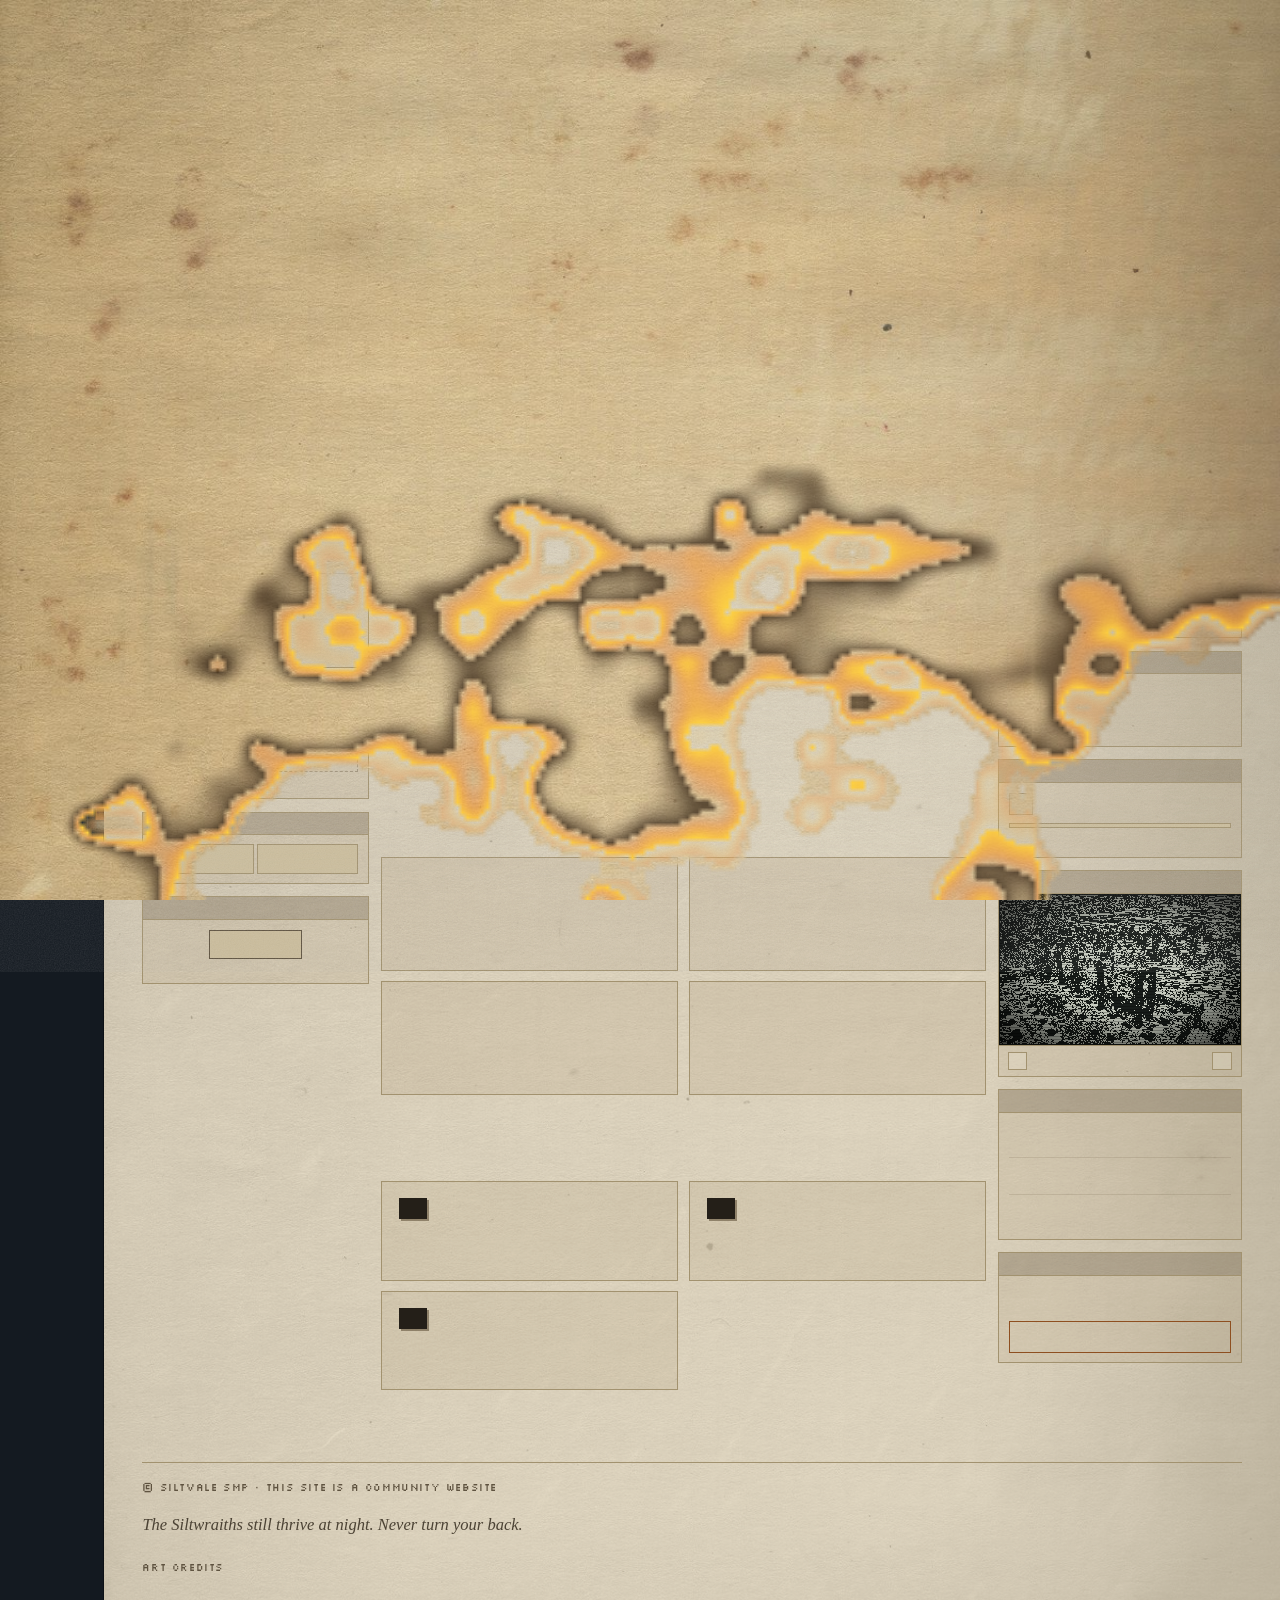
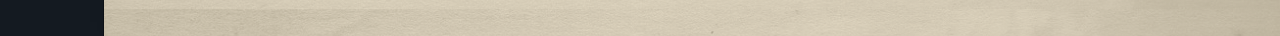
<file: index.html>
<!DOCTYPE html>
<html lang="en">
<head>
<meta charset="utf-8">
<meta name="viewport" content="width=device-width, initial-scale=1.0">
<title>Siltvale SMP | A lore-focused Minecraft SMP</title>
<meta name="description" content="Siltvale is a lore-focused, ARG-inspired Minecraft SMP. A Minecraft SMP built around its community, its stories, and the strange little world that developed…">
<meta name="theme-color" content="#141a21">
<link rel="canonical" href="https://siltvale.github.io/">
<link rel="icon" href="assets/icon.svg" type="image/svg+xml">
<link rel="alternate icon" href="favicon.ico" sizes="32x32">
<link rel="apple-touch-icon" href="assets/icon-180.png">
<meta property="og:site_name" content="Siltvale SMP">
<meta property="og:type" content="website">
<meta property="og:title" content="Siltvale SMP | A lore-focused Minecraft SMP">
<meta property="og:description" content="Siltvale is a lore-focused, ARG-inspired Minecraft SMP. A Minecraft SMP built around its community, its stories, and the strange little world that developed…">
<meta property="og:url" content="https://siltvale.github.io/">
<meta property="og:image" content="https://siltvale.github.io/assets/dither/vale-05.png">
<meta property="og:image:alt" content="Siltvale SMP">
<meta name="twitter:card" content="summary_large_image">
<meta name="twitter:title" content="Siltvale SMP | A lore-focused Minecraft SMP">
<meta name="twitter:description" content="Siltvale is a lore-focused, ARG-inspired Minecraft SMP. A Minecraft SMP built around its community, its stories, and the strange little world that developed…">
<meta name="twitter:image" content="https://siltvale.github.io/assets/dither/vale-05.png">
<link rel="preconnect" href="https://fonts.googleapis.com">
<link rel="preconnect" href="https://fonts.gstatic.com" crossorigin>
<link href="https://fonts.googleapis.com/css2?family=IM+Fell+English:ital@0;1&family=IM+Fell+English+SC&family=Silkscreen:wght@400;700&display=swap" rel="stylesheet">
<link rel="stylesheet" href="assets/site.css?v=86c1cba6">
<script type="application/ld+json">{"@context":"https://schema.org","@type":"WebSite","name":"Siltvale SMP","url":"https://siltvale.github.io/","description":"Siltvale is a lore-focused, ARG-inspired Minecraft SMP. A Minecraft SMP built around its community, its stories, and the strange little world that developed between them."}</script>
</head>
<body>

<nav class="cabinet" aria-label="Files">
  <div class="masthead">
    <span class="peek" aria-hidden="true">
      <i style="--c:#a9b0b5"></i>
      <i style="--c:#d9d3c6"></i>
      <i style="--c:#8e9aa4"></i>
      <i style="--c:#c9ad84"></i>
      <i style="--c:#b8b0a1"></i>
      <i style="--c:#9aa38f"></i>
      <i style="--c:#c7a986"></i>
      <i style="--c:#b0733f"></i>
    </span>
    <div>
      <div class="big">SILTVALE</div>
      <div class="sub">Archive // 01-07</div>
    </div>
    <div class="foot">FILE__01//</div>
  </div>
  <div class="stack">
      <span class="slot" style="--i:0">
        <a class="file" href="./" data-view="home" style="--stock:#a9b0b5">
        <span class="rule"></span>
        <span class="lbl"><span class="c">FILE_01 //</span> Home</span>
        <span class="body">
          <span class="bars"></span>
          <span class="shot"><img src="assets/dither/prev-home.png" alt="" loading="lazy"></span>
          <span class="cap">Main index</span>
          <span class="nm">Home</span>
        </span>
      </a>
      </span>
      <span class="slot" style="--i:1">
        <a class="file" href="smp-info/" data-view="smp-info" style="--stock:#d9d3c6">
        <span class="rule"></span>
        <span class="lbl"><span class="c">FILE_02 //</span> SMP Info</span>
        <span class="body">
          <span class="bars"></span>
          <span class="shot"><img src="assets/dither/prev-info.png" alt="" loading="lazy"></span>
          <span class="cap">Information</span>
          <span class="nm">SMP Info</span>
        </span>
      </a>
      </span>
      <span class="slot" style="--i:2">
        <a class="file" href="history/" data-view="history" style="--stock:#8e9aa4">
        <span class="rule"></span>
        <span class="lbl"><span class="c">FILE_03 //</span> History</span>
        <span class="body">
          <span class="bars"></span>
          <span class="shot"><img src="assets/dither/prev-history.png" alt="" loading="lazy"></span>
          <span class="cap">Archive</span>
          <span class="nm">History</span>
        </span>
      </a>
      </span>
      <span class="slot" style="--i:3">
        <a class="file" href="apply/" data-view="applications" style="--stock:#c9ad84">
        <span class="rule"></span>
        <span class="lbl"><span class="c">FILE_04 //</span> Apply</span>
        <span class="body">
          <span class="bars"></span>
          <span class="shot"><img src="assets/dither/prev-apply.png" alt="" loading="lazy"></span>
          <span class="cap">Applications</span>
          <span class="nm">Apply</span>
        </span>
      </a>
      </span>
      <span class="slot" style="--i:4">
        <a class="file" href="faq/" data-view="faq" style="--stock:#b8b0a1">
        <span class="rule"></span>
        <span class="lbl"><span class="c">FILE_05 //</span> FAQ</span>
        <span class="body">
          <span class="bars"></span>
          <span class="shot"><img src="assets/dither/prev-faq.png" alt="" loading="lazy"></span>
          <span class="cap">Questions</span>
          <span class="nm">FAQ</span>
        </span>
      </a>
      </span>
      <span class="slot" style="--i:5">
        <a class="file" href="acknowledgements/" data-view="acknowledgements" style="--stock:#9aa38f">
        <span class="rule"></span>
        <span class="lbl"><span class="c">FILE_06 //</span> Acknowledge</span>
        <span class="body">
          <span class="bars"></span>
          <span class="shot"><img src="assets/dither/prev-credits.png" alt="" loading="lazy"></span>
          <span class="cap">Credits</span>
          <span class="nm">Acknowledge</span>
        </span>
      </a>
      </span>
      <span class="slot" style="--i:6">
        <a class="file" href="reviews/" data-view="reviews" style="--stock:#c7a986">
        <span class="rule"></span>
        <span class="lbl"><span class="c">FILE_07 //</span> Reviews</span>
        <span class="body">
          <span class="bars"></span>
          <span class="shot"><img src="assets/dither/prev-reviews.png" alt="" loading="lazy"></span>
          <span class="cap">Community</span>
          <span class="nm">Reviews</span>
        </span>
      </a>
      </span>
      <span class="slot" style="--i:7">
        <a class="file" href="https://discord.gg/MQCfkwVxP5" target="_blank" rel="noopener" style="--stock:#b0733f;color:#f4ece0">
        <span class="rule"></span>
        <span class="lbl"><span class="c">LINK_OUT //</span> Discord</span>
        <span class="body">
          <span class="bars"></span>
          <span class="shot"><img src="assets/dither/prev-discord.png" alt="" loading="lazy"></span>
          <span class="cap">Join Discord</span>
          <span class="nm">Discord</span>
        </span>
      </a>
      </span>
  </div>
</nav>

<div class="film" aria-hidden="true"></div>

<div class="sheet">

  <div class="banner" aria-label="SILTVALE">
    <div class="plates" aria-hidden="true">
      <img src="assets/dither/carta-marina-banner-p.png" alt="">
      <img src="assets/dither/codex-banner-p.png" alt="">
      <img src="assets/dither/trumpeters-banner-p.png" alt="">
      <img src="assets/dither/lichenes-banner-p.png" alt="">
      <img src="assets/dither/ship-banner-p.png" alt="">
      <img src="assets/dither/four-horsemen-banner-p.png" alt="">
      <img src="assets/dither/plague-doctor-banner-p.png" alt="">
      <img src="assets/dither/melencolia-banner-p.png" alt="">
    </div>
    <div class="stamp">Siltvale SMP // Official</div>
    <div class="title">
      <h1>SILTVALE</h1>
      <small>Siltvale SMP Official</small>
    </div>
  </div>

  <div class="view" id="v-home">
    <div class="head"><h2>Home</h2><span>File_01 // Main index</span></div>
  <div class="wrap home">
    <div class="desk">

      <aside class="col-l">
        <div class="pan">
          <h4><b><span id="cal-title">Month</span></b>
            <span class="nav"><button type="button" id="cal-prev" aria-label="Previous month">&#8592;</button><button type="button" id="cal-next" aria-label="Next month">&#8594;</button></span>
          </h4>
          <div class="in cal">
            <table id="cal" aria-label="Calendar"><thead><tr><th>S</th><th>M</th><th>T</th><th>W</th><th>T</th><th>F</th><th>S</th></tr></thead><tbody></tbody></table>
            <p class="cal-key"><b></b> OOC Events &middot; Sundays<br><b class="b2"></b> Lore Channel Update &middot; Wednesdays</p>
            <ul class="events" id="cal-events"></ul>
          </div>
        </div>

        <div class="pan">
          <h4><b>Link us</b></h4>
          <div class="in linkus">
            <a class="badge88" href="./"><span>SILTVALE</span><small>archive</small></a>
            <p class="snip">&lt;a href=&quot;siltvalesmp.github.io&quot;&gt;</p>
            <p class="tiny">Feel free to hotlink.</p>
          </div>
        </div>

        <div class="pan">
          <h4><b>Founders</b></h4>
          <div class="in nb">
            <span>SUI</span><span>VI</span>
          </div>
        </div>

        <div class="pan">
          <h4><b>Records</b></h4>
          <div class="in tally">
            <span class="counter" id="hits">0000000</span>
            <p class="tiny">files recovered</p>
          </div>
        </div>
      </aside>

      <div class="col-m">
        <section>
          <p class="record">Welcome to the official website</p>
          <h1 class="page-title">Silt<i>vale</i></h1>
          <p class="lede">A Minecraft SMP built around its community, its stories, and the strange little world that developed between them.</p>
          <div class="status-strip">
            <span>Status <b>Active</b></span>
            <span>Server <b>Online</b></span>
            <span>Access <b>Community</b></span>
          </div>
        </section>

        <section>
          <p class="record">About Siltvale</p>
          <h2 class="section-title">What is Siltvale?</h2>
          <p>Siltvale is a Minecraft survival multiplayer server built around its players and the world they create together.</p>
<p>This website serves as an archive of the server: its history, community, information, and everything that makes Siltvale what it is.</p>
<p>More information about the SMP will be added here once the official details are available.</p>
          <div class="grid">
            <div class="card"><h3>Community</h3><p>A server is nothing without the people who inhabit it.</p></div>
            <div class="card"><h3>Lore</h3><p>Every world has a history. Siltvale is no different.</p></div>
            <div class="card"><h3>World</h3><p>Explore the world, settlements, builds and stories of Siltvale.</p></div>
            <div class="card"><h3>People</h3><p>Meet the players who make Siltvale what it is.</p></div>
          </div>
        </section>

        <section>
          <p class="record">Explore</p>
          <div class="index">
            <a href="smp-info/"><span class="no">02</span><span><strong>SMP Info</strong><span>Server information / features / details</span></span></a>
            <a href="history/"><span class="no">03</span><span><strong>History</strong><span>The history and development of Siltvale</span></span></a>
            <a href="apply/"><span class="no">04</span><span><strong>Apply</strong><span>Find out how to become part of the community</span></span></a>
          </div>
        </section>
      </div>

      <aside class="col-r">
        <div class="pan">
          <h4><b>Art from the vale</b>
            <span class="nav"><button type="button" id="art-prev" aria-label="Previous">&#8592;</button><button type="button" id="art-next" aria-label="Next">&#8594;</button></span>
          </h4>
          <div class="in art">
            <div class="art-frame"><img id="art-img" src="assets/dither/carta-marina-p.png" alt="Artwork from the Siltvale community"></div>
            <p class="art-cap" id="art-cap">Untitled</p>
            <p class="tiny" id="art-by">unattributed</p>
          </div>
        </div>

        <div class="pan">
          <h4><b>Overheard</b></h4>
          <div class="in quote"><p id="quote">&nbsp;</p></div>
        </div>

        <div class="pan">
          <h4><b>Wax cylinder</b></h4>
          <div class="in player">
            <div class="pl-row">
              <button type="button" id="pl-btn" aria-label="Play">&#9654;</button>
              <span class="pl-track" id="pl-track">Siltvale theme</span>
            </div>
            <div class="pl-bar"><i id="pl-fill"></i></div>
            <div class="pl-row tiny"><span id="pl-time">0:00</span><span id="pl-next" class="pl-skip" role="button" tabindex="0">next &#8594;</span></div>
          </div>
        </div>

        <div class="pan">
          <h4><b>Sneak peek</b></h4>
          <div class="in peekbox" style="padding:0">
            <div class="scope" data-scope="peek" data-zoom="2.2">
              <img src="assets/dither/vale-01.png" alt="A view of the Siltvale server">
              <span class="hud tl"><span class="rec">&#9679;</span> REC</span>
              <span class="grab-hint">drag to look</span>
            </div>
            <div class="scope-nav">
              <button type="button" data-step="-1" aria-label="Previous view">&#8592;</button>
              <span data-cap>The machine hall</span>
              <button type="button" data-step="1" aria-label="Next view">&#8594;</button>
            </div>
          </div>
        </div>

        <div class="pan">
          <h4><b>In the vale</b></h4>
          <div class="in doing holds">
            <ul>
              <li>
                <button type="button" class="hold">
                  <span class="hold-top"><b>Wastestead (Season 1)</b><i aria-hidden="true">&#9656;</i></span>
                  <span class="hold-theme"><span>Desperate attempt of survival</span></span>
                </button>
              </li>
              <li>
                <button type="button" class="hold">
                  <span class="hold-top"><b>Driftmoor (Season 2)</b><i aria-hidden="true">&#9656;</i></span>
                  <span class="hold-theme"><span>Failed attempt of preservation</span></span>
                </button>
              </li>
              <li>
                <button type="button" class="hold">
                  <span class="hold-top"><b>Orswyn (Season 3)</b><i aria-hidden="true">&#9656;</i></span>
                  <span class="hold-theme"><span>Rituals and psychological warfare</span></span>
                </button>
              </li>
            </ul>
          </div>
        </div>

        <div class="pan">
          <h4><b>Join</b></h4>
          <div class="in">
            <p class="tiny">Applications and the server IP go through the Discord.</p>
            <a class="pan-btn" href="https://discord.gg/MQCfkwVxP5" target="_blank" rel="noopener">Join the Discord</a>
          </div>
        </div>
      </aside>

    </div>
  </div>

  </div>
  <div class="view" id="v-smp-info">
    <div class="head"><h2>SMP Info</h2><span>File_02 // Information</span></div>
  <div class="wrap">
    <section>
      <p class="record">Siltvale SMP / Document 02 / File 02 / 07</p>
      <h1 class="page-title">Survive <i>the Silt.</i></h1>
      <p class="lede">Siltvale is a lore-focused, ARG-inspired Minecraft server built around environmental storytelling, mystery, and immersive roleplay.</p>

      <figure class="plate side">
        <img src="assets/dither/ramelli-p.png" alt="Dithered title page of a 16th-century book of machines" loading="lazy">
        <figcaption>Diverse and artificial machines, a book passed down between generations</figcaption>
      </figure>

      <p>The world is filled with forgotten settlements, abandoned places, hidden records, and clues left behind by those who came before. Rather than simply telling its story, Siltvale allows players to discover it for themselves.</p>
<p>Explore the world, uncover strange records, solve puzzles and ciphers, and slowly piece together the history of a world that has been lost to time.</p>
<p>Every ruin, journal, and landmark may hold a piece of something larger.</p>
      <div class="clear"></div>

      <div class="grid">
        <div class="card">
          <h3>Server type</h3>
          <ul><li>Lore-focused</li><li>ARG-inspired</li><li>Survival</li></ul>
        </div>
        <div class="card">
          <h3>Core themes</h3>
          <ul><li>Environmental storytelling</li><li>Mystery</li><li>Exploration</li><li>Roleplay</li><li>Community</li></ul>
        </div>
      </div>
    </section>

    <section>
      <p class="record">What we offer</p>
      <div class="offer">
        <div><div><h3>Immersive Roleplay</h3><p>Take part in collaborative storytelling where players help shape the world and its unfolding narrative.</p></div></div>
        <div><div><h3>Environmental Lore</h3><p>Discover stories hidden within the environment, from forgotten settlements and landmarks to records left behind by earlier inhabitants.</p></div></div>
        <div><div><h3>Puzzles &amp; Ciphers</h3><p>Follow clues, decipher strange messages, and solve ARG-inspired puzzles scattered throughout the world.</p></div></div>
        <div><div><h3>A World to Explore</h3><p>Explore a post-apocalyptic world shaped by discovery, player exploration, and the traces of a civilization that came before.</p></div></div>
        <div><div><h3>A Welcoming Community</h3><p>Siltvale is built around its players, creating a community-driven experience where people can explore, create, and tell stories together.</p></div></div>
      </div>

      <div class="goal">
        <p class="record">The goal of Siltvale</p>
        <h3>To create a world players will remember, and a place they'll always want to return to.</h3>
      </div>
    </section>
  </div>

  </div>
  <div class="view" id="v-history">
    <div class="head"><h2>History</h2><span>File_03 // Archive</span></div>
  <div class="wrap">
    <section>
      <p class="record">Siltvale archive / Record 003</p>
      <h1 class="page-title">The History <i>of Siltvale.</i></h1>
      <p class="lede">A record of the world before the Plague, the fall of Siltvale, and the generations that eventually returned to reclaim it.</p>

      <div class="frame">
        <div class="scope" data-scope="record" data-zoom="1.9">
          <img src="assets/dither/vale-05.png" alt="Recovered footage of the vale: an overgrown structure beneath a great tree, fog across the ground">
          <span class="pillar l" aria-hidden="true"></span>
          <span class="pillar r" aria-hidden="true"></span>
          <span class="hud tl"><span class="rec">&#9679;</span> REC <span id="tc">00:00:00</span></span>
          <span class="hud br" data-cap>Siltvale, mainland</span>
          <span class="grab-hint">drag to look around</span>
        </div>
        <div class="scope-nav">
          <button type="button" data-step="-1" aria-label="Previous view">&#8592; prev</button>
          <span>Recovered footage, the vale as the returning parties found it</span>
          <button type="button" data-step="1" aria-label="Next view">next &#8594;</button>
        </div>
      </div>

      <div class="legend">
        <a href="history/#age-2"><small>01 / Legend</small><strong>The Silt Plague</strong><span>The disaster that consumed the old world.</span></a>
        <a href="history/#age-3"><small>02 / Residue</small><strong>The Siltwraiths</strong><span>The dead, changed into something beyond death.</span></a>
        <a href="history/#age-5"><small>03 / Return</small><strong>The Reclaiming</strong><span>Descendants return to the homeland generations later.</span></a>
      </div>

      <p class="record">Historical record</p>
      <div class="ages">

        <div class="age" id="age-1">
          <div class="num">Age I <b>Before the Silt</b></div>
          <h3>The Age of Discovery</h3>
          <figure class="plate side">
            <img src="assets/dither/design-for-a-flying-machine2-p.png" alt="Fragmented record / The dream of flying / One of the many prototypes" loading="lazy">
            <figcaption>Fragmented record / The dream of flying / One of the many prototypes</figcaption>
          </figure>
          <p>A millennium ago, during what descendants would eventually call the Renaissance period, the old world lived in their own ways. Lands stood as decentralized regions, each at the peak of their own brilliance.</p>
          <p>On the brink of an age defined by knowledge and self-sufficiency. The independance shaped the lives of countless people. New discoveries were being made, and technology was beginning to move the world toward a future built upon machinery.</p>
          <div class="clear"></div>
        </div>

        <div class="age" id="age-2">
          <div class="num">Age II <b></b></div>
          <h3>The Silt Plague</h3>
          <figure class="plate side">
            <img src="assets/dither/black-death-gettyimages-515359722-p.png" alt="The Silt Plauge, illustrated as described by history" loading="lazy">
            <figcaption>The Silt Plauge, illustrated as described by history</figcaption>
          </figure>
          <p>The momentum was cut short as the Silt Plague spread and brought tides of diseases.</p>
          <p>It is said that they never developed a cure. Along with that, the cause of the disease and how it spread remained unknown. This pushed people to flee to other settlements, then to farther distant parts of the island, contributing to the spread of the plague.</p>
          <p>There were known populations that were saved (for a while), those that were isolated, or those that were trapped for unknown reasons. Our history truly is fragmented.</p>
          <div class="clear"></div>
        </div>

        <div class="age" id="age-3">
          <div class="num">Age III <b>The Plague</b></div>
          <h3>The Silt</h3>
          <figure class="plate side">
            <img src="assets/dither/lichenes-p.png" alt="Dithered plate of pale lichens and mosses" loading="lazy">
            <figcaption>Natural record, pale Silt</figcaption>
          </figure>
          <p>Gray and faintly fine beneath the sun, the Silt moved across continents and swallowed the homes of different races.</p>
          <p>Biomes withered, settlements disappeared, and the vibrance of the world slowly faded beneath the spreading Silt.</p>
          <div class="aside">
            <small>Natural record / Silt</small>
            <strong>Pale Moss</strong>
            <p>Pale moss became one of the remnants associated with the Silt. Life continued to grow within the ruins of the old world, intertwining with abandoned structures and forgotten machinery.</p>
          </div>
          <div class="clear"></div>
        </div>

        <div class="age wraith" id="age-4">
          <div class="num">Age IV <b>The Creaking</b></div>
          <h3>The Siltwraiths</h3>
          <figure class="plate side">
            <img src="assets/dither/trumpeters-p.png" alt="Dithered woodcut of skeletons sounding trumpets" loading="lazy">
            <figcaption>Entity record, the Creaking</figcaption>
          </figure>
          <p>The Silt did not merely consume lives. Over decades, it acquired enough consciousness, enough residue from those it had claimed, to become something new.</p>
          <p>From the drifting haze emerged creatures unlike anything the world had previously known.</p>
          <blockquote>Never turn your back.<cite>An old warning passed between survivors</cite></blockquote>
          <blockquote>Don't look away.<cite>The Creaking</cite></blockquote>
          <div class="aside wraith">
            <small>Entity record</small>
            <strong>The Creaking</strong>
            <p>Siltwraiths became the beginning of the apocalypse. They emerged from the haze as the world was already being consumed, turning the remains of the dead against the living.</p>
          </div>
          <div class="clear"></div>
        </div>

        <div class="age" id="age-5">
          <div class="num">Age V <b>The Fall</b></div>
          <h3>The End of Siltvale</h3>
          <p>The Silt Plague and the apocalypse of the Siltwraiths eventually consumed Siltvale.</p>
          <p>The survivors had little choice. They fled the choking Silt and scattered across distant islands.</p>
          <p>Those scattered populations began forging a thalassocracy, bound together by the ocean and by a shared history that could not be forgotten.</p>
          <blockquote>The homeland was lost, but its history travelled with those who survived.</blockquote>
        </div>

        <div class="age" id="age-6">
          <div class="num">Age VI <b>Generations later</b></div>
          <h3>The Reclaiming</h3>
          <figure class="plate side">
            <img src="assets/dither/ship-p.png" alt="Dithered wash drawing of a ship caught among ice" loading="lazy">
            <figcaption>The crossing, a vessel of the scattering</figcaption>
          </figure>
          <p>Generations passed. The descendants of those populations who survived eventually turned their attention back toward the mainland.</p>
          <blockquote>The Plague has ended and the Siltwraiths have become nocturnal. The mainland, our homeland, is to be reclaimed.</blockquote>
          <p>Word spread across the islands. The homeland that had been abandoned was no longer unreachable.</p>
          <p>The descendants would return to Siltvale and attempt to reclaim what had been lost.</p>
          <div class="clear"></div>
        </div>

        <div class="age wraith" id="age-7">
          <div class="num">Age VII <b>The Return</b></div>
          <h3>What Remains</h3>
          <p>The Siltwraiths still thrive at night. Their existence raises questions that remain unanswered.</p>
          <div class="questions">
            <div><small class="qn">Question / 001</small><strong>Residue</strong><p>Are the Siltwraiths simply residue left behind by death, or is there something more within them?</p></div>
            <div><small class="qn">Question / 002</small><strong>Behavior</strong><p>Do they possess patterns, behaviors, communication, or even emotions?</p></div>
          </div>
          <p style="margin-top:1.2rem">Whatever the answer may be, the Siltwraiths remain a reminder of the lives lost during the Plague.</p>
        </div>

        <div class="age" id="age-8">
          <div class="num">Age VIII <b>The New World</b></div>
          <h3>A Shattered World</h3>
          <figure class="plate side">
            <img src="assets/dither/codex-p.png" alt="Dithered page of machine studies" loading="lazy">
            <figcaption>Machine studies, knowledge from before the Plague</figcaption>
          </figure>
          <p>The reclaiming of Siltvale is not simply a battle against monsters. It is a struggle to survive within a world that no longer resembles the one remembered by history.</p>
          <p>Machinery lies abandoned and overgrown, remnants of knowledge from an age that existed before the Plague.</p>
          <p>Descendants rediscover these machines and technologies through knowledge passed down between generations.</p>
          <p>Nature has grown over the remains of civilization. Ruins, machinery, moss, and forgotten technology now exist together.</p>
          <div class="clear"></div>
        </div>

      </div>

      <div class="fate">
        <div class="glyph">&#8761; &#8330; &#10030; . &#8761; &#8330; &#729; &#8901;&#729; &#8761; &#2410; &#734;</div>
        <h3>What awaits your fate?</h3>
        <p>Islands foreign to one another, yet bound by the same history, set sail toward the land they once all called home.</p>
        <p class="q">Will you trust another foreign soul?</p>
        <p class="q">Will you meet a friend?</p>
        <p class="q">Or an enemy?</p>
      </div>
    </section>
  </div>

  </div>
  <div class="view" id="v-applications">
    <div class="head"><h2>Apply</h2><span>File_04 // Applications</span></div>
  <div class="wrap">
    <section>
      <p class="record">Siltvale archive / Record 004</p>
      <h1 class="page-title">Applications.</h1>
      <p class="lede">Help build the world of Siltvale and become part of the community behind it.</p>

      <p class="record" style="margin-top:2rem">We're looking for</p>
      <div class="roles">
        <div class="role">
          <div class="eye" aria-hidden="true">&#x13099;</div>
          <p class="rnum">01 / Builder</p>
          <h3>Builders</h3>
          <p>Tell stories through architecture, atmosphere, and detail.</p>
          <a href="https://discord.gg/MQCfkwVxP5" target="_blank" rel="noopener">Apply on Discord</a>
        </div>
        <div class="role">
          <div class="eye" aria-hidden="true">&#x13099;</div>
          <p class="rnum">02 / Visionary</p>
          <h3>Visionaries</h3>
          <p>Help write lore, mysteries, puzzles, ciphers, and environmental storytelling.</p>
          <a href="https://discord.gg/MQCfkwVxP5" target="_blank" rel="noopener">Apply on Discord</a>
        </div>
        <div class="role">
          <div class="eye" aria-hidden="true">&#x13099;</div>
          <p class="rnum">03 / Moderator</p>
          <h3>Moderators</h3>
          <p>Help keep the community engaged and structured for everyone.</p>
          <a href="https://discord.gg/MQCfkwVxP5" target="_blank" rel="noopener">Apply on Discord</a>
        </div>
      </div>

      <div class="note">
        <h4>Please note</h4>
        <p>All staff positions are voluntary and unpaid. We're looking for people who genuinely enjoy collaborating and creating something special together.</p>
      </div>

      <div class="goal">
        <div class="glyph">&#8761; &#8330; &#10030; . &#8761; &#8330; &#729; &#8901;&#729;</div>
        <h3>Build something worth remembering.</h3>
        <p style="margin:1rem auto 0;max-width:46ch;color:var(--bone-dim)">If you want to help build a world people will remember and a community they'll want to come back to, we'd love to have you.</p>
      </div>
    </section>
  </div>

  </div>
  <div class="view" id="v-faq">
    <div class="head"><h2>FAQ</h2><span>File_05 // Questions</span></div>
  <div class="wrap">
    <section>
      <p class="record">Frequently asked questions / Siltvale community archive</p>
      <h1 class="page-title">FAQ</h1>

      <div class="reader">
        <div class="panel">
          <h4>Reader's note</h4>
          <p>If you're new to Siltvale, this record should answer most of the questions you might have.</p>
        </div>
        <div class="panel">
          <h4>Before you enter</h4>
          <p>Siltvale is a community-driven world. There isn't one story waiting for you to follow. You help create it.</p>
        </div>
      </div>

      <div class="faq-group">
        <h3>General questions</h3>
        <details><summary>When will Siltvale launch?</summary><div class="a"><p>Siltvale is currently in beta testing.</p></div></details>
        <details><summary>Are there main characters or antagonists?</summary><div class="a"><p>No. Siltvale is a community-driven Minecraft server where players contribute to an evolving world through their characters, stories, and interactions.</p>
<p>It's up to you how you make your story matter.</p></div></details>
        <details><summary>Can I stream or make videos?</summary><div class="a"><p>Yes! Content creation is encouraged. We love seeing players create videos, streams, screenshots, artwork, and other content inspired by Siltvale.</p></div></details>
        <details><summary>Do I need roleplay experience?</summary><div class="a"><p>Not at all! Previous roleplay experience is helpful but not required.</p>
<p>We welcome both experienced and new roleplayers.</p></div></details>
        <details><summary>How will we communicate while roleplaying?</summary><div class="a"><p>We use both VC and Minecraft chats depending on preference and availability.</p></div></details>
        <details><summary>Can I apply for multiple roles?</summary><div class="a"><p>Yes! You can apply for multiple roles, such as lore writer, builder, moderator, and player at the same time.</p>
<p>We encourage it as long as you're up for the additional responsibility.</p></div></details>
      </div>

      <div class="faq-group">
        <h3>The world</h3>
        <details><summary>What's the biome of Siltvale's setting? Is it fully dead?</summary><div class="a"><p>Siltvale's settlements have the following biomes: Pale Biome, Dark Forest, Birch Forest, Old Growth Spruce Taiga, and a snowy mountain.</p>
<p>Therefore, Siltvale is not fully dead, considering it's been eons since the Plague and Apocalypse.</p>
<p>"We will start where most descendants first arrived at Siltvale."</p></div></details>
        <details><summary>Are races fully cosmetic?</summary><div class="a"><p>There are exceptions, as long as the race is not used to make the OC overpowered or turn them into a "chosen one" type of character.</p></div></details>
        <details><summary>Where will the first RP session begin?</summary><div class="a"><p>We will start where most descendants first arrived at Siltvale.</p></div></details>
      </div>

      <div class="faq-group">
        <h3>Groups &amp; civilizations</h3>
        <details><summary>Can players create their own groups?</summary><div class="a"><p>For groups, what actually matters is the lore and background.</p>
<p>It depends on the situation. For example, a group could have originally disbanded and your OC decides to recruit people to make it active again.</p>
<p>Or it could simply be a group your OC decides to establish from scratch.</p>
<p>Naturally, a recruitment post can then be made for it.</p></div></details>
        <details><summary>Will there be player-made civilizations and factions?</summary><div class="a"><p>Since the theme is reclamation, the settlements where players can reside are already made.</p>
<p>Players can add their own builds there. Groups can also create their own bases.</p></div></details>
        <details><summary>How do the settlement roles work?</summary><div class="a"><p>Settlements already exist as part of Siltvale's reclaimation theme.</p>
<p>Roles such as Settler, Drifter, Pathfinder and others help define how characters interact with the world.</p></div></details>
      </div>

      <div class="faq-group">
        <h3>Roleplay</h3>
        <details><summary>How does roleplay actually work? Is it instant?</summary><div class="a"><p>As long as you're around people, yes. However, it's completely okay to be idle if you're by yourself.</p>
<p>Roleplay naturally happens around the people and situations you're interacting with.</p></div></details>
        <details><summary>Will players be able to trade?</summary><div class="a"><p>Yes. What players trade for is their choice.</p>
<p>For example, you could trade one item for another player's item that you need.</p></div></details>
      </div>

      <div class="faq-group">
        <h3>Need more help?</h3>
        <details><summary>Who do I contact if I have questions?</summary><div class="a"><p>Feel free to open a <a href="https://discord.gg/MQCfkwVxP5" target="_blank" rel="noopener">Ticket</a> or contact a member of the <a href="https://discord.gg/MQCfkwVxP5" target="_blank" rel="noopener">staff team</a>.</p></div></details>
      </div>

      <div class="goal">
        <h3>Still have a question?</h3>
        <p style="margin:1rem auto 0;max-width:48ch;color:var(--bone-dim)">Siltvale is still being built. Some answers will change as the world, community, and story continue to develop. If something isn't covered here, ask the community.</p>
      </div>
    </section>
  </div>

  </div>
  <div class="view" id="v-acknowledgements">
    <div class="head"><h2>Acknowledge</h2><span>File_06 // Credits</span></div>
  <div class="wrap">
    <section>
      <p class="record">Siltvale / People who helped make this possible</p>
      <h1 class="page-title">Acknowledgements</h1>
      <p class="lede">No effort goes unseen.</p>

      <div class="ack-status">Early Acknowledgements <b>Finished</b></div>
      <p>Siltvale will continue to grow from here on out, and I want to acknowledge the people who helped carry it. Even when Siltvale was still uncertain, messy, an idea slowly becoming real, these were the people who stayed, created, contributed, and believed in what it could become.</p>

      <p class="room-note"><span class="d-hover">Hover a notice &middot; click to pin it open &middot; Esc to release</span><span class="d-tap">Tap a notice to read it &middot; tap again to release</span> &middot; the arrows walk you to the next board</p>

      <div class="no-write">
      <div class="room dr many" id="notice-room" style="--pan:0">
        <div class="room3d">
          <div class="wall ceil"><span class="spill"></span><span class="sh"></span></div>
          <div class="wall left"><span class="spill"></span><span class="sh"></span></div>
          <div class="wall right"><span class="spill"></span><span class="sh"></span></div>
          <div class="wall floor"><span class="spill"></span><span class="sh"></span></div>
          <div class="wall back">
            <span class="sh"></span>
            <div class="bays">
          <div class="bay on" style="--i:0" data-bay="0">
            <span class="spill"></span>

            <div class="rboard">
              <span class="beam"></span>
              <span class="nail a"></span><span class="nail b"></span><span class="nail c"></span><span class="nail d"></span>
              <div class="rplate">Siltvale // Acknowledgements <b>No effort goes unseen</b></div>
              <div class="rface">
            <article class="wp-item" style="--l:3%;--t:3.5%;--w:15%">
              <button type="button" class="wp p-tall has-face" aria-pressed="false" data-no="01" data-role="Overseer"
                      style="--rot:-3.2deg">
                <span class="tack l"></span><span class="tack r"></span>
                <span class="paper">
                  <span class="ptop">Wanted</span>
                  <span class="face" style="background-image:url('assets/bounties/vi.png');background-position:50% 42%"><span class="noface">No likeness<br>on file</span></span>
                  <span class="pname">Rogue<i>[Vi]</i></span>
                  <span class="prole">Overseer</span>
                  <span class="pfoot"><span>&#8470; 01</span><span>Acknowledged</span></span>
                </span>
              </button>
              <div class="p-ack">
                <p>Thank you for all of your support behind the scenes within Siltvale. “We’re in this together.” That genuinely meant a lot more than I could put into words!</p>
              <p>Thank you for trusting in me and keeping up despite my messy pace, for always understanding, hearing me out, and choosing to stay and listen no matter how complicated things seem. I want you to always remember that I appreciate your hard work and I see your efforts.</p>
              </div>
            </article>
            <article class="wp-item" style="--l:21.5%;--t:8.5%;--w:15%">
              <button type="button" class="wp p-frame has-face" aria-pressed="false" data-no="02" data-role="Visionary"
                      style="--rot:2.1deg">
                <span class="tack c"></span>
                <span class="paper">
                  <span class="ptop">Wanted</span>
                  <span class="face" style="background-image:url('assets/bounties/timfinn.png');background-position:50% 52%"><span class="noface">No likeness<br>on file</span></span>
                  <span class="pname">Timfinn<i>[Silver]</i></span>
                  <span class="prole">Visionary</span>
                  <span class="pfoot"><span>&#8470; 02</span><span>Acknowledged</span></span>
                </span>
              </button>
              <div class="p-ack">
                <p>Thank you for being one of the earliest people to help shape the direction and atmosphere of Siltvale. Your ideas, support, and presence during development genuinely mattered more than you probably realize.</p>
              </div>
            </article>
            <article class="wp-item" style="--l:40%;--t:2%;--w:20%">
              <button type="button" class="wp p-map has-face" aria-pressed="false" data-no="03" data-role="Builder"
                      style="--rot:-1.4deg">
                <span class="tape l"></span><span class="tape r"></span><span class="tape bl"></span><span class="tape br"></span>
                <span class="paper">
                  <span class="ptop">Wanted</span>
                  <span class="face" style="background-image:url('assets/bounties/breadzyy.png');background-position:50% 52%"><span class="noface">No likeness<br>on file</span></span>
                  <span class="pname">breadzyy_</span>
                  <span class="prole">Builder</span>
                  <span class="pfoot"><span>&#8470; 03</span><span>Acknowledged</span></span>
                </span>
              </button>
              <div class="p-ack">
                <p>Thank you for constantly showing up and bringing life into Siltvale through your assistance and builds. The abandoned factory, sewer entrance, and the atmosphere you helped create became part of what makes the world feel real.</p>
              <p>You've truly achieved a lot and gained experiences and I'm proud of you!</p>
              </div>
            </article>
            <article class="wp-item" style="--l:63%;--t:6.5%;--w:15%">
              <button type="button" class="wp p-scroll has-face" aria-pressed="false" data-no="04" data-role="Craftwright / Visionary"
                      style="--rot:1.6deg">
                <span class="roll t"></span><span class="roll b"></span>
                <span class="paper">
                  <span class="ptop">Wanted</span>
                  <span class="face" style="background-image:url('assets/bounties/phasma.png');background-position:44% 48%"><span class="noface">No likeness<br>on file</span></span><span class="seal"></span>
                  <span class="pname">Phasma</span>
                  <span class="prole">Craftwright / Visionary</span>
                  <span class="pfoot"><span>&#8470; 04</span><span>Acknowledged</span></span>
                </span>
              </button>
              <div class="p-ack">
                <p>Thank you for contributing not only through builds, but also through the ideas you brought into the world. Your contributions helped expand Siltvale beyond just structures and into something with depth and story.</p>
              <p>Thank you for pouring your passion in creating into Siltvale! I’m so proud of everything you’ve built. I genuinely appreciate you taking initiatives and contributing so much help!</p>
              </div>
            </article>
            <article class="wp-item" style="--l:5.5%;--t:51%;--w:15%">
              <button type="button" class="wp p-tall has-face" aria-pressed="false" data-no="05" data-role="Keeper / Visionary / Builder"
                      style="--rot:-6.5deg">
                <span class="tack l"></span><span class="tack r"></span>
                <span class="paper">
                  <span class="ptop">Wanted</span>
                  <span class="face" style="background-image:url('assets/bounties/zay.png');background-position:50% 42%"><span class="noface">No likeness<br>on file</span></span>
                  <span class="pname">Zay</span>
                  <span class="prole">Keeper / Visionary / Builder</span>
                  <span class="pfoot"><span>&#8470; 05</span><span>Acknowledged</span></span>
                </span>
              </button>
              <div class="p-ack">
                <p>Thank you for the creativity and energy you brought into Siltvale. You pushed yourself to learn a lot of things you didn’t know and gained a lot of experience. Be proud of your achievements!</p>
              <p>You’ve helped lay the foundation of Siltvale in more ways than you realize.</p>
              </div>
            </article>
            <article class="wp-item" style="--l:55%;--t:52.5%;--w:15.5%">
              <button type="button" class="wp p-tall" aria-pressed="false" data-no="06" data-role="Visionary"
                      style="--rot:-8.5deg">
                <span class="tack l"></span><span class="tack r"></span>
                <span class="paper">
                  <span class="ptop">Wanted</span>
                  <span class="face"><span class="noface">No likeness<br>on file</span></span>
                  <span class="pname">Garcalarci<i>[Garlic]</i></span>
                  <span class="prole">Visionary</span>
                  <span class="pfoot"><span>&#8470; 06</span><span>Acknowledged</span></span>
                </span>
              </button>
              <div class="p-ack">
                <p>Thank you for bringing more life into Siltvale, not just through its lore but especially within the community. Knowing that you chose to take on this role partly because you believed in me, in Siltvale, and in everything I’ve worked for means more than I can put into words.</p>
              <p>I know you’ve given up being “simply a player” to help with something that matters so much to me, and I don’t take that lightly. It means the world to me.</p>
              </div>
            </article>
            <article class="wp-item" style="--l:80.5%;--t:53.5%;--w:15%">
              <button type="button" class="wp p-map" aria-pressed="false" data-no="07" data-role="Website Developer"
                      style="--rot:2deg">
                <span class="tape l"></span><span class="tape r"></span><span class="tape bl"></span><span class="tape br"></span>
                <span class="paper">
                  <span class="ptop">Wanted</span>
                  <span class="face"><span class="noface">No likeness<br>on file</span></span>
                  <span class="pname">Silv</span>
                  <span class="prole">Website Developer</span>
                  <span class="pfoot"><span>&#8470; 07</span><span>Acknowledged</span></span>
                </span>
              </button>
              <div class="p-ack">
                <p>Thank you for putting your time and effort into creating the original website and laying the foundation for what it would eventually become.</p>
              </div>
            </article>
            <article class="wp-item" style="--l:81%;--t:4.5%;--w:15.5%">
              <button type="button" class="wp p-frame has-face" aria-pressed="false" data-no="08" data-role="Siltvale's Developer"
                      style="--rot:2deg">
                <span class="tack c"></span>
                <span class="paper">
                  <span class="ptop">Wanted</span>
                  <span class="face" style="background-image:url('assets/bounties/screenshot-2026-09-18-132949---edited.png');background-position:50% 50%"><span class="noface">No likeness<br>on file</span></span>
                  <span class="pname">Tarda</span>
                  <span class="prole">Siltvale's Developer</span>
                  <span class="pfoot"><span>&#8470; 08</span><span>Acknowledged</span></span>
                </span>
              </button>
              <div class="p-ack">
                <p>Thank you for taking Siltvale and its website further, shaping them as a whole while understanding the vision behind the project. Your work has truly given life to the core of Siltvale. I admire your passion and creativity, and I want you to know that your work puts people in awe (this website is already amazing but your other works are even more insane)! You’re truly great at what you do, and one day, I’ll be as cool as you!</p>
              </div>
            </article>
            <article class="wp-item" style="--l:28%;--t:52%;--w:19%">
              <button type="button" class="wp p-tall has-face" aria-pressed="false" data-no="09" data-role="Not yet recorded"
                      style="--rot:8deg">
                <span class="tack l"></span><span class="tack r"></span>
                <span class="paper">
                  <span class="ptop">Wanted</span>
                  <span class="face" style="background-image:url('assets/bounties/screenshot-2026-10-31-at-5.37.28-pm.png');background-position:50% 50%"><span class="noface">No likeness<br>on file</span></span>
                  <span class="pname">Flutter</span>
                  <span class="prole">Not yet recorded</span>
                  <span class="pfoot"><span>&#8470; 09</span><span>Acknowledged</span></span>
                </span>
              </button>
              <div class="p-ack">
                <p>I'm especially grateful for your work efficiency and understanding of Siltvale's vision. Your initiation really helps out on reaching people as well as organize our shared space so much better! I want you to know that I don't take your efforts lightly and I genuinely appreciate them.</p>
              <p>Thank you for helping make management lighter.</p>
              </div>
            </article>
              </div>
            </div>

            <aside class="wsheet" aria-hidden="true">
              <span class="chain l"></span><span class="chain r"></span><span class="rod"></span>
              <div class="skin"><div class="rtext"><div class="rempty">
              <div class="mark">&#10013;</div>
              <p><span class="d-hover">Hover a notice to read it. Click to pin it open.</span><span class="d-tap">Tap a notice to read it.</span></p>
            </div></div><span class="shade"></span></div>
            </aside>

            <div class="torch a" style="--x:2.5%;--y:30%"><span class="light"></span><span class="stick"></span><span class="flame"></span></div>
            <div class="torch b" style="--x:75%;--y:30%"><span class="light"></span><span class="stick"></span><span class="flame"></span></div>

            <div class="bx t-barrel" style="--x:2;--y:0;--z:3;--w:9;--h:10;--d:9"><i class="f fr"></i><i class="f lf"></i><i class="f rt"></i><i class="f tp"></i></div>
            <div class="bx t-barrel" style="--x:12;--y:0;--z:2;--w:9;--h:10;--d:9"><i class="f fr"></i><i class="f lf"></i><i class="f rt"></i><i class="f tp"></i></div>
            <div class="bx t-barrel" style="--x:7;--y:10;--z:3;--w:9;--h:10;--d:9;--ry:6deg"><i class="f fr"></i><i class="f lf"></i><i class="f rt"></i><i class="f tp"></i></div>
            <div class="bx t-crate" style="--x:83.5;--y:0;--z:3;--w:10.5;--h:10;--d:10.5"><i class="f fr"></i><i class="f lf"></i><i class="f rt"></i><i class="f tp"></i></div>
            <div class="bx t-crate" style="--x:85;--y:10;--z:3.5;--w:8;--h:8;--d:8;--ry:12deg"><i class="f fr"></i><i class="f lf"></i><i class="f rt"></i><i class="f tp"></i></div>
            <div class="bx t-crate" style="--x:72.5;--y:0;--z:2;--w:9;--h:9;--d:9;--ry:-7deg"><i class="f fr"></i><i class="f lf"></i><i class="f rt"></i><i class="f tp"></i></div>
            <div class="bx t-crate prop-mid" style="--x:25;--y:0;--z:10;--w:10;--h:10;--d:10;--ry:5deg"><i class="f fr"></i><i class="f lf"></i><i class="f rt"></i><i class="f tp"></i></div>
            <div class="bx t-crate prop-mid" style="--x:36;--y:0;--z:12;--w:11;--h:11;--d:11;--ry:-4deg"><i class="f fr"></i><i class="f lf"></i><i class="f rt"></i><i class="f tp"></i></div>
            <div class="bx t-barrel prop-mid" style="--x:52;--y:0;--z:9;--w:9.5;--h:11;--d:9.5;--ry:-6deg"><i class="f fr"></i><i class="f lf"></i><i class="f rt"></i><i class="f tp"></i></div>
            <div class="bx t-barrel prop-mid" style="--x:62;--y:0;--z:11;--w:9.5;--h:11;--d:9.5;--ry:7deg"><i class="f fr"></i><i class="f lf"></i><i class="f rt"></i><i class="f tp"></i></div>
            <div class="bx t-crate prop-mid" style="--x:47;--y:11;--z:12;--w:8;--h:8;--d:8;--ry:9deg"><i class="f fr"></i><i class="f lf"></i><i class="f rt"></i><i class="f tp"></i></div>
            <div class="bx t-barrel" style="--x:-2;--y:0;--z:17;--w:11;--h:14;--d:11"><i class="f fr"></i><i class="f lf"></i><i class="f rt"></i><i class="f tp"></i></div>
            <div class="bx t-crate" style="--x:90;--y:0;--z:18;--w:12;--h:12;--d:12;--ry:6deg"><i class="f fr"></i><i class="f lf"></i><i class="f rt"></i><i class="f tp"></i></div>
          </div>
          <div class="bay" style="--i:1" data-bay="1" aria-hidden="true">
            <span class="spill"></span>

            <div class="rboard">
              <span class="beam"></span>
              <span class="nail a"></span><span class="nail b"></span><span class="nail c"></span><span class="nail d"></span>
              <div class="rplate">Siltvale // Acknowledgements <b>No effort goes unseen</b></div>
              <div class="rface">
            <article class="wp-item" style="--l:2.5%;--t:5.5%;--w:17%">
              <button type="button" class="wp p-map has-face" aria-pressed="false" data-no="10" data-role="Visionary"
                      style="--rot:-3.6deg">
                <span class="tape l"></span><span class="tape r"></span><span class="tape bl"></span><span class="tape br"></span>
                <span class="paper">
                  <span class="ptop">Wanted</span>
                  <span class="face" style="background-image:url('assets/bounties/screenshot-2026-10-04-at-12.12.16-am.png');background-position:50% 50%"><span class="noface">No likeness<br>on file</span></span>
                  <span class="pname">Elly</span>
                  <span class="prole">Visionary</span>
                  <span class="pfoot"><span>&#8470; 10</span><span>Acknowledged</span></span>
                </span>
              </button>
              <div class="p-ack">
                <p>Your writings are able to reach other people, making our lore fragments possible. Thank you for choosing to invest time and work on Siltvale. I'm genuinely grateful for your support and contributions, especially during the moments when we needed them most. Your efforts has meant more to than you probably know.</p>
              </div>
            </article>
            <article class="wp-item" style="--l:45.5%;--t:2%;--w:20%">
              <button type="button" class="wp p-note pending" aria-pressed="false" data-no="11" data-role="Steward"
                      style="--rot:4.4deg">
                <span class="tack c"></span>
                <span class="paper">
                  <span class="ptop">Wanted</span>
                  <span class="pstamp">Pending</span>
                  <span class="pname">Jade</span>
                  <span class="prole">Steward</span>
                  <span class="pfoot"><span>&#8470; 11</span><span>Pending</span></span>
                </span>
              </button>
              <div class="p-ack">
                <p>Your acknowledgement is currently being written.</p>
              </div>
            </article>
            <article class="wp-item" style="--l:67%;--t:1.5%;--w:11.5%">
              <button type="button" class="wp p-note pending" aria-pressed="false" data-no="12" data-role="Not yet recorded"
                      style="--rot:4.6deg">
                <span class="tack c"></span>
                <span class="paper">
                  <span class="ptop">Wanted</span>
                  <span class="pstamp">Pending</span>
                  <span class="pname">Fish</span>
                  <span class="prole">Not yet recorded</span>
                  <span class="pfoot"><span>&#8470; 12</span><span>Pending</span></span>
                </span>
              </button>
              <div class="p-ack">
                <p>incredible work</p>
              </div>
            </article>
            <article class="wp-item" style="--l:80%;--t:1%;--w:10.5%">
              <button type="button" class="wp p-note pending" aria-pressed="false" data-no="13" data-role="Not yet recorded"
                      style="--rot:-4.2deg">
                <span class="tack c"></span>
                <span class="paper">
                  <span class="ptop">Wanted</span>
                  <span class="pstamp">Pending</span>
                  <span class="pname">Jan</span>
                  <span class="prole">Not yet recorded</span>
                  <span class="pfoot"><span>&#8470; 13</span><span>Pending</span></span>
                </span>
              </button>
              <div class="p-ack">
                <p>Your acknowledgement is currently being written.</p>
              </div>
            </article>
            <article class="wp-item" style="--l:22%;--t:6%;--w:16%">
              <button type="button" class="wp p-tall has-face" aria-pressed="false" data-no="14" data-role="Visionary"
                      style="--rot:0.5deg">
                <span class="tack l"></span><span class="tack r"></span>
                <span class="paper">
                  <span class="ptop">Wanted</span>
                  <span class="face" style="background-image:url('assets/bounties/screenshot-2026-10-04-at-12.12.52-am-2.png');background-position:50% 50%"><span class="noface">No likeness<br>on file</span></span>
                  <span class="pname">Arden<i>[Funderstorm]</i></span>
                  <span class="prole">Visionary</span>
                  <span class="pfoot"><span>&#8470; 14</span><span>Acknowledged</span></span>
                </span>
              </button>
              <div class="p-ack">
                <p>Every ideas brought spark and inspiration for a broader story to be written, you helped make this happen. Thank you for contributing your creative writings!</p>
              </div>
            </article>
            <article class="wp-item" style="--l:5.5%;--t:61%;--w:12%">
              <button type="button" class="wp p-note pending" aria-pressed="false" data-no="15" data-role="Not yet recorded"
                      style="--rot:2deg">
                <span class="tack c"></span>
                <span class="paper">
                  <span class="ptop">Wanted</span>
                  <span class="pstamp">Pending</span>
                  <span class="pname">Armageddon (林玉国)</span>
                  <span class="prole">Not yet recorded</span>
                  <span class="pfoot"><span>&#8470; 15</span><span>Pending</span></span>
                </span>
              </button>
              <div class="p-ack">
                <p>Your acknowledgement is currently being written.</p>
              </div>
            </article>
            <article class="wp-item" style="--l:30%;--t:59%;--w:12%">
              <button type="button" class="wp p-note pending" aria-pressed="false" data-no="16" data-role="Not yet recorded"
                      style="--rot:2deg">
                <span class="tack c"></span>
                <span class="paper">
                  <span class="ptop">Wanted</span>
                  <span class="pstamp">Pending</span>
                  <span class="pname">Samy</span>
                  <span class="prole">Not yet recorded</span>
                  <span class="pfoot"><span>&#8470; 16</span><span>Pending</span></span>
                </span>
              </button>
              <div class="p-ack">
                <p>Your acknowledgement is currently being written.</p>
              </div>
            </article>
              </div>
            </div>

            <aside class="wsheet" aria-hidden="true">
              <span class="chain l"></span><span class="chain r"></span><span class="rod"></span>
              <div class="skin"><div class="rtext"><div class="rempty">
              <div class="mark">&#10013;</div>
              <p><span class="d-hover">Hover a notice to read it. Click to pin it open.</span><span class="d-tap">Tap a notice to read it.</span></p>
            </div></div><span class="shade"></span></div>
            </aside>

            <div class="torch a" style="--x:2.5%;--y:30%"><span class="light"></span><span class="stick"></span><span class="flame"></span></div>
            <div class="torch b" style="--x:75%;--y:30%"><span class="light"></span><span class="stick"></span><span class="flame"></span></div>

            <div class="bx t-barrel" style="--x:5;--y:0;--z:4;--w:9.4;--h:9.7;--d:8.9;--ry:3.6deg"><i class="f fr"></i><i class="f lf"></i><i class="f rt"></i><i class="f tp"></i></div>
            <div class="bx t-barrel" style="--x:12.2;--y:0;--z:1.6;--w:9.4;--h:9.7;--d:8.9;--ry:7.3deg"><i class="f fr"></i><i class="f lf"></i><i class="f rt"></i><i class="f tp"></i></div>
            <div class="bx t-barrel" style="--x:6;--y:10;--z:1.9;--w:9.3;--h:9.4;--d:9.1;--ry:5deg"><i class="f fr"></i><i class="f lf"></i><i class="f rt"></i><i class="f tp"></i></div>
            <div class="bx t-crate" style="--x:82.5;--y:0;--z:1.9;--w:9.7;--h:10.1;--d:10.6;--ry:4.8deg"><i class="f fr"></i><i class="f lf"></i><i class="f rt"></i><i class="f tp"></i></div>
            <div class="bx t-crate" style="--x:83.2;--y:10;--z:4.3;--w:7.9;--h:7.6;--d:8.6;--ry:15.8deg"><i class="f fr"></i><i class="f lf"></i><i class="f rt"></i><i class="f tp"></i></div>
            <div class="bx t-crate" style="--x:69.2;--y:0;--z:0.8;--w:9.4;--h:9.5;--d:9.4;--ry:0.5deg"><i class="f fr"></i><i class="f lf"></i><i class="f rt"></i><i class="f tp"></i></div>
            <div class="bx t-crate prop-mid" style="--x:25.3;--y:0;--z:11.1;--w:10.3;--h:10.2;--d:10.6;--ry:11.8deg"><i class="f fr"></i><i class="f lf"></i><i class="f rt"></i><i class="f tp"></i></div>
            <div class="bx t-crate prop-mid" style="--x:36.1;--y:0;--z:13.4;--w:11.7;--h:11.4;--d:10.4;--ry:-0.1deg"><i class="f fr"></i><i class="f lf"></i><i class="f rt"></i><i class="f tp"></i></div>
            <div class="bx t-barrel prop-mid" style="--x:55.2;--y:0;--z:8.9;--w:9.6;--h:11.2;--d:9.8;--ry:-7.6deg"><i class="f fr"></i><i class="f lf"></i><i class="f rt"></i><i class="f tp"></i></div>
            <div class="bx t-barrel prop-mid" style="--x:63.8;--y:0;--z:12.4;--w:9.9;--h:10.7;--d:9.8;--ry:0.5deg"><i class="f fr"></i><i class="f lf"></i><i class="f rt"></i><i class="f tp"></i></div>
            <div class="bx t-crate prop-mid" style="--x:50.5;--y:11;--z:12.4;--w:8.2;--h:7.4;--d:8.4;--ry:4.8deg"><i class="f fr"></i><i class="f lf"></i><i class="f rt"></i><i class="f tp"></i></div>
            <div class="bx t-crate" style="--x:89.2;--y:0;--z:17.6;--w:12.6;--h:12.5;--d:12.3;--ry:1deg"><i class="f fr"></i><i class="f lf"></i><i class="f rt"></i><i class="f tp"></i></div>
          </div>
            </div>
          </div>
        </div>
        <button type="button" class="rnav prev" aria-label="Walk to the previous board" disabled><span></span></button>
        <button type="button" class="rnav next" aria-label="Walk to the next board"><span></span></button>
      </div>
      <div class="rdots" role="tablist" aria-label="Notice boards">
        <button type="button" role="tab" data-go="0" aria-selected="true" class="on"><i></i>Board 1</button>
        <button type="button" role="tab" data-go="1" aria-selected="false"><i></i>Board 2</button>
      </div>
      <div class="room-reader" aria-live="polite"><div class="rempty">
              <div class="mark">&#10013;</div>
              <p><span class="d-hover">Hover a notice to read it. Click to pin it open.</span><span class="d-tap">Tap a notice to read it.</span></p>
            </div></div>
      </div>

      <div class="message">
        <h4>A message to everyone</h4>
        <p>Siltvale continues to grow because of everyone’s hard work in turning ideas into action. I’m so proud of what our team has achieved so far, so I genuinely wanted to make sure your efforts did not go unseen. Thank you all for helping turn this project into something real.</p>
      </div>
    </section>
  </div>

  </div>
  <div class="view" id="v-reviews">
    <div class="head"><h2>Reviews</h2><span>File_07 // Community</span></div>
  <div class="wrap">
    <section>
      <p class="record">Siltvale / Community archive</p>
      <h1 class="page-title">Reviews</h1>
      <p class="lede">Words from the people who experienced Siltvale.</p>
      <p>Siltvale is built around the people who choose to become part of it. These are some of the thoughts, experiences, and words shared by members of the community.</p>

      <div class="ack-status">Community Reviews <b>06 recorded reviews</b></div>
      <div class="reviews">
        <div class="review">
          <p class="rnum">Review 01</p>
          <h3>Easily one of the best!</h3>
          <p>Siltvale is such a unique SMP, especially because of how much thought goes into the lore. It actually feels like you're part of a world with a history rather than just another Minecraft server.</p>
          <p>The community is great, the atmosphere is amazing, and there's always something to look forward to. Definitely a server I'd recommend joining if you're looking for an SMP you can actually get invested in!</p>
          <cite>fluttersnow</cite>
        </div>
        <div class="review">
          <p class="rnum">Review 02</p>
          <h3>Siltvale SMP</h3>
          <p>Guys guys you should 100% join this super cool Minecraft server! Everyone's really welcoming and fun and the lore + builds are suuuuper duper awesome!</p>
          <cite>phasmanthusz</cite>
        </div>
        <div class="review">
          <p class="rnum">Review 03</p>
          <h3>10/10</h3>
          <p>The people are all so friendly and nice, especially that Garlic fella! Also the OOC events are fun!</p>
          <cite>garcalarci</cite>
        </div>
        <div class="review">
          <p class="rnum">Review 04</p>
          <h3>IT'S AMAZING!!!</h3>
          <p>Great moderation, NO CLUTTER, constant OOC events and did I mention that the moderation's great?</p>
          <p>Like, literally, this server's mods are the most helpful people I've ever met. I haven't been a part of this server for too long and I already know that it's great.</p>
          <p>You should absolutely join!!! We're going to have the best lore there is out there!</p>
          <cite>lejek63</cite>
        </div>
        <div class="review">
          <p class="rnum">Review 05</p>
          <h3>My Siltvale experience</h3>
          <p>Everyone there is friendly and it is nice to work on something creative with others following the same goal.</p>
          <cite>funderstorm630tre</cite>
        </div>
        <div class="review">
          <p class="rnum">Review 06</p>
          <h3>AVESOME (or is it AWESOME) SERVER</h3>
          <p>The server is really cool and friendly. All the people are friendly and nice. It has reallyy nice lore and a really cool world. Super excited for launch.</p>
          <cite>breadzyy__</cite>
        </div>
      </div>

      <div class="goal">
        <p class="record">Your experience matters</p>
        <h3 style="font-style:normal;font-size:1.15rem;max-width:54ch">Every person who joins Siltvale becomes part of its story. Whether you've been here from the beginning or just arrived, your experience helps shape the community and the world we're building together.</h3>
      </div>
    </section>
  </div>

  </div>

  <footer>
    <p>© Siltvale SMP · This site is a community website</p>
    <p class="last">The Siltwraiths still thrive at night. Never turn your back.</p>
    <details>
      <summary>Art credits</summary>
      <div class="credits">
        <p>Olaus Magnus, <em>Carta Marina</em> (1539). Public domain, via Wikimedia Commons.</p>
        <p>Leonardo da Vinci, <em>Codex Atlanticus</em>, f. 26v. Biblioteca Ambrosiana. Public domain, via Wikimedia Commons.</p>
        <p>Ernst Haeckel, <em>Lichenes</em>, from <em>Kunstformen der Natur</em> (1904). Public domain, via Wikimedia Commons.</p>
        <p>Hans Holbein the Younger, <em>The Trumpeters of Death</em>, from the Dance of Death. Cleveland Museum of Art, CC0.</p>
        <p>Gustave Doré, <em>Navire pris dans les glaces</em>. Public domain, via Wikimedia Commons.</p>
        <p>Albrecht Dürer, <em>The Four Horsemen</em> (1498). National Gallery of Art, CC0.</p>
        <p>Albrecht Dürer, <em>Melencolia I</em> (1514). National Gallery of Art, CC0.</p>
        <p>Paul Fürst, <em>Der Doctor Schnabel von Rom</em> (c. 1656). Public domain, via Wikimedia Commons.</p>
        <p>Agostino Ramelli, <em>Le diverse et artificiose machine</em> (1588), title page. Public domain, via Wikimedia Commons / DPLA.</p>
        <p>All plates reproduced as 1-bit dithers. Footage frame: Siltvale SMP.</p>
      </div>
    </details>
  </footer>

</div>
<div class="hint-skip" aria-hidden="true">click the page to finish writing</div>

<script>window.SILTVALE = {"page":"home","routes":{"home":"./","smp-info":"smp-info/","history":"history/","applications":"apply/","faq":"faq/","acknowledgements":"acknowledgements/","reviews":"reviews/"},"titles":{"home":"Siltvale SMP | A lore-focused Minecraft SMP","smp-info":"SMP Info | Siltvale SMP","history":"History | Siltvale SMP","applications":"Apply | Siltvale SMP","faq":"FAQ | Siltvale SMP","acknowledgements":"Acknowledge | Siltvale SMP","reviews":"Reviews | Siltvale SMP"},"assets":"assets/","weekly":{"0":["ev-a","OOC Events","Out-of-character community events, run every Sunday."],"3":["ev-b","Lore Channel Update","New lore is posted to the lore channel every Wednesday."]},"events":[{"date":"2026-09-25","label":"Vi's b-day","desc":"HAPPY BIRTHDAY VI!!!!","time":"","color":"ev-c"},{"date":"2027-04-06","label":"Sui's b-day","desc":"JOLLYY B-DAY SUII:D\n","time":"","color":"ev-a"}],"art":[["assets/dither/carta-marina-p.png","Chart of the Scattering","from the island archives"],["assets/dither/lichenes-p.png","Pale Growth, studied","a returning naturalist"],["assets/dither/trumpeters-p.png","The Creaking, as drawn","a survivor of the Plague"],["assets/dither/ship-p.png","Caught in the Ice","of the crossing"],["assets/dither/melencolia-p.png","The Builder Waiting","unattributed"],["assets/dither/ramelli-p.png","Machines, Diverse","recovered from the ruins"],["assets/art/fotothek_df_tg_0006690_mechanik_-_wasserfo-rderung_-_pumpe-p.png","Water Raising Pump","EXP-014"]],"quotes":["Never turn your back.","Don't look away.","Once you have been to Siltvale, you will soon look back and find that you are not you anymore.","Many have attempted to reclaim life and thrive in the vale, but none ever return the same.","The Plague has ended and the Siltwraiths have become nocturnal.","Is it just residue of death, or something more with life?","They may have patterns, behaviors that communicate, or even emotions.","The homeland was lost, but its history travelled with those who survived.","Will you trust another foreign soul?","Every ruin, journal, and landmark may hold a piece of something larger."],"tracks":[{"name":"Siltvale theme","file":"assets/audio/siltvale-theme.mp3","len":971},{"name":"Silt Wind","base":64,"wind":0.3,"creak":0,"len":210},{"name":"The Creaking","base":52,"wind":0.16,"creak":0.55,"len":240},{"name":"Tide of Islands","base":78,"wind":0.42,"creak":0.1,"len":195},{"name":"Pale Morning","base":96,"wind":0.12,"creak":0,"len":180}],"views":[["assets/dither/vale-01.png","The machine hall"],["assets/dither/screenshot-2026-10-03-at-7.14.15-pm-p.png","Service corridor, mainland"],["assets/dither/vale-03.png","Militia outpost"],["assets/dither/vale-04.png","Deep underground"],["assets/dither/vale-05.png","Siltvale, mainland"],["assets/dither/vale-06.png","The eye of Silt, built by the cult."],["assets/dither/vale-07.png","Wastestead walls"],["assets/dither/screenshot-2026-10-03-at-7.15.04-pm-p.png","Miner's Graveyard"],["assets/dither/screenshot-2026-10-03-at-7.14.28-pm-p.png","Remnants of the past"]],"hits":{"min":1400,"max":2000},"hiddenTitle":"Don't look away."};</script>
<script src="assets/site.js?v=86c1cba6"></script>
</body>
</html>
</file>
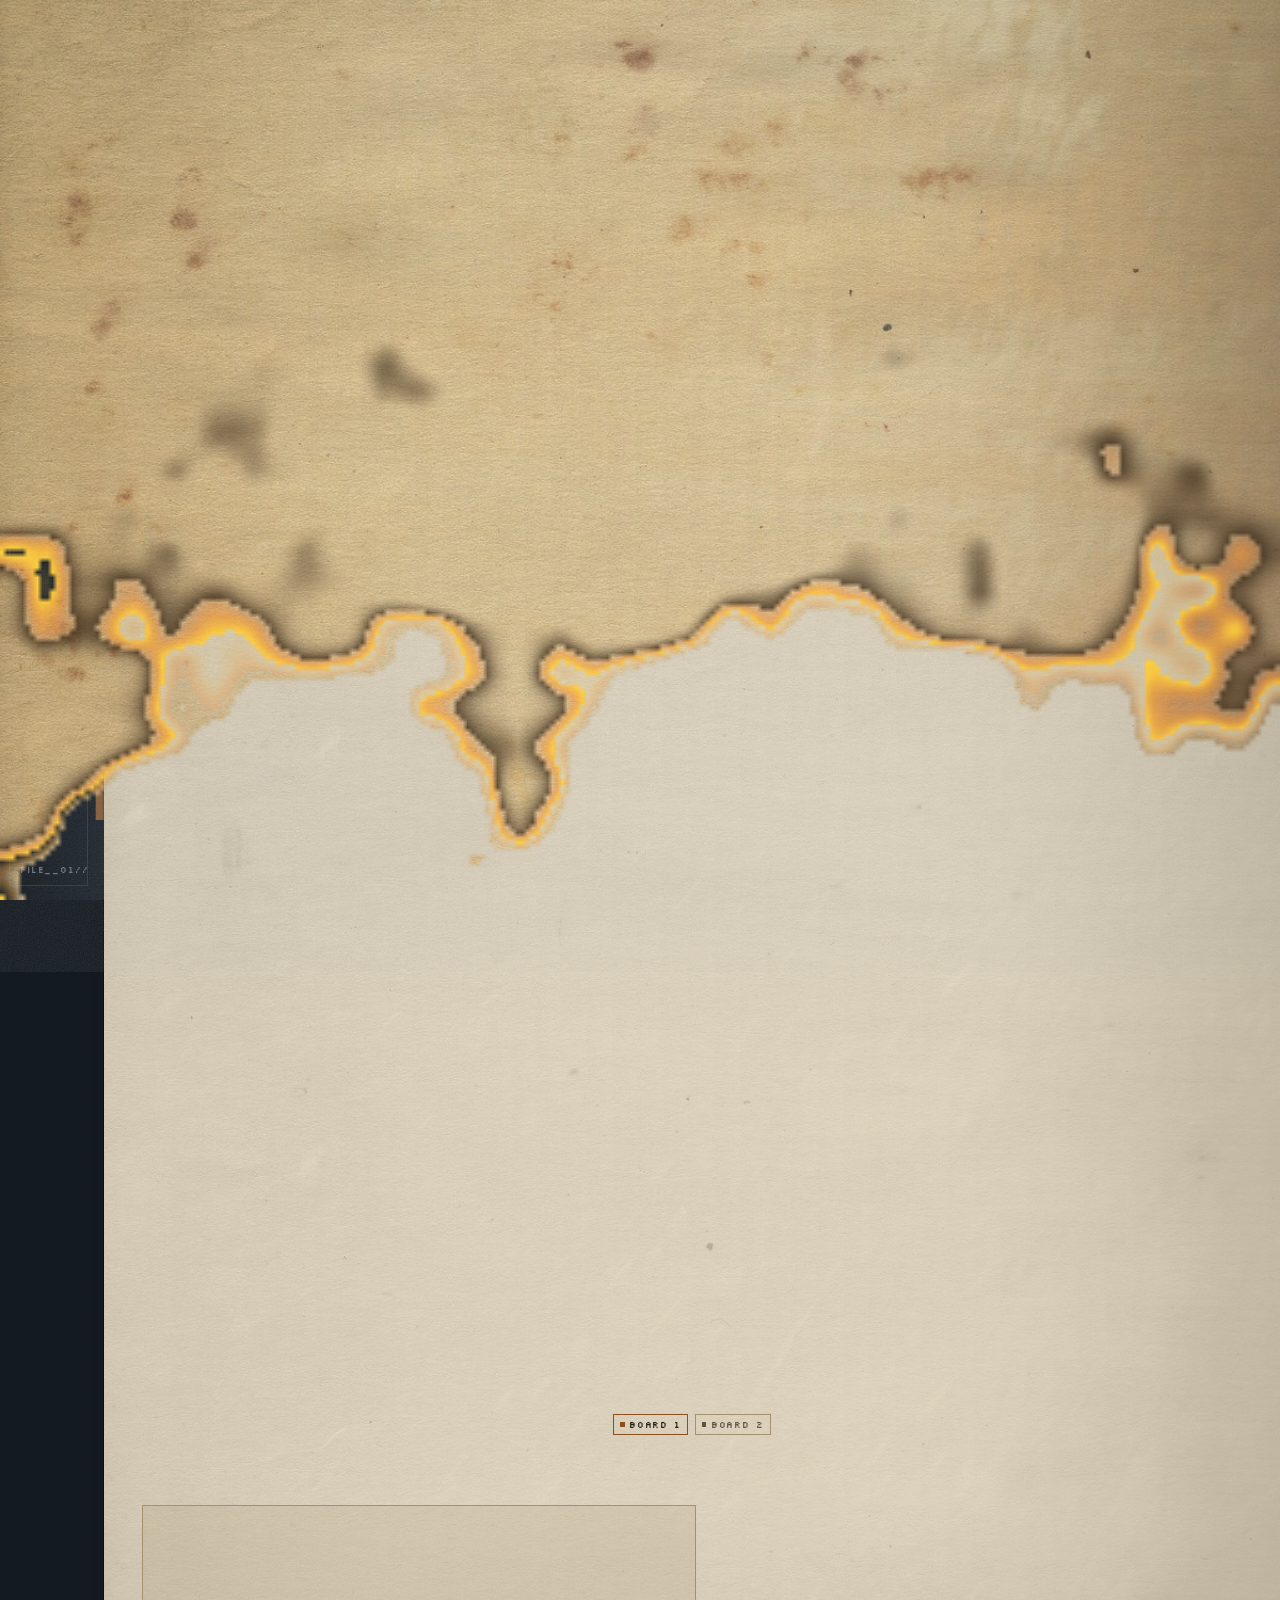
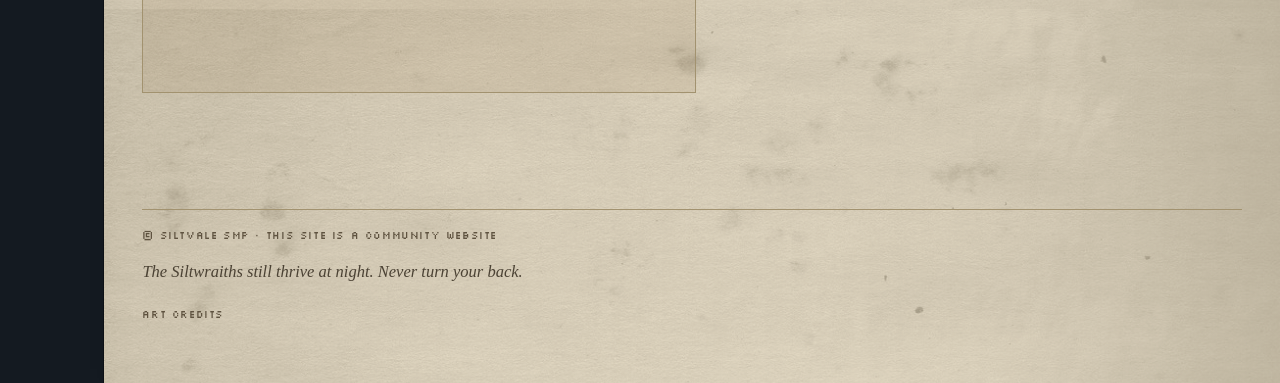
<file: acknowledgements/index.html>
<!DOCTYPE html>
<html lang="en">
<head>
<meta charset="utf-8">
<meta name="viewport" content="width=device-width, initial-scale=1.0">
<title>Acknowledge | Siltvale SMP</title>
<meta name="description" content="No effort goes unseen. Siltvale will continue to grow from here on out, and I want to acknowledge the people who helped carry it. Even when Siltvale was…">
<meta name="theme-color" content="#141a21">
<link rel="canonical" href="https://siltvale.github.io/acknowledgements/">
<link rel="icon" href="../assets/icon.svg" type="image/svg+xml">
<link rel="alternate icon" href="../favicon.ico" sizes="32x32">
<link rel="apple-touch-icon" href="../assets/icon-180.png">
<meta property="og:site_name" content="Siltvale SMP">
<meta property="og:type" content="website">
<meta property="og:title" content="Acknowledge | Siltvale SMP">
<meta property="og:description" content="No effort goes unseen. Siltvale will continue to grow from here on out, and I want to acknowledge the people who helped carry it. Even when Siltvale was…">
<meta property="og:url" content="https://siltvale.github.io/acknowledgements/">
<meta property="og:image" content="https://siltvale.github.io/assets/dither/vale-05.png">
<meta property="og:image:alt" content="Siltvale SMP">
<meta name="twitter:card" content="summary_large_image">
<meta name="twitter:title" content="Acknowledge | Siltvale SMP">
<meta name="twitter:description" content="No effort goes unseen. Siltvale will continue to grow from here on out, and I want to acknowledge the people who helped carry it. Even when Siltvale was…">
<meta name="twitter:image" content="https://siltvale.github.io/assets/dither/vale-05.png">
<link rel="preconnect" href="https://fonts.googleapis.com">
<link rel="preconnect" href="https://fonts.gstatic.com" crossorigin>
<link href="https://fonts.googleapis.com/css2?family=IM+Fell+English:ital@0;1&family=IM+Fell+English+SC&family=Silkscreen:wght@400;700&display=swap" rel="stylesheet">
<link rel="stylesheet" href="../assets/site.css?v=86c1cba6">
</head>
<body>

<nav class="cabinet" aria-label="Files">
  <div class="masthead">
    <span class="peek" aria-hidden="true">
      <i style="--c:#a9b0b5"></i>
      <i style="--c:#d9d3c6"></i>
      <i style="--c:#8e9aa4"></i>
      <i style="--c:#c9ad84"></i>
      <i style="--c:#b8b0a1"></i>
      <i style="--c:#9aa38f"></i>
      <i style="--c:#c7a986"></i>
      <i style="--c:#b0733f"></i>
    </span>
    <div>
      <div class="big">SILTVALE</div>
      <div class="sub">Archive // 01-07</div>
    </div>
    <div class="foot">FILE__01//</div>
  </div>
  <div class="stack">
      <span class="slot" style="--i:0">
        <a class="file" href="../" data-view="home" style="--stock:#a9b0b5">
        <span class="rule"></span>
        <span class="lbl"><span class="c">FILE_01 //</span> Home</span>
        <span class="body">
          <span class="bars"></span>
          <span class="shot"><img src="../assets/dither/prev-home.png" alt="" loading="lazy"></span>
          <span class="cap">Main index</span>
          <span class="nm">Home</span>
        </span>
      </a>
      </span>
      <span class="slot" style="--i:1">
        <a class="file" href="../smp-info/" data-view="smp-info" style="--stock:#d9d3c6">
        <span class="rule"></span>
        <span class="lbl"><span class="c">FILE_02 //</span> SMP Info</span>
        <span class="body">
          <span class="bars"></span>
          <span class="shot"><img src="../assets/dither/prev-info.png" alt="" loading="lazy"></span>
          <span class="cap">Information</span>
          <span class="nm">SMP Info</span>
        </span>
      </a>
      </span>
      <span class="slot" style="--i:2">
        <a class="file" href="../history/" data-view="history" style="--stock:#8e9aa4">
        <span class="rule"></span>
        <span class="lbl"><span class="c">FILE_03 //</span> History</span>
        <span class="body">
          <span class="bars"></span>
          <span class="shot"><img src="../assets/dither/prev-history.png" alt="" loading="lazy"></span>
          <span class="cap">Archive</span>
          <span class="nm">History</span>
        </span>
      </a>
      </span>
      <span class="slot" style="--i:3">
        <a class="file" href="../apply/" data-view="applications" style="--stock:#c9ad84">
        <span class="rule"></span>
        <span class="lbl"><span class="c">FILE_04 //</span> Apply</span>
        <span class="body">
          <span class="bars"></span>
          <span class="shot"><img src="../assets/dither/prev-apply.png" alt="" loading="lazy"></span>
          <span class="cap">Applications</span>
          <span class="nm">Apply</span>
        </span>
      </a>
      </span>
      <span class="slot" style="--i:4">
        <a class="file" href="../faq/" data-view="faq" style="--stock:#b8b0a1">
        <span class="rule"></span>
        <span class="lbl"><span class="c">FILE_05 //</span> FAQ</span>
        <span class="body">
          <span class="bars"></span>
          <span class="shot"><img src="../assets/dither/prev-faq.png" alt="" loading="lazy"></span>
          <span class="cap">Questions</span>
          <span class="nm">FAQ</span>
        </span>
      </a>
      </span>
      <span class="slot" style="--i:5">
        <a class="file" href="../acknowledgements/" data-view="acknowledgements" style="--stock:#9aa38f">
        <span class="rule"></span>
        <span class="lbl"><span class="c">FILE_06 //</span> Acknowledge</span>
        <span class="body">
          <span class="bars"></span>
          <span class="shot"><img src="../assets/dither/prev-credits.png" alt="" loading="lazy"></span>
          <span class="cap">Credits</span>
          <span class="nm">Acknowledge</span>
        </span>
      </a>
      </span>
      <span class="slot" style="--i:6">
        <a class="file" href="../reviews/" data-view="reviews" style="--stock:#c7a986">
        <span class="rule"></span>
        <span class="lbl"><span class="c">FILE_07 //</span> Reviews</span>
        <span class="body">
          <span class="bars"></span>
          <span class="shot"><img src="../assets/dither/prev-reviews.png" alt="" loading="lazy"></span>
          <span class="cap">Community</span>
          <span class="nm">Reviews</span>
        </span>
      </a>
      </span>
      <span class="slot" style="--i:7">
        <a class="file" href="https://discord.gg/MQCfkwVxP5" target="_blank" rel="noopener" style="--stock:#b0733f;color:#f4ece0">
        <span class="rule"></span>
        <span class="lbl"><span class="c">LINK_OUT //</span> Discord</span>
        <span class="body">
          <span class="bars"></span>
          <span class="shot"><img src="../assets/dither/prev-discord.png" alt="" loading="lazy"></span>
          <span class="cap">Join Discord</span>
          <span class="nm">Discord</span>
        </span>
      </a>
      </span>
  </div>
</nav>

<div class="film" aria-hidden="true"></div>

<div class="sheet">

  <div class="banner" aria-label="SILTVALE">
    <div class="plates" aria-hidden="true">
      <img src="../assets/dither/carta-marina-banner-p.png" alt="">
      <img src="../assets/dither/codex-banner-p.png" alt="">
      <img src="../assets/dither/trumpeters-banner-p.png" alt="">
      <img src="../assets/dither/lichenes-banner-p.png" alt="">
      <img src="../assets/dither/ship-banner-p.png" alt="">
      <img src="../assets/dither/four-horsemen-banner-p.png" alt="">
      <img src="../assets/dither/plague-doctor-banner-p.png" alt="">
      <img src="../assets/dither/melencolia-banner-p.png" alt="">
    </div>
    <div class="stamp">Siltvale SMP // Official</div>
    <div class="title">
      <h1>SILTVALE</h1>
      <small>Siltvale SMP Official</small>
    </div>
  </div>

  <div class="view" id="v-home">
    <div class="head"><h2>Home</h2><span>File_01 // Main index</span></div>
  <div class="wrap home">
    <div class="desk">

      <aside class="col-l">
        <div class="pan">
          <h4><b><span id="cal-title">Month</span></b>
            <span class="nav"><button type="button" id="cal-prev" aria-label="Previous month">&#8592;</button><button type="button" id="cal-next" aria-label="Next month">&#8594;</button></span>
          </h4>
          <div class="in cal">
            <table id="cal" aria-label="Calendar"><thead><tr><th>S</th><th>M</th><th>T</th><th>W</th><th>T</th><th>F</th><th>S</th></tr></thead><tbody></tbody></table>
            <p class="cal-key"><b></b> OOC Events &middot; Sundays<br><b class="b2"></b> Lore Channel Update &middot; Wednesdays</p>
            <ul class="events" id="cal-events"></ul>
          </div>
        </div>

        <div class="pan">
          <h4><b>Link us</b></h4>
          <div class="in linkus">
            <a class="badge88" href="../"><span>SILTVALE</span><small>archive</small></a>
            <p class="snip">&lt;a href=&quot;siltvalesmp.github.io&quot;&gt;</p>
            <p class="tiny">Feel free to hotlink.</p>
          </div>
        </div>

        <div class="pan">
          <h4><b>Founders</b></h4>
          <div class="in nb">
            <span>SUI</span><span>VI</span>
          </div>
        </div>

        <div class="pan">
          <h4><b>Records</b></h4>
          <div class="in tally">
            <span class="counter" id="hits">0000000</span>
            <p class="tiny">files recovered</p>
          </div>
        </div>
      </aside>

      <div class="col-m">
        <section>
          <p class="record">Welcome to the official website</p>
          <h1 class="page-title">Silt<i>vale</i></h1>
          <p class="lede">A Minecraft SMP built around its community, its stories, and the strange little world that developed between them.</p>
          <div class="status-strip">
            <span>Status <b>Active</b></span>
            <span>Server <b>Online</b></span>
            <span>Access <b>Community</b></span>
          </div>
        </section>

        <section>
          <p class="record">About Siltvale</p>
          <h2 class="section-title">What is Siltvale?</h2>
          <p>Siltvale is a Minecraft survival multiplayer server built around its players and the world they create together.</p>
<p>This website serves as an archive of the server: its history, community, information, and everything that makes Siltvale what it is.</p>
<p>More information about the SMP will be added here once the official details are available.</p>
          <div class="grid">
            <div class="card"><h3>Community</h3><p>A server is nothing without the people who inhabit it.</p></div>
            <div class="card"><h3>Lore</h3><p>Every world has a history. Siltvale is no different.</p></div>
            <div class="card"><h3>World</h3><p>Explore the world, settlements, builds and stories of Siltvale.</p></div>
            <div class="card"><h3>People</h3><p>Meet the players who make Siltvale what it is.</p></div>
          </div>
        </section>

        <section>
          <p class="record">Explore</p>
          <div class="index">
            <a href="../smp-info/"><span class="no">02</span><span><strong>SMP Info</strong><span>Server information / features / details</span></span></a>
            <a href="../history/"><span class="no">03</span><span><strong>History</strong><span>The history and development of Siltvale</span></span></a>
            <a href="../apply/"><span class="no">04</span><span><strong>Apply</strong><span>Find out how to become part of the community</span></span></a>
          </div>
        </section>
      </div>

      <aside class="col-r">
        <div class="pan">
          <h4><b>Art from the vale</b>
            <span class="nav"><button type="button" id="art-prev" aria-label="Previous">&#8592;</button><button type="button" id="art-next" aria-label="Next">&#8594;</button></span>
          </h4>
          <div class="in art">
            <div class="art-frame"><img id="art-img" src="../assets/dither/carta-marina-p.png" alt="Artwork from the Siltvale community"></div>
            <p class="art-cap" id="art-cap">Untitled</p>
            <p class="tiny" id="art-by">unattributed</p>
          </div>
        </div>

        <div class="pan">
          <h4><b>Overheard</b></h4>
          <div class="in quote"><p id="quote">&nbsp;</p></div>
        </div>

        <div class="pan">
          <h4><b>Wax cylinder</b></h4>
          <div class="in player">
            <div class="pl-row">
              <button type="button" id="pl-btn" aria-label="Play">&#9654;</button>
              <span class="pl-track" id="pl-track">Siltvale theme</span>
            </div>
            <div class="pl-bar"><i id="pl-fill"></i></div>
            <div class="pl-row tiny"><span id="pl-time">0:00</span><span id="pl-next" class="pl-skip" role="button" tabindex="0">next &#8594;</span></div>
          </div>
        </div>

        <div class="pan">
          <h4><b>Sneak peek</b></h4>
          <div class="in peekbox" style="padding:0">
            <div class="scope" data-scope="peek" data-zoom="2.2">
              <img src="../assets/dither/vale-01.png" alt="A view of the Siltvale server">
              <span class="hud tl"><span class="rec">&#9679;</span> REC</span>
              <span class="grab-hint">drag to look</span>
            </div>
            <div class="scope-nav">
              <button type="button" data-step="-1" aria-label="Previous view">&#8592;</button>
              <span data-cap>The machine hall</span>
              <button type="button" data-step="1" aria-label="Next view">&#8594;</button>
            </div>
          </div>
        </div>

        <div class="pan">
          <h4><b>In the vale</b></h4>
          <div class="in doing holds">
            <ul>
              <li>
                <button type="button" class="hold">
                  <span class="hold-top"><b>Wastestead (Season 1)</b><i aria-hidden="true">&#9656;</i></span>
                  <span class="hold-theme"><span>Desperate attempt of survival</span></span>
                </button>
              </li>
              <li>
                <button type="button" class="hold">
                  <span class="hold-top"><b>Driftmoor (Season 2)</b><i aria-hidden="true">&#9656;</i></span>
                  <span class="hold-theme"><span>Failed attempt of preservation</span></span>
                </button>
              </li>
              <li>
                <button type="button" class="hold">
                  <span class="hold-top"><b>Orswyn (Season 3)</b><i aria-hidden="true">&#9656;</i></span>
                  <span class="hold-theme"><span>Rituals and psychological warfare</span></span>
                </button>
              </li>
            </ul>
          </div>
        </div>

        <div class="pan">
          <h4><b>Join</b></h4>
          <div class="in">
            <p class="tiny">Applications and the server IP go through the Discord.</p>
            <a class="pan-btn" href="https://discord.gg/MQCfkwVxP5" target="_blank" rel="noopener">Join the Discord</a>
          </div>
        </div>
      </aside>

    </div>
  </div>

  </div>
  <div class="view" id="v-smp-info">
    <div class="head"><h2>SMP Info</h2><span>File_02 // Information</span></div>
  <div class="wrap">
    <section>
      <p class="record">Siltvale SMP / Document 02 / File 02 / 07</p>
      <h1 class="page-title">Survive <i>the Silt.</i></h1>
      <p class="lede">Siltvale is a lore-focused, ARG-inspired Minecraft server built around environmental storytelling, mystery, and immersive roleplay.</p>

      <figure class="plate side">
        <img src="../assets/dither/ramelli-p.png" alt="Dithered title page of a 16th-century book of machines" loading="lazy">
        <figcaption>Diverse and artificial machines, a book passed down between generations</figcaption>
      </figure>

      <p>The world is filled with forgotten settlements, abandoned places, hidden records, and clues left behind by those who came before. Rather than simply telling its story, Siltvale allows players to discover it for themselves.</p>
<p>Explore the world, uncover strange records, solve puzzles and ciphers, and slowly piece together the history of a world that has been lost to time.</p>
<p>Every ruin, journal, and landmark may hold a piece of something larger.</p>
      <div class="clear"></div>

      <div class="grid">
        <div class="card">
          <h3>Server type</h3>
          <ul><li>Lore-focused</li><li>ARG-inspired</li><li>Survival</li></ul>
        </div>
        <div class="card">
          <h3>Core themes</h3>
          <ul><li>Environmental storytelling</li><li>Mystery</li><li>Exploration</li><li>Roleplay</li><li>Community</li></ul>
        </div>
      </div>
    </section>

    <section>
      <p class="record">What we offer</p>
      <div class="offer">
        <div><div><h3>Immersive Roleplay</h3><p>Take part in collaborative storytelling where players help shape the world and its unfolding narrative.</p></div></div>
        <div><div><h3>Environmental Lore</h3><p>Discover stories hidden within the environment, from forgotten settlements and landmarks to records left behind by earlier inhabitants.</p></div></div>
        <div><div><h3>Puzzles &amp; Ciphers</h3><p>Follow clues, decipher strange messages, and solve ARG-inspired puzzles scattered throughout the world.</p></div></div>
        <div><div><h3>A World to Explore</h3><p>Explore a post-apocalyptic world shaped by discovery, player exploration, and the traces of a civilization that came before.</p></div></div>
        <div><div><h3>A Welcoming Community</h3><p>Siltvale is built around its players, creating a community-driven experience where people can explore, create, and tell stories together.</p></div></div>
      </div>

      <div class="goal">
        <p class="record">The goal of Siltvale</p>
        <h3>To create a world players will remember, and a place they'll always want to return to.</h3>
      </div>
    </section>
  </div>

  </div>
  <div class="view" id="v-history">
    <div class="head"><h2>History</h2><span>File_03 // Archive</span></div>
  <div class="wrap">
    <section>
      <p class="record">Siltvale archive / Record 003</p>
      <h1 class="page-title">The History <i>of Siltvale.</i></h1>
      <p class="lede">A record of the world before the Plague, the fall of Siltvale, and the generations that eventually returned to reclaim it.</p>

      <div class="frame">
        <div class="scope" data-scope="record" data-zoom="1.9">
          <img src="../assets/dither/vale-05.png" alt="Recovered footage of the vale: an overgrown structure beneath a great tree, fog across the ground">
          <span class="pillar l" aria-hidden="true"></span>
          <span class="pillar r" aria-hidden="true"></span>
          <span class="hud tl"><span class="rec">&#9679;</span> REC <span id="tc">00:00:00</span></span>
          <span class="hud br" data-cap>Siltvale, mainland</span>
          <span class="grab-hint">drag to look around</span>
        </div>
        <div class="scope-nav">
          <button type="button" data-step="-1" aria-label="Previous view">&#8592; prev</button>
          <span>Recovered footage, the vale as the returning parties found it</span>
          <button type="button" data-step="1" aria-label="Next view">next &#8594;</button>
        </div>
      </div>

      <div class="legend">
        <a href="../history/#age-2"><small>01 / Legend</small><strong>The Silt Plague</strong><span>The disaster that consumed the old world.</span></a>
        <a href="../history/#age-3"><small>02 / Residue</small><strong>The Siltwraiths</strong><span>The dead, changed into something beyond death.</span></a>
        <a href="../history/#age-5"><small>03 / Return</small><strong>The Reclaiming</strong><span>Descendants return to the homeland generations later.</span></a>
      </div>

      <p class="record">Historical record</p>
      <div class="ages">

        <div class="age" id="age-1">
          <div class="num">Age I <b>Before the Silt</b></div>
          <h3>The Age of Discovery</h3>
          <figure class="plate side">
            <img src="../assets/dither/design-for-a-flying-machine2-p.png" alt="Fragmented record / The dream of flying / One of the many prototypes" loading="lazy">
            <figcaption>Fragmented record / The dream of flying / One of the many prototypes</figcaption>
          </figure>
          <p>A millennium ago, during what descendants would eventually call the Renaissance period, the old world lived in their own ways. Lands stood as decentralized regions, each at the peak of their own brilliance.</p>
          <p>On the brink of an age defined by knowledge and self-sufficiency. The independance shaped the lives of countless people. New discoveries were being made, and technology was beginning to move the world toward a future built upon machinery.</p>
          <div class="clear"></div>
        </div>

        <div class="age" id="age-2">
          <div class="num">Age II <b></b></div>
          <h3>The Silt Plague</h3>
          <figure class="plate side">
            <img src="../assets/dither/black-death-gettyimages-515359722-p.png" alt="The Silt Plauge, illustrated as described by history" loading="lazy">
            <figcaption>The Silt Plauge, illustrated as described by history</figcaption>
          </figure>
          <p>The momentum was cut short as the Silt Plague spread and brought tides of diseases.</p>
          <p>It is said that they never developed a cure. Along with that, the cause of the disease and how it spread remained unknown. This pushed people to flee to other settlements, then to farther distant parts of the island, contributing to the spread of the plague.</p>
          <p>There were known populations that were saved (for a while), those that were isolated, or those that were trapped for unknown reasons. Our history truly is fragmented.</p>
          <div class="clear"></div>
        </div>

        <div class="age" id="age-3">
          <div class="num">Age III <b>The Plague</b></div>
          <h3>The Silt</h3>
          <figure class="plate side">
            <img src="../assets/dither/lichenes-p.png" alt="Dithered plate of pale lichens and mosses" loading="lazy">
            <figcaption>Natural record, pale Silt</figcaption>
          </figure>
          <p>Gray and faintly fine beneath the sun, the Silt moved across continents and swallowed the homes of different races.</p>
          <p>Biomes withered, settlements disappeared, and the vibrance of the world slowly faded beneath the spreading Silt.</p>
          <div class="aside">
            <small>Natural record / Silt</small>
            <strong>Pale Moss</strong>
            <p>Pale moss became one of the remnants associated with the Silt. Life continued to grow within the ruins of the old world, intertwining with abandoned structures and forgotten machinery.</p>
          </div>
          <div class="clear"></div>
        </div>

        <div class="age wraith" id="age-4">
          <div class="num">Age IV <b>The Creaking</b></div>
          <h3>The Siltwraiths</h3>
          <figure class="plate side">
            <img src="../assets/dither/trumpeters-p.png" alt="Dithered woodcut of skeletons sounding trumpets" loading="lazy">
            <figcaption>Entity record, the Creaking</figcaption>
          </figure>
          <p>The Silt did not merely consume lives. Over decades, it acquired enough consciousness, enough residue from those it had claimed, to become something new.</p>
          <p>From the drifting haze emerged creatures unlike anything the world had previously known.</p>
          <blockquote>Never turn your back.<cite>An old warning passed between survivors</cite></blockquote>
          <blockquote>Don't look away.<cite>The Creaking</cite></blockquote>
          <div class="aside wraith">
            <small>Entity record</small>
            <strong>The Creaking</strong>
            <p>Siltwraiths became the beginning of the apocalypse. They emerged from the haze as the world was already being consumed, turning the remains of the dead against the living.</p>
          </div>
          <div class="clear"></div>
        </div>

        <div class="age" id="age-5">
          <div class="num">Age V <b>The Fall</b></div>
          <h3>The End of Siltvale</h3>
          <p>The Silt Plague and the apocalypse of the Siltwraiths eventually consumed Siltvale.</p>
          <p>The survivors had little choice. They fled the choking Silt and scattered across distant islands.</p>
          <p>Those scattered populations began forging a thalassocracy, bound together by the ocean and by a shared history that could not be forgotten.</p>
          <blockquote>The homeland was lost, but its history travelled with those who survived.</blockquote>
        </div>

        <div class="age" id="age-6">
          <div class="num">Age VI <b>Generations later</b></div>
          <h3>The Reclaiming</h3>
          <figure class="plate side">
            <img src="../assets/dither/ship-p.png" alt="Dithered wash drawing of a ship caught among ice" loading="lazy">
            <figcaption>The crossing, a vessel of the scattering</figcaption>
          </figure>
          <p>Generations passed. The descendants of those populations who survived eventually turned their attention back toward the mainland.</p>
          <blockquote>The Plague has ended and the Siltwraiths have become nocturnal. The mainland, our homeland, is to be reclaimed.</blockquote>
          <p>Word spread across the islands. The homeland that had been abandoned was no longer unreachable.</p>
          <p>The descendants would return to Siltvale and attempt to reclaim what had been lost.</p>
          <div class="clear"></div>
        </div>

        <div class="age wraith" id="age-7">
          <div class="num">Age VII <b>The Return</b></div>
          <h3>What Remains</h3>
          <p>The Siltwraiths still thrive at night. Their existence raises questions that remain unanswered.</p>
          <div class="questions">
            <div><small class="qn">Question / 001</small><strong>Residue</strong><p>Are the Siltwraiths simply residue left behind by death, or is there something more within them?</p></div>
            <div><small class="qn">Question / 002</small><strong>Behavior</strong><p>Do they possess patterns, behaviors, communication, or even emotions?</p></div>
          </div>
          <p style="margin-top:1.2rem">Whatever the answer may be, the Siltwraiths remain a reminder of the lives lost during the Plague.</p>
        </div>

        <div class="age" id="age-8">
          <div class="num">Age VIII <b>The New World</b></div>
          <h3>A Shattered World</h3>
          <figure class="plate side">
            <img src="../assets/dither/codex-p.png" alt="Dithered page of machine studies" loading="lazy">
            <figcaption>Machine studies, knowledge from before the Plague</figcaption>
          </figure>
          <p>The reclaiming of Siltvale is not simply a battle against monsters. It is a struggle to survive within a world that no longer resembles the one remembered by history.</p>
          <p>Machinery lies abandoned and overgrown, remnants of knowledge from an age that existed before the Plague.</p>
          <p>Descendants rediscover these machines and technologies through knowledge passed down between generations.</p>
          <p>Nature has grown over the remains of civilization. Ruins, machinery, moss, and forgotten technology now exist together.</p>
          <div class="clear"></div>
        </div>

      </div>

      <div class="fate">
        <div class="glyph">&#8761; &#8330; &#10030; . &#8761; &#8330; &#729; &#8901;&#729; &#8761; &#2410; &#734;</div>
        <h3>What awaits your fate?</h3>
        <p>Islands foreign to one another, yet bound by the same history, set sail toward the land they once all called home.</p>
        <p class="q">Will you trust another foreign soul?</p>
        <p class="q">Will you meet a friend?</p>
        <p class="q">Or an enemy?</p>
      </div>
    </section>
  </div>

  </div>
  <div class="view" id="v-applications">
    <div class="head"><h2>Apply</h2><span>File_04 // Applications</span></div>
  <div class="wrap">
    <section>
      <p class="record">Siltvale archive / Record 004</p>
      <h1 class="page-title">Applications.</h1>
      <p class="lede">Help build the world of Siltvale and become part of the community behind it.</p>

      <p class="record" style="margin-top:2rem">We're looking for</p>
      <div class="roles">
        <div class="role">
          <div class="eye" aria-hidden="true">&#x13099;</div>
          <p class="rnum">01 / Builder</p>
          <h3>Builders</h3>
          <p>Tell stories through architecture, atmosphere, and detail.</p>
          <a href="https://discord.gg/MQCfkwVxP5" target="_blank" rel="noopener">Apply on Discord</a>
        </div>
        <div class="role">
          <div class="eye" aria-hidden="true">&#x13099;</div>
          <p class="rnum">02 / Visionary</p>
          <h3>Visionaries</h3>
          <p>Help write lore, mysteries, puzzles, ciphers, and environmental storytelling.</p>
          <a href="https://discord.gg/MQCfkwVxP5" target="_blank" rel="noopener">Apply on Discord</a>
        </div>
        <div class="role">
          <div class="eye" aria-hidden="true">&#x13099;</div>
          <p class="rnum">03 / Moderator</p>
          <h3>Moderators</h3>
          <p>Help keep the community engaged and structured for everyone.</p>
          <a href="https://discord.gg/MQCfkwVxP5" target="_blank" rel="noopener">Apply on Discord</a>
        </div>
      </div>

      <div class="note">
        <h4>Please note</h4>
        <p>All staff positions are voluntary and unpaid. We're looking for people who genuinely enjoy collaborating and creating something special together.</p>
      </div>

      <div class="goal">
        <div class="glyph">&#8761; &#8330; &#10030; . &#8761; &#8330; &#729; &#8901;&#729;</div>
        <h3>Build something worth remembering.</h3>
        <p style="margin:1rem auto 0;max-width:46ch;color:var(--bone-dim)">If you want to help build a world people will remember and a community they'll want to come back to, we'd love to have you.</p>
      </div>
    </section>
  </div>

  </div>
  <div class="view" id="v-faq">
    <div class="head"><h2>FAQ</h2><span>File_05 // Questions</span></div>
  <div class="wrap">
    <section>
      <p class="record">Frequently asked questions / Siltvale community archive</p>
      <h1 class="page-title">FAQ</h1>

      <div class="reader">
        <div class="panel">
          <h4>Reader's note</h4>
          <p>If you're new to Siltvale, this record should answer most of the questions you might have.</p>
        </div>
        <div class="panel">
          <h4>Before you enter</h4>
          <p>Siltvale is a community-driven world. There isn't one story waiting for you to follow. You help create it.</p>
        </div>
      </div>

      <div class="faq-group">
        <h3>General questions</h3>
        <details><summary>When will Siltvale launch?</summary><div class="a"><p>Siltvale is currently in beta testing.</p></div></details>
        <details><summary>Are there main characters or antagonists?</summary><div class="a"><p>No. Siltvale is a community-driven Minecraft server where players contribute to an evolving world through their characters, stories, and interactions.</p>
<p>It's up to you how you make your story matter.</p></div></details>
        <details><summary>Can I stream or make videos?</summary><div class="a"><p>Yes! Content creation is encouraged. We love seeing players create videos, streams, screenshots, artwork, and other content inspired by Siltvale.</p></div></details>
        <details><summary>Do I need roleplay experience?</summary><div class="a"><p>Not at all! Previous roleplay experience is helpful but not required.</p>
<p>We welcome both experienced and new roleplayers.</p></div></details>
        <details><summary>How will we communicate while roleplaying?</summary><div class="a"><p>We use both VC and Minecraft chats depending on preference and availability.</p></div></details>
        <details><summary>Can I apply for multiple roles?</summary><div class="a"><p>Yes! You can apply for multiple roles, such as lore writer, builder, moderator, and player at the same time.</p>
<p>We encourage it as long as you're up for the additional responsibility.</p></div></details>
      </div>

      <div class="faq-group">
        <h3>The world</h3>
        <details><summary>What's the biome of Siltvale's setting? Is it fully dead?</summary><div class="a"><p>Siltvale's settlements have the following biomes: Pale Biome, Dark Forest, Birch Forest, Old Growth Spruce Taiga, and a snowy mountain.</p>
<p>Therefore, Siltvale is not fully dead, considering it's been eons since the Plague and Apocalypse.</p>
<p>"We will start where most descendants first arrived at Siltvale."</p></div></details>
        <details><summary>Are races fully cosmetic?</summary><div class="a"><p>There are exceptions, as long as the race is not used to make the OC overpowered or turn them into a "chosen one" type of character.</p></div></details>
        <details><summary>Where will the first RP session begin?</summary><div class="a"><p>We will start where most descendants first arrived at Siltvale.</p></div></details>
      </div>

      <div class="faq-group">
        <h3>Groups &amp; civilizations</h3>
        <details><summary>Can players create their own groups?</summary><div class="a"><p>For groups, what actually matters is the lore and background.</p>
<p>It depends on the situation. For example, a group could have originally disbanded and your OC decides to recruit people to make it active again.</p>
<p>Or it could simply be a group your OC decides to establish from scratch.</p>
<p>Naturally, a recruitment post can then be made for it.</p></div></details>
        <details><summary>Will there be player-made civilizations and factions?</summary><div class="a"><p>Since the theme is reclamation, the settlements where players can reside are already made.</p>
<p>Players can add their own builds there. Groups can also create their own bases.</p></div></details>
        <details><summary>How do the settlement roles work?</summary><div class="a"><p>Settlements already exist as part of Siltvale's reclaimation theme.</p>
<p>Roles such as Settler, Drifter, Pathfinder and others help define how characters interact with the world.</p></div></details>
      </div>

      <div class="faq-group">
        <h3>Roleplay</h3>
        <details><summary>How does roleplay actually work? Is it instant?</summary><div class="a"><p>As long as you're around people, yes. However, it's completely okay to be idle if you're by yourself.</p>
<p>Roleplay naturally happens around the people and situations you're interacting with.</p></div></details>
        <details><summary>Will players be able to trade?</summary><div class="a"><p>Yes. What players trade for is their choice.</p>
<p>For example, you could trade one item for another player's item that you need.</p></div></details>
      </div>

      <div class="faq-group">
        <h3>Need more help?</h3>
        <details><summary>Who do I contact if I have questions?</summary><div class="a"><p>Feel free to open a <a href="https://discord.gg/MQCfkwVxP5" target="_blank" rel="noopener">Ticket</a> or contact a member of the <a href="https://discord.gg/MQCfkwVxP5" target="_blank" rel="noopener">staff team</a>.</p></div></details>
      </div>

      <div class="goal">
        <h3>Still have a question?</h3>
        <p style="margin:1rem auto 0;max-width:48ch;color:var(--bone-dim)">Siltvale is still being built. Some answers will change as the world, community, and story continue to develop. If something isn't covered here, ask the community.</p>
      </div>
    </section>
  </div>

  </div>
  <div class="view" id="v-acknowledgements">
    <div class="head"><h2>Acknowledge</h2><span>File_06 // Credits</span></div>
  <div class="wrap">
    <section>
      <p class="record">Siltvale / People who helped make this possible</p>
      <h1 class="page-title">Acknowledgements</h1>
      <p class="lede">No effort goes unseen.</p>

      <div class="ack-status">Early Acknowledgements <b>Finished</b></div>
      <p>Siltvale will continue to grow from here on out, and I want to acknowledge the people who helped carry it. Even when Siltvale was still uncertain, messy, an idea slowly becoming real, these were the people who stayed, created, contributed, and believed in what it could become.</p>

      <p class="room-note"><span class="d-hover">Hover a notice &middot; click to pin it open &middot; Esc to release</span><span class="d-tap">Tap a notice to read it &middot; tap again to release</span> &middot; the arrows walk you to the next board</p>

      <div class="no-write">
      <div class="room dr many" id="notice-room" style="--pan:0">
        <div class="room3d">
          <div class="wall ceil"><span class="spill"></span><span class="sh"></span></div>
          <div class="wall left"><span class="spill"></span><span class="sh"></span></div>
          <div class="wall right"><span class="spill"></span><span class="sh"></span></div>
          <div class="wall floor"><span class="spill"></span><span class="sh"></span></div>
          <div class="wall back">
            <span class="sh"></span>
            <div class="bays">
          <div class="bay on" style="--i:0" data-bay="0">
            <span class="spill"></span>

            <div class="rboard">
              <span class="beam"></span>
              <span class="nail a"></span><span class="nail b"></span><span class="nail c"></span><span class="nail d"></span>
              <div class="rplate">Siltvale // Acknowledgements <b>No effort goes unseen</b></div>
              <div class="rface">
            <article class="wp-item" style="--l:3%;--t:3.5%;--w:15%">
              <button type="button" class="wp p-tall has-face" aria-pressed="false" data-no="01" data-role="Overseer"
                      style="--rot:-3.2deg">
                <span class="tack l"></span><span class="tack r"></span>
                <span class="paper">
                  <span class="ptop">Wanted</span>
                  <span class="face" style="background-image:url('../assets/bounties/vi.png');background-position:50% 42%"><span class="noface">No likeness<br>on file</span></span>
                  <span class="pname">Rogue<i>[Vi]</i></span>
                  <span class="prole">Overseer</span>
                  <span class="pfoot"><span>&#8470; 01</span><span>Acknowledged</span></span>
                </span>
              </button>
              <div class="p-ack">
                <p>Thank you for all of your support behind the scenes within Siltvale. “We’re in this together.” That genuinely meant a lot more than I could put into words!</p>
              <p>Thank you for trusting in me and keeping up despite my messy pace, for always understanding, hearing me out, and choosing to stay and listen no matter how complicated things seem. I want you to always remember that I appreciate your hard work and I see your efforts.</p>
              </div>
            </article>
            <article class="wp-item" style="--l:21.5%;--t:8.5%;--w:15%">
              <button type="button" class="wp p-frame has-face" aria-pressed="false" data-no="02" data-role="Visionary"
                      style="--rot:2.1deg">
                <span class="tack c"></span>
                <span class="paper">
                  <span class="ptop">Wanted</span>
                  <span class="face" style="background-image:url('../assets/bounties/timfinn.png');background-position:50% 52%"><span class="noface">No likeness<br>on file</span></span>
                  <span class="pname">Timfinn<i>[Silver]</i></span>
                  <span class="prole">Visionary</span>
                  <span class="pfoot"><span>&#8470; 02</span><span>Acknowledged</span></span>
                </span>
              </button>
              <div class="p-ack">
                <p>Thank you for being one of the earliest people to help shape the direction and atmosphere of Siltvale. Your ideas, support, and presence during development genuinely mattered more than you probably realize.</p>
              </div>
            </article>
            <article class="wp-item" style="--l:40%;--t:2%;--w:20%">
              <button type="button" class="wp p-map has-face" aria-pressed="false" data-no="03" data-role="Builder"
                      style="--rot:-1.4deg">
                <span class="tape l"></span><span class="tape r"></span><span class="tape bl"></span><span class="tape br"></span>
                <span class="paper">
                  <span class="ptop">Wanted</span>
                  <span class="face" style="background-image:url('../assets/bounties/breadzyy.png');background-position:50% 52%"><span class="noface">No likeness<br>on file</span></span>
                  <span class="pname">breadzyy_</span>
                  <span class="prole">Builder</span>
                  <span class="pfoot"><span>&#8470; 03</span><span>Acknowledged</span></span>
                </span>
              </button>
              <div class="p-ack">
                <p>Thank you for constantly showing up and bringing life into Siltvale through your assistance and builds. The abandoned factory, sewer entrance, and the atmosphere you helped create became part of what makes the world feel real.</p>
              <p>You've truly achieved a lot and gained experiences and I'm proud of you!</p>
              </div>
            </article>
            <article class="wp-item" style="--l:63%;--t:6.5%;--w:15%">
              <button type="button" class="wp p-scroll has-face" aria-pressed="false" data-no="04" data-role="Craftwright / Visionary"
                      style="--rot:1.6deg">
                <span class="roll t"></span><span class="roll b"></span>
                <span class="paper">
                  <span class="ptop">Wanted</span>
                  <span class="face" style="background-image:url('../assets/bounties/phasma.png');background-position:44% 48%"><span class="noface">No likeness<br>on file</span></span><span class="seal"></span>
                  <span class="pname">Phasma</span>
                  <span class="prole">Craftwright / Visionary</span>
                  <span class="pfoot"><span>&#8470; 04</span><span>Acknowledged</span></span>
                </span>
              </button>
              <div class="p-ack">
                <p>Thank you for contributing not only through builds, but also through the ideas you brought into the world. Your contributions helped expand Siltvale beyond just structures and into something with depth and story.</p>
              <p>Thank you for pouring your passion in creating into Siltvale! I’m so proud of everything you’ve built. I genuinely appreciate you taking initiatives and contributing so much help!</p>
              </div>
            </article>
            <article class="wp-item" style="--l:5.5%;--t:51%;--w:15%">
              <button type="button" class="wp p-tall has-face" aria-pressed="false" data-no="05" data-role="Keeper / Visionary / Builder"
                      style="--rot:-6.5deg">
                <span class="tack l"></span><span class="tack r"></span>
                <span class="paper">
                  <span class="ptop">Wanted</span>
                  <span class="face" style="background-image:url('../assets/bounties/zay.png');background-position:50% 42%"><span class="noface">No likeness<br>on file</span></span>
                  <span class="pname">Zay</span>
                  <span class="prole">Keeper / Visionary / Builder</span>
                  <span class="pfoot"><span>&#8470; 05</span><span>Acknowledged</span></span>
                </span>
              </button>
              <div class="p-ack">
                <p>Thank you for the creativity and energy you brought into Siltvale. You pushed yourself to learn a lot of things you didn’t know and gained a lot of experience. Be proud of your achievements!</p>
              <p>You’ve helped lay the foundation of Siltvale in more ways than you realize.</p>
              </div>
            </article>
            <article class="wp-item" style="--l:55%;--t:52.5%;--w:15.5%">
              <button type="button" class="wp p-tall" aria-pressed="false" data-no="06" data-role="Visionary"
                      style="--rot:-8.5deg">
                <span class="tack l"></span><span class="tack r"></span>
                <span class="paper">
                  <span class="ptop">Wanted</span>
                  <span class="face"><span class="noface">No likeness<br>on file</span></span>
                  <span class="pname">Garcalarci<i>[Garlic]</i></span>
                  <span class="prole">Visionary</span>
                  <span class="pfoot"><span>&#8470; 06</span><span>Acknowledged</span></span>
                </span>
              </button>
              <div class="p-ack">
                <p>Thank you for bringing more life into Siltvale, not just through its lore but especially within the community. Knowing that you chose to take on this role partly because you believed in me, in Siltvale, and in everything I’ve worked for means more than I can put into words.</p>
              <p>I know you’ve given up being “simply a player” to help with something that matters so much to me, and I don’t take that lightly. It means the world to me.</p>
              </div>
            </article>
            <article class="wp-item" style="--l:80.5%;--t:53.5%;--w:15%">
              <button type="button" class="wp p-map" aria-pressed="false" data-no="07" data-role="Website Developer"
                      style="--rot:2deg">
                <span class="tape l"></span><span class="tape r"></span><span class="tape bl"></span><span class="tape br"></span>
                <span class="paper">
                  <span class="ptop">Wanted</span>
                  <span class="face"><span class="noface">No likeness<br>on file</span></span>
                  <span class="pname">Silv</span>
                  <span class="prole">Website Developer</span>
                  <span class="pfoot"><span>&#8470; 07</span><span>Acknowledged</span></span>
                </span>
              </button>
              <div class="p-ack">
                <p>Thank you for putting your time and effort into creating the original website and laying the foundation for what it would eventually become.</p>
              </div>
            </article>
            <article class="wp-item" style="--l:81%;--t:4.5%;--w:15.5%">
              <button type="button" class="wp p-frame has-face" aria-pressed="false" data-no="08" data-role="Siltvale's Developer"
                      style="--rot:2deg">
                <span class="tack c"></span>
                <span class="paper">
                  <span class="ptop">Wanted</span>
                  <span class="face" style="background-image:url('../assets/bounties/screenshot-2026-09-18-132949---edited.png');background-position:50% 50%"><span class="noface">No likeness<br>on file</span></span>
                  <span class="pname">Tarda</span>
                  <span class="prole">Siltvale's Developer</span>
                  <span class="pfoot"><span>&#8470; 08</span><span>Acknowledged</span></span>
                </span>
              </button>
              <div class="p-ack">
                <p>Thank you for taking Siltvale and its website further, shaping them as a whole while understanding the vision behind the project. Your work has truly given life to the core of Siltvale. I admire your passion and creativity, and I want you to know that your work puts people in awe (this website is already amazing but your other works are even more insane)! You’re truly great at what you do, and one day, I’ll be as cool as you!</p>
              </div>
            </article>
            <article class="wp-item" style="--l:28%;--t:52%;--w:19%">
              <button type="button" class="wp p-tall has-face" aria-pressed="false" data-no="09" data-role="Not yet recorded"
                      style="--rot:8deg">
                <span class="tack l"></span><span class="tack r"></span>
                <span class="paper">
                  <span class="ptop">Wanted</span>
                  <span class="face" style="background-image:url('../assets/bounties/screenshot-2026-10-31-at-5.37.28-pm.png');background-position:50% 50%"><span class="noface">No likeness<br>on file</span></span>
                  <span class="pname">Flutter</span>
                  <span class="prole">Not yet recorded</span>
                  <span class="pfoot"><span>&#8470; 09</span><span>Acknowledged</span></span>
                </span>
              </button>
              <div class="p-ack">
                <p>I'm especially grateful for your work efficiency and understanding of Siltvale's vision. Your initiation really helps out on reaching people as well as organize our shared space so much better! I want you to know that I don't take your efforts lightly and I genuinely appreciate them.</p>
              <p>Thank you for helping make management lighter.</p>
              </div>
            </article>
              </div>
            </div>

            <aside class="wsheet" aria-hidden="true">
              <span class="chain l"></span><span class="chain r"></span><span class="rod"></span>
              <div class="skin"><div class="rtext"><div class="rempty">
              <div class="mark">&#10013;</div>
              <p><span class="d-hover">Hover a notice to read it. Click to pin it open.</span><span class="d-tap">Tap a notice to read it.</span></p>
            </div></div><span class="shade"></span></div>
            </aside>

            <div class="torch a" style="--x:2.5%;--y:30%"><span class="light"></span><span class="stick"></span><span class="flame"></span></div>
            <div class="torch b" style="--x:75%;--y:30%"><span class="light"></span><span class="stick"></span><span class="flame"></span></div>

            <div class="bx t-barrel" style="--x:2;--y:0;--z:3;--w:9;--h:10;--d:9"><i class="f fr"></i><i class="f lf"></i><i class="f rt"></i><i class="f tp"></i></div>
            <div class="bx t-barrel" style="--x:12;--y:0;--z:2;--w:9;--h:10;--d:9"><i class="f fr"></i><i class="f lf"></i><i class="f rt"></i><i class="f tp"></i></div>
            <div class="bx t-barrel" style="--x:7;--y:10;--z:3;--w:9;--h:10;--d:9;--ry:6deg"><i class="f fr"></i><i class="f lf"></i><i class="f rt"></i><i class="f tp"></i></div>
            <div class="bx t-crate" style="--x:83.5;--y:0;--z:3;--w:10.5;--h:10;--d:10.5"><i class="f fr"></i><i class="f lf"></i><i class="f rt"></i><i class="f tp"></i></div>
            <div class="bx t-crate" style="--x:85;--y:10;--z:3.5;--w:8;--h:8;--d:8;--ry:12deg"><i class="f fr"></i><i class="f lf"></i><i class="f rt"></i><i class="f tp"></i></div>
            <div class="bx t-crate" style="--x:72.5;--y:0;--z:2;--w:9;--h:9;--d:9;--ry:-7deg"><i class="f fr"></i><i class="f lf"></i><i class="f rt"></i><i class="f tp"></i></div>
            <div class="bx t-crate prop-mid" style="--x:25;--y:0;--z:10;--w:10;--h:10;--d:10;--ry:5deg"><i class="f fr"></i><i class="f lf"></i><i class="f rt"></i><i class="f tp"></i></div>
            <div class="bx t-crate prop-mid" style="--x:36;--y:0;--z:12;--w:11;--h:11;--d:11;--ry:-4deg"><i class="f fr"></i><i class="f lf"></i><i class="f rt"></i><i class="f tp"></i></div>
            <div class="bx t-barrel prop-mid" style="--x:52;--y:0;--z:9;--w:9.5;--h:11;--d:9.5;--ry:-6deg"><i class="f fr"></i><i class="f lf"></i><i class="f rt"></i><i class="f tp"></i></div>
            <div class="bx t-barrel prop-mid" style="--x:62;--y:0;--z:11;--w:9.5;--h:11;--d:9.5;--ry:7deg"><i class="f fr"></i><i class="f lf"></i><i class="f rt"></i><i class="f tp"></i></div>
            <div class="bx t-crate prop-mid" style="--x:47;--y:11;--z:12;--w:8;--h:8;--d:8;--ry:9deg"><i class="f fr"></i><i class="f lf"></i><i class="f rt"></i><i class="f tp"></i></div>
            <div class="bx t-barrel" style="--x:-2;--y:0;--z:17;--w:11;--h:14;--d:11"><i class="f fr"></i><i class="f lf"></i><i class="f rt"></i><i class="f tp"></i></div>
            <div class="bx t-crate" style="--x:90;--y:0;--z:18;--w:12;--h:12;--d:12;--ry:6deg"><i class="f fr"></i><i class="f lf"></i><i class="f rt"></i><i class="f tp"></i></div>
          </div>
          <div class="bay" style="--i:1" data-bay="1" aria-hidden="true">
            <span class="spill"></span>

            <div class="rboard">
              <span class="beam"></span>
              <span class="nail a"></span><span class="nail b"></span><span class="nail c"></span><span class="nail d"></span>
              <div class="rplate">Siltvale // Acknowledgements <b>No effort goes unseen</b></div>
              <div class="rface">
            <article class="wp-item" style="--l:2.5%;--t:5.5%;--w:17%">
              <button type="button" class="wp p-map has-face" aria-pressed="false" data-no="10" data-role="Visionary"
                      style="--rot:-3.6deg">
                <span class="tape l"></span><span class="tape r"></span><span class="tape bl"></span><span class="tape br"></span>
                <span class="paper">
                  <span class="ptop">Wanted</span>
                  <span class="face" style="background-image:url('../assets/bounties/screenshot-2026-10-04-at-12.12.16-am.png');background-position:50% 50%"><span class="noface">No likeness<br>on file</span></span>
                  <span class="pname">Elly</span>
                  <span class="prole">Visionary</span>
                  <span class="pfoot"><span>&#8470; 10</span><span>Acknowledged</span></span>
                </span>
              </button>
              <div class="p-ack">
                <p>Your writings are able to reach other people, making our lore fragments possible. Thank you for choosing to invest time and work on Siltvale. I'm genuinely grateful for your support and contributions, especially during the moments when we needed them most. Your efforts has meant more to than you probably know.</p>
              </div>
            </article>
            <article class="wp-item" style="--l:45.5%;--t:2%;--w:20%">
              <button type="button" class="wp p-note pending" aria-pressed="false" data-no="11" data-role="Steward"
                      style="--rot:4.4deg">
                <span class="tack c"></span>
                <span class="paper">
                  <span class="ptop">Wanted</span>
                  <span class="pstamp">Pending</span>
                  <span class="pname">Jade</span>
                  <span class="prole">Steward</span>
                  <span class="pfoot"><span>&#8470; 11</span><span>Pending</span></span>
                </span>
              </button>
              <div class="p-ack">
                <p>Your acknowledgement is currently being written.</p>
              </div>
            </article>
            <article class="wp-item" style="--l:67%;--t:1.5%;--w:11.5%">
              <button type="button" class="wp p-note pending" aria-pressed="false" data-no="12" data-role="Not yet recorded"
                      style="--rot:4.6deg">
                <span class="tack c"></span>
                <span class="paper">
                  <span class="ptop">Wanted</span>
                  <span class="pstamp">Pending</span>
                  <span class="pname">Fish</span>
                  <span class="prole">Not yet recorded</span>
                  <span class="pfoot"><span>&#8470; 12</span><span>Pending</span></span>
                </span>
              </button>
              <div class="p-ack">
                <p>incredible work</p>
              </div>
            </article>
            <article class="wp-item" style="--l:80%;--t:1%;--w:10.5%">
              <button type="button" class="wp p-note pending" aria-pressed="false" data-no="13" data-role="Not yet recorded"
                      style="--rot:-4.2deg">
                <span class="tack c"></span>
                <span class="paper">
                  <span class="ptop">Wanted</span>
                  <span class="pstamp">Pending</span>
                  <span class="pname">Jan</span>
                  <span class="prole">Not yet recorded</span>
                  <span class="pfoot"><span>&#8470; 13</span><span>Pending</span></span>
                </span>
              </button>
              <div class="p-ack">
                <p>Your acknowledgement is currently being written.</p>
              </div>
            </article>
            <article class="wp-item" style="--l:22%;--t:6%;--w:16%">
              <button type="button" class="wp p-tall has-face" aria-pressed="false" data-no="14" data-role="Visionary"
                      style="--rot:0.5deg">
                <span class="tack l"></span><span class="tack r"></span>
                <span class="paper">
                  <span class="ptop">Wanted</span>
                  <span class="face" style="background-image:url('../assets/bounties/screenshot-2026-10-04-at-12.12.52-am-2.png');background-position:50% 50%"><span class="noface">No likeness<br>on file</span></span>
                  <span class="pname">Arden<i>[Funderstorm]</i></span>
                  <span class="prole">Visionary</span>
                  <span class="pfoot"><span>&#8470; 14</span><span>Acknowledged</span></span>
                </span>
              </button>
              <div class="p-ack">
                <p>Every ideas brought spark and inspiration for a broader story to be written, you helped make this happen. Thank you for contributing your creative writings!</p>
              </div>
            </article>
            <article class="wp-item" style="--l:5.5%;--t:61%;--w:12%">
              <button type="button" class="wp p-note pending" aria-pressed="false" data-no="15" data-role="Not yet recorded"
                      style="--rot:2deg">
                <span class="tack c"></span>
                <span class="paper">
                  <span class="ptop">Wanted</span>
                  <span class="pstamp">Pending</span>
                  <span class="pname">Armageddon (林玉国)</span>
                  <span class="prole">Not yet recorded</span>
                  <span class="pfoot"><span>&#8470; 15</span><span>Pending</span></span>
                </span>
              </button>
              <div class="p-ack">
                <p>Your acknowledgement is currently being written.</p>
              </div>
            </article>
            <article class="wp-item" style="--l:30%;--t:59%;--w:12%">
              <button type="button" class="wp p-note pending" aria-pressed="false" data-no="16" data-role="Not yet recorded"
                      style="--rot:2deg">
                <span class="tack c"></span>
                <span class="paper">
                  <span class="ptop">Wanted</span>
                  <span class="pstamp">Pending</span>
                  <span class="pname">Samy</span>
                  <span class="prole">Not yet recorded</span>
                  <span class="pfoot"><span>&#8470; 16</span><span>Pending</span></span>
                </span>
              </button>
              <div class="p-ack">
                <p>Your acknowledgement is currently being written.</p>
              </div>
            </article>
              </div>
            </div>

            <aside class="wsheet" aria-hidden="true">
              <span class="chain l"></span><span class="chain r"></span><span class="rod"></span>
              <div class="skin"><div class="rtext"><div class="rempty">
              <div class="mark">&#10013;</div>
              <p><span class="d-hover">Hover a notice to read it. Click to pin it open.</span><span class="d-tap">Tap a notice to read it.</span></p>
            </div></div><span class="shade"></span></div>
            </aside>

            <div class="torch a" style="--x:2.5%;--y:30%"><span class="light"></span><span class="stick"></span><span class="flame"></span></div>
            <div class="torch b" style="--x:75%;--y:30%"><span class="light"></span><span class="stick"></span><span class="flame"></span></div>

            <div class="bx t-barrel" style="--x:5;--y:0;--z:4;--w:9.4;--h:9.7;--d:8.9;--ry:3.6deg"><i class="f fr"></i><i class="f lf"></i><i class="f rt"></i><i class="f tp"></i></div>
            <div class="bx t-barrel" style="--x:12.2;--y:0;--z:1.6;--w:9.4;--h:9.7;--d:8.9;--ry:7.3deg"><i class="f fr"></i><i class="f lf"></i><i class="f rt"></i><i class="f tp"></i></div>
            <div class="bx t-barrel" style="--x:6;--y:10;--z:1.9;--w:9.3;--h:9.4;--d:9.1;--ry:5deg"><i class="f fr"></i><i class="f lf"></i><i class="f rt"></i><i class="f tp"></i></div>
            <div class="bx t-crate" style="--x:82.5;--y:0;--z:1.9;--w:9.7;--h:10.1;--d:10.6;--ry:4.8deg"><i class="f fr"></i><i class="f lf"></i><i class="f rt"></i><i class="f tp"></i></div>
            <div class="bx t-crate" style="--x:83.2;--y:10;--z:4.3;--w:7.9;--h:7.6;--d:8.6;--ry:15.8deg"><i class="f fr"></i><i class="f lf"></i><i class="f rt"></i><i class="f tp"></i></div>
            <div class="bx t-crate" style="--x:69.2;--y:0;--z:0.8;--w:9.4;--h:9.5;--d:9.4;--ry:0.5deg"><i class="f fr"></i><i class="f lf"></i><i class="f rt"></i><i class="f tp"></i></div>
            <div class="bx t-crate prop-mid" style="--x:25.3;--y:0;--z:11.1;--w:10.3;--h:10.2;--d:10.6;--ry:11.8deg"><i class="f fr"></i><i class="f lf"></i><i class="f rt"></i><i class="f tp"></i></div>
            <div class="bx t-crate prop-mid" style="--x:36.1;--y:0;--z:13.4;--w:11.7;--h:11.4;--d:10.4;--ry:-0.1deg"><i class="f fr"></i><i class="f lf"></i><i class="f rt"></i><i class="f tp"></i></div>
            <div class="bx t-barrel prop-mid" style="--x:55.2;--y:0;--z:8.9;--w:9.6;--h:11.2;--d:9.8;--ry:-7.6deg"><i class="f fr"></i><i class="f lf"></i><i class="f rt"></i><i class="f tp"></i></div>
            <div class="bx t-barrel prop-mid" style="--x:63.8;--y:0;--z:12.4;--w:9.9;--h:10.7;--d:9.8;--ry:0.5deg"><i class="f fr"></i><i class="f lf"></i><i class="f rt"></i><i class="f tp"></i></div>
            <div class="bx t-crate prop-mid" style="--x:50.5;--y:11;--z:12.4;--w:8.2;--h:7.4;--d:8.4;--ry:4.8deg"><i class="f fr"></i><i class="f lf"></i><i class="f rt"></i><i class="f tp"></i></div>
            <div class="bx t-crate" style="--x:89.2;--y:0;--z:17.6;--w:12.6;--h:12.5;--d:12.3;--ry:1deg"><i class="f fr"></i><i class="f lf"></i><i class="f rt"></i><i class="f tp"></i></div>
          </div>
            </div>
          </div>
        </div>
        <button type="button" class="rnav prev" aria-label="Walk to the previous board" disabled><span></span></button>
        <button type="button" class="rnav next" aria-label="Walk to the next board"><span></span></button>
      </div>
      <div class="rdots" role="tablist" aria-label="Notice boards">
        <button type="button" role="tab" data-go="0" aria-selected="true" class="on"><i></i>Board 1</button>
        <button type="button" role="tab" data-go="1" aria-selected="false"><i></i>Board 2</button>
      </div>
      <div class="room-reader" aria-live="polite"><div class="rempty">
              <div class="mark">&#10013;</div>
              <p><span class="d-hover">Hover a notice to read it. Click to pin it open.</span><span class="d-tap">Tap a notice to read it.</span></p>
            </div></div>
      </div>

      <div class="message">
        <h4>A message to everyone</h4>
        <p>Siltvale continues to grow because of everyone’s hard work in turning ideas into action. I’m so proud of what our team has achieved so far, so I genuinely wanted to make sure your efforts did not go unseen. Thank you all for helping turn this project into something real.</p>
      </div>
    </section>
  </div>

  </div>
  <div class="view" id="v-reviews">
    <div class="head"><h2>Reviews</h2><span>File_07 // Community</span></div>
  <div class="wrap">
    <section>
      <p class="record">Siltvale / Community archive</p>
      <h1 class="page-title">Reviews</h1>
      <p class="lede">Words from the people who experienced Siltvale.</p>
      <p>Siltvale is built around the people who choose to become part of it. These are some of the thoughts, experiences, and words shared by members of the community.</p>

      <div class="ack-status">Community Reviews <b>06 recorded reviews</b></div>
      <div class="reviews">
        <div class="review">
          <p class="rnum">Review 01</p>
          <h3>Easily one of the best!</h3>
          <p>Siltvale is such a unique SMP, especially because of how much thought goes into the lore. It actually feels like you're part of a world with a history rather than just another Minecraft server.</p>
          <p>The community is great, the atmosphere is amazing, and there's always something to look forward to. Definitely a server I'd recommend joining if you're looking for an SMP you can actually get invested in!</p>
          <cite>fluttersnow</cite>
        </div>
        <div class="review">
          <p class="rnum">Review 02</p>
          <h3>Siltvale SMP</h3>
          <p>Guys guys you should 100% join this super cool Minecraft server! Everyone's really welcoming and fun and the lore + builds are suuuuper duper awesome!</p>
          <cite>phasmanthusz</cite>
        </div>
        <div class="review">
          <p class="rnum">Review 03</p>
          <h3>10/10</h3>
          <p>The people are all so friendly and nice, especially that Garlic fella! Also the OOC events are fun!</p>
          <cite>garcalarci</cite>
        </div>
        <div class="review">
          <p class="rnum">Review 04</p>
          <h3>IT'S AMAZING!!!</h3>
          <p>Great moderation, NO CLUTTER, constant OOC events and did I mention that the moderation's great?</p>
          <p>Like, literally, this server's mods are the most helpful people I've ever met. I haven't been a part of this server for too long and I already know that it's great.</p>
          <p>You should absolutely join!!! We're going to have the best lore there is out there!</p>
          <cite>lejek63</cite>
        </div>
        <div class="review">
          <p class="rnum">Review 05</p>
          <h3>My Siltvale experience</h3>
          <p>Everyone there is friendly and it is nice to work on something creative with others following the same goal.</p>
          <cite>funderstorm630tre</cite>
        </div>
        <div class="review">
          <p class="rnum">Review 06</p>
          <h3>AVESOME (or is it AWESOME) SERVER</h3>
          <p>The server is really cool and friendly. All the people are friendly and nice. It has reallyy nice lore and a really cool world. Super excited for launch.</p>
          <cite>breadzyy__</cite>
        </div>
      </div>

      <div class="goal">
        <p class="record">Your experience matters</p>
        <h3 style="font-style:normal;font-size:1.15rem;max-width:54ch">Every person who joins Siltvale becomes part of its story. Whether you've been here from the beginning or just arrived, your experience helps shape the community and the world we're building together.</h3>
      </div>
    </section>
  </div>

  </div>

  <footer>
    <p>© Siltvale SMP · This site is a community website</p>
    <p class="last">The Siltwraiths still thrive at night. Never turn your back.</p>
    <details>
      <summary>Art credits</summary>
      <div class="credits">
        <p>Olaus Magnus, <em>Carta Marina</em> (1539). Public domain, via Wikimedia Commons.</p>
        <p>Leonardo da Vinci, <em>Codex Atlanticus</em>, f. 26v. Biblioteca Ambrosiana. Public domain, via Wikimedia Commons.</p>
        <p>Ernst Haeckel, <em>Lichenes</em>, from <em>Kunstformen der Natur</em> (1904). Public domain, via Wikimedia Commons.</p>
        <p>Hans Holbein the Younger, <em>The Trumpeters of Death</em>, from the Dance of Death. Cleveland Museum of Art, CC0.</p>
        <p>Gustave Doré, <em>Navire pris dans les glaces</em>. Public domain, via Wikimedia Commons.</p>
        <p>Albrecht Dürer, <em>The Four Horsemen</em> (1498). National Gallery of Art, CC0.</p>
        <p>Albrecht Dürer, <em>Melencolia I</em> (1514). National Gallery of Art, CC0.</p>
        <p>Paul Fürst, <em>Der Doctor Schnabel von Rom</em> (c. 1656). Public domain, via Wikimedia Commons.</p>
        <p>Agostino Ramelli, <em>Le diverse et artificiose machine</em> (1588), title page. Public domain, via Wikimedia Commons / DPLA.</p>
        <p>All plates reproduced as 1-bit dithers. Footage frame: Siltvale SMP.</p>
      </div>
    </details>
  </footer>

</div>
<div class="hint-skip" aria-hidden="true">click the page to finish writing</div>

<script>window.SILTVALE = {"page":"acknowledgements","routes":{"home":"../","smp-info":"../smp-info/","history":"../history/","applications":"../apply/","faq":"../faq/","acknowledgements":"../acknowledgements/","reviews":"../reviews/"},"titles":{"home":"Siltvale SMP | A lore-focused Minecraft SMP","smp-info":"SMP Info | Siltvale SMP","history":"History | Siltvale SMP","applications":"Apply | Siltvale SMP","faq":"FAQ | Siltvale SMP","acknowledgements":"Acknowledge | Siltvale SMP","reviews":"Reviews | Siltvale SMP"},"assets":"../assets/","weekly":{"0":["ev-a","OOC Events","Out-of-character community events, run every Sunday."],"3":["ev-b","Lore Channel Update","New lore is posted to the lore channel every Wednesday."]},"events":[{"date":"2026-09-25","label":"Vi's b-day","desc":"HAPPY BIRTHDAY VI!!!!","time":"","color":"ev-c"},{"date":"2027-04-06","label":"Sui's b-day","desc":"JOLLYY B-DAY SUII:D\n","time":"","color":"ev-a"}],"art":[["../assets/dither/carta-marina-p.png","Chart of the Scattering","from the island archives"],["../assets/dither/lichenes-p.png","Pale Growth, studied","a returning naturalist"],["../assets/dither/trumpeters-p.png","The Creaking, as drawn","a survivor of the Plague"],["../assets/dither/ship-p.png","Caught in the Ice","of the crossing"],["../assets/dither/melencolia-p.png","The Builder Waiting","unattributed"],["../assets/dither/ramelli-p.png","Machines, Diverse","recovered from the ruins"],["../assets/art/fotothek_df_tg_0006690_mechanik_-_wasserfo-rderung_-_pumpe-p.png","Water Raising Pump","EXP-014"]],"quotes":["Never turn your back.","Don't look away.","Once you have been to Siltvale, you will soon look back and find that you are not you anymore.","Many have attempted to reclaim life and thrive in the vale, but none ever return the same.","The Plague has ended and the Siltwraiths have become nocturnal.","Is it just residue of death, or something more with life?","They may have patterns, behaviors that communicate, or even emotions.","The homeland was lost, but its history travelled with those who survived.","Will you trust another foreign soul?","Every ruin, journal, and landmark may hold a piece of something larger."],"tracks":[{"name":"Siltvale theme","file":"../assets/audio/siltvale-theme.mp3","len":971},{"name":"Silt Wind","base":64,"wind":0.3,"creak":0,"len":210},{"name":"The Creaking","base":52,"wind":0.16,"creak":0.55,"len":240},{"name":"Tide of Islands","base":78,"wind":0.42,"creak":0.1,"len":195},{"name":"Pale Morning","base":96,"wind":0.12,"creak":0,"len":180}],"views":[["../assets/dither/vale-01.png","The machine hall"],["../assets/dither/screenshot-2026-10-03-at-7.14.15-pm-p.png","Service corridor, mainland"],["../assets/dither/vale-03.png","Militia outpost"],["../assets/dither/vale-04.png","Deep underground"],["../assets/dither/vale-05.png","Siltvale, mainland"],["../assets/dither/vale-06.png","The eye of Silt, built by the cult."],["../assets/dither/vale-07.png","Wastestead walls"],["../assets/dither/screenshot-2026-10-03-at-7.15.04-pm-p.png","Miner's Graveyard"],["../assets/dither/screenshot-2026-10-03-at-7.14.28-pm-p.png","Remnants of the past"]],"hits":{"min":1400,"max":2000},"hiddenTitle":"Don't look away."};</script>
<script src="../assets/site.js?v=86c1cba6"></script>
</body>
</html>
</file>
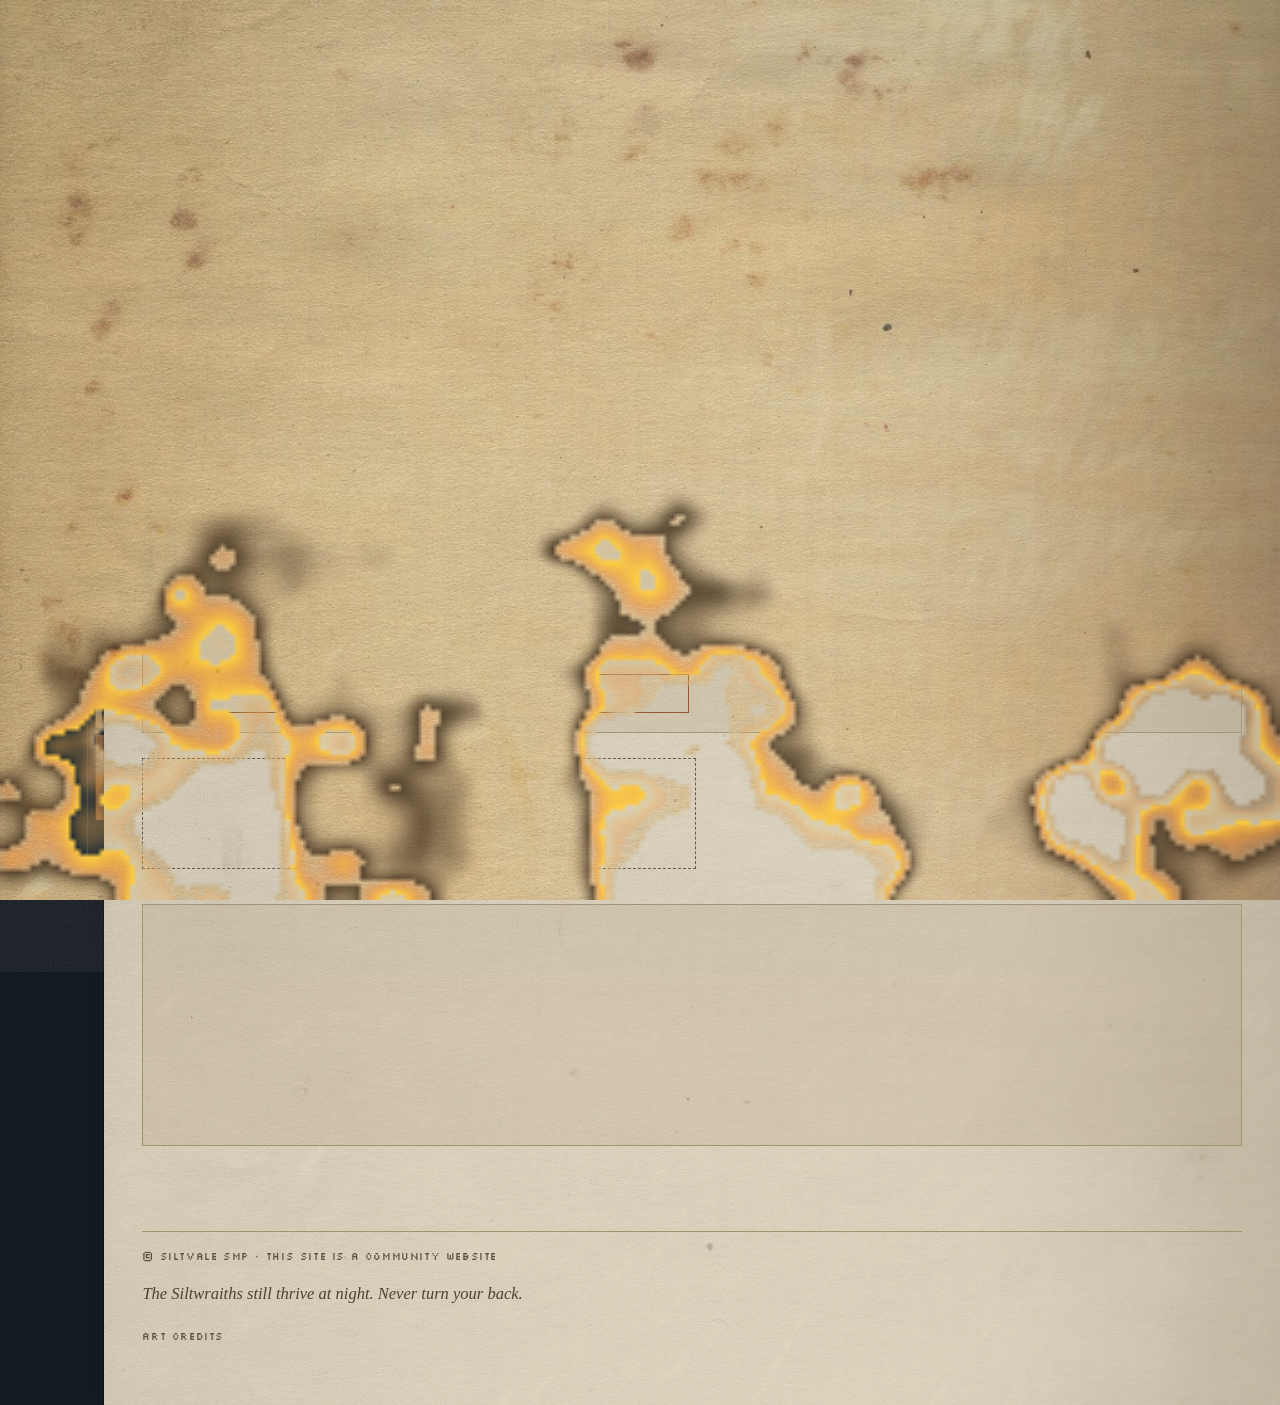
<file: apply/index.html>
<!DOCTYPE html>
<html lang="en">
<head>
<meta charset="utf-8">
<meta name="viewport" content="width=device-width, initial-scale=1.0">
<title>Apply | Siltvale SMP</title>
<meta name="description" content="Help build the world of Siltvale and become part of the community behind it. All staff positions are voluntary and unpaid. We're looking for people who…">
<meta name="theme-color" content="#141a21">
<link rel="canonical" href="https://siltvale.github.io/apply/">
<link rel="icon" href="../assets/icon.svg" type="image/svg+xml">
<link rel="alternate icon" href="../favicon.ico" sizes="32x32">
<link rel="apple-touch-icon" href="../assets/icon-180.png">
<meta property="og:site_name" content="Siltvale SMP">
<meta property="og:type" content="website">
<meta property="og:title" content="Apply | Siltvale SMP">
<meta property="og:description" content="Help build the world of Siltvale and become part of the community behind it. All staff positions are voluntary and unpaid. We're looking for people who…">
<meta property="og:url" content="https://siltvale.github.io/apply/">
<meta property="og:image" content="https://siltvale.github.io/assets/dither/vale-05.png">
<meta property="og:image:alt" content="Siltvale SMP">
<meta name="twitter:card" content="summary_large_image">
<meta name="twitter:title" content="Apply | Siltvale SMP">
<meta name="twitter:description" content="Help build the world of Siltvale and become part of the community behind it. All staff positions are voluntary and unpaid. We're looking for people who…">
<meta name="twitter:image" content="https://siltvale.github.io/assets/dither/vale-05.png">
<link rel="preconnect" href="https://fonts.googleapis.com">
<link rel="preconnect" href="https://fonts.gstatic.com" crossorigin>
<link href="https://fonts.googleapis.com/css2?family=IM+Fell+English:ital@0;1&family=IM+Fell+English+SC&family=Silkscreen:wght@400;700&display=swap" rel="stylesheet">
<link rel="stylesheet" href="../assets/site.css?v=86c1cba6">
</head>
<body>

<nav class="cabinet" aria-label="Files">
  <div class="masthead">
    <span class="peek" aria-hidden="true">
      <i style="--c:#a9b0b5"></i>
      <i style="--c:#d9d3c6"></i>
      <i style="--c:#8e9aa4"></i>
      <i style="--c:#c9ad84"></i>
      <i style="--c:#b8b0a1"></i>
      <i style="--c:#9aa38f"></i>
      <i style="--c:#c7a986"></i>
      <i style="--c:#b0733f"></i>
    </span>
    <div>
      <div class="big">SILTVALE</div>
      <div class="sub">Archive // 01-07</div>
    </div>
    <div class="foot">FILE__01//</div>
  </div>
  <div class="stack">
      <span class="slot" style="--i:0">
        <a class="file" href="../" data-view="home" style="--stock:#a9b0b5">
        <span class="rule"></span>
        <span class="lbl"><span class="c">FILE_01 //</span> Home</span>
        <span class="body">
          <span class="bars"></span>
          <span class="shot"><img src="../assets/dither/prev-home.png" alt="" loading="lazy"></span>
          <span class="cap">Main index</span>
          <span class="nm">Home</span>
        </span>
      </a>
      </span>
      <span class="slot" style="--i:1">
        <a class="file" href="../smp-info/" data-view="smp-info" style="--stock:#d9d3c6">
        <span class="rule"></span>
        <span class="lbl"><span class="c">FILE_02 //</span> SMP Info</span>
        <span class="body">
          <span class="bars"></span>
          <span class="shot"><img src="../assets/dither/prev-info.png" alt="" loading="lazy"></span>
          <span class="cap">Information</span>
          <span class="nm">SMP Info</span>
        </span>
      </a>
      </span>
      <span class="slot" style="--i:2">
        <a class="file" href="../history/" data-view="history" style="--stock:#8e9aa4">
        <span class="rule"></span>
        <span class="lbl"><span class="c">FILE_03 //</span> History</span>
        <span class="body">
          <span class="bars"></span>
          <span class="shot"><img src="../assets/dither/prev-history.png" alt="" loading="lazy"></span>
          <span class="cap">Archive</span>
          <span class="nm">History</span>
        </span>
      </a>
      </span>
      <span class="slot" style="--i:3">
        <a class="file" href="../apply/" data-view="applications" style="--stock:#c9ad84">
        <span class="rule"></span>
        <span class="lbl"><span class="c">FILE_04 //</span> Apply</span>
        <span class="body">
          <span class="bars"></span>
          <span class="shot"><img src="../assets/dither/prev-apply.png" alt="" loading="lazy"></span>
          <span class="cap">Applications</span>
          <span class="nm">Apply</span>
        </span>
      </a>
      </span>
      <span class="slot" style="--i:4">
        <a class="file" href="../faq/" data-view="faq" style="--stock:#b8b0a1">
        <span class="rule"></span>
        <span class="lbl"><span class="c">FILE_05 //</span> FAQ</span>
        <span class="body">
          <span class="bars"></span>
          <span class="shot"><img src="../assets/dither/prev-faq.png" alt="" loading="lazy"></span>
          <span class="cap">Questions</span>
          <span class="nm">FAQ</span>
        </span>
      </a>
      </span>
      <span class="slot" style="--i:5">
        <a class="file" href="../acknowledgements/" data-view="acknowledgements" style="--stock:#9aa38f">
        <span class="rule"></span>
        <span class="lbl"><span class="c">FILE_06 //</span> Acknowledge</span>
        <span class="body">
          <span class="bars"></span>
          <span class="shot"><img src="../assets/dither/prev-credits.png" alt="" loading="lazy"></span>
          <span class="cap">Credits</span>
          <span class="nm">Acknowledge</span>
        </span>
      </a>
      </span>
      <span class="slot" style="--i:6">
        <a class="file" href="../reviews/" data-view="reviews" style="--stock:#c7a986">
        <span class="rule"></span>
        <span class="lbl"><span class="c">FILE_07 //</span> Reviews</span>
        <span class="body">
          <span class="bars"></span>
          <span class="shot"><img src="../assets/dither/prev-reviews.png" alt="" loading="lazy"></span>
          <span class="cap">Community</span>
          <span class="nm">Reviews</span>
        </span>
      </a>
      </span>
      <span class="slot" style="--i:7">
        <a class="file" href="https://discord.gg/MQCfkwVxP5" target="_blank" rel="noopener" style="--stock:#b0733f;color:#f4ece0">
        <span class="rule"></span>
        <span class="lbl"><span class="c">LINK_OUT //</span> Discord</span>
        <span class="body">
          <span class="bars"></span>
          <span class="shot"><img src="../assets/dither/prev-discord.png" alt="" loading="lazy"></span>
          <span class="cap">Join Discord</span>
          <span class="nm">Discord</span>
        </span>
      </a>
      </span>
  </div>
</nav>

<div class="film" aria-hidden="true"></div>

<div class="sheet">

  <div class="banner" aria-label="SILTVALE">
    <div class="plates" aria-hidden="true">
      <img src="../assets/dither/carta-marina-banner-p.png" alt="">
      <img src="../assets/dither/codex-banner-p.png" alt="">
      <img src="../assets/dither/trumpeters-banner-p.png" alt="">
      <img src="../assets/dither/lichenes-banner-p.png" alt="">
      <img src="../assets/dither/ship-banner-p.png" alt="">
      <img src="../assets/dither/four-horsemen-banner-p.png" alt="">
      <img src="../assets/dither/plague-doctor-banner-p.png" alt="">
      <img src="../assets/dither/melencolia-banner-p.png" alt="">
    </div>
    <div class="stamp">Siltvale SMP // Official</div>
    <div class="title">
      <h1>SILTVALE</h1>
      <small>Siltvale SMP Official</small>
    </div>
  </div>

  <div class="view" id="v-home">
    <div class="head"><h2>Home</h2><span>File_01 // Main index</span></div>
  <div class="wrap home">
    <div class="desk">

      <aside class="col-l">
        <div class="pan">
          <h4><b><span id="cal-title">Month</span></b>
            <span class="nav"><button type="button" id="cal-prev" aria-label="Previous month">&#8592;</button><button type="button" id="cal-next" aria-label="Next month">&#8594;</button></span>
          </h4>
          <div class="in cal">
            <table id="cal" aria-label="Calendar"><thead><tr><th>S</th><th>M</th><th>T</th><th>W</th><th>T</th><th>F</th><th>S</th></tr></thead><tbody></tbody></table>
            <p class="cal-key"><b></b> OOC Events &middot; Sundays<br><b class="b2"></b> Lore Channel Update &middot; Wednesdays</p>
            <ul class="events" id="cal-events"></ul>
          </div>
        </div>

        <div class="pan">
          <h4><b>Link us</b></h4>
          <div class="in linkus">
            <a class="badge88" href="../"><span>SILTVALE</span><small>archive</small></a>
            <p class="snip">&lt;a href=&quot;siltvalesmp.github.io&quot;&gt;</p>
            <p class="tiny">Feel free to hotlink.</p>
          </div>
        </div>

        <div class="pan">
          <h4><b>Founders</b></h4>
          <div class="in nb">
            <span>SUI</span><span>VI</span>
          </div>
        </div>

        <div class="pan">
          <h4><b>Records</b></h4>
          <div class="in tally">
            <span class="counter" id="hits">0000000</span>
            <p class="tiny">files recovered</p>
          </div>
        </div>
      </aside>

      <div class="col-m">
        <section>
          <p class="record">Welcome to the official website</p>
          <h1 class="page-title">Silt<i>vale</i></h1>
          <p class="lede">A Minecraft SMP built around its community, its stories, and the strange little world that developed between them.</p>
          <div class="status-strip">
            <span>Status <b>Active</b></span>
            <span>Server <b>Online</b></span>
            <span>Access <b>Community</b></span>
          </div>
        </section>

        <section>
          <p class="record">About Siltvale</p>
          <h2 class="section-title">What is Siltvale?</h2>
          <p>Siltvale is a Minecraft survival multiplayer server built around its players and the world they create together.</p>
<p>This website serves as an archive of the server: its history, community, information, and everything that makes Siltvale what it is.</p>
<p>More information about the SMP will be added here once the official details are available.</p>
          <div class="grid">
            <div class="card"><h3>Community</h3><p>A server is nothing without the people who inhabit it.</p></div>
            <div class="card"><h3>Lore</h3><p>Every world has a history. Siltvale is no different.</p></div>
            <div class="card"><h3>World</h3><p>Explore the world, settlements, builds and stories of Siltvale.</p></div>
            <div class="card"><h3>People</h3><p>Meet the players who make Siltvale what it is.</p></div>
          </div>
        </section>

        <section>
          <p class="record">Explore</p>
          <div class="index">
            <a href="../smp-info/"><span class="no">02</span><span><strong>SMP Info</strong><span>Server information / features / details</span></span></a>
            <a href="../history/"><span class="no">03</span><span><strong>History</strong><span>The history and development of Siltvale</span></span></a>
            <a href="../apply/"><span class="no">04</span><span><strong>Apply</strong><span>Find out how to become part of the community</span></span></a>
          </div>
        </section>
      </div>

      <aside class="col-r">
        <div class="pan">
          <h4><b>Art from the vale</b>
            <span class="nav"><button type="button" id="art-prev" aria-label="Previous">&#8592;</button><button type="button" id="art-next" aria-label="Next">&#8594;</button></span>
          </h4>
          <div class="in art">
            <div class="art-frame"><img id="art-img" src="../assets/dither/carta-marina-p.png" alt="Artwork from the Siltvale community"></div>
            <p class="art-cap" id="art-cap">Untitled</p>
            <p class="tiny" id="art-by">unattributed</p>
          </div>
        </div>

        <div class="pan">
          <h4><b>Overheard</b></h4>
          <div class="in quote"><p id="quote">&nbsp;</p></div>
        </div>

        <div class="pan">
          <h4><b>Wax cylinder</b></h4>
          <div class="in player">
            <div class="pl-row">
              <button type="button" id="pl-btn" aria-label="Play">&#9654;</button>
              <span class="pl-track" id="pl-track">Siltvale theme</span>
            </div>
            <div class="pl-bar"><i id="pl-fill"></i></div>
            <div class="pl-row tiny"><span id="pl-time">0:00</span><span id="pl-next" class="pl-skip" role="button" tabindex="0">next &#8594;</span></div>
          </div>
        </div>

        <div class="pan">
          <h4><b>Sneak peek</b></h4>
          <div class="in peekbox" style="padding:0">
            <div class="scope" data-scope="peek" data-zoom="2.2">
              <img src="../assets/dither/vale-01.png" alt="A view of the Siltvale server">
              <span class="hud tl"><span class="rec">&#9679;</span> REC</span>
              <span class="grab-hint">drag to look</span>
            </div>
            <div class="scope-nav">
              <button type="button" data-step="-1" aria-label="Previous view">&#8592;</button>
              <span data-cap>The machine hall</span>
              <button type="button" data-step="1" aria-label="Next view">&#8594;</button>
            </div>
          </div>
        </div>

        <div class="pan">
          <h4><b>In the vale</b></h4>
          <div class="in doing holds">
            <ul>
              <li>
                <button type="button" class="hold">
                  <span class="hold-top"><b>Wastestead (Season 1)</b><i aria-hidden="true">&#9656;</i></span>
                  <span class="hold-theme"><span>Desperate attempt of survival</span></span>
                </button>
              </li>
              <li>
                <button type="button" class="hold">
                  <span class="hold-top"><b>Driftmoor (Season 2)</b><i aria-hidden="true">&#9656;</i></span>
                  <span class="hold-theme"><span>Failed attempt of preservation</span></span>
                </button>
              </li>
              <li>
                <button type="button" class="hold">
                  <span class="hold-top"><b>Orswyn (Season 3)</b><i aria-hidden="true">&#9656;</i></span>
                  <span class="hold-theme"><span>Rituals and psychological warfare</span></span>
                </button>
              </li>
            </ul>
          </div>
        </div>

        <div class="pan">
          <h4><b>Join</b></h4>
          <div class="in">
            <p class="tiny">Applications and the server IP go through the Discord.</p>
            <a class="pan-btn" href="https://discord.gg/MQCfkwVxP5" target="_blank" rel="noopener">Join the Discord</a>
          </div>
        </div>
      </aside>

    </div>
  </div>

  </div>
  <div class="view" id="v-smp-info">
    <div class="head"><h2>SMP Info</h2><span>File_02 // Information</span></div>
  <div class="wrap">
    <section>
      <p class="record">Siltvale SMP / Document 02 / File 02 / 07</p>
      <h1 class="page-title">Survive <i>the Silt.</i></h1>
      <p class="lede">Siltvale is a lore-focused, ARG-inspired Minecraft server built around environmental storytelling, mystery, and immersive roleplay.</p>

      <figure class="plate side">
        <img src="../assets/dither/ramelli-p.png" alt="Dithered title page of a 16th-century book of machines" loading="lazy">
        <figcaption>Diverse and artificial machines, a book passed down between generations</figcaption>
      </figure>

      <p>The world is filled with forgotten settlements, abandoned places, hidden records, and clues left behind by those who came before. Rather than simply telling its story, Siltvale allows players to discover it for themselves.</p>
<p>Explore the world, uncover strange records, solve puzzles and ciphers, and slowly piece together the history of a world that has been lost to time.</p>
<p>Every ruin, journal, and landmark may hold a piece of something larger.</p>
      <div class="clear"></div>

      <div class="grid">
        <div class="card">
          <h3>Server type</h3>
          <ul><li>Lore-focused</li><li>ARG-inspired</li><li>Survival</li></ul>
        </div>
        <div class="card">
          <h3>Core themes</h3>
          <ul><li>Environmental storytelling</li><li>Mystery</li><li>Exploration</li><li>Roleplay</li><li>Community</li></ul>
        </div>
      </div>
    </section>

    <section>
      <p class="record">What we offer</p>
      <div class="offer">
        <div><div><h3>Immersive Roleplay</h3><p>Take part in collaborative storytelling where players help shape the world and its unfolding narrative.</p></div></div>
        <div><div><h3>Environmental Lore</h3><p>Discover stories hidden within the environment, from forgotten settlements and landmarks to records left behind by earlier inhabitants.</p></div></div>
        <div><div><h3>Puzzles &amp; Ciphers</h3><p>Follow clues, decipher strange messages, and solve ARG-inspired puzzles scattered throughout the world.</p></div></div>
        <div><div><h3>A World to Explore</h3><p>Explore a post-apocalyptic world shaped by discovery, player exploration, and the traces of a civilization that came before.</p></div></div>
        <div><div><h3>A Welcoming Community</h3><p>Siltvale is built around its players, creating a community-driven experience where people can explore, create, and tell stories together.</p></div></div>
      </div>

      <div class="goal">
        <p class="record">The goal of Siltvale</p>
        <h3>To create a world players will remember, and a place they'll always want to return to.</h3>
      </div>
    </section>
  </div>

  </div>
  <div class="view" id="v-history">
    <div class="head"><h2>History</h2><span>File_03 // Archive</span></div>
  <div class="wrap">
    <section>
      <p class="record">Siltvale archive / Record 003</p>
      <h1 class="page-title">The History <i>of Siltvale.</i></h1>
      <p class="lede">A record of the world before the Plague, the fall of Siltvale, and the generations that eventually returned to reclaim it.</p>

      <div class="frame">
        <div class="scope" data-scope="record" data-zoom="1.9">
          <img src="../assets/dither/vale-05.png" alt="Recovered footage of the vale: an overgrown structure beneath a great tree, fog across the ground">
          <span class="pillar l" aria-hidden="true"></span>
          <span class="pillar r" aria-hidden="true"></span>
          <span class="hud tl"><span class="rec">&#9679;</span> REC <span id="tc">00:00:00</span></span>
          <span class="hud br" data-cap>Siltvale, mainland</span>
          <span class="grab-hint">drag to look around</span>
        </div>
        <div class="scope-nav">
          <button type="button" data-step="-1" aria-label="Previous view">&#8592; prev</button>
          <span>Recovered footage, the vale as the returning parties found it</span>
          <button type="button" data-step="1" aria-label="Next view">next &#8594;</button>
        </div>
      </div>

      <div class="legend">
        <a href="../history/#age-2"><small>01 / Legend</small><strong>The Silt Plague</strong><span>The disaster that consumed the old world.</span></a>
        <a href="../history/#age-3"><small>02 / Residue</small><strong>The Siltwraiths</strong><span>The dead, changed into something beyond death.</span></a>
        <a href="../history/#age-5"><small>03 / Return</small><strong>The Reclaiming</strong><span>Descendants return to the homeland generations later.</span></a>
      </div>

      <p class="record">Historical record</p>
      <div class="ages">

        <div class="age" id="age-1">
          <div class="num">Age I <b>Before the Silt</b></div>
          <h3>The Age of Discovery</h3>
          <figure class="plate side">
            <img src="../assets/dither/design-for-a-flying-machine2-p.png" alt="Fragmented record / The dream of flying / One of the many prototypes" loading="lazy">
            <figcaption>Fragmented record / The dream of flying / One of the many prototypes</figcaption>
          </figure>
          <p>A millennium ago, during what descendants would eventually call the Renaissance period, the old world lived in their own ways. Lands stood as decentralized regions, each at the peak of their own brilliance.</p>
          <p>On the brink of an age defined by knowledge and self-sufficiency. The independance shaped the lives of countless people. New discoveries were being made, and technology was beginning to move the world toward a future built upon machinery.</p>
          <div class="clear"></div>
        </div>

        <div class="age" id="age-2">
          <div class="num">Age II <b></b></div>
          <h3>The Silt Plague</h3>
          <figure class="plate side">
            <img src="../assets/dither/black-death-gettyimages-515359722-p.png" alt="The Silt Plauge, illustrated as described by history" loading="lazy">
            <figcaption>The Silt Plauge, illustrated as described by history</figcaption>
          </figure>
          <p>The momentum was cut short as the Silt Plague spread and brought tides of diseases.</p>
          <p>It is said that they never developed a cure. Along with that, the cause of the disease and how it spread remained unknown. This pushed people to flee to other settlements, then to farther distant parts of the island, contributing to the spread of the plague.</p>
          <p>There were known populations that were saved (for a while), those that were isolated, or those that were trapped for unknown reasons. Our history truly is fragmented.</p>
          <div class="clear"></div>
        </div>

        <div class="age" id="age-3">
          <div class="num">Age III <b>The Plague</b></div>
          <h3>The Silt</h3>
          <figure class="plate side">
            <img src="../assets/dither/lichenes-p.png" alt="Dithered plate of pale lichens and mosses" loading="lazy">
            <figcaption>Natural record, pale Silt</figcaption>
          </figure>
          <p>Gray and faintly fine beneath the sun, the Silt moved across continents and swallowed the homes of different races.</p>
          <p>Biomes withered, settlements disappeared, and the vibrance of the world slowly faded beneath the spreading Silt.</p>
          <div class="aside">
            <small>Natural record / Silt</small>
            <strong>Pale Moss</strong>
            <p>Pale moss became one of the remnants associated with the Silt. Life continued to grow within the ruins of the old world, intertwining with abandoned structures and forgotten machinery.</p>
          </div>
          <div class="clear"></div>
        </div>

        <div class="age wraith" id="age-4">
          <div class="num">Age IV <b>The Creaking</b></div>
          <h3>The Siltwraiths</h3>
          <figure class="plate side">
            <img src="../assets/dither/trumpeters-p.png" alt="Dithered woodcut of skeletons sounding trumpets" loading="lazy">
            <figcaption>Entity record, the Creaking</figcaption>
          </figure>
          <p>The Silt did not merely consume lives. Over decades, it acquired enough consciousness, enough residue from those it had claimed, to become something new.</p>
          <p>From the drifting haze emerged creatures unlike anything the world had previously known.</p>
          <blockquote>Never turn your back.<cite>An old warning passed between survivors</cite></blockquote>
          <blockquote>Don't look away.<cite>The Creaking</cite></blockquote>
          <div class="aside wraith">
            <small>Entity record</small>
            <strong>The Creaking</strong>
            <p>Siltwraiths became the beginning of the apocalypse. They emerged from the haze as the world was already being consumed, turning the remains of the dead against the living.</p>
          </div>
          <div class="clear"></div>
        </div>

        <div class="age" id="age-5">
          <div class="num">Age V <b>The Fall</b></div>
          <h3>The End of Siltvale</h3>
          <p>The Silt Plague and the apocalypse of the Siltwraiths eventually consumed Siltvale.</p>
          <p>The survivors had little choice. They fled the choking Silt and scattered across distant islands.</p>
          <p>Those scattered populations began forging a thalassocracy, bound together by the ocean and by a shared history that could not be forgotten.</p>
          <blockquote>The homeland was lost, but its history travelled with those who survived.</blockquote>
        </div>

        <div class="age" id="age-6">
          <div class="num">Age VI <b>Generations later</b></div>
          <h3>The Reclaiming</h3>
          <figure class="plate side">
            <img src="../assets/dither/ship-p.png" alt="Dithered wash drawing of a ship caught among ice" loading="lazy">
            <figcaption>The crossing, a vessel of the scattering</figcaption>
          </figure>
          <p>Generations passed. The descendants of those populations who survived eventually turned their attention back toward the mainland.</p>
          <blockquote>The Plague has ended and the Siltwraiths have become nocturnal. The mainland, our homeland, is to be reclaimed.</blockquote>
          <p>Word spread across the islands. The homeland that had been abandoned was no longer unreachable.</p>
          <p>The descendants would return to Siltvale and attempt to reclaim what had been lost.</p>
          <div class="clear"></div>
        </div>

        <div class="age wraith" id="age-7">
          <div class="num">Age VII <b>The Return</b></div>
          <h3>What Remains</h3>
          <p>The Siltwraiths still thrive at night. Their existence raises questions that remain unanswered.</p>
          <div class="questions">
            <div><small class="qn">Question / 001</small><strong>Residue</strong><p>Are the Siltwraiths simply residue left behind by death, or is there something more within them?</p></div>
            <div><small class="qn">Question / 002</small><strong>Behavior</strong><p>Do they possess patterns, behaviors, communication, or even emotions?</p></div>
          </div>
          <p style="margin-top:1.2rem">Whatever the answer may be, the Siltwraiths remain a reminder of the lives lost during the Plague.</p>
        </div>

        <div class="age" id="age-8">
          <div class="num">Age VIII <b>The New World</b></div>
          <h3>A Shattered World</h3>
          <figure class="plate side">
            <img src="../assets/dither/codex-p.png" alt="Dithered page of machine studies" loading="lazy">
            <figcaption>Machine studies, knowledge from before the Plague</figcaption>
          </figure>
          <p>The reclaiming of Siltvale is not simply a battle against monsters. It is a struggle to survive within a world that no longer resembles the one remembered by history.</p>
          <p>Machinery lies abandoned and overgrown, remnants of knowledge from an age that existed before the Plague.</p>
          <p>Descendants rediscover these machines and technologies through knowledge passed down between generations.</p>
          <p>Nature has grown over the remains of civilization. Ruins, machinery, moss, and forgotten technology now exist together.</p>
          <div class="clear"></div>
        </div>

      </div>

      <div class="fate">
        <div class="glyph">&#8761; &#8330; &#10030; . &#8761; &#8330; &#729; &#8901;&#729; &#8761; &#2410; &#734;</div>
        <h3>What awaits your fate?</h3>
        <p>Islands foreign to one another, yet bound by the same history, set sail toward the land they once all called home.</p>
        <p class="q">Will you trust another foreign soul?</p>
        <p class="q">Will you meet a friend?</p>
        <p class="q">Or an enemy?</p>
      </div>
    </section>
  </div>

  </div>
  <div class="view" id="v-applications">
    <div class="head"><h2>Apply</h2><span>File_04 // Applications</span></div>
  <div class="wrap">
    <section>
      <p class="record">Siltvale archive / Record 004</p>
      <h1 class="page-title">Applications.</h1>
      <p class="lede">Help build the world of Siltvale and become part of the community behind it.</p>

      <p class="record" style="margin-top:2rem">We're looking for</p>
      <div class="roles">
        <div class="role">
          <div class="eye" aria-hidden="true">&#x13099;</div>
          <p class="rnum">01 / Builder</p>
          <h3>Builders</h3>
          <p>Tell stories through architecture, atmosphere, and detail.</p>
          <a href="https://discord.gg/MQCfkwVxP5" target="_blank" rel="noopener">Apply on Discord</a>
        </div>
        <div class="role">
          <div class="eye" aria-hidden="true">&#x13099;</div>
          <p class="rnum">02 / Visionary</p>
          <h3>Visionaries</h3>
          <p>Help write lore, mysteries, puzzles, ciphers, and environmental storytelling.</p>
          <a href="https://discord.gg/MQCfkwVxP5" target="_blank" rel="noopener">Apply on Discord</a>
        </div>
        <div class="role">
          <div class="eye" aria-hidden="true">&#x13099;</div>
          <p class="rnum">03 / Moderator</p>
          <h3>Moderators</h3>
          <p>Help keep the community engaged and structured for everyone.</p>
          <a href="https://discord.gg/MQCfkwVxP5" target="_blank" rel="noopener">Apply on Discord</a>
        </div>
      </div>

      <div class="note">
        <h4>Please note</h4>
        <p>All staff positions are voluntary and unpaid. We're looking for people who genuinely enjoy collaborating and creating something special together.</p>
      </div>

      <div class="goal">
        <div class="glyph">&#8761; &#8330; &#10030; . &#8761; &#8330; &#729; &#8901;&#729;</div>
        <h3>Build something worth remembering.</h3>
        <p style="margin:1rem auto 0;max-width:46ch;color:var(--bone-dim)">If you want to help build a world people will remember and a community they'll want to come back to, we'd love to have you.</p>
      </div>
    </section>
  </div>

  </div>
  <div class="view" id="v-faq">
    <div class="head"><h2>FAQ</h2><span>File_05 // Questions</span></div>
  <div class="wrap">
    <section>
      <p class="record">Frequently asked questions / Siltvale community archive</p>
      <h1 class="page-title">FAQ</h1>

      <div class="reader">
        <div class="panel">
          <h4>Reader's note</h4>
          <p>If you're new to Siltvale, this record should answer most of the questions you might have.</p>
        </div>
        <div class="panel">
          <h4>Before you enter</h4>
          <p>Siltvale is a community-driven world. There isn't one story waiting for you to follow. You help create it.</p>
        </div>
      </div>

      <div class="faq-group">
        <h3>General questions</h3>
        <details><summary>When will Siltvale launch?</summary><div class="a"><p>Siltvale is currently in beta testing.</p></div></details>
        <details><summary>Are there main characters or antagonists?</summary><div class="a"><p>No. Siltvale is a community-driven Minecraft server where players contribute to an evolving world through their characters, stories, and interactions.</p>
<p>It's up to you how you make your story matter.</p></div></details>
        <details><summary>Can I stream or make videos?</summary><div class="a"><p>Yes! Content creation is encouraged. We love seeing players create videos, streams, screenshots, artwork, and other content inspired by Siltvale.</p></div></details>
        <details><summary>Do I need roleplay experience?</summary><div class="a"><p>Not at all! Previous roleplay experience is helpful but not required.</p>
<p>We welcome both experienced and new roleplayers.</p></div></details>
        <details><summary>How will we communicate while roleplaying?</summary><div class="a"><p>We use both VC and Minecraft chats depending on preference and availability.</p></div></details>
        <details><summary>Can I apply for multiple roles?</summary><div class="a"><p>Yes! You can apply for multiple roles, such as lore writer, builder, moderator, and player at the same time.</p>
<p>We encourage it as long as you're up for the additional responsibility.</p></div></details>
      </div>

      <div class="faq-group">
        <h3>The world</h3>
        <details><summary>What's the biome of Siltvale's setting? Is it fully dead?</summary><div class="a"><p>Siltvale's settlements have the following biomes: Pale Biome, Dark Forest, Birch Forest, Old Growth Spruce Taiga, and a snowy mountain.</p>
<p>Therefore, Siltvale is not fully dead, considering it's been eons since the Plague and Apocalypse.</p>
<p>"We will start where most descendants first arrived at Siltvale."</p></div></details>
        <details><summary>Are races fully cosmetic?</summary><div class="a"><p>There are exceptions, as long as the race is not used to make the OC overpowered or turn them into a "chosen one" type of character.</p></div></details>
        <details><summary>Where will the first RP session begin?</summary><div class="a"><p>We will start where most descendants first arrived at Siltvale.</p></div></details>
      </div>

      <div class="faq-group">
        <h3>Groups &amp; civilizations</h3>
        <details><summary>Can players create their own groups?</summary><div class="a"><p>For groups, what actually matters is the lore and background.</p>
<p>It depends on the situation. For example, a group could have originally disbanded and your OC decides to recruit people to make it active again.</p>
<p>Or it could simply be a group your OC decides to establish from scratch.</p>
<p>Naturally, a recruitment post can then be made for it.</p></div></details>
        <details><summary>Will there be player-made civilizations and factions?</summary><div class="a"><p>Since the theme is reclamation, the settlements where players can reside are already made.</p>
<p>Players can add their own builds there. Groups can also create their own bases.</p></div></details>
        <details><summary>How do the settlement roles work?</summary><div class="a"><p>Settlements already exist as part of Siltvale's reclaimation theme.</p>
<p>Roles such as Settler, Drifter, Pathfinder and others help define how characters interact with the world.</p></div></details>
      </div>

      <div class="faq-group">
        <h3>Roleplay</h3>
        <details><summary>How does roleplay actually work? Is it instant?</summary><div class="a"><p>As long as you're around people, yes. However, it's completely okay to be idle if you're by yourself.</p>
<p>Roleplay naturally happens around the people and situations you're interacting with.</p></div></details>
        <details><summary>Will players be able to trade?</summary><div class="a"><p>Yes. What players trade for is their choice.</p>
<p>For example, you could trade one item for another player's item that you need.</p></div></details>
      </div>

      <div class="faq-group">
        <h3>Need more help?</h3>
        <details><summary>Who do I contact if I have questions?</summary><div class="a"><p>Feel free to open a <a href="https://discord.gg/MQCfkwVxP5" target="_blank" rel="noopener">Ticket</a> or contact a member of the <a href="https://discord.gg/MQCfkwVxP5" target="_blank" rel="noopener">staff team</a>.</p></div></details>
      </div>

      <div class="goal">
        <h3>Still have a question?</h3>
        <p style="margin:1rem auto 0;max-width:48ch;color:var(--bone-dim)">Siltvale is still being built. Some answers will change as the world, community, and story continue to develop. If something isn't covered here, ask the community.</p>
      </div>
    </section>
  </div>

  </div>
  <div class="view" id="v-acknowledgements">
    <div class="head"><h2>Acknowledge</h2><span>File_06 // Credits</span></div>
  <div class="wrap">
    <section>
      <p class="record">Siltvale / People who helped make this possible</p>
      <h1 class="page-title">Acknowledgements</h1>
      <p class="lede">No effort goes unseen.</p>

      <div class="ack-status">Early Acknowledgements <b>Finished</b></div>
      <p>Siltvale will continue to grow from here on out, and I want to acknowledge the people who helped carry it. Even when Siltvale was still uncertain, messy, an idea slowly becoming real, these were the people who stayed, created, contributed, and believed in what it could become.</p>

      <p class="room-note"><span class="d-hover">Hover a notice &middot; click to pin it open &middot; Esc to release</span><span class="d-tap">Tap a notice to read it &middot; tap again to release</span> &middot; the arrows walk you to the next board</p>

      <div class="no-write">
      <div class="room dr many" id="notice-room" style="--pan:0">
        <div class="room3d">
          <div class="wall ceil"><span class="spill"></span><span class="sh"></span></div>
          <div class="wall left"><span class="spill"></span><span class="sh"></span></div>
          <div class="wall right"><span class="spill"></span><span class="sh"></span></div>
          <div class="wall floor"><span class="spill"></span><span class="sh"></span></div>
          <div class="wall back">
            <span class="sh"></span>
            <div class="bays">
          <div class="bay on" style="--i:0" data-bay="0">
            <span class="spill"></span>

            <div class="rboard">
              <span class="beam"></span>
              <span class="nail a"></span><span class="nail b"></span><span class="nail c"></span><span class="nail d"></span>
              <div class="rplate">Siltvale // Acknowledgements <b>No effort goes unseen</b></div>
              <div class="rface">
            <article class="wp-item" style="--l:3%;--t:3.5%;--w:15%">
              <button type="button" class="wp p-tall has-face" aria-pressed="false" data-no="01" data-role="Overseer"
                      style="--rot:-3.2deg">
                <span class="tack l"></span><span class="tack r"></span>
                <span class="paper">
                  <span class="ptop">Wanted</span>
                  <span class="face" style="background-image:url('../assets/bounties/vi.png');background-position:50% 42%"><span class="noface">No likeness<br>on file</span></span>
                  <span class="pname">Rogue<i>[Vi]</i></span>
                  <span class="prole">Overseer</span>
                  <span class="pfoot"><span>&#8470; 01</span><span>Acknowledged</span></span>
                </span>
              </button>
              <div class="p-ack">
                <p>Thank you for all of your support behind the scenes within Siltvale. “We’re in this together.” That genuinely meant a lot more than I could put into words!</p>
              <p>Thank you for trusting in me and keeping up despite my messy pace, for always understanding, hearing me out, and choosing to stay and listen no matter how complicated things seem. I want you to always remember that I appreciate your hard work and I see your efforts.</p>
              </div>
            </article>
            <article class="wp-item" style="--l:21.5%;--t:8.5%;--w:15%">
              <button type="button" class="wp p-frame has-face" aria-pressed="false" data-no="02" data-role="Visionary"
                      style="--rot:2.1deg">
                <span class="tack c"></span>
                <span class="paper">
                  <span class="ptop">Wanted</span>
                  <span class="face" style="background-image:url('../assets/bounties/timfinn.png');background-position:50% 52%"><span class="noface">No likeness<br>on file</span></span>
                  <span class="pname">Timfinn<i>[Silver]</i></span>
                  <span class="prole">Visionary</span>
                  <span class="pfoot"><span>&#8470; 02</span><span>Acknowledged</span></span>
                </span>
              </button>
              <div class="p-ack">
                <p>Thank you for being one of the earliest people to help shape the direction and atmosphere of Siltvale. Your ideas, support, and presence during development genuinely mattered more than you probably realize.</p>
              </div>
            </article>
            <article class="wp-item" style="--l:40%;--t:2%;--w:20%">
              <button type="button" class="wp p-map has-face" aria-pressed="false" data-no="03" data-role="Builder"
                      style="--rot:-1.4deg">
                <span class="tape l"></span><span class="tape r"></span><span class="tape bl"></span><span class="tape br"></span>
                <span class="paper">
                  <span class="ptop">Wanted</span>
                  <span class="face" style="background-image:url('../assets/bounties/breadzyy.png');background-position:50% 52%"><span class="noface">No likeness<br>on file</span></span>
                  <span class="pname">breadzyy_</span>
                  <span class="prole">Builder</span>
                  <span class="pfoot"><span>&#8470; 03</span><span>Acknowledged</span></span>
                </span>
              </button>
              <div class="p-ack">
                <p>Thank you for constantly showing up and bringing life into Siltvale through your assistance and builds. The abandoned factory, sewer entrance, and the atmosphere you helped create became part of what makes the world feel real.</p>
              <p>You've truly achieved a lot and gained experiences and I'm proud of you!</p>
              </div>
            </article>
            <article class="wp-item" style="--l:63%;--t:6.5%;--w:15%">
              <button type="button" class="wp p-scroll has-face" aria-pressed="false" data-no="04" data-role="Craftwright / Visionary"
                      style="--rot:1.6deg">
                <span class="roll t"></span><span class="roll b"></span>
                <span class="paper">
                  <span class="ptop">Wanted</span>
                  <span class="face" style="background-image:url('../assets/bounties/phasma.png');background-position:44% 48%"><span class="noface">No likeness<br>on file</span></span><span class="seal"></span>
                  <span class="pname">Phasma</span>
                  <span class="prole">Craftwright / Visionary</span>
                  <span class="pfoot"><span>&#8470; 04</span><span>Acknowledged</span></span>
                </span>
              </button>
              <div class="p-ack">
                <p>Thank you for contributing not only through builds, but also through the ideas you brought into the world. Your contributions helped expand Siltvale beyond just structures and into something with depth and story.</p>
              <p>Thank you for pouring your passion in creating into Siltvale! I’m so proud of everything you’ve built. I genuinely appreciate you taking initiatives and contributing so much help!</p>
              </div>
            </article>
            <article class="wp-item" style="--l:5.5%;--t:51%;--w:15%">
              <button type="button" class="wp p-tall has-face" aria-pressed="false" data-no="05" data-role="Keeper / Visionary / Builder"
                      style="--rot:-6.5deg">
                <span class="tack l"></span><span class="tack r"></span>
                <span class="paper">
                  <span class="ptop">Wanted</span>
                  <span class="face" style="background-image:url('../assets/bounties/zay.png');background-position:50% 42%"><span class="noface">No likeness<br>on file</span></span>
                  <span class="pname">Zay</span>
                  <span class="prole">Keeper / Visionary / Builder</span>
                  <span class="pfoot"><span>&#8470; 05</span><span>Acknowledged</span></span>
                </span>
              </button>
              <div class="p-ack">
                <p>Thank you for the creativity and energy you brought into Siltvale. You pushed yourself to learn a lot of things you didn’t know and gained a lot of experience. Be proud of your achievements!</p>
              <p>You’ve helped lay the foundation of Siltvale in more ways than you realize.</p>
              </div>
            </article>
            <article class="wp-item" style="--l:55%;--t:52.5%;--w:15.5%">
              <button type="button" class="wp p-tall" aria-pressed="false" data-no="06" data-role="Visionary"
                      style="--rot:-8.5deg">
                <span class="tack l"></span><span class="tack r"></span>
                <span class="paper">
                  <span class="ptop">Wanted</span>
                  <span class="face"><span class="noface">No likeness<br>on file</span></span>
                  <span class="pname">Garcalarci<i>[Garlic]</i></span>
                  <span class="prole">Visionary</span>
                  <span class="pfoot"><span>&#8470; 06</span><span>Acknowledged</span></span>
                </span>
              </button>
              <div class="p-ack">
                <p>Thank you for bringing more life into Siltvale, not just through its lore but especially within the community. Knowing that you chose to take on this role partly because you believed in me, in Siltvale, and in everything I’ve worked for means more than I can put into words.</p>
              <p>I know you’ve given up being “simply a player” to help with something that matters so much to me, and I don’t take that lightly. It means the world to me.</p>
              </div>
            </article>
            <article class="wp-item" style="--l:80.5%;--t:53.5%;--w:15%">
              <button type="button" class="wp p-map" aria-pressed="false" data-no="07" data-role="Website Developer"
                      style="--rot:2deg">
                <span class="tape l"></span><span class="tape r"></span><span class="tape bl"></span><span class="tape br"></span>
                <span class="paper">
                  <span class="ptop">Wanted</span>
                  <span class="face"><span class="noface">No likeness<br>on file</span></span>
                  <span class="pname">Silv</span>
                  <span class="prole">Website Developer</span>
                  <span class="pfoot"><span>&#8470; 07</span><span>Acknowledged</span></span>
                </span>
              </button>
              <div class="p-ack">
                <p>Thank you for putting your time and effort into creating the original website and laying the foundation for what it would eventually become.</p>
              </div>
            </article>
            <article class="wp-item" style="--l:81%;--t:4.5%;--w:15.5%">
              <button type="button" class="wp p-frame has-face" aria-pressed="false" data-no="08" data-role="Siltvale's Developer"
                      style="--rot:2deg">
                <span class="tack c"></span>
                <span class="paper">
                  <span class="ptop">Wanted</span>
                  <span class="face" style="background-image:url('../assets/bounties/screenshot-2026-09-18-132949---edited.png');background-position:50% 50%"><span class="noface">No likeness<br>on file</span></span>
                  <span class="pname">Tarda</span>
                  <span class="prole">Siltvale's Developer</span>
                  <span class="pfoot"><span>&#8470; 08</span><span>Acknowledged</span></span>
                </span>
              </button>
              <div class="p-ack">
                <p>Thank you for taking Siltvale and its website further, shaping them as a whole while understanding the vision behind the project. Your work has truly given life to the core of Siltvale. I admire your passion and creativity, and I want you to know that your work puts people in awe (this website is already amazing but your other works are even more insane)! You’re truly great at what you do, and one day, I’ll be as cool as you!</p>
              </div>
            </article>
            <article class="wp-item" style="--l:28%;--t:52%;--w:19%">
              <button type="button" class="wp p-tall has-face" aria-pressed="false" data-no="09" data-role="Not yet recorded"
                      style="--rot:8deg">
                <span class="tack l"></span><span class="tack r"></span>
                <span class="paper">
                  <span class="ptop">Wanted</span>
                  <span class="face" style="background-image:url('../assets/bounties/screenshot-2026-10-31-at-5.37.28-pm.png');background-position:50% 50%"><span class="noface">No likeness<br>on file</span></span>
                  <span class="pname">Flutter</span>
                  <span class="prole">Not yet recorded</span>
                  <span class="pfoot"><span>&#8470; 09</span><span>Acknowledged</span></span>
                </span>
              </button>
              <div class="p-ack">
                <p>I'm especially grateful for your work efficiency and understanding of Siltvale's vision. Your initiation really helps out on reaching people as well as organize our shared space so much better! I want you to know that I don't take your efforts lightly and I genuinely appreciate them.</p>
              <p>Thank you for helping make management lighter.</p>
              </div>
            </article>
              </div>
            </div>

            <aside class="wsheet" aria-hidden="true">
              <span class="chain l"></span><span class="chain r"></span><span class="rod"></span>
              <div class="skin"><div class="rtext"><div class="rempty">
              <div class="mark">&#10013;</div>
              <p><span class="d-hover">Hover a notice to read it. Click to pin it open.</span><span class="d-tap">Tap a notice to read it.</span></p>
            </div></div><span class="shade"></span></div>
            </aside>

            <div class="torch a" style="--x:2.5%;--y:30%"><span class="light"></span><span class="stick"></span><span class="flame"></span></div>
            <div class="torch b" style="--x:75%;--y:30%"><span class="light"></span><span class="stick"></span><span class="flame"></span></div>

            <div class="bx t-barrel" style="--x:2;--y:0;--z:3;--w:9;--h:10;--d:9"><i class="f fr"></i><i class="f lf"></i><i class="f rt"></i><i class="f tp"></i></div>
            <div class="bx t-barrel" style="--x:12;--y:0;--z:2;--w:9;--h:10;--d:9"><i class="f fr"></i><i class="f lf"></i><i class="f rt"></i><i class="f tp"></i></div>
            <div class="bx t-barrel" style="--x:7;--y:10;--z:3;--w:9;--h:10;--d:9;--ry:6deg"><i class="f fr"></i><i class="f lf"></i><i class="f rt"></i><i class="f tp"></i></div>
            <div class="bx t-crate" style="--x:83.5;--y:0;--z:3;--w:10.5;--h:10;--d:10.5"><i class="f fr"></i><i class="f lf"></i><i class="f rt"></i><i class="f tp"></i></div>
            <div class="bx t-crate" style="--x:85;--y:10;--z:3.5;--w:8;--h:8;--d:8;--ry:12deg"><i class="f fr"></i><i class="f lf"></i><i class="f rt"></i><i class="f tp"></i></div>
            <div class="bx t-crate" style="--x:72.5;--y:0;--z:2;--w:9;--h:9;--d:9;--ry:-7deg"><i class="f fr"></i><i class="f lf"></i><i class="f rt"></i><i class="f tp"></i></div>
            <div class="bx t-crate prop-mid" style="--x:25;--y:0;--z:10;--w:10;--h:10;--d:10;--ry:5deg"><i class="f fr"></i><i class="f lf"></i><i class="f rt"></i><i class="f tp"></i></div>
            <div class="bx t-crate prop-mid" style="--x:36;--y:0;--z:12;--w:11;--h:11;--d:11;--ry:-4deg"><i class="f fr"></i><i class="f lf"></i><i class="f rt"></i><i class="f tp"></i></div>
            <div class="bx t-barrel prop-mid" style="--x:52;--y:0;--z:9;--w:9.5;--h:11;--d:9.5;--ry:-6deg"><i class="f fr"></i><i class="f lf"></i><i class="f rt"></i><i class="f tp"></i></div>
            <div class="bx t-barrel prop-mid" style="--x:62;--y:0;--z:11;--w:9.5;--h:11;--d:9.5;--ry:7deg"><i class="f fr"></i><i class="f lf"></i><i class="f rt"></i><i class="f tp"></i></div>
            <div class="bx t-crate prop-mid" style="--x:47;--y:11;--z:12;--w:8;--h:8;--d:8;--ry:9deg"><i class="f fr"></i><i class="f lf"></i><i class="f rt"></i><i class="f tp"></i></div>
            <div class="bx t-barrel" style="--x:-2;--y:0;--z:17;--w:11;--h:14;--d:11"><i class="f fr"></i><i class="f lf"></i><i class="f rt"></i><i class="f tp"></i></div>
            <div class="bx t-crate" style="--x:90;--y:0;--z:18;--w:12;--h:12;--d:12;--ry:6deg"><i class="f fr"></i><i class="f lf"></i><i class="f rt"></i><i class="f tp"></i></div>
          </div>
          <div class="bay" style="--i:1" data-bay="1" aria-hidden="true">
            <span class="spill"></span>

            <div class="rboard">
              <span class="beam"></span>
              <span class="nail a"></span><span class="nail b"></span><span class="nail c"></span><span class="nail d"></span>
              <div class="rplate">Siltvale // Acknowledgements <b>No effort goes unseen</b></div>
              <div class="rface">
            <article class="wp-item" style="--l:2.5%;--t:5.5%;--w:17%">
              <button type="button" class="wp p-map has-face" aria-pressed="false" data-no="10" data-role="Visionary"
                      style="--rot:-3.6deg">
                <span class="tape l"></span><span class="tape r"></span><span class="tape bl"></span><span class="tape br"></span>
                <span class="paper">
                  <span class="ptop">Wanted</span>
                  <span class="face" style="background-image:url('../assets/bounties/screenshot-2026-10-04-at-12.12.16-am.png');background-position:50% 50%"><span class="noface">No likeness<br>on file</span></span>
                  <span class="pname">Elly</span>
                  <span class="prole">Visionary</span>
                  <span class="pfoot"><span>&#8470; 10</span><span>Acknowledged</span></span>
                </span>
              </button>
              <div class="p-ack">
                <p>Your writings are able to reach other people, making our lore fragments possible. Thank you for choosing to invest time and work on Siltvale. I'm genuinely grateful for your support and contributions, especially during the moments when we needed them most. Your efforts has meant more to than you probably know.</p>
              </div>
            </article>
            <article class="wp-item" style="--l:45.5%;--t:2%;--w:20%">
              <button type="button" class="wp p-note pending" aria-pressed="false" data-no="11" data-role="Steward"
                      style="--rot:4.4deg">
                <span class="tack c"></span>
                <span class="paper">
                  <span class="ptop">Wanted</span>
                  <span class="pstamp">Pending</span>
                  <span class="pname">Jade</span>
                  <span class="prole">Steward</span>
                  <span class="pfoot"><span>&#8470; 11</span><span>Pending</span></span>
                </span>
              </button>
              <div class="p-ack">
                <p>Your acknowledgement is currently being written.</p>
              </div>
            </article>
            <article class="wp-item" style="--l:67%;--t:1.5%;--w:11.5%">
              <button type="button" class="wp p-note pending" aria-pressed="false" data-no="12" data-role="Not yet recorded"
                      style="--rot:4.6deg">
                <span class="tack c"></span>
                <span class="paper">
                  <span class="ptop">Wanted</span>
                  <span class="pstamp">Pending</span>
                  <span class="pname">Fish</span>
                  <span class="prole">Not yet recorded</span>
                  <span class="pfoot"><span>&#8470; 12</span><span>Pending</span></span>
                </span>
              </button>
              <div class="p-ack">
                <p>incredible work</p>
              </div>
            </article>
            <article class="wp-item" style="--l:80%;--t:1%;--w:10.5%">
              <button type="button" class="wp p-note pending" aria-pressed="false" data-no="13" data-role="Not yet recorded"
                      style="--rot:-4.2deg">
                <span class="tack c"></span>
                <span class="paper">
                  <span class="ptop">Wanted</span>
                  <span class="pstamp">Pending</span>
                  <span class="pname">Jan</span>
                  <span class="prole">Not yet recorded</span>
                  <span class="pfoot"><span>&#8470; 13</span><span>Pending</span></span>
                </span>
              </button>
              <div class="p-ack">
                <p>Your acknowledgement is currently being written.</p>
              </div>
            </article>
            <article class="wp-item" style="--l:22%;--t:6%;--w:16%">
              <button type="button" class="wp p-tall has-face" aria-pressed="false" data-no="14" data-role="Visionary"
                      style="--rot:0.5deg">
                <span class="tack l"></span><span class="tack r"></span>
                <span class="paper">
                  <span class="ptop">Wanted</span>
                  <span class="face" style="background-image:url('../assets/bounties/screenshot-2026-10-04-at-12.12.52-am-2.png');background-position:50% 50%"><span class="noface">No likeness<br>on file</span></span>
                  <span class="pname">Arden<i>[Funderstorm]</i></span>
                  <span class="prole">Visionary</span>
                  <span class="pfoot"><span>&#8470; 14</span><span>Acknowledged</span></span>
                </span>
              </button>
              <div class="p-ack">
                <p>Every ideas brought spark and inspiration for a broader story to be written, you helped make this happen. Thank you for contributing your creative writings!</p>
              </div>
            </article>
            <article class="wp-item" style="--l:5.5%;--t:61%;--w:12%">
              <button type="button" class="wp p-note pending" aria-pressed="false" data-no="15" data-role="Not yet recorded"
                      style="--rot:2deg">
                <span class="tack c"></span>
                <span class="paper">
                  <span class="ptop">Wanted</span>
                  <span class="pstamp">Pending</span>
                  <span class="pname">Armageddon (林玉国)</span>
                  <span class="prole">Not yet recorded</span>
                  <span class="pfoot"><span>&#8470; 15</span><span>Pending</span></span>
                </span>
              </button>
              <div class="p-ack">
                <p>Your acknowledgement is currently being written.</p>
              </div>
            </article>
            <article class="wp-item" style="--l:30%;--t:59%;--w:12%">
              <button type="button" class="wp p-note pending" aria-pressed="false" data-no="16" data-role="Not yet recorded"
                      style="--rot:2deg">
                <span class="tack c"></span>
                <span class="paper">
                  <span class="ptop">Wanted</span>
                  <span class="pstamp">Pending</span>
                  <span class="pname">Samy</span>
                  <span class="prole">Not yet recorded</span>
                  <span class="pfoot"><span>&#8470; 16</span><span>Pending</span></span>
                </span>
              </button>
              <div class="p-ack">
                <p>Your acknowledgement is currently being written.</p>
              </div>
            </article>
              </div>
            </div>

            <aside class="wsheet" aria-hidden="true">
              <span class="chain l"></span><span class="chain r"></span><span class="rod"></span>
              <div class="skin"><div class="rtext"><div class="rempty">
              <div class="mark">&#10013;</div>
              <p><span class="d-hover">Hover a notice to read it. Click to pin it open.</span><span class="d-tap">Tap a notice to read it.</span></p>
            </div></div><span class="shade"></span></div>
            </aside>

            <div class="torch a" style="--x:2.5%;--y:30%"><span class="light"></span><span class="stick"></span><span class="flame"></span></div>
            <div class="torch b" style="--x:75%;--y:30%"><span class="light"></span><span class="stick"></span><span class="flame"></span></div>

            <div class="bx t-barrel" style="--x:5;--y:0;--z:4;--w:9.4;--h:9.7;--d:8.9;--ry:3.6deg"><i class="f fr"></i><i class="f lf"></i><i class="f rt"></i><i class="f tp"></i></div>
            <div class="bx t-barrel" style="--x:12.2;--y:0;--z:1.6;--w:9.4;--h:9.7;--d:8.9;--ry:7.3deg"><i class="f fr"></i><i class="f lf"></i><i class="f rt"></i><i class="f tp"></i></div>
            <div class="bx t-barrel" style="--x:6;--y:10;--z:1.9;--w:9.3;--h:9.4;--d:9.1;--ry:5deg"><i class="f fr"></i><i class="f lf"></i><i class="f rt"></i><i class="f tp"></i></div>
            <div class="bx t-crate" style="--x:82.5;--y:0;--z:1.9;--w:9.7;--h:10.1;--d:10.6;--ry:4.8deg"><i class="f fr"></i><i class="f lf"></i><i class="f rt"></i><i class="f tp"></i></div>
            <div class="bx t-crate" style="--x:83.2;--y:10;--z:4.3;--w:7.9;--h:7.6;--d:8.6;--ry:15.8deg"><i class="f fr"></i><i class="f lf"></i><i class="f rt"></i><i class="f tp"></i></div>
            <div class="bx t-crate" style="--x:69.2;--y:0;--z:0.8;--w:9.4;--h:9.5;--d:9.4;--ry:0.5deg"><i class="f fr"></i><i class="f lf"></i><i class="f rt"></i><i class="f tp"></i></div>
            <div class="bx t-crate prop-mid" style="--x:25.3;--y:0;--z:11.1;--w:10.3;--h:10.2;--d:10.6;--ry:11.8deg"><i class="f fr"></i><i class="f lf"></i><i class="f rt"></i><i class="f tp"></i></div>
            <div class="bx t-crate prop-mid" style="--x:36.1;--y:0;--z:13.4;--w:11.7;--h:11.4;--d:10.4;--ry:-0.1deg"><i class="f fr"></i><i class="f lf"></i><i class="f rt"></i><i class="f tp"></i></div>
            <div class="bx t-barrel prop-mid" style="--x:55.2;--y:0;--z:8.9;--w:9.6;--h:11.2;--d:9.8;--ry:-7.6deg"><i class="f fr"></i><i class="f lf"></i><i class="f rt"></i><i class="f tp"></i></div>
            <div class="bx t-barrel prop-mid" style="--x:63.8;--y:0;--z:12.4;--w:9.9;--h:10.7;--d:9.8;--ry:0.5deg"><i class="f fr"></i><i class="f lf"></i><i class="f rt"></i><i class="f tp"></i></div>
            <div class="bx t-crate prop-mid" style="--x:50.5;--y:11;--z:12.4;--w:8.2;--h:7.4;--d:8.4;--ry:4.8deg"><i class="f fr"></i><i class="f lf"></i><i class="f rt"></i><i class="f tp"></i></div>
            <div class="bx t-crate" style="--x:89.2;--y:0;--z:17.6;--w:12.6;--h:12.5;--d:12.3;--ry:1deg"><i class="f fr"></i><i class="f lf"></i><i class="f rt"></i><i class="f tp"></i></div>
          </div>
            </div>
          </div>
        </div>
        <button type="button" class="rnav prev" aria-label="Walk to the previous board" disabled><span></span></button>
        <button type="button" class="rnav next" aria-label="Walk to the next board"><span></span></button>
      </div>
      <div class="rdots" role="tablist" aria-label="Notice boards">
        <button type="button" role="tab" data-go="0" aria-selected="true" class="on"><i></i>Board 1</button>
        <button type="button" role="tab" data-go="1" aria-selected="false"><i></i>Board 2</button>
      </div>
      <div class="room-reader" aria-live="polite"><div class="rempty">
              <div class="mark">&#10013;</div>
              <p><span class="d-hover">Hover a notice to read it. Click to pin it open.</span><span class="d-tap">Tap a notice to read it.</span></p>
            </div></div>
      </div>

      <div class="message">
        <h4>A message to everyone</h4>
        <p>Siltvale continues to grow because of everyone’s hard work in turning ideas into action. I’m so proud of what our team has achieved so far, so I genuinely wanted to make sure your efforts did not go unseen. Thank you all for helping turn this project into something real.</p>
      </div>
    </section>
  </div>

  </div>
  <div class="view" id="v-reviews">
    <div class="head"><h2>Reviews</h2><span>File_07 // Community</span></div>
  <div class="wrap">
    <section>
      <p class="record">Siltvale / Community archive</p>
      <h1 class="page-title">Reviews</h1>
      <p class="lede">Words from the people who experienced Siltvale.</p>
      <p>Siltvale is built around the people who choose to become part of it. These are some of the thoughts, experiences, and words shared by members of the community.</p>

      <div class="ack-status">Community Reviews <b>06 recorded reviews</b></div>
      <div class="reviews">
        <div class="review">
          <p class="rnum">Review 01</p>
          <h3>Easily one of the best!</h3>
          <p>Siltvale is such a unique SMP, especially because of how much thought goes into the lore. It actually feels like you're part of a world with a history rather than just another Minecraft server.</p>
          <p>The community is great, the atmosphere is amazing, and there's always something to look forward to. Definitely a server I'd recommend joining if you're looking for an SMP you can actually get invested in!</p>
          <cite>fluttersnow</cite>
        </div>
        <div class="review">
          <p class="rnum">Review 02</p>
          <h3>Siltvale SMP</h3>
          <p>Guys guys you should 100% join this super cool Minecraft server! Everyone's really welcoming and fun and the lore + builds are suuuuper duper awesome!</p>
          <cite>phasmanthusz</cite>
        </div>
        <div class="review">
          <p class="rnum">Review 03</p>
          <h3>10/10</h3>
          <p>The people are all so friendly and nice, especially that Garlic fella! Also the OOC events are fun!</p>
          <cite>garcalarci</cite>
        </div>
        <div class="review">
          <p class="rnum">Review 04</p>
          <h3>IT'S AMAZING!!!</h3>
          <p>Great moderation, NO CLUTTER, constant OOC events and did I mention that the moderation's great?</p>
          <p>Like, literally, this server's mods are the most helpful people I've ever met. I haven't been a part of this server for too long and I already know that it's great.</p>
          <p>You should absolutely join!!! We're going to have the best lore there is out there!</p>
          <cite>lejek63</cite>
        </div>
        <div class="review">
          <p class="rnum">Review 05</p>
          <h3>My Siltvale experience</h3>
          <p>Everyone there is friendly and it is nice to work on something creative with others following the same goal.</p>
          <cite>funderstorm630tre</cite>
        </div>
        <div class="review">
          <p class="rnum">Review 06</p>
          <h3>AVESOME (or is it AWESOME) SERVER</h3>
          <p>The server is really cool and friendly. All the people are friendly and nice. It has reallyy nice lore and a really cool world. Super excited for launch.</p>
          <cite>breadzyy__</cite>
        </div>
      </div>

      <div class="goal">
        <p class="record">Your experience matters</p>
        <h3 style="font-style:normal;font-size:1.15rem;max-width:54ch">Every person who joins Siltvale becomes part of its story. Whether you've been here from the beginning or just arrived, your experience helps shape the community and the world we're building together.</h3>
      </div>
    </section>
  </div>

  </div>

  <footer>
    <p>© Siltvale SMP · This site is a community website</p>
    <p class="last">The Siltwraiths still thrive at night. Never turn your back.</p>
    <details>
      <summary>Art credits</summary>
      <div class="credits">
        <p>Olaus Magnus, <em>Carta Marina</em> (1539). Public domain, via Wikimedia Commons.</p>
        <p>Leonardo da Vinci, <em>Codex Atlanticus</em>, f. 26v. Biblioteca Ambrosiana. Public domain, via Wikimedia Commons.</p>
        <p>Ernst Haeckel, <em>Lichenes</em>, from <em>Kunstformen der Natur</em> (1904). Public domain, via Wikimedia Commons.</p>
        <p>Hans Holbein the Younger, <em>The Trumpeters of Death</em>, from the Dance of Death. Cleveland Museum of Art, CC0.</p>
        <p>Gustave Doré, <em>Navire pris dans les glaces</em>. Public domain, via Wikimedia Commons.</p>
        <p>Albrecht Dürer, <em>The Four Horsemen</em> (1498). National Gallery of Art, CC0.</p>
        <p>Albrecht Dürer, <em>Melencolia I</em> (1514). National Gallery of Art, CC0.</p>
        <p>Paul Fürst, <em>Der Doctor Schnabel von Rom</em> (c. 1656). Public domain, via Wikimedia Commons.</p>
        <p>Agostino Ramelli, <em>Le diverse et artificiose machine</em> (1588), title page. Public domain, via Wikimedia Commons / DPLA.</p>
        <p>All plates reproduced as 1-bit dithers. Footage frame: Siltvale SMP.</p>
      </div>
    </details>
  </footer>

</div>
<div class="hint-skip" aria-hidden="true">click the page to finish writing</div>

<script>window.SILTVALE = {"page":"applications","routes":{"home":"../","smp-info":"../smp-info/","history":"../history/","applications":"../apply/","faq":"../faq/","acknowledgements":"../acknowledgements/","reviews":"../reviews/"},"titles":{"home":"Siltvale SMP | A lore-focused Minecraft SMP","smp-info":"SMP Info | Siltvale SMP","history":"History | Siltvale SMP","applications":"Apply | Siltvale SMP","faq":"FAQ | Siltvale SMP","acknowledgements":"Acknowledge | Siltvale SMP","reviews":"Reviews | Siltvale SMP"},"assets":"../assets/","weekly":{"0":["ev-a","OOC Events","Out-of-character community events, run every Sunday."],"3":["ev-b","Lore Channel Update","New lore is posted to the lore channel every Wednesday."]},"events":[{"date":"2026-09-25","label":"Vi's b-day","desc":"HAPPY BIRTHDAY VI!!!!","time":"","color":"ev-c"},{"date":"2027-04-06","label":"Sui's b-day","desc":"JOLLYY B-DAY SUII:D\n","time":"","color":"ev-a"}],"art":[["../assets/dither/carta-marina-p.png","Chart of the Scattering","from the island archives"],["../assets/dither/lichenes-p.png","Pale Growth, studied","a returning naturalist"],["../assets/dither/trumpeters-p.png","The Creaking, as drawn","a survivor of the Plague"],["../assets/dither/ship-p.png","Caught in the Ice","of the crossing"],["../assets/dither/melencolia-p.png","The Builder Waiting","unattributed"],["../assets/dither/ramelli-p.png","Machines, Diverse","recovered from the ruins"],["../assets/art/fotothek_df_tg_0006690_mechanik_-_wasserfo-rderung_-_pumpe-p.png","Water Raising Pump","EXP-014"]],"quotes":["Never turn your back.","Don't look away.","Once you have been to Siltvale, you will soon look back and find that you are not you anymore.","Many have attempted to reclaim life and thrive in the vale, but none ever return the same.","The Plague has ended and the Siltwraiths have become nocturnal.","Is it just residue of death, or something more with life?","They may have patterns, behaviors that communicate, or even emotions.","The homeland was lost, but its history travelled with those who survived.","Will you trust another foreign soul?","Every ruin, journal, and landmark may hold a piece of something larger."],"tracks":[{"name":"Siltvale theme","file":"../assets/audio/siltvale-theme.mp3","len":971},{"name":"Silt Wind","base":64,"wind":0.3,"creak":0,"len":210},{"name":"The Creaking","base":52,"wind":0.16,"creak":0.55,"len":240},{"name":"Tide of Islands","base":78,"wind":0.42,"creak":0.1,"len":195},{"name":"Pale Morning","base":96,"wind":0.12,"creak":0,"len":180}],"views":[["../assets/dither/vale-01.png","The machine hall"],["../assets/dither/screenshot-2026-10-03-at-7.14.15-pm-p.png","Service corridor, mainland"],["../assets/dither/vale-03.png","Militia outpost"],["../assets/dither/vale-04.png","Deep underground"],["../assets/dither/vale-05.png","Siltvale, mainland"],["../assets/dither/vale-06.png","The eye of Silt, built by the cult."],["../assets/dither/vale-07.png","Wastestead walls"],["../assets/dither/screenshot-2026-10-03-at-7.15.04-pm-p.png","Miner's Graveyard"],["../assets/dither/screenshot-2026-10-03-at-7.14.28-pm-p.png","Remnants of the past"]],"hits":{"min":1400,"max":2000},"hiddenTitle":"Don't look away."};</script>
<script src="../assets/site.js?v=86c1cba6"></script>
</body>
</html>
</file>
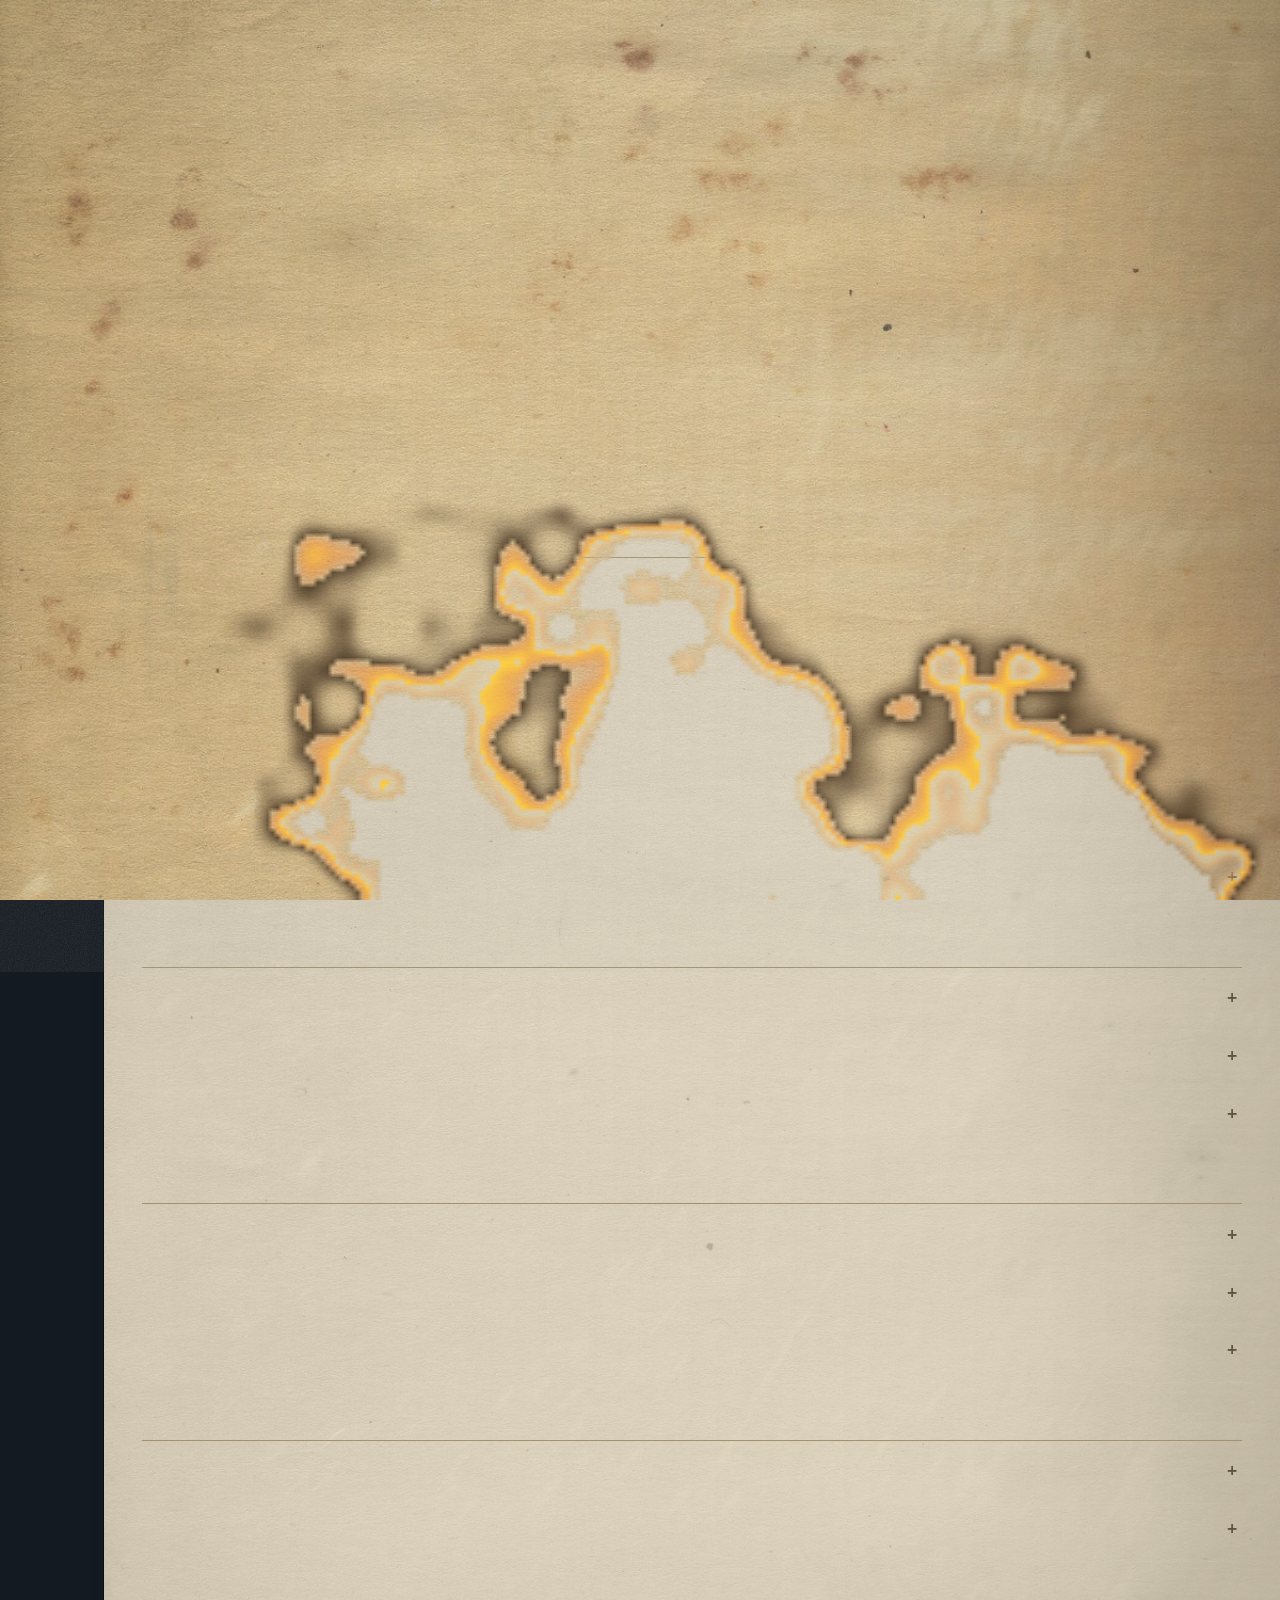
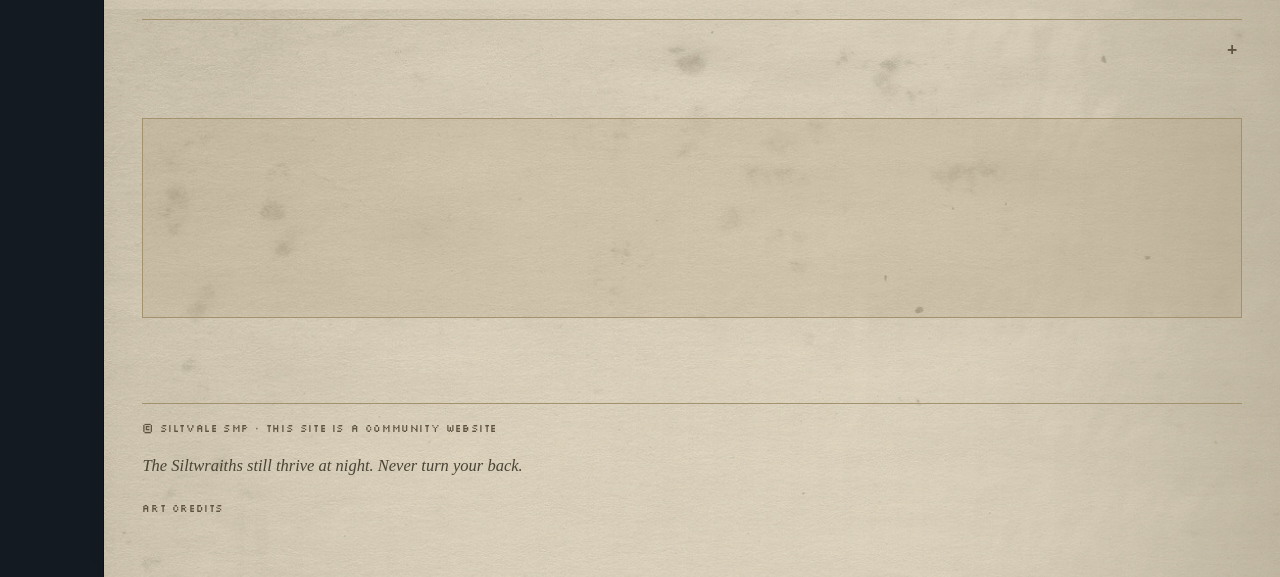
<file: faq/index.html>
<!DOCTYPE html>
<html lang="en">
<head>
<meta charset="utf-8">
<meta name="viewport" content="width=device-width, initial-scale=1.0">
<title>FAQ | Siltvale SMP</title>
<meta name="description" content="If you're new to Siltvale, this record should answer most of the questions you might have. Siltvale is still being built. Some answers will change as the…">
<meta name="theme-color" content="#141a21">
<link rel="canonical" href="https://siltvale.github.io/faq/">
<link rel="icon" href="../assets/icon.svg" type="image/svg+xml">
<link rel="alternate icon" href="../favicon.ico" sizes="32x32">
<link rel="apple-touch-icon" href="../assets/icon-180.png">
<meta property="og:site_name" content="Siltvale SMP">
<meta property="og:type" content="website">
<meta property="og:title" content="FAQ | Siltvale SMP">
<meta property="og:description" content="If you're new to Siltvale, this record should answer most of the questions you might have. Siltvale is still being built. Some answers will change as the…">
<meta property="og:url" content="https://siltvale.github.io/faq/">
<meta property="og:image" content="https://siltvale.github.io/assets/dither/vale-05.png">
<meta property="og:image:alt" content="Siltvale SMP">
<meta name="twitter:card" content="summary_large_image">
<meta name="twitter:title" content="FAQ | Siltvale SMP">
<meta name="twitter:description" content="If you're new to Siltvale, this record should answer most of the questions you might have. Siltvale is still being built. Some answers will change as the…">
<meta name="twitter:image" content="https://siltvale.github.io/assets/dither/vale-05.png">
<link rel="preconnect" href="https://fonts.googleapis.com">
<link rel="preconnect" href="https://fonts.gstatic.com" crossorigin>
<link href="https://fonts.googleapis.com/css2?family=IM+Fell+English:ital@0;1&family=IM+Fell+English+SC&family=Silkscreen:wght@400;700&display=swap" rel="stylesheet">
<link rel="stylesheet" href="../assets/site.css?v=86c1cba6">
</head>
<body>

<nav class="cabinet" aria-label="Files">
  <div class="masthead">
    <span class="peek" aria-hidden="true">
      <i style="--c:#a9b0b5"></i>
      <i style="--c:#d9d3c6"></i>
      <i style="--c:#8e9aa4"></i>
      <i style="--c:#c9ad84"></i>
      <i style="--c:#b8b0a1"></i>
      <i style="--c:#9aa38f"></i>
      <i style="--c:#c7a986"></i>
      <i style="--c:#b0733f"></i>
    </span>
    <div>
      <div class="big">SILTVALE</div>
      <div class="sub">Archive // 01-07</div>
    </div>
    <div class="foot">FILE__01//</div>
  </div>
  <div class="stack">
      <span class="slot" style="--i:0">
        <a class="file" href="../" data-view="home" style="--stock:#a9b0b5">
        <span class="rule"></span>
        <span class="lbl"><span class="c">FILE_01 //</span> Home</span>
        <span class="body">
          <span class="bars"></span>
          <span class="shot"><img src="../assets/dither/prev-home.png" alt="" loading="lazy"></span>
          <span class="cap">Main index</span>
          <span class="nm">Home</span>
        </span>
      </a>
      </span>
      <span class="slot" style="--i:1">
        <a class="file" href="../smp-info/" data-view="smp-info" style="--stock:#d9d3c6">
        <span class="rule"></span>
        <span class="lbl"><span class="c">FILE_02 //</span> SMP Info</span>
        <span class="body">
          <span class="bars"></span>
          <span class="shot"><img src="../assets/dither/prev-info.png" alt="" loading="lazy"></span>
          <span class="cap">Information</span>
          <span class="nm">SMP Info</span>
        </span>
      </a>
      </span>
      <span class="slot" style="--i:2">
        <a class="file" href="../history/" data-view="history" style="--stock:#8e9aa4">
        <span class="rule"></span>
        <span class="lbl"><span class="c">FILE_03 //</span> History</span>
        <span class="body">
          <span class="bars"></span>
          <span class="shot"><img src="../assets/dither/prev-history.png" alt="" loading="lazy"></span>
          <span class="cap">Archive</span>
          <span class="nm">History</span>
        </span>
      </a>
      </span>
      <span class="slot" style="--i:3">
        <a class="file" href="../apply/" data-view="applications" style="--stock:#c9ad84">
        <span class="rule"></span>
        <span class="lbl"><span class="c">FILE_04 //</span> Apply</span>
        <span class="body">
          <span class="bars"></span>
          <span class="shot"><img src="../assets/dither/prev-apply.png" alt="" loading="lazy"></span>
          <span class="cap">Applications</span>
          <span class="nm">Apply</span>
        </span>
      </a>
      </span>
      <span class="slot" style="--i:4">
        <a class="file" href="../faq/" data-view="faq" style="--stock:#b8b0a1">
        <span class="rule"></span>
        <span class="lbl"><span class="c">FILE_05 //</span> FAQ</span>
        <span class="body">
          <span class="bars"></span>
          <span class="shot"><img src="../assets/dither/prev-faq.png" alt="" loading="lazy"></span>
          <span class="cap">Questions</span>
          <span class="nm">FAQ</span>
        </span>
      </a>
      </span>
      <span class="slot" style="--i:5">
        <a class="file" href="../acknowledgements/" data-view="acknowledgements" style="--stock:#9aa38f">
        <span class="rule"></span>
        <span class="lbl"><span class="c">FILE_06 //</span> Acknowledge</span>
        <span class="body">
          <span class="bars"></span>
          <span class="shot"><img src="../assets/dither/prev-credits.png" alt="" loading="lazy"></span>
          <span class="cap">Credits</span>
          <span class="nm">Acknowledge</span>
        </span>
      </a>
      </span>
      <span class="slot" style="--i:6">
        <a class="file" href="../reviews/" data-view="reviews" style="--stock:#c7a986">
        <span class="rule"></span>
        <span class="lbl"><span class="c">FILE_07 //</span> Reviews</span>
        <span class="body">
          <span class="bars"></span>
          <span class="shot"><img src="../assets/dither/prev-reviews.png" alt="" loading="lazy"></span>
          <span class="cap">Community</span>
          <span class="nm">Reviews</span>
        </span>
      </a>
      </span>
      <span class="slot" style="--i:7">
        <a class="file" href="https://discord.gg/MQCfkwVxP5" target="_blank" rel="noopener" style="--stock:#b0733f;color:#f4ece0">
        <span class="rule"></span>
        <span class="lbl"><span class="c">LINK_OUT //</span> Discord</span>
        <span class="body">
          <span class="bars"></span>
          <span class="shot"><img src="../assets/dither/prev-discord.png" alt="" loading="lazy"></span>
          <span class="cap">Join Discord</span>
          <span class="nm">Discord</span>
        </span>
      </a>
      </span>
  </div>
</nav>

<div class="film" aria-hidden="true"></div>

<div class="sheet">

  <div class="banner" aria-label="SILTVALE">
    <div class="plates" aria-hidden="true">
      <img src="../assets/dither/carta-marina-banner-p.png" alt="">
      <img src="../assets/dither/codex-banner-p.png" alt="">
      <img src="../assets/dither/trumpeters-banner-p.png" alt="">
      <img src="../assets/dither/lichenes-banner-p.png" alt="">
      <img src="../assets/dither/ship-banner-p.png" alt="">
      <img src="../assets/dither/four-horsemen-banner-p.png" alt="">
      <img src="../assets/dither/plague-doctor-banner-p.png" alt="">
      <img src="../assets/dither/melencolia-banner-p.png" alt="">
    </div>
    <div class="stamp">Siltvale SMP // Official</div>
    <div class="title">
      <h1>SILTVALE</h1>
      <small>Siltvale SMP Official</small>
    </div>
  </div>

  <div class="view" id="v-home">
    <div class="head"><h2>Home</h2><span>File_01 // Main index</span></div>
  <div class="wrap home">
    <div class="desk">

      <aside class="col-l">
        <div class="pan">
          <h4><b><span id="cal-title">Month</span></b>
            <span class="nav"><button type="button" id="cal-prev" aria-label="Previous month">&#8592;</button><button type="button" id="cal-next" aria-label="Next month">&#8594;</button></span>
          </h4>
          <div class="in cal">
            <table id="cal" aria-label="Calendar"><thead><tr><th>S</th><th>M</th><th>T</th><th>W</th><th>T</th><th>F</th><th>S</th></tr></thead><tbody></tbody></table>
            <p class="cal-key"><b></b> OOC Events &middot; Sundays<br><b class="b2"></b> Lore Channel Update &middot; Wednesdays</p>
            <ul class="events" id="cal-events"></ul>
          </div>
        </div>

        <div class="pan">
          <h4><b>Link us</b></h4>
          <div class="in linkus">
            <a class="badge88" href="../"><span>SILTVALE</span><small>archive</small></a>
            <p class="snip">&lt;a href=&quot;siltvalesmp.github.io&quot;&gt;</p>
            <p class="tiny">Feel free to hotlink.</p>
          </div>
        </div>

        <div class="pan">
          <h4><b>Founders</b></h4>
          <div class="in nb">
            <span>SUI</span><span>VI</span>
          </div>
        </div>

        <div class="pan">
          <h4><b>Records</b></h4>
          <div class="in tally">
            <span class="counter" id="hits">0000000</span>
            <p class="tiny">files recovered</p>
          </div>
        </div>
      </aside>

      <div class="col-m">
        <section>
          <p class="record">Welcome to the official website</p>
          <h1 class="page-title">Silt<i>vale</i></h1>
          <p class="lede">A Minecraft SMP built around its community, its stories, and the strange little world that developed between them.</p>
          <div class="status-strip">
            <span>Status <b>Active</b></span>
            <span>Server <b>Online</b></span>
            <span>Access <b>Community</b></span>
          </div>
        </section>

        <section>
          <p class="record">About Siltvale</p>
          <h2 class="section-title">What is Siltvale?</h2>
          <p>Siltvale is a Minecraft survival multiplayer server built around its players and the world they create together.</p>
<p>This website serves as an archive of the server: its history, community, information, and everything that makes Siltvale what it is.</p>
<p>More information about the SMP will be added here once the official details are available.</p>
          <div class="grid">
            <div class="card"><h3>Community</h3><p>A server is nothing without the people who inhabit it.</p></div>
            <div class="card"><h3>Lore</h3><p>Every world has a history. Siltvale is no different.</p></div>
            <div class="card"><h3>World</h3><p>Explore the world, settlements, builds and stories of Siltvale.</p></div>
            <div class="card"><h3>People</h3><p>Meet the players who make Siltvale what it is.</p></div>
          </div>
        </section>

        <section>
          <p class="record">Explore</p>
          <div class="index">
            <a href="../smp-info/"><span class="no">02</span><span><strong>SMP Info</strong><span>Server information / features / details</span></span></a>
            <a href="../history/"><span class="no">03</span><span><strong>History</strong><span>The history and development of Siltvale</span></span></a>
            <a href="../apply/"><span class="no">04</span><span><strong>Apply</strong><span>Find out how to become part of the community</span></span></a>
          </div>
        </section>
      </div>

      <aside class="col-r">
        <div class="pan">
          <h4><b>Art from the vale</b>
            <span class="nav"><button type="button" id="art-prev" aria-label="Previous">&#8592;</button><button type="button" id="art-next" aria-label="Next">&#8594;</button></span>
          </h4>
          <div class="in art">
            <div class="art-frame"><img id="art-img" src="../assets/dither/carta-marina-p.png" alt="Artwork from the Siltvale community"></div>
            <p class="art-cap" id="art-cap">Untitled</p>
            <p class="tiny" id="art-by">unattributed</p>
          </div>
        </div>

        <div class="pan">
          <h4><b>Overheard</b></h4>
          <div class="in quote"><p id="quote">&nbsp;</p></div>
        </div>

        <div class="pan">
          <h4><b>Wax cylinder</b></h4>
          <div class="in player">
            <div class="pl-row">
              <button type="button" id="pl-btn" aria-label="Play">&#9654;</button>
              <span class="pl-track" id="pl-track">Siltvale theme</span>
            </div>
            <div class="pl-bar"><i id="pl-fill"></i></div>
            <div class="pl-row tiny"><span id="pl-time">0:00</span><span id="pl-next" class="pl-skip" role="button" tabindex="0">next &#8594;</span></div>
          </div>
        </div>

        <div class="pan">
          <h4><b>Sneak peek</b></h4>
          <div class="in peekbox" style="padding:0">
            <div class="scope" data-scope="peek" data-zoom="2.2">
              <img src="../assets/dither/vale-01.png" alt="A view of the Siltvale server">
              <span class="hud tl"><span class="rec">&#9679;</span> REC</span>
              <span class="grab-hint">drag to look</span>
            </div>
            <div class="scope-nav">
              <button type="button" data-step="-1" aria-label="Previous view">&#8592;</button>
              <span data-cap>The machine hall</span>
              <button type="button" data-step="1" aria-label="Next view">&#8594;</button>
            </div>
          </div>
        </div>

        <div class="pan">
          <h4><b>In the vale</b></h4>
          <div class="in doing holds">
            <ul>
              <li>
                <button type="button" class="hold">
                  <span class="hold-top"><b>Wastestead (Season 1)</b><i aria-hidden="true">&#9656;</i></span>
                  <span class="hold-theme"><span>Desperate attempt of survival</span></span>
                </button>
              </li>
              <li>
                <button type="button" class="hold">
                  <span class="hold-top"><b>Driftmoor (Season 2)</b><i aria-hidden="true">&#9656;</i></span>
                  <span class="hold-theme"><span>Failed attempt of preservation</span></span>
                </button>
              </li>
              <li>
                <button type="button" class="hold">
                  <span class="hold-top"><b>Orswyn (Season 3)</b><i aria-hidden="true">&#9656;</i></span>
                  <span class="hold-theme"><span>Rituals and psychological warfare</span></span>
                </button>
              </li>
            </ul>
          </div>
        </div>

        <div class="pan">
          <h4><b>Join</b></h4>
          <div class="in">
            <p class="tiny">Applications and the server IP go through the Discord.</p>
            <a class="pan-btn" href="https://discord.gg/MQCfkwVxP5" target="_blank" rel="noopener">Join the Discord</a>
          </div>
        </div>
      </aside>

    </div>
  </div>

  </div>
  <div class="view" id="v-smp-info">
    <div class="head"><h2>SMP Info</h2><span>File_02 // Information</span></div>
  <div class="wrap">
    <section>
      <p class="record">Siltvale SMP / Document 02 / File 02 / 07</p>
      <h1 class="page-title">Survive <i>the Silt.</i></h1>
      <p class="lede">Siltvale is a lore-focused, ARG-inspired Minecraft server built around environmental storytelling, mystery, and immersive roleplay.</p>

      <figure class="plate side">
        <img src="../assets/dither/ramelli-p.png" alt="Dithered title page of a 16th-century book of machines" loading="lazy">
        <figcaption>Diverse and artificial machines, a book passed down between generations</figcaption>
      </figure>

      <p>The world is filled with forgotten settlements, abandoned places, hidden records, and clues left behind by those who came before. Rather than simply telling its story, Siltvale allows players to discover it for themselves.</p>
<p>Explore the world, uncover strange records, solve puzzles and ciphers, and slowly piece together the history of a world that has been lost to time.</p>
<p>Every ruin, journal, and landmark may hold a piece of something larger.</p>
      <div class="clear"></div>

      <div class="grid">
        <div class="card">
          <h3>Server type</h3>
          <ul><li>Lore-focused</li><li>ARG-inspired</li><li>Survival</li></ul>
        </div>
        <div class="card">
          <h3>Core themes</h3>
          <ul><li>Environmental storytelling</li><li>Mystery</li><li>Exploration</li><li>Roleplay</li><li>Community</li></ul>
        </div>
      </div>
    </section>

    <section>
      <p class="record">What we offer</p>
      <div class="offer">
        <div><div><h3>Immersive Roleplay</h3><p>Take part in collaborative storytelling where players help shape the world and its unfolding narrative.</p></div></div>
        <div><div><h3>Environmental Lore</h3><p>Discover stories hidden within the environment, from forgotten settlements and landmarks to records left behind by earlier inhabitants.</p></div></div>
        <div><div><h3>Puzzles &amp; Ciphers</h3><p>Follow clues, decipher strange messages, and solve ARG-inspired puzzles scattered throughout the world.</p></div></div>
        <div><div><h3>A World to Explore</h3><p>Explore a post-apocalyptic world shaped by discovery, player exploration, and the traces of a civilization that came before.</p></div></div>
        <div><div><h3>A Welcoming Community</h3><p>Siltvale is built around its players, creating a community-driven experience where people can explore, create, and tell stories together.</p></div></div>
      </div>

      <div class="goal">
        <p class="record">The goal of Siltvale</p>
        <h3>To create a world players will remember, and a place they'll always want to return to.</h3>
      </div>
    </section>
  </div>

  </div>
  <div class="view" id="v-history">
    <div class="head"><h2>History</h2><span>File_03 // Archive</span></div>
  <div class="wrap">
    <section>
      <p class="record">Siltvale archive / Record 003</p>
      <h1 class="page-title">The History <i>of Siltvale.</i></h1>
      <p class="lede">A record of the world before the Plague, the fall of Siltvale, and the generations that eventually returned to reclaim it.</p>

      <div class="frame">
        <div class="scope" data-scope="record" data-zoom="1.9">
          <img src="../assets/dither/vale-05.png" alt="Recovered footage of the vale: an overgrown structure beneath a great tree, fog across the ground">
          <span class="pillar l" aria-hidden="true"></span>
          <span class="pillar r" aria-hidden="true"></span>
          <span class="hud tl"><span class="rec">&#9679;</span> REC <span id="tc">00:00:00</span></span>
          <span class="hud br" data-cap>Siltvale, mainland</span>
          <span class="grab-hint">drag to look around</span>
        </div>
        <div class="scope-nav">
          <button type="button" data-step="-1" aria-label="Previous view">&#8592; prev</button>
          <span>Recovered footage, the vale as the returning parties found it</span>
          <button type="button" data-step="1" aria-label="Next view">next &#8594;</button>
        </div>
      </div>

      <div class="legend">
        <a href="../history/#age-2"><small>01 / Legend</small><strong>The Silt Plague</strong><span>The disaster that consumed the old world.</span></a>
        <a href="../history/#age-3"><small>02 / Residue</small><strong>The Siltwraiths</strong><span>The dead, changed into something beyond death.</span></a>
        <a href="../history/#age-5"><small>03 / Return</small><strong>The Reclaiming</strong><span>Descendants return to the homeland generations later.</span></a>
      </div>

      <p class="record">Historical record</p>
      <div class="ages">

        <div class="age" id="age-1">
          <div class="num">Age I <b>Before the Silt</b></div>
          <h3>The Age of Discovery</h3>
          <figure class="plate side">
            <img src="../assets/dither/design-for-a-flying-machine2-p.png" alt="Fragmented record / The dream of flying / One of the many prototypes" loading="lazy">
            <figcaption>Fragmented record / The dream of flying / One of the many prototypes</figcaption>
          </figure>
          <p>A millennium ago, during what descendants would eventually call the Renaissance period, the old world lived in their own ways. Lands stood as decentralized regions, each at the peak of their own brilliance.</p>
          <p>On the brink of an age defined by knowledge and self-sufficiency. The independance shaped the lives of countless people. New discoveries were being made, and technology was beginning to move the world toward a future built upon machinery.</p>
          <div class="clear"></div>
        </div>

        <div class="age" id="age-2">
          <div class="num">Age II <b></b></div>
          <h3>The Silt Plague</h3>
          <figure class="plate side">
            <img src="../assets/dither/black-death-gettyimages-515359722-p.png" alt="The Silt Plauge, illustrated as described by history" loading="lazy">
            <figcaption>The Silt Plauge, illustrated as described by history</figcaption>
          </figure>
          <p>The momentum was cut short as the Silt Plague spread and brought tides of diseases.</p>
          <p>It is said that they never developed a cure. Along with that, the cause of the disease and how it spread remained unknown. This pushed people to flee to other settlements, then to farther distant parts of the island, contributing to the spread of the plague.</p>
          <p>There were known populations that were saved (for a while), those that were isolated, or those that were trapped for unknown reasons. Our history truly is fragmented.</p>
          <div class="clear"></div>
        </div>

        <div class="age" id="age-3">
          <div class="num">Age III <b>The Plague</b></div>
          <h3>The Silt</h3>
          <figure class="plate side">
            <img src="../assets/dither/lichenes-p.png" alt="Dithered plate of pale lichens and mosses" loading="lazy">
            <figcaption>Natural record, pale Silt</figcaption>
          </figure>
          <p>Gray and faintly fine beneath the sun, the Silt moved across continents and swallowed the homes of different races.</p>
          <p>Biomes withered, settlements disappeared, and the vibrance of the world slowly faded beneath the spreading Silt.</p>
          <div class="aside">
            <small>Natural record / Silt</small>
            <strong>Pale Moss</strong>
            <p>Pale moss became one of the remnants associated with the Silt. Life continued to grow within the ruins of the old world, intertwining with abandoned structures and forgotten machinery.</p>
          </div>
          <div class="clear"></div>
        </div>

        <div class="age wraith" id="age-4">
          <div class="num">Age IV <b>The Creaking</b></div>
          <h3>The Siltwraiths</h3>
          <figure class="plate side">
            <img src="../assets/dither/trumpeters-p.png" alt="Dithered woodcut of skeletons sounding trumpets" loading="lazy">
            <figcaption>Entity record, the Creaking</figcaption>
          </figure>
          <p>The Silt did not merely consume lives. Over decades, it acquired enough consciousness, enough residue from those it had claimed, to become something new.</p>
          <p>From the drifting haze emerged creatures unlike anything the world had previously known.</p>
          <blockquote>Never turn your back.<cite>An old warning passed between survivors</cite></blockquote>
          <blockquote>Don't look away.<cite>The Creaking</cite></blockquote>
          <div class="aside wraith">
            <small>Entity record</small>
            <strong>The Creaking</strong>
            <p>Siltwraiths became the beginning of the apocalypse. They emerged from the haze as the world was already being consumed, turning the remains of the dead against the living.</p>
          </div>
          <div class="clear"></div>
        </div>

        <div class="age" id="age-5">
          <div class="num">Age V <b>The Fall</b></div>
          <h3>The End of Siltvale</h3>
          <p>The Silt Plague and the apocalypse of the Siltwraiths eventually consumed Siltvale.</p>
          <p>The survivors had little choice. They fled the choking Silt and scattered across distant islands.</p>
          <p>Those scattered populations began forging a thalassocracy, bound together by the ocean and by a shared history that could not be forgotten.</p>
          <blockquote>The homeland was lost, but its history travelled with those who survived.</blockquote>
        </div>

        <div class="age" id="age-6">
          <div class="num">Age VI <b>Generations later</b></div>
          <h3>The Reclaiming</h3>
          <figure class="plate side">
            <img src="../assets/dither/ship-p.png" alt="Dithered wash drawing of a ship caught among ice" loading="lazy">
            <figcaption>The crossing, a vessel of the scattering</figcaption>
          </figure>
          <p>Generations passed. The descendants of those populations who survived eventually turned their attention back toward the mainland.</p>
          <blockquote>The Plague has ended and the Siltwraiths have become nocturnal. The mainland, our homeland, is to be reclaimed.</blockquote>
          <p>Word spread across the islands. The homeland that had been abandoned was no longer unreachable.</p>
          <p>The descendants would return to Siltvale and attempt to reclaim what had been lost.</p>
          <div class="clear"></div>
        </div>

        <div class="age wraith" id="age-7">
          <div class="num">Age VII <b>The Return</b></div>
          <h3>What Remains</h3>
          <p>The Siltwraiths still thrive at night. Their existence raises questions that remain unanswered.</p>
          <div class="questions">
            <div><small class="qn">Question / 001</small><strong>Residue</strong><p>Are the Siltwraiths simply residue left behind by death, or is there something more within them?</p></div>
            <div><small class="qn">Question / 002</small><strong>Behavior</strong><p>Do they possess patterns, behaviors, communication, or even emotions?</p></div>
          </div>
          <p style="margin-top:1.2rem">Whatever the answer may be, the Siltwraiths remain a reminder of the lives lost during the Plague.</p>
        </div>

        <div class="age" id="age-8">
          <div class="num">Age VIII <b>The New World</b></div>
          <h3>A Shattered World</h3>
          <figure class="plate side">
            <img src="../assets/dither/codex-p.png" alt="Dithered page of machine studies" loading="lazy">
            <figcaption>Machine studies, knowledge from before the Plague</figcaption>
          </figure>
          <p>The reclaiming of Siltvale is not simply a battle against monsters. It is a struggle to survive within a world that no longer resembles the one remembered by history.</p>
          <p>Machinery lies abandoned and overgrown, remnants of knowledge from an age that existed before the Plague.</p>
          <p>Descendants rediscover these machines and technologies through knowledge passed down between generations.</p>
          <p>Nature has grown over the remains of civilization. Ruins, machinery, moss, and forgotten technology now exist together.</p>
          <div class="clear"></div>
        </div>

      </div>

      <div class="fate">
        <div class="glyph">&#8761; &#8330; &#10030; . &#8761; &#8330; &#729; &#8901;&#729; &#8761; &#2410; &#734;</div>
        <h3>What awaits your fate?</h3>
        <p>Islands foreign to one another, yet bound by the same history, set sail toward the land they once all called home.</p>
        <p class="q">Will you trust another foreign soul?</p>
        <p class="q">Will you meet a friend?</p>
        <p class="q">Or an enemy?</p>
      </div>
    </section>
  </div>

  </div>
  <div class="view" id="v-applications">
    <div class="head"><h2>Apply</h2><span>File_04 // Applications</span></div>
  <div class="wrap">
    <section>
      <p class="record">Siltvale archive / Record 004</p>
      <h1 class="page-title">Applications.</h1>
      <p class="lede">Help build the world of Siltvale and become part of the community behind it.</p>

      <p class="record" style="margin-top:2rem">We're looking for</p>
      <div class="roles">
        <div class="role">
          <div class="eye" aria-hidden="true">&#x13099;</div>
          <p class="rnum">01 / Builder</p>
          <h3>Builders</h3>
          <p>Tell stories through architecture, atmosphere, and detail.</p>
          <a href="https://discord.gg/MQCfkwVxP5" target="_blank" rel="noopener">Apply on Discord</a>
        </div>
        <div class="role">
          <div class="eye" aria-hidden="true">&#x13099;</div>
          <p class="rnum">02 / Visionary</p>
          <h3>Visionaries</h3>
          <p>Help write lore, mysteries, puzzles, ciphers, and environmental storytelling.</p>
          <a href="https://discord.gg/MQCfkwVxP5" target="_blank" rel="noopener">Apply on Discord</a>
        </div>
        <div class="role">
          <div class="eye" aria-hidden="true">&#x13099;</div>
          <p class="rnum">03 / Moderator</p>
          <h3>Moderators</h3>
          <p>Help keep the community engaged and structured for everyone.</p>
          <a href="https://discord.gg/MQCfkwVxP5" target="_blank" rel="noopener">Apply on Discord</a>
        </div>
      </div>

      <div class="note">
        <h4>Please note</h4>
        <p>All staff positions are voluntary and unpaid. We're looking for people who genuinely enjoy collaborating and creating something special together.</p>
      </div>

      <div class="goal">
        <div class="glyph">&#8761; &#8330; &#10030; . &#8761; &#8330; &#729; &#8901;&#729;</div>
        <h3>Build something worth remembering.</h3>
        <p style="margin:1rem auto 0;max-width:46ch;color:var(--bone-dim)">If you want to help build a world people will remember and a community they'll want to come back to, we'd love to have you.</p>
      </div>
    </section>
  </div>

  </div>
  <div class="view" id="v-faq">
    <div class="head"><h2>FAQ</h2><span>File_05 // Questions</span></div>
  <div class="wrap">
    <section>
      <p class="record">Frequently asked questions / Siltvale community archive</p>
      <h1 class="page-title">FAQ</h1>

      <div class="reader">
        <div class="panel">
          <h4>Reader's note</h4>
          <p>If you're new to Siltvale, this record should answer most of the questions you might have.</p>
        </div>
        <div class="panel">
          <h4>Before you enter</h4>
          <p>Siltvale is a community-driven world. There isn't one story waiting for you to follow. You help create it.</p>
        </div>
      </div>

      <div class="faq-group">
        <h3>General questions</h3>
        <details><summary>When will Siltvale launch?</summary><div class="a"><p>Siltvale is currently in beta testing.</p></div></details>
        <details><summary>Are there main characters or antagonists?</summary><div class="a"><p>No. Siltvale is a community-driven Minecraft server where players contribute to an evolving world through their characters, stories, and interactions.</p>
<p>It's up to you how you make your story matter.</p></div></details>
        <details><summary>Can I stream or make videos?</summary><div class="a"><p>Yes! Content creation is encouraged. We love seeing players create videos, streams, screenshots, artwork, and other content inspired by Siltvale.</p></div></details>
        <details><summary>Do I need roleplay experience?</summary><div class="a"><p>Not at all! Previous roleplay experience is helpful but not required.</p>
<p>We welcome both experienced and new roleplayers.</p></div></details>
        <details><summary>How will we communicate while roleplaying?</summary><div class="a"><p>We use both VC and Minecraft chats depending on preference and availability.</p></div></details>
        <details><summary>Can I apply for multiple roles?</summary><div class="a"><p>Yes! You can apply for multiple roles, such as lore writer, builder, moderator, and player at the same time.</p>
<p>We encourage it as long as you're up for the additional responsibility.</p></div></details>
      </div>

      <div class="faq-group">
        <h3>The world</h3>
        <details><summary>What's the biome of Siltvale's setting? Is it fully dead?</summary><div class="a"><p>Siltvale's settlements have the following biomes: Pale Biome, Dark Forest, Birch Forest, Old Growth Spruce Taiga, and a snowy mountain.</p>
<p>Therefore, Siltvale is not fully dead, considering it's been eons since the Plague and Apocalypse.</p>
<p>"We will start where most descendants first arrived at Siltvale."</p></div></details>
        <details><summary>Are races fully cosmetic?</summary><div class="a"><p>There are exceptions, as long as the race is not used to make the OC overpowered or turn them into a "chosen one" type of character.</p></div></details>
        <details><summary>Where will the first RP session begin?</summary><div class="a"><p>We will start where most descendants first arrived at Siltvale.</p></div></details>
      </div>

      <div class="faq-group">
        <h3>Groups &amp; civilizations</h3>
        <details><summary>Can players create their own groups?</summary><div class="a"><p>For groups, what actually matters is the lore and background.</p>
<p>It depends on the situation. For example, a group could have originally disbanded and your OC decides to recruit people to make it active again.</p>
<p>Or it could simply be a group your OC decides to establish from scratch.</p>
<p>Naturally, a recruitment post can then be made for it.</p></div></details>
        <details><summary>Will there be player-made civilizations and factions?</summary><div class="a"><p>Since the theme is reclamation, the settlements where players can reside are already made.</p>
<p>Players can add their own builds there. Groups can also create their own bases.</p></div></details>
        <details><summary>How do the settlement roles work?</summary><div class="a"><p>Settlements already exist as part of Siltvale's reclaimation theme.</p>
<p>Roles such as Settler, Drifter, Pathfinder and others help define how characters interact with the world.</p></div></details>
      </div>

      <div class="faq-group">
        <h3>Roleplay</h3>
        <details><summary>How does roleplay actually work? Is it instant?</summary><div class="a"><p>As long as you're around people, yes. However, it's completely okay to be idle if you're by yourself.</p>
<p>Roleplay naturally happens around the people and situations you're interacting with.</p></div></details>
        <details><summary>Will players be able to trade?</summary><div class="a"><p>Yes. What players trade for is their choice.</p>
<p>For example, you could trade one item for another player's item that you need.</p></div></details>
      </div>

      <div class="faq-group">
        <h3>Need more help?</h3>
        <details><summary>Who do I contact if I have questions?</summary><div class="a"><p>Feel free to open a <a href="https://discord.gg/MQCfkwVxP5" target="_blank" rel="noopener">Ticket</a> or contact a member of the <a href="https://discord.gg/MQCfkwVxP5" target="_blank" rel="noopener">staff team</a>.</p></div></details>
      </div>

      <div class="goal">
        <h3>Still have a question?</h3>
        <p style="margin:1rem auto 0;max-width:48ch;color:var(--bone-dim)">Siltvale is still being built. Some answers will change as the world, community, and story continue to develop. If something isn't covered here, ask the community.</p>
      </div>
    </section>
  </div>

  </div>
  <div class="view" id="v-acknowledgements">
    <div class="head"><h2>Acknowledge</h2><span>File_06 // Credits</span></div>
  <div class="wrap">
    <section>
      <p class="record">Siltvale / People who helped make this possible</p>
      <h1 class="page-title">Acknowledgements</h1>
      <p class="lede">No effort goes unseen.</p>

      <div class="ack-status">Early Acknowledgements <b>Finished</b></div>
      <p>Siltvale will continue to grow from here on out, and I want to acknowledge the people who helped carry it. Even when Siltvale was still uncertain, messy, an idea slowly becoming real, these were the people who stayed, created, contributed, and believed in what it could become.</p>

      <p class="room-note"><span class="d-hover">Hover a notice &middot; click to pin it open &middot; Esc to release</span><span class="d-tap">Tap a notice to read it &middot; tap again to release</span> &middot; the arrows walk you to the next board</p>

      <div class="no-write">
      <div class="room dr many" id="notice-room" style="--pan:0">
        <div class="room3d">
          <div class="wall ceil"><span class="spill"></span><span class="sh"></span></div>
          <div class="wall left"><span class="spill"></span><span class="sh"></span></div>
          <div class="wall right"><span class="spill"></span><span class="sh"></span></div>
          <div class="wall floor"><span class="spill"></span><span class="sh"></span></div>
          <div class="wall back">
            <span class="sh"></span>
            <div class="bays">
          <div class="bay on" style="--i:0" data-bay="0">
            <span class="spill"></span>

            <div class="rboard">
              <span class="beam"></span>
              <span class="nail a"></span><span class="nail b"></span><span class="nail c"></span><span class="nail d"></span>
              <div class="rplate">Siltvale // Acknowledgements <b>No effort goes unseen</b></div>
              <div class="rface">
            <article class="wp-item" style="--l:3%;--t:3.5%;--w:15%">
              <button type="button" class="wp p-tall has-face" aria-pressed="false" data-no="01" data-role="Overseer"
                      style="--rot:-3.2deg">
                <span class="tack l"></span><span class="tack r"></span>
                <span class="paper">
                  <span class="ptop">Wanted</span>
                  <span class="face" style="background-image:url('../assets/bounties/vi.png');background-position:50% 42%"><span class="noface">No likeness<br>on file</span></span>
                  <span class="pname">Rogue<i>[Vi]</i></span>
                  <span class="prole">Overseer</span>
                  <span class="pfoot"><span>&#8470; 01</span><span>Acknowledged</span></span>
                </span>
              </button>
              <div class="p-ack">
                <p>Thank you for all of your support behind the scenes within Siltvale. “We’re in this together.” That genuinely meant a lot more than I could put into words!</p>
              <p>Thank you for trusting in me and keeping up despite my messy pace, for always understanding, hearing me out, and choosing to stay and listen no matter how complicated things seem. I want you to always remember that I appreciate your hard work and I see your efforts.</p>
              </div>
            </article>
            <article class="wp-item" style="--l:21.5%;--t:8.5%;--w:15%">
              <button type="button" class="wp p-frame has-face" aria-pressed="false" data-no="02" data-role="Visionary"
                      style="--rot:2.1deg">
                <span class="tack c"></span>
                <span class="paper">
                  <span class="ptop">Wanted</span>
                  <span class="face" style="background-image:url('../assets/bounties/timfinn.png');background-position:50% 52%"><span class="noface">No likeness<br>on file</span></span>
                  <span class="pname">Timfinn<i>[Silver]</i></span>
                  <span class="prole">Visionary</span>
                  <span class="pfoot"><span>&#8470; 02</span><span>Acknowledged</span></span>
                </span>
              </button>
              <div class="p-ack">
                <p>Thank you for being one of the earliest people to help shape the direction and atmosphere of Siltvale. Your ideas, support, and presence during development genuinely mattered more than you probably realize.</p>
              </div>
            </article>
            <article class="wp-item" style="--l:40%;--t:2%;--w:20%">
              <button type="button" class="wp p-map has-face" aria-pressed="false" data-no="03" data-role="Builder"
                      style="--rot:-1.4deg">
                <span class="tape l"></span><span class="tape r"></span><span class="tape bl"></span><span class="tape br"></span>
                <span class="paper">
                  <span class="ptop">Wanted</span>
                  <span class="face" style="background-image:url('../assets/bounties/breadzyy.png');background-position:50% 52%"><span class="noface">No likeness<br>on file</span></span>
                  <span class="pname">breadzyy_</span>
                  <span class="prole">Builder</span>
                  <span class="pfoot"><span>&#8470; 03</span><span>Acknowledged</span></span>
                </span>
              </button>
              <div class="p-ack">
                <p>Thank you for constantly showing up and bringing life into Siltvale through your assistance and builds. The abandoned factory, sewer entrance, and the atmosphere you helped create became part of what makes the world feel real.</p>
              <p>You've truly achieved a lot and gained experiences and I'm proud of you!</p>
              </div>
            </article>
            <article class="wp-item" style="--l:63%;--t:6.5%;--w:15%">
              <button type="button" class="wp p-scroll has-face" aria-pressed="false" data-no="04" data-role="Craftwright / Visionary"
                      style="--rot:1.6deg">
                <span class="roll t"></span><span class="roll b"></span>
                <span class="paper">
                  <span class="ptop">Wanted</span>
                  <span class="face" style="background-image:url('../assets/bounties/phasma.png');background-position:44% 48%"><span class="noface">No likeness<br>on file</span></span><span class="seal"></span>
                  <span class="pname">Phasma</span>
                  <span class="prole">Craftwright / Visionary</span>
                  <span class="pfoot"><span>&#8470; 04</span><span>Acknowledged</span></span>
                </span>
              </button>
              <div class="p-ack">
                <p>Thank you for contributing not only through builds, but also through the ideas you brought into the world. Your contributions helped expand Siltvale beyond just structures and into something with depth and story.</p>
              <p>Thank you for pouring your passion in creating into Siltvale! I’m so proud of everything you’ve built. I genuinely appreciate you taking initiatives and contributing so much help!</p>
              </div>
            </article>
            <article class="wp-item" style="--l:5.5%;--t:51%;--w:15%">
              <button type="button" class="wp p-tall has-face" aria-pressed="false" data-no="05" data-role="Keeper / Visionary / Builder"
                      style="--rot:-6.5deg">
                <span class="tack l"></span><span class="tack r"></span>
                <span class="paper">
                  <span class="ptop">Wanted</span>
                  <span class="face" style="background-image:url('../assets/bounties/zay.png');background-position:50% 42%"><span class="noface">No likeness<br>on file</span></span>
                  <span class="pname">Zay</span>
                  <span class="prole">Keeper / Visionary / Builder</span>
                  <span class="pfoot"><span>&#8470; 05</span><span>Acknowledged</span></span>
                </span>
              </button>
              <div class="p-ack">
                <p>Thank you for the creativity and energy you brought into Siltvale. You pushed yourself to learn a lot of things you didn’t know and gained a lot of experience. Be proud of your achievements!</p>
              <p>You’ve helped lay the foundation of Siltvale in more ways than you realize.</p>
              </div>
            </article>
            <article class="wp-item" style="--l:55%;--t:52.5%;--w:15.5%">
              <button type="button" class="wp p-tall" aria-pressed="false" data-no="06" data-role="Visionary"
                      style="--rot:-8.5deg">
                <span class="tack l"></span><span class="tack r"></span>
                <span class="paper">
                  <span class="ptop">Wanted</span>
                  <span class="face"><span class="noface">No likeness<br>on file</span></span>
                  <span class="pname">Garcalarci<i>[Garlic]</i></span>
                  <span class="prole">Visionary</span>
                  <span class="pfoot"><span>&#8470; 06</span><span>Acknowledged</span></span>
                </span>
              </button>
              <div class="p-ack">
                <p>Thank you for bringing more life into Siltvale, not just through its lore but especially within the community. Knowing that you chose to take on this role partly because you believed in me, in Siltvale, and in everything I’ve worked for means more than I can put into words.</p>
              <p>I know you’ve given up being “simply a player” to help with something that matters so much to me, and I don’t take that lightly. It means the world to me.</p>
              </div>
            </article>
            <article class="wp-item" style="--l:80.5%;--t:53.5%;--w:15%">
              <button type="button" class="wp p-map" aria-pressed="false" data-no="07" data-role="Website Developer"
                      style="--rot:2deg">
                <span class="tape l"></span><span class="tape r"></span><span class="tape bl"></span><span class="tape br"></span>
                <span class="paper">
                  <span class="ptop">Wanted</span>
                  <span class="face"><span class="noface">No likeness<br>on file</span></span>
                  <span class="pname">Silv</span>
                  <span class="prole">Website Developer</span>
                  <span class="pfoot"><span>&#8470; 07</span><span>Acknowledged</span></span>
                </span>
              </button>
              <div class="p-ack">
                <p>Thank you for putting your time and effort into creating the original website and laying the foundation for what it would eventually become.</p>
              </div>
            </article>
            <article class="wp-item" style="--l:81%;--t:4.5%;--w:15.5%">
              <button type="button" class="wp p-frame has-face" aria-pressed="false" data-no="08" data-role="Siltvale's Developer"
                      style="--rot:2deg">
                <span class="tack c"></span>
                <span class="paper">
                  <span class="ptop">Wanted</span>
                  <span class="face" style="background-image:url('../assets/bounties/screenshot-2026-09-18-132949---edited.png');background-position:50% 50%"><span class="noface">No likeness<br>on file</span></span>
                  <span class="pname">Tarda</span>
                  <span class="prole">Siltvale's Developer</span>
                  <span class="pfoot"><span>&#8470; 08</span><span>Acknowledged</span></span>
                </span>
              </button>
              <div class="p-ack">
                <p>Thank you for taking Siltvale and its website further, shaping them as a whole while understanding the vision behind the project. Your work has truly given life to the core of Siltvale. I admire your passion and creativity, and I want you to know that your work puts people in awe (this website is already amazing but your other works are even more insane)! You’re truly great at what you do, and one day, I’ll be as cool as you!</p>
              </div>
            </article>
            <article class="wp-item" style="--l:28%;--t:52%;--w:19%">
              <button type="button" class="wp p-tall has-face" aria-pressed="false" data-no="09" data-role="Not yet recorded"
                      style="--rot:8deg">
                <span class="tack l"></span><span class="tack r"></span>
                <span class="paper">
                  <span class="ptop">Wanted</span>
                  <span class="face" style="background-image:url('../assets/bounties/screenshot-2026-10-31-at-5.37.28-pm.png');background-position:50% 50%"><span class="noface">No likeness<br>on file</span></span>
                  <span class="pname">Flutter</span>
                  <span class="prole">Not yet recorded</span>
                  <span class="pfoot"><span>&#8470; 09</span><span>Acknowledged</span></span>
                </span>
              </button>
              <div class="p-ack">
                <p>I'm especially grateful for your work efficiency and understanding of Siltvale's vision. Your initiation really helps out on reaching people as well as organize our shared space so much better! I want you to know that I don't take your efforts lightly and I genuinely appreciate them.</p>
              <p>Thank you for helping make management lighter.</p>
              </div>
            </article>
              </div>
            </div>

            <aside class="wsheet" aria-hidden="true">
              <span class="chain l"></span><span class="chain r"></span><span class="rod"></span>
              <div class="skin"><div class="rtext"><div class="rempty">
              <div class="mark">&#10013;</div>
              <p><span class="d-hover">Hover a notice to read it. Click to pin it open.</span><span class="d-tap">Tap a notice to read it.</span></p>
            </div></div><span class="shade"></span></div>
            </aside>

            <div class="torch a" style="--x:2.5%;--y:30%"><span class="light"></span><span class="stick"></span><span class="flame"></span></div>
            <div class="torch b" style="--x:75%;--y:30%"><span class="light"></span><span class="stick"></span><span class="flame"></span></div>

            <div class="bx t-barrel" style="--x:2;--y:0;--z:3;--w:9;--h:10;--d:9"><i class="f fr"></i><i class="f lf"></i><i class="f rt"></i><i class="f tp"></i></div>
            <div class="bx t-barrel" style="--x:12;--y:0;--z:2;--w:9;--h:10;--d:9"><i class="f fr"></i><i class="f lf"></i><i class="f rt"></i><i class="f tp"></i></div>
            <div class="bx t-barrel" style="--x:7;--y:10;--z:3;--w:9;--h:10;--d:9;--ry:6deg"><i class="f fr"></i><i class="f lf"></i><i class="f rt"></i><i class="f tp"></i></div>
            <div class="bx t-crate" style="--x:83.5;--y:0;--z:3;--w:10.5;--h:10;--d:10.5"><i class="f fr"></i><i class="f lf"></i><i class="f rt"></i><i class="f tp"></i></div>
            <div class="bx t-crate" style="--x:85;--y:10;--z:3.5;--w:8;--h:8;--d:8;--ry:12deg"><i class="f fr"></i><i class="f lf"></i><i class="f rt"></i><i class="f tp"></i></div>
            <div class="bx t-crate" style="--x:72.5;--y:0;--z:2;--w:9;--h:9;--d:9;--ry:-7deg"><i class="f fr"></i><i class="f lf"></i><i class="f rt"></i><i class="f tp"></i></div>
            <div class="bx t-crate prop-mid" style="--x:25;--y:0;--z:10;--w:10;--h:10;--d:10;--ry:5deg"><i class="f fr"></i><i class="f lf"></i><i class="f rt"></i><i class="f tp"></i></div>
            <div class="bx t-crate prop-mid" style="--x:36;--y:0;--z:12;--w:11;--h:11;--d:11;--ry:-4deg"><i class="f fr"></i><i class="f lf"></i><i class="f rt"></i><i class="f tp"></i></div>
            <div class="bx t-barrel prop-mid" style="--x:52;--y:0;--z:9;--w:9.5;--h:11;--d:9.5;--ry:-6deg"><i class="f fr"></i><i class="f lf"></i><i class="f rt"></i><i class="f tp"></i></div>
            <div class="bx t-barrel prop-mid" style="--x:62;--y:0;--z:11;--w:9.5;--h:11;--d:9.5;--ry:7deg"><i class="f fr"></i><i class="f lf"></i><i class="f rt"></i><i class="f tp"></i></div>
            <div class="bx t-crate prop-mid" style="--x:47;--y:11;--z:12;--w:8;--h:8;--d:8;--ry:9deg"><i class="f fr"></i><i class="f lf"></i><i class="f rt"></i><i class="f tp"></i></div>
            <div class="bx t-barrel" style="--x:-2;--y:0;--z:17;--w:11;--h:14;--d:11"><i class="f fr"></i><i class="f lf"></i><i class="f rt"></i><i class="f tp"></i></div>
            <div class="bx t-crate" style="--x:90;--y:0;--z:18;--w:12;--h:12;--d:12;--ry:6deg"><i class="f fr"></i><i class="f lf"></i><i class="f rt"></i><i class="f tp"></i></div>
          </div>
          <div class="bay" style="--i:1" data-bay="1" aria-hidden="true">
            <span class="spill"></span>

            <div class="rboard">
              <span class="beam"></span>
              <span class="nail a"></span><span class="nail b"></span><span class="nail c"></span><span class="nail d"></span>
              <div class="rplate">Siltvale // Acknowledgements <b>No effort goes unseen</b></div>
              <div class="rface">
            <article class="wp-item" style="--l:2.5%;--t:5.5%;--w:17%">
              <button type="button" class="wp p-map has-face" aria-pressed="false" data-no="10" data-role="Visionary"
                      style="--rot:-3.6deg">
                <span class="tape l"></span><span class="tape r"></span><span class="tape bl"></span><span class="tape br"></span>
                <span class="paper">
                  <span class="ptop">Wanted</span>
                  <span class="face" style="background-image:url('../assets/bounties/screenshot-2026-10-04-at-12.12.16-am.png');background-position:50% 50%"><span class="noface">No likeness<br>on file</span></span>
                  <span class="pname">Elly</span>
                  <span class="prole">Visionary</span>
                  <span class="pfoot"><span>&#8470; 10</span><span>Acknowledged</span></span>
                </span>
              </button>
              <div class="p-ack">
                <p>Your writings are able to reach other people, making our lore fragments possible. Thank you for choosing to invest time and work on Siltvale. I'm genuinely grateful for your support and contributions, especially during the moments when we needed them most. Your efforts has meant more to than you probably know.</p>
              </div>
            </article>
            <article class="wp-item" style="--l:45.5%;--t:2%;--w:20%">
              <button type="button" class="wp p-note pending" aria-pressed="false" data-no="11" data-role="Steward"
                      style="--rot:4.4deg">
                <span class="tack c"></span>
                <span class="paper">
                  <span class="ptop">Wanted</span>
                  <span class="pstamp">Pending</span>
                  <span class="pname">Jade</span>
                  <span class="prole">Steward</span>
                  <span class="pfoot"><span>&#8470; 11</span><span>Pending</span></span>
                </span>
              </button>
              <div class="p-ack">
                <p>Your acknowledgement is currently being written.</p>
              </div>
            </article>
            <article class="wp-item" style="--l:67%;--t:1.5%;--w:11.5%">
              <button type="button" class="wp p-note pending" aria-pressed="false" data-no="12" data-role="Not yet recorded"
                      style="--rot:4.6deg">
                <span class="tack c"></span>
                <span class="paper">
                  <span class="ptop">Wanted</span>
                  <span class="pstamp">Pending</span>
                  <span class="pname">Fish</span>
                  <span class="prole">Not yet recorded</span>
                  <span class="pfoot"><span>&#8470; 12</span><span>Pending</span></span>
                </span>
              </button>
              <div class="p-ack">
                <p>incredible work</p>
              </div>
            </article>
            <article class="wp-item" style="--l:80%;--t:1%;--w:10.5%">
              <button type="button" class="wp p-note pending" aria-pressed="false" data-no="13" data-role="Not yet recorded"
                      style="--rot:-4.2deg">
                <span class="tack c"></span>
                <span class="paper">
                  <span class="ptop">Wanted</span>
                  <span class="pstamp">Pending</span>
                  <span class="pname">Jan</span>
                  <span class="prole">Not yet recorded</span>
                  <span class="pfoot"><span>&#8470; 13</span><span>Pending</span></span>
                </span>
              </button>
              <div class="p-ack">
                <p>Your acknowledgement is currently being written.</p>
              </div>
            </article>
            <article class="wp-item" style="--l:22%;--t:6%;--w:16%">
              <button type="button" class="wp p-tall has-face" aria-pressed="false" data-no="14" data-role="Visionary"
                      style="--rot:0.5deg">
                <span class="tack l"></span><span class="tack r"></span>
                <span class="paper">
                  <span class="ptop">Wanted</span>
                  <span class="face" style="background-image:url('../assets/bounties/screenshot-2026-10-04-at-12.12.52-am-2.png');background-position:50% 50%"><span class="noface">No likeness<br>on file</span></span>
                  <span class="pname">Arden<i>[Funderstorm]</i></span>
                  <span class="prole">Visionary</span>
                  <span class="pfoot"><span>&#8470; 14</span><span>Acknowledged</span></span>
                </span>
              </button>
              <div class="p-ack">
                <p>Every ideas brought spark and inspiration for a broader story to be written, you helped make this happen. Thank you for contributing your creative writings!</p>
              </div>
            </article>
            <article class="wp-item" style="--l:5.5%;--t:61%;--w:12%">
              <button type="button" class="wp p-note pending" aria-pressed="false" data-no="15" data-role="Not yet recorded"
                      style="--rot:2deg">
                <span class="tack c"></span>
                <span class="paper">
                  <span class="ptop">Wanted</span>
                  <span class="pstamp">Pending</span>
                  <span class="pname">Armageddon (林玉国)</span>
                  <span class="prole">Not yet recorded</span>
                  <span class="pfoot"><span>&#8470; 15</span><span>Pending</span></span>
                </span>
              </button>
              <div class="p-ack">
                <p>Your acknowledgement is currently being written.</p>
              </div>
            </article>
            <article class="wp-item" style="--l:30%;--t:59%;--w:12%">
              <button type="button" class="wp p-note pending" aria-pressed="false" data-no="16" data-role="Not yet recorded"
                      style="--rot:2deg">
                <span class="tack c"></span>
                <span class="paper">
                  <span class="ptop">Wanted</span>
                  <span class="pstamp">Pending</span>
                  <span class="pname">Samy</span>
                  <span class="prole">Not yet recorded</span>
                  <span class="pfoot"><span>&#8470; 16</span><span>Pending</span></span>
                </span>
              </button>
              <div class="p-ack">
                <p>Your acknowledgement is currently being written.</p>
              </div>
            </article>
              </div>
            </div>

            <aside class="wsheet" aria-hidden="true">
              <span class="chain l"></span><span class="chain r"></span><span class="rod"></span>
              <div class="skin"><div class="rtext"><div class="rempty">
              <div class="mark">&#10013;</div>
              <p><span class="d-hover">Hover a notice to read it. Click to pin it open.</span><span class="d-tap">Tap a notice to read it.</span></p>
            </div></div><span class="shade"></span></div>
            </aside>

            <div class="torch a" style="--x:2.5%;--y:30%"><span class="light"></span><span class="stick"></span><span class="flame"></span></div>
            <div class="torch b" style="--x:75%;--y:30%"><span class="light"></span><span class="stick"></span><span class="flame"></span></div>

            <div class="bx t-barrel" style="--x:5;--y:0;--z:4;--w:9.4;--h:9.7;--d:8.9;--ry:3.6deg"><i class="f fr"></i><i class="f lf"></i><i class="f rt"></i><i class="f tp"></i></div>
            <div class="bx t-barrel" style="--x:12.2;--y:0;--z:1.6;--w:9.4;--h:9.7;--d:8.9;--ry:7.3deg"><i class="f fr"></i><i class="f lf"></i><i class="f rt"></i><i class="f tp"></i></div>
            <div class="bx t-barrel" style="--x:6;--y:10;--z:1.9;--w:9.3;--h:9.4;--d:9.1;--ry:5deg"><i class="f fr"></i><i class="f lf"></i><i class="f rt"></i><i class="f tp"></i></div>
            <div class="bx t-crate" style="--x:82.5;--y:0;--z:1.9;--w:9.7;--h:10.1;--d:10.6;--ry:4.8deg"><i class="f fr"></i><i class="f lf"></i><i class="f rt"></i><i class="f tp"></i></div>
            <div class="bx t-crate" style="--x:83.2;--y:10;--z:4.3;--w:7.9;--h:7.6;--d:8.6;--ry:15.8deg"><i class="f fr"></i><i class="f lf"></i><i class="f rt"></i><i class="f tp"></i></div>
            <div class="bx t-crate" style="--x:69.2;--y:0;--z:0.8;--w:9.4;--h:9.5;--d:9.4;--ry:0.5deg"><i class="f fr"></i><i class="f lf"></i><i class="f rt"></i><i class="f tp"></i></div>
            <div class="bx t-crate prop-mid" style="--x:25.3;--y:0;--z:11.1;--w:10.3;--h:10.2;--d:10.6;--ry:11.8deg"><i class="f fr"></i><i class="f lf"></i><i class="f rt"></i><i class="f tp"></i></div>
            <div class="bx t-crate prop-mid" style="--x:36.1;--y:0;--z:13.4;--w:11.7;--h:11.4;--d:10.4;--ry:-0.1deg"><i class="f fr"></i><i class="f lf"></i><i class="f rt"></i><i class="f tp"></i></div>
            <div class="bx t-barrel prop-mid" style="--x:55.2;--y:0;--z:8.9;--w:9.6;--h:11.2;--d:9.8;--ry:-7.6deg"><i class="f fr"></i><i class="f lf"></i><i class="f rt"></i><i class="f tp"></i></div>
            <div class="bx t-barrel prop-mid" style="--x:63.8;--y:0;--z:12.4;--w:9.9;--h:10.7;--d:9.8;--ry:0.5deg"><i class="f fr"></i><i class="f lf"></i><i class="f rt"></i><i class="f tp"></i></div>
            <div class="bx t-crate prop-mid" style="--x:50.5;--y:11;--z:12.4;--w:8.2;--h:7.4;--d:8.4;--ry:4.8deg"><i class="f fr"></i><i class="f lf"></i><i class="f rt"></i><i class="f tp"></i></div>
            <div class="bx t-crate" style="--x:89.2;--y:0;--z:17.6;--w:12.6;--h:12.5;--d:12.3;--ry:1deg"><i class="f fr"></i><i class="f lf"></i><i class="f rt"></i><i class="f tp"></i></div>
          </div>
            </div>
          </div>
        </div>
        <button type="button" class="rnav prev" aria-label="Walk to the previous board" disabled><span></span></button>
        <button type="button" class="rnav next" aria-label="Walk to the next board"><span></span></button>
      </div>
      <div class="rdots" role="tablist" aria-label="Notice boards">
        <button type="button" role="tab" data-go="0" aria-selected="true" class="on"><i></i>Board 1</button>
        <button type="button" role="tab" data-go="1" aria-selected="false"><i></i>Board 2</button>
      </div>
      <div class="room-reader" aria-live="polite"><div class="rempty">
              <div class="mark">&#10013;</div>
              <p><span class="d-hover">Hover a notice to read it. Click to pin it open.</span><span class="d-tap">Tap a notice to read it.</span></p>
            </div></div>
      </div>

      <div class="message">
        <h4>A message to everyone</h4>
        <p>Siltvale continues to grow because of everyone’s hard work in turning ideas into action. I’m so proud of what our team has achieved so far, so I genuinely wanted to make sure your efforts did not go unseen. Thank you all for helping turn this project into something real.</p>
      </div>
    </section>
  </div>

  </div>
  <div class="view" id="v-reviews">
    <div class="head"><h2>Reviews</h2><span>File_07 // Community</span></div>
  <div class="wrap">
    <section>
      <p class="record">Siltvale / Community archive</p>
      <h1 class="page-title">Reviews</h1>
      <p class="lede">Words from the people who experienced Siltvale.</p>
      <p>Siltvale is built around the people who choose to become part of it. These are some of the thoughts, experiences, and words shared by members of the community.</p>

      <div class="ack-status">Community Reviews <b>06 recorded reviews</b></div>
      <div class="reviews">
        <div class="review">
          <p class="rnum">Review 01</p>
          <h3>Easily one of the best!</h3>
          <p>Siltvale is such a unique SMP, especially because of how much thought goes into the lore. It actually feels like you're part of a world with a history rather than just another Minecraft server.</p>
          <p>The community is great, the atmosphere is amazing, and there's always something to look forward to. Definitely a server I'd recommend joining if you're looking for an SMP you can actually get invested in!</p>
          <cite>fluttersnow</cite>
        </div>
        <div class="review">
          <p class="rnum">Review 02</p>
          <h3>Siltvale SMP</h3>
          <p>Guys guys you should 100% join this super cool Minecraft server! Everyone's really welcoming and fun and the lore + builds are suuuuper duper awesome!</p>
          <cite>phasmanthusz</cite>
        </div>
        <div class="review">
          <p class="rnum">Review 03</p>
          <h3>10/10</h3>
          <p>The people are all so friendly and nice, especially that Garlic fella! Also the OOC events are fun!</p>
          <cite>garcalarci</cite>
        </div>
        <div class="review">
          <p class="rnum">Review 04</p>
          <h3>IT'S AMAZING!!!</h3>
          <p>Great moderation, NO CLUTTER, constant OOC events and did I mention that the moderation's great?</p>
          <p>Like, literally, this server's mods are the most helpful people I've ever met. I haven't been a part of this server for too long and I already know that it's great.</p>
          <p>You should absolutely join!!! We're going to have the best lore there is out there!</p>
          <cite>lejek63</cite>
        </div>
        <div class="review">
          <p class="rnum">Review 05</p>
          <h3>My Siltvale experience</h3>
          <p>Everyone there is friendly and it is nice to work on something creative with others following the same goal.</p>
          <cite>funderstorm630tre</cite>
        </div>
        <div class="review">
          <p class="rnum">Review 06</p>
          <h3>AVESOME (or is it AWESOME) SERVER</h3>
          <p>The server is really cool and friendly. All the people are friendly and nice. It has reallyy nice lore and a really cool world. Super excited for launch.</p>
          <cite>breadzyy__</cite>
        </div>
      </div>

      <div class="goal">
        <p class="record">Your experience matters</p>
        <h3 style="font-style:normal;font-size:1.15rem;max-width:54ch">Every person who joins Siltvale becomes part of its story. Whether you've been here from the beginning or just arrived, your experience helps shape the community and the world we're building together.</h3>
      </div>
    </section>
  </div>

  </div>

  <footer>
    <p>© Siltvale SMP · This site is a community website</p>
    <p class="last">The Siltwraiths still thrive at night. Never turn your back.</p>
    <details>
      <summary>Art credits</summary>
      <div class="credits">
        <p>Olaus Magnus, <em>Carta Marina</em> (1539). Public domain, via Wikimedia Commons.</p>
        <p>Leonardo da Vinci, <em>Codex Atlanticus</em>, f. 26v. Biblioteca Ambrosiana. Public domain, via Wikimedia Commons.</p>
        <p>Ernst Haeckel, <em>Lichenes</em>, from <em>Kunstformen der Natur</em> (1904). Public domain, via Wikimedia Commons.</p>
        <p>Hans Holbein the Younger, <em>The Trumpeters of Death</em>, from the Dance of Death. Cleveland Museum of Art, CC0.</p>
        <p>Gustave Doré, <em>Navire pris dans les glaces</em>. Public domain, via Wikimedia Commons.</p>
        <p>Albrecht Dürer, <em>The Four Horsemen</em> (1498). National Gallery of Art, CC0.</p>
        <p>Albrecht Dürer, <em>Melencolia I</em> (1514). National Gallery of Art, CC0.</p>
        <p>Paul Fürst, <em>Der Doctor Schnabel von Rom</em> (c. 1656). Public domain, via Wikimedia Commons.</p>
        <p>Agostino Ramelli, <em>Le diverse et artificiose machine</em> (1588), title page. Public domain, via Wikimedia Commons / DPLA.</p>
        <p>All plates reproduced as 1-bit dithers. Footage frame: Siltvale SMP.</p>
      </div>
    </details>
  </footer>

</div>
<div class="hint-skip" aria-hidden="true">click the page to finish writing</div>

<script>window.SILTVALE = {"page":"faq","routes":{"home":"../","smp-info":"../smp-info/","history":"../history/","applications":"../apply/","faq":"../faq/","acknowledgements":"../acknowledgements/","reviews":"../reviews/"},"titles":{"home":"Siltvale SMP | A lore-focused Minecraft SMP","smp-info":"SMP Info | Siltvale SMP","history":"History | Siltvale SMP","applications":"Apply | Siltvale SMP","faq":"FAQ | Siltvale SMP","acknowledgements":"Acknowledge | Siltvale SMP","reviews":"Reviews | Siltvale SMP"},"assets":"../assets/","weekly":{"0":["ev-a","OOC Events","Out-of-character community events, run every Sunday."],"3":["ev-b","Lore Channel Update","New lore is posted to the lore channel every Wednesday."]},"events":[{"date":"2026-09-25","label":"Vi's b-day","desc":"HAPPY BIRTHDAY VI!!!!","time":"","color":"ev-c"},{"date":"2027-04-06","label":"Sui's b-day","desc":"JOLLYY B-DAY SUII:D\n","time":"","color":"ev-a"}],"art":[["../assets/dither/carta-marina-p.png","Chart of the Scattering","from the island archives"],["../assets/dither/lichenes-p.png","Pale Growth, studied","a returning naturalist"],["../assets/dither/trumpeters-p.png","The Creaking, as drawn","a survivor of the Plague"],["../assets/dither/ship-p.png","Caught in the Ice","of the crossing"],["../assets/dither/melencolia-p.png","The Builder Waiting","unattributed"],["../assets/dither/ramelli-p.png","Machines, Diverse","recovered from the ruins"],["../assets/art/fotothek_df_tg_0006690_mechanik_-_wasserfo-rderung_-_pumpe-p.png","Water Raising Pump","EXP-014"]],"quotes":["Never turn your back.","Don't look away.","Once you have been to Siltvale, you will soon look back and find that you are not you anymore.","Many have attempted to reclaim life and thrive in the vale, but none ever return the same.","The Plague has ended and the Siltwraiths have become nocturnal.","Is it just residue of death, or something more with life?","They may have patterns, behaviors that communicate, or even emotions.","The homeland was lost, but its history travelled with those who survived.","Will you trust another foreign soul?","Every ruin, journal, and landmark may hold a piece of something larger."],"tracks":[{"name":"Siltvale theme","file":"../assets/audio/siltvale-theme.mp3","len":971},{"name":"Silt Wind","base":64,"wind":0.3,"creak":0,"len":210},{"name":"The Creaking","base":52,"wind":0.16,"creak":0.55,"len":240},{"name":"Tide of Islands","base":78,"wind":0.42,"creak":0.1,"len":195},{"name":"Pale Morning","base":96,"wind":0.12,"creak":0,"len":180}],"views":[["../assets/dither/vale-01.png","The machine hall"],["../assets/dither/screenshot-2026-10-03-at-7.14.15-pm-p.png","Service corridor, mainland"],["../assets/dither/vale-03.png","Militia outpost"],["../assets/dither/vale-04.png","Deep underground"],["../assets/dither/vale-05.png","Siltvale, mainland"],["../assets/dither/vale-06.png","The eye of Silt, built by the cult."],["../assets/dither/vale-07.png","Wastestead walls"],["../assets/dither/screenshot-2026-10-03-at-7.15.04-pm-p.png","Miner's Graveyard"],["../assets/dither/screenshot-2026-10-03-at-7.14.28-pm-p.png","Remnants of the past"]],"hits":{"min":1400,"max":2000},"hiddenTitle":"Don't look away."};</script>
<script src="../assets/site.js?v=86c1cba6"></script>
</body>
</html>
</file>
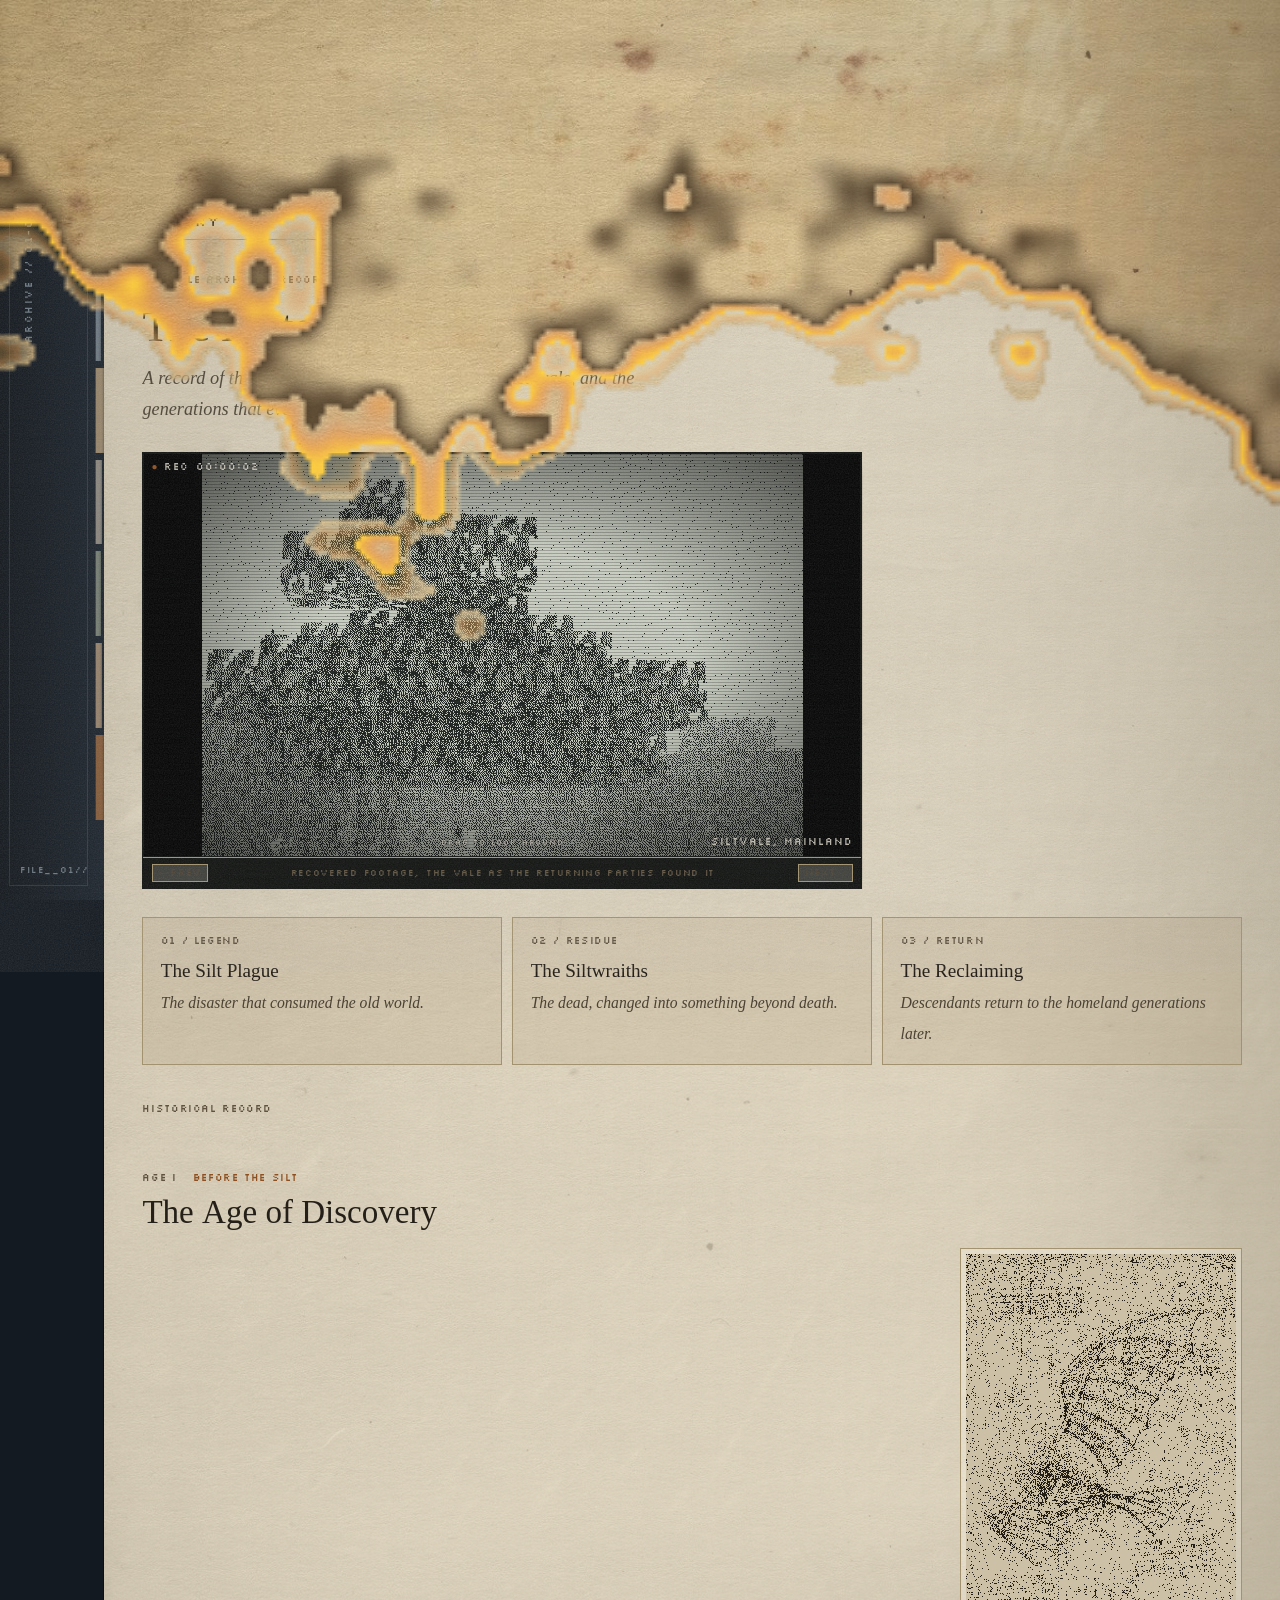
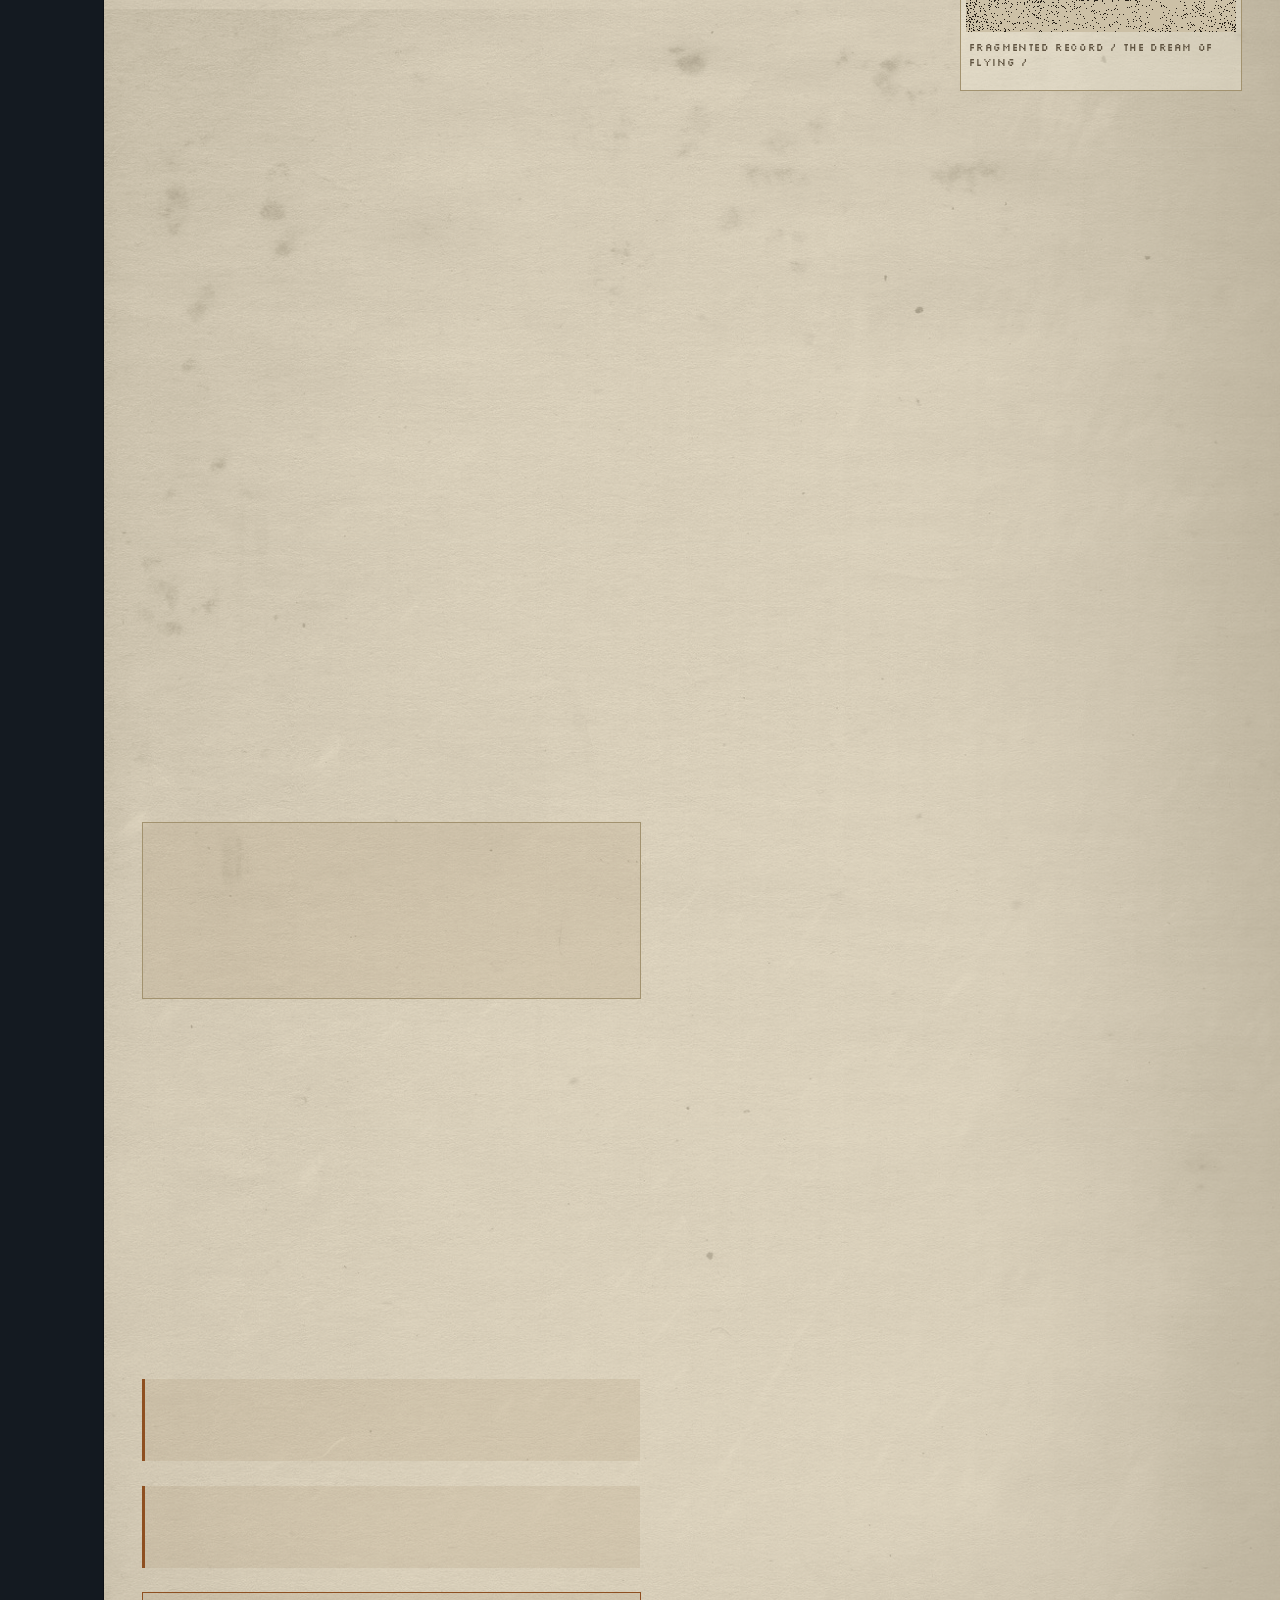
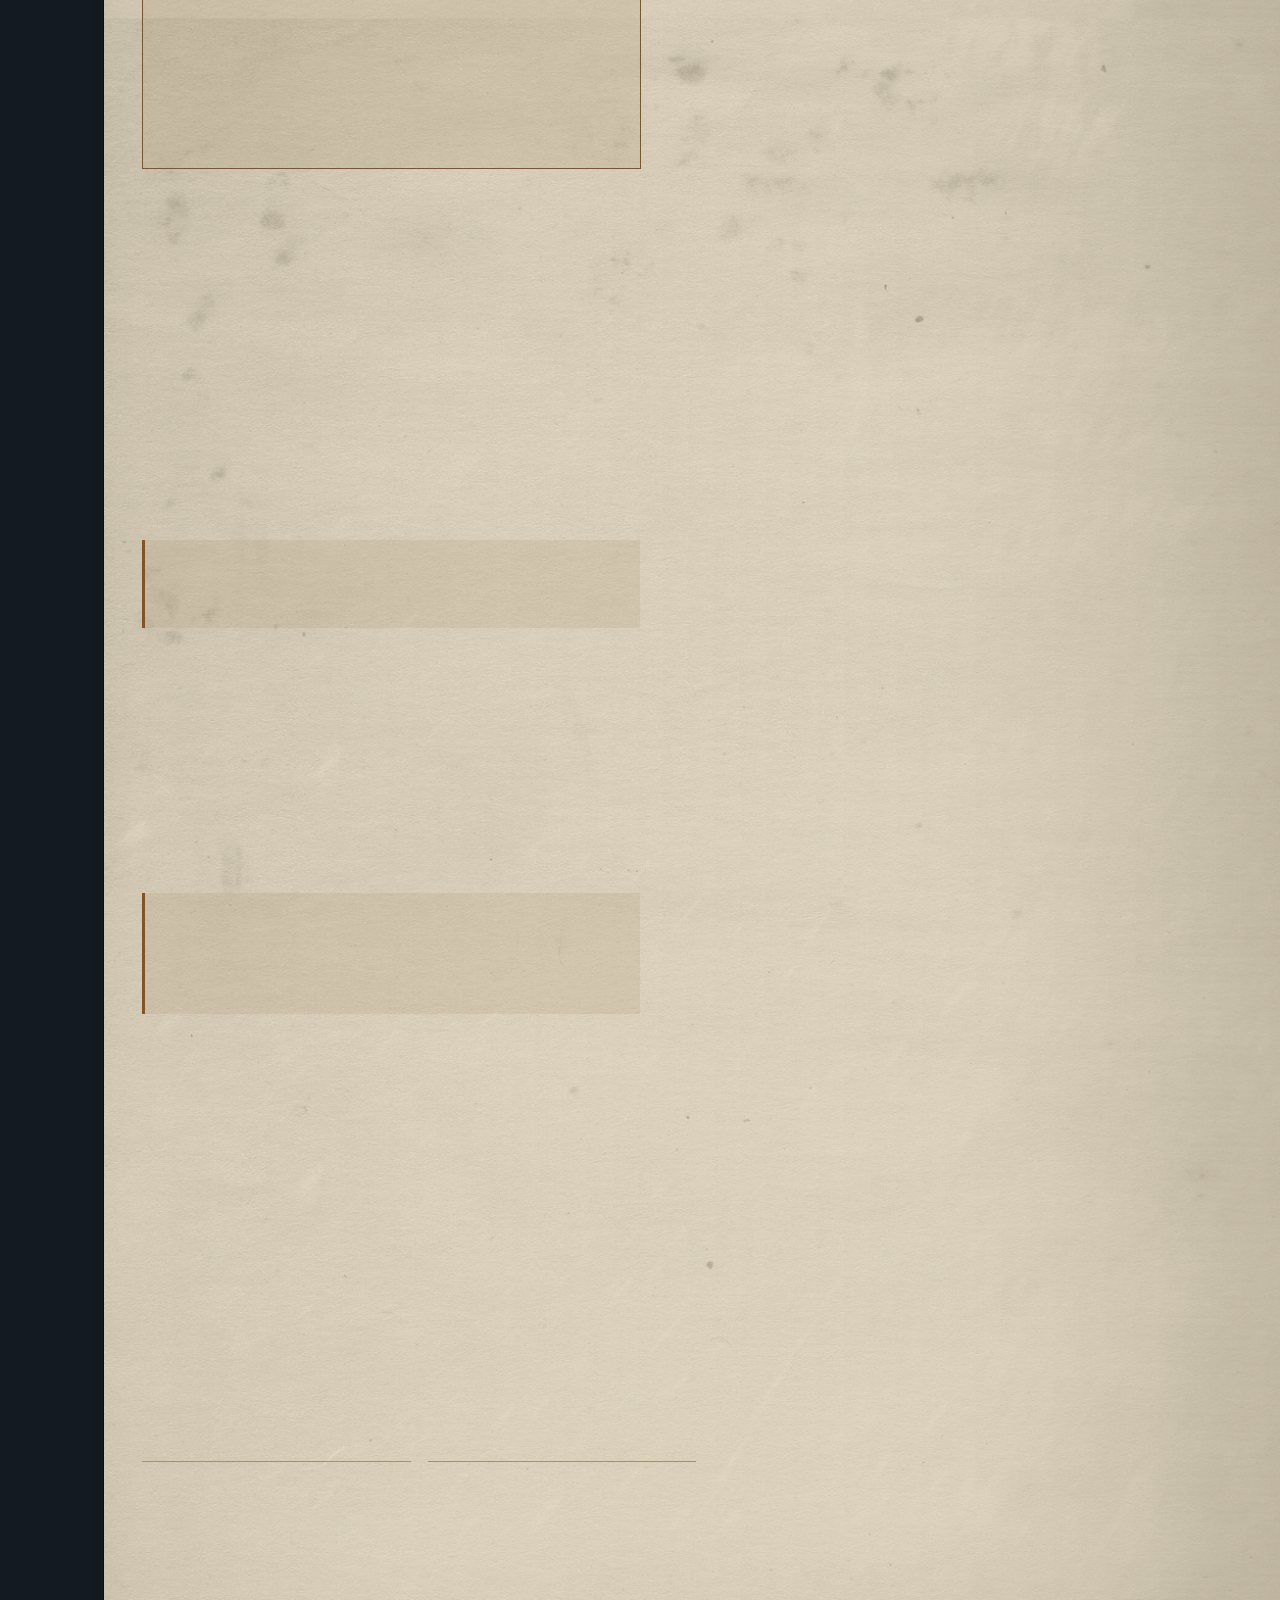
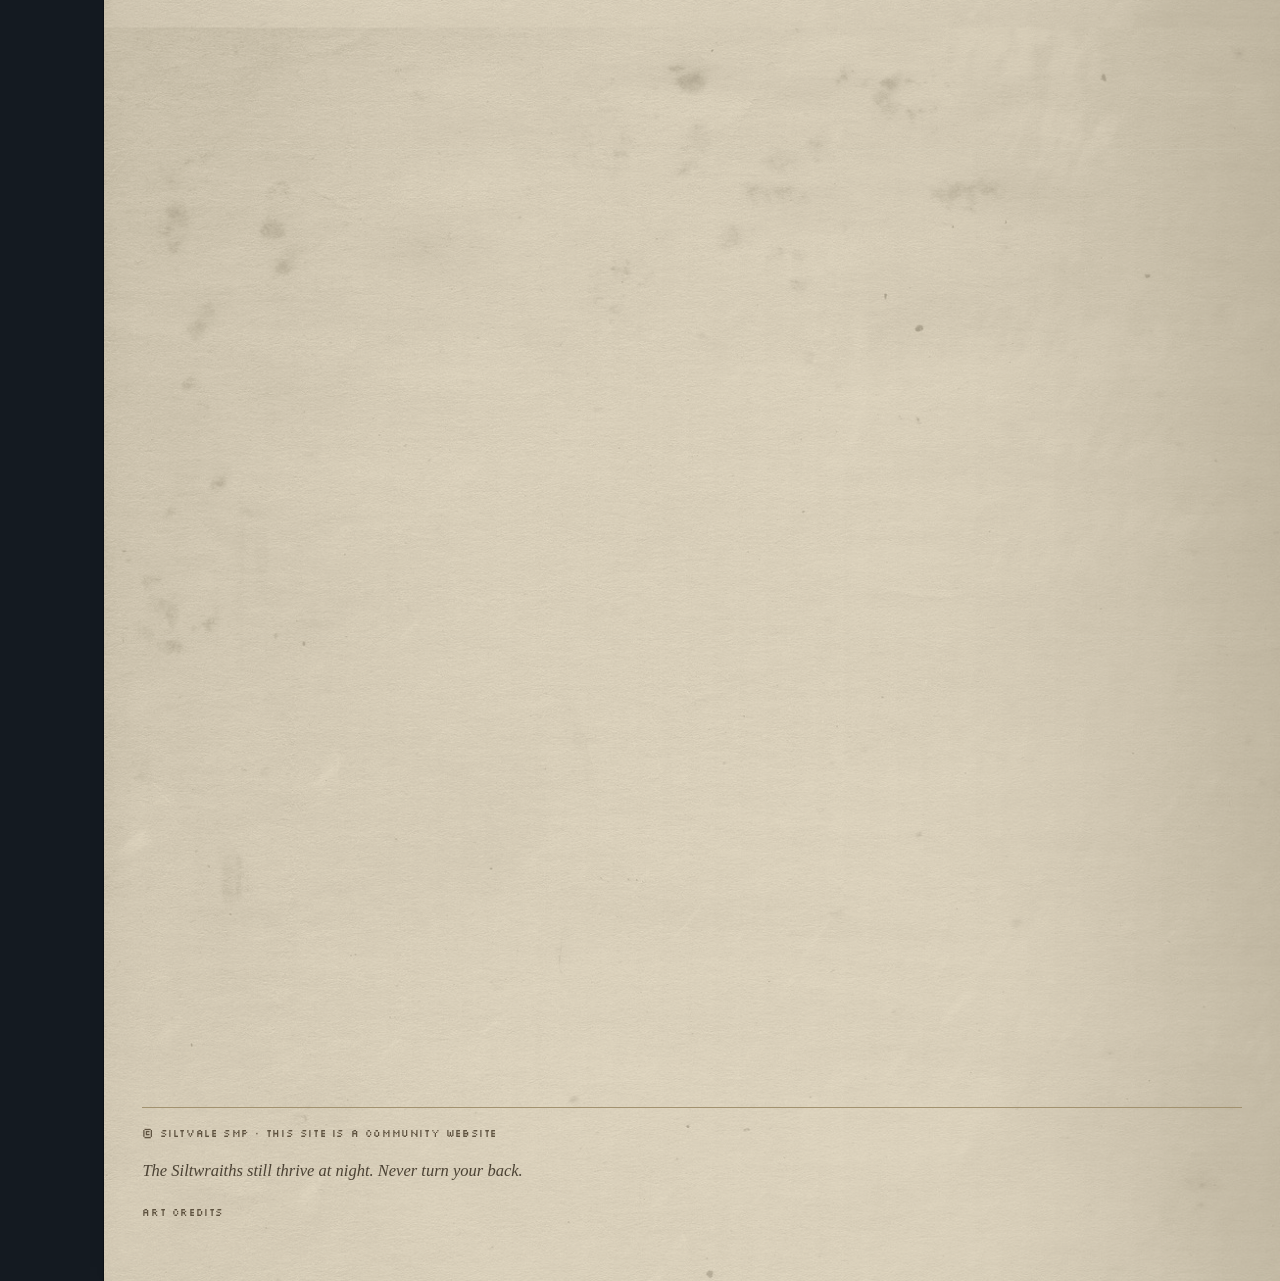
<file: history/index.html>
<!DOCTYPE html>
<html lang="en">
<head>
<meta charset="utf-8">
<meta name="viewport" content="width=device-width, initial-scale=1.0">
<title>History | Siltvale SMP</title>
<meta name="description" content="A record of the world before the Plague, the fall of Siltvale, and the generations that eventually returned to reclaim it. Historical record">
<meta name="theme-color" content="#141a21">
<link rel="canonical" href="https://siltvale.github.io/history/">
<link rel="icon" href="../assets/icon.svg" type="image/svg+xml">
<link rel="alternate icon" href="../favicon.ico" sizes="32x32">
<link rel="apple-touch-icon" href="../assets/icon-180.png">
<meta property="og:site_name" content="Siltvale SMP">
<meta property="og:type" content="website">
<meta property="og:title" content="History | Siltvale SMP">
<meta property="og:description" content="A record of the world before the Plague, the fall of Siltvale, and the generations that eventually returned to reclaim it. Historical record">
<meta property="og:url" content="https://siltvale.github.io/history/">
<meta property="og:image" content="https://siltvale.github.io/assets/dither/vale-05.png">
<meta property="og:image:alt" content="Siltvale SMP">
<meta name="twitter:card" content="summary_large_image">
<meta name="twitter:title" content="History | Siltvale SMP">
<meta name="twitter:description" content="A record of the world before the Plague, the fall of Siltvale, and the generations that eventually returned to reclaim it. Historical record">
<meta name="twitter:image" content="https://siltvale.github.io/assets/dither/vale-05.png">
<link rel="preconnect" href="https://fonts.googleapis.com">
<link rel="preconnect" href="https://fonts.gstatic.com" crossorigin>
<link href="https://fonts.googleapis.com/css2?family=IM+Fell+English:ital@0;1&family=IM+Fell+English+SC&family=Silkscreen:wght@400;700&display=swap" rel="stylesheet">
<link rel="stylesheet" href="../assets/site.css?v=86c1cba6">
</head>
<body>

<nav class="cabinet" aria-label="Files">
  <div class="masthead">
    <span class="peek" aria-hidden="true">
      <i style="--c:#a9b0b5"></i>
      <i style="--c:#d9d3c6"></i>
      <i style="--c:#8e9aa4"></i>
      <i style="--c:#c9ad84"></i>
      <i style="--c:#b8b0a1"></i>
      <i style="--c:#9aa38f"></i>
      <i style="--c:#c7a986"></i>
      <i style="--c:#b0733f"></i>
    </span>
    <div>
      <div class="big">SILTVALE</div>
      <div class="sub">Archive // 01-07</div>
    </div>
    <div class="foot">FILE__01//</div>
  </div>
  <div class="stack">
      <span class="slot" style="--i:0">
        <a class="file" href="../" data-view="home" style="--stock:#a9b0b5">
        <span class="rule"></span>
        <span class="lbl"><span class="c">FILE_01 //</span> Home</span>
        <span class="body">
          <span class="bars"></span>
          <span class="shot"><img src="../assets/dither/prev-home.png" alt="" loading="lazy"></span>
          <span class="cap">Main index</span>
          <span class="nm">Home</span>
        </span>
      </a>
      </span>
      <span class="slot" style="--i:1">
        <a class="file" href="../smp-info/" data-view="smp-info" style="--stock:#d9d3c6">
        <span class="rule"></span>
        <span class="lbl"><span class="c">FILE_02 //</span> SMP Info</span>
        <span class="body">
          <span class="bars"></span>
          <span class="shot"><img src="../assets/dither/prev-info.png" alt="" loading="lazy"></span>
          <span class="cap">Information</span>
          <span class="nm">SMP Info</span>
        </span>
      </a>
      </span>
      <span class="slot" style="--i:2">
        <a class="file" href="../history/" data-view="history" style="--stock:#8e9aa4">
        <span class="rule"></span>
        <span class="lbl"><span class="c">FILE_03 //</span> History</span>
        <span class="body">
          <span class="bars"></span>
          <span class="shot"><img src="../assets/dither/prev-history.png" alt="" loading="lazy"></span>
          <span class="cap">Archive</span>
          <span class="nm">History</span>
        </span>
      </a>
      </span>
      <span class="slot" style="--i:3">
        <a class="file" href="../apply/" data-view="applications" style="--stock:#c9ad84">
        <span class="rule"></span>
        <span class="lbl"><span class="c">FILE_04 //</span> Apply</span>
        <span class="body">
          <span class="bars"></span>
          <span class="shot"><img src="../assets/dither/prev-apply.png" alt="" loading="lazy"></span>
          <span class="cap">Applications</span>
          <span class="nm">Apply</span>
        </span>
      </a>
      </span>
      <span class="slot" style="--i:4">
        <a class="file" href="../faq/" data-view="faq" style="--stock:#b8b0a1">
        <span class="rule"></span>
        <span class="lbl"><span class="c">FILE_05 //</span> FAQ</span>
        <span class="body">
          <span class="bars"></span>
          <span class="shot"><img src="../assets/dither/prev-faq.png" alt="" loading="lazy"></span>
          <span class="cap">Questions</span>
          <span class="nm">FAQ</span>
        </span>
      </a>
      </span>
      <span class="slot" style="--i:5">
        <a class="file" href="../acknowledgements/" data-view="acknowledgements" style="--stock:#9aa38f">
        <span class="rule"></span>
        <span class="lbl"><span class="c">FILE_06 //</span> Acknowledge</span>
        <span class="body">
          <span class="bars"></span>
          <span class="shot"><img src="../assets/dither/prev-credits.png" alt="" loading="lazy"></span>
          <span class="cap">Credits</span>
          <span class="nm">Acknowledge</span>
        </span>
      </a>
      </span>
      <span class="slot" style="--i:6">
        <a class="file" href="../reviews/" data-view="reviews" style="--stock:#c7a986">
        <span class="rule"></span>
        <span class="lbl"><span class="c">FILE_07 //</span> Reviews</span>
        <span class="body">
          <span class="bars"></span>
          <span class="shot"><img src="../assets/dither/prev-reviews.png" alt="" loading="lazy"></span>
          <span class="cap">Community</span>
          <span class="nm">Reviews</span>
        </span>
      </a>
      </span>
      <span class="slot" style="--i:7">
        <a class="file" href="https://discord.gg/MQCfkwVxP5" target="_blank" rel="noopener" style="--stock:#b0733f;color:#f4ece0">
        <span class="rule"></span>
        <span class="lbl"><span class="c">LINK_OUT //</span> Discord</span>
        <span class="body">
          <span class="bars"></span>
          <span class="shot"><img src="../assets/dither/prev-discord.png" alt="" loading="lazy"></span>
          <span class="cap">Join Discord</span>
          <span class="nm">Discord</span>
        </span>
      </a>
      </span>
  </div>
</nav>

<div class="film" aria-hidden="true"></div>

<div class="sheet">

  <div class="banner" aria-label="SILTVALE">
    <div class="plates" aria-hidden="true">
      <img src="../assets/dither/carta-marina-banner-p.png" alt="">
      <img src="../assets/dither/codex-banner-p.png" alt="">
      <img src="../assets/dither/trumpeters-banner-p.png" alt="">
      <img src="../assets/dither/lichenes-banner-p.png" alt="">
      <img src="../assets/dither/ship-banner-p.png" alt="">
      <img src="../assets/dither/four-horsemen-banner-p.png" alt="">
      <img src="../assets/dither/plague-doctor-banner-p.png" alt="">
      <img src="../assets/dither/melencolia-banner-p.png" alt="">
    </div>
    <div class="stamp">Siltvale SMP // Official</div>
    <div class="title">
      <h1>SILTVALE</h1>
      <small>Siltvale SMP Official</small>
    </div>
  </div>

  <div class="view" id="v-home">
    <div class="head"><h2>Home</h2><span>File_01 // Main index</span></div>
  <div class="wrap home">
    <div class="desk">

      <aside class="col-l">
        <div class="pan">
          <h4><b><span id="cal-title">Month</span></b>
            <span class="nav"><button type="button" id="cal-prev" aria-label="Previous month">&#8592;</button><button type="button" id="cal-next" aria-label="Next month">&#8594;</button></span>
          </h4>
          <div class="in cal">
            <table id="cal" aria-label="Calendar"><thead><tr><th>S</th><th>M</th><th>T</th><th>W</th><th>T</th><th>F</th><th>S</th></tr></thead><tbody></tbody></table>
            <p class="cal-key"><b></b> OOC Events &middot; Sundays<br><b class="b2"></b> Lore Channel Update &middot; Wednesdays</p>
            <ul class="events" id="cal-events"></ul>
          </div>
        </div>

        <div class="pan">
          <h4><b>Link us</b></h4>
          <div class="in linkus">
            <a class="badge88" href="../"><span>SILTVALE</span><small>archive</small></a>
            <p class="snip">&lt;a href=&quot;siltvalesmp.github.io&quot;&gt;</p>
            <p class="tiny">Feel free to hotlink.</p>
          </div>
        </div>

        <div class="pan">
          <h4><b>Founders</b></h4>
          <div class="in nb">
            <span>SUI</span><span>VI</span>
          </div>
        </div>

        <div class="pan">
          <h4><b>Records</b></h4>
          <div class="in tally">
            <span class="counter" id="hits">0000000</span>
            <p class="tiny">files recovered</p>
          </div>
        </div>
      </aside>

      <div class="col-m">
        <section>
          <p class="record">Welcome to the official website</p>
          <h1 class="page-title">Silt<i>vale</i></h1>
          <p class="lede">A Minecraft SMP built around its community, its stories, and the strange little world that developed between them.</p>
          <div class="status-strip">
            <span>Status <b>Active</b></span>
            <span>Server <b>Online</b></span>
            <span>Access <b>Community</b></span>
          </div>
        </section>

        <section>
          <p class="record">About Siltvale</p>
          <h2 class="section-title">What is Siltvale?</h2>
          <p>Siltvale is a Minecraft survival multiplayer server built around its players and the world they create together.</p>
<p>This website serves as an archive of the server: its history, community, information, and everything that makes Siltvale what it is.</p>
<p>More information about the SMP will be added here once the official details are available.</p>
          <div class="grid">
            <div class="card"><h3>Community</h3><p>A server is nothing without the people who inhabit it.</p></div>
            <div class="card"><h3>Lore</h3><p>Every world has a history. Siltvale is no different.</p></div>
            <div class="card"><h3>World</h3><p>Explore the world, settlements, builds and stories of Siltvale.</p></div>
            <div class="card"><h3>People</h3><p>Meet the players who make Siltvale what it is.</p></div>
          </div>
        </section>

        <section>
          <p class="record">Explore</p>
          <div class="index">
            <a href="../smp-info/"><span class="no">02</span><span><strong>SMP Info</strong><span>Server information / features / details</span></span></a>
            <a href="../history/"><span class="no">03</span><span><strong>History</strong><span>The history and development of Siltvale</span></span></a>
            <a href="../apply/"><span class="no">04</span><span><strong>Apply</strong><span>Find out how to become part of the community</span></span></a>
          </div>
        </section>
      </div>

      <aside class="col-r">
        <div class="pan">
          <h4><b>Art from the vale</b>
            <span class="nav"><button type="button" id="art-prev" aria-label="Previous">&#8592;</button><button type="button" id="art-next" aria-label="Next">&#8594;</button></span>
          </h4>
          <div class="in art">
            <div class="art-frame"><img id="art-img" src="../assets/dither/carta-marina-p.png" alt="Artwork from the Siltvale community"></div>
            <p class="art-cap" id="art-cap">Untitled</p>
            <p class="tiny" id="art-by">unattributed</p>
          </div>
        </div>

        <div class="pan">
          <h4><b>Overheard</b></h4>
          <div class="in quote"><p id="quote">&nbsp;</p></div>
        </div>

        <div class="pan">
          <h4><b>Wax cylinder</b></h4>
          <div class="in player">
            <div class="pl-row">
              <button type="button" id="pl-btn" aria-label="Play">&#9654;</button>
              <span class="pl-track" id="pl-track">Siltvale theme</span>
            </div>
            <div class="pl-bar"><i id="pl-fill"></i></div>
            <div class="pl-row tiny"><span id="pl-time">0:00</span><span id="pl-next" class="pl-skip" role="button" tabindex="0">next &#8594;</span></div>
          </div>
        </div>

        <div class="pan">
          <h4><b>Sneak peek</b></h4>
          <div class="in peekbox" style="padding:0">
            <div class="scope" data-scope="peek" data-zoom="2.2">
              <img src="../assets/dither/vale-01.png" alt="A view of the Siltvale server">
              <span class="hud tl"><span class="rec">&#9679;</span> REC</span>
              <span class="grab-hint">drag to look</span>
            </div>
            <div class="scope-nav">
              <button type="button" data-step="-1" aria-label="Previous view">&#8592;</button>
              <span data-cap>The machine hall</span>
              <button type="button" data-step="1" aria-label="Next view">&#8594;</button>
            </div>
          </div>
        </div>

        <div class="pan">
          <h4><b>In the vale</b></h4>
          <div class="in doing holds">
            <ul>
              <li>
                <button type="button" class="hold">
                  <span class="hold-top"><b>Wastestead (Season 1)</b><i aria-hidden="true">&#9656;</i></span>
                  <span class="hold-theme"><span>Desperate attempt of survival</span></span>
                </button>
              </li>
              <li>
                <button type="button" class="hold">
                  <span class="hold-top"><b>Driftmoor (Season 2)</b><i aria-hidden="true">&#9656;</i></span>
                  <span class="hold-theme"><span>Failed attempt of preservation</span></span>
                </button>
              </li>
              <li>
                <button type="button" class="hold">
                  <span class="hold-top"><b>Orswyn (Season 3)</b><i aria-hidden="true">&#9656;</i></span>
                  <span class="hold-theme"><span>Rituals and psychological warfare</span></span>
                </button>
              </li>
            </ul>
          </div>
        </div>

        <div class="pan">
          <h4><b>Join</b></h4>
          <div class="in">
            <p class="tiny">Applications and the server IP go through the Discord.</p>
            <a class="pan-btn" href="https://discord.gg/MQCfkwVxP5" target="_blank" rel="noopener">Join the Discord</a>
          </div>
        </div>
      </aside>

    </div>
  </div>

  </div>
  <div class="view" id="v-smp-info">
    <div class="head"><h2>SMP Info</h2><span>File_02 // Information</span></div>
  <div class="wrap">
    <section>
      <p class="record">Siltvale SMP / Document 02 / File 02 / 07</p>
      <h1 class="page-title">Survive <i>the Silt.</i></h1>
      <p class="lede">Siltvale is a lore-focused, ARG-inspired Minecraft server built around environmental storytelling, mystery, and immersive roleplay.</p>

      <figure class="plate side">
        <img src="../assets/dither/ramelli-p.png" alt="Dithered title page of a 16th-century book of machines" loading="lazy">
        <figcaption>Diverse and artificial machines, a book passed down between generations</figcaption>
      </figure>

      <p>The world is filled with forgotten settlements, abandoned places, hidden records, and clues left behind by those who came before. Rather than simply telling its story, Siltvale allows players to discover it for themselves.</p>
<p>Explore the world, uncover strange records, solve puzzles and ciphers, and slowly piece together the history of a world that has been lost to time.</p>
<p>Every ruin, journal, and landmark may hold a piece of something larger.</p>
      <div class="clear"></div>

      <div class="grid">
        <div class="card">
          <h3>Server type</h3>
          <ul><li>Lore-focused</li><li>ARG-inspired</li><li>Survival</li></ul>
        </div>
        <div class="card">
          <h3>Core themes</h3>
          <ul><li>Environmental storytelling</li><li>Mystery</li><li>Exploration</li><li>Roleplay</li><li>Community</li></ul>
        </div>
      </div>
    </section>

    <section>
      <p class="record">What we offer</p>
      <div class="offer">
        <div><div><h3>Immersive Roleplay</h3><p>Take part in collaborative storytelling where players help shape the world and its unfolding narrative.</p></div></div>
        <div><div><h3>Environmental Lore</h3><p>Discover stories hidden within the environment, from forgotten settlements and landmarks to records left behind by earlier inhabitants.</p></div></div>
        <div><div><h3>Puzzles &amp; Ciphers</h3><p>Follow clues, decipher strange messages, and solve ARG-inspired puzzles scattered throughout the world.</p></div></div>
        <div><div><h3>A World to Explore</h3><p>Explore a post-apocalyptic world shaped by discovery, player exploration, and the traces of a civilization that came before.</p></div></div>
        <div><div><h3>A Welcoming Community</h3><p>Siltvale is built around its players, creating a community-driven experience where people can explore, create, and tell stories together.</p></div></div>
      </div>

      <div class="goal">
        <p class="record">The goal of Siltvale</p>
        <h3>To create a world players will remember, and a place they'll always want to return to.</h3>
      </div>
    </section>
  </div>

  </div>
  <div class="view" id="v-history">
    <div class="head"><h2>History</h2><span>File_03 // Archive</span></div>
  <div class="wrap">
    <section>
      <p class="record">Siltvale archive / Record 003</p>
      <h1 class="page-title">The History <i>of Siltvale.</i></h1>
      <p class="lede">A record of the world before the Plague, the fall of Siltvale, and the generations that eventually returned to reclaim it.</p>

      <div class="frame">
        <div class="scope" data-scope="record" data-zoom="1.9">
          <img src="../assets/dither/vale-05.png" alt="Recovered footage of the vale: an overgrown structure beneath a great tree, fog across the ground">
          <span class="pillar l" aria-hidden="true"></span>
          <span class="pillar r" aria-hidden="true"></span>
          <span class="hud tl"><span class="rec">&#9679;</span> REC <span id="tc">00:00:00</span></span>
          <span class="hud br" data-cap>Siltvale, mainland</span>
          <span class="grab-hint">drag to look around</span>
        </div>
        <div class="scope-nav">
          <button type="button" data-step="-1" aria-label="Previous view">&#8592; prev</button>
          <span>Recovered footage, the vale as the returning parties found it</span>
          <button type="button" data-step="1" aria-label="Next view">next &#8594;</button>
        </div>
      </div>

      <div class="legend">
        <a href="../history/#age-2"><small>01 / Legend</small><strong>The Silt Plague</strong><span>The disaster that consumed the old world.</span></a>
        <a href="../history/#age-3"><small>02 / Residue</small><strong>The Siltwraiths</strong><span>The dead, changed into something beyond death.</span></a>
        <a href="../history/#age-5"><small>03 / Return</small><strong>The Reclaiming</strong><span>Descendants return to the homeland generations later.</span></a>
      </div>

      <p class="record">Historical record</p>
      <div class="ages">

        <div class="age" id="age-1">
          <div class="num">Age I <b>Before the Silt</b></div>
          <h3>The Age of Discovery</h3>
          <figure class="plate side">
            <img src="../assets/dither/design-for-a-flying-machine2-p.png" alt="Fragmented record / The dream of flying / One of the many prototypes" loading="lazy">
            <figcaption>Fragmented record / The dream of flying / One of the many prototypes</figcaption>
          </figure>
          <p>A millennium ago, during what descendants would eventually call the Renaissance period, the old world lived in their own ways. Lands stood as decentralized regions, each at the peak of their own brilliance.</p>
          <p>On the brink of an age defined by knowledge and self-sufficiency. The independance shaped the lives of countless people. New discoveries were being made, and technology was beginning to move the world toward a future built upon machinery.</p>
          <div class="clear"></div>
        </div>

        <div class="age" id="age-2">
          <div class="num">Age II <b></b></div>
          <h3>The Silt Plague</h3>
          <figure class="plate side">
            <img src="../assets/dither/black-death-gettyimages-515359722-p.png" alt="The Silt Plauge, illustrated as described by history" loading="lazy">
            <figcaption>The Silt Plauge, illustrated as described by history</figcaption>
          </figure>
          <p>The momentum was cut short as the Silt Plague spread and brought tides of diseases.</p>
          <p>It is said that they never developed a cure. Along with that, the cause of the disease and how it spread remained unknown. This pushed people to flee to other settlements, then to farther distant parts of the island, contributing to the spread of the plague.</p>
          <p>There were known populations that were saved (for a while), those that were isolated, or those that were trapped for unknown reasons. Our history truly is fragmented.</p>
          <div class="clear"></div>
        </div>

        <div class="age" id="age-3">
          <div class="num">Age III <b>The Plague</b></div>
          <h3>The Silt</h3>
          <figure class="plate side">
            <img src="../assets/dither/lichenes-p.png" alt="Dithered plate of pale lichens and mosses" loading="lazy">
            <figcaption>Natural record, pale Silt</figcaption>
          </figure>
          <p>Gray and faintly fine beneath the sun, the Silt moved across continents and swallowed the homes of different races.</p>
          <p>Biomes withered, settlements disappeared, and the vibrance of the world slowly faded beneath the spreading Silt.</p>
          <div class="aside">
            <small>Natural record / Silt</small>
            <strong>Pale Moss</strong>
            <p>Pale moss became one of the remnants associated with the Silt. Life continued to grow within the ruins of the old world, intertwining with abandoned structures and forgotten machinery.</p>
          </div>
          <div class="clear"></div>
        </div>

        <div class="age wraith" id="age-4">
          <div class="num">Age IV <b>The Creaking</b></div>
          <h3>The Siltwraiths</h3>
          <figure class="plate side">
            <img src="../assets/dither/trumpeters-p.png" alt="Dithered woodcut of skeletons sounding trumpets" loading="lazy">
            <figcaption>Entity record, the Creaking</figcaption>
          </figure>
          <p>The Silt did not merely consume lives. Over decades, it acquired enough consciousness, enough residue from those it had claimed, to become something new.</p>
          <p>From the drifting haze emerged creatures unlike anything the world had previously known.</p>
          <blockquote>Never turn your back.<cite>An old warning passed between survivors</cite></blockquote>
          <blockquote>Don't look away.<cite>The Creaking</cite></blockquote>
          <div class="aside wraith">
            <small>Entity record</small>
            <strong>The Creaking</strong>
            <p>Siltwraiths became the beginning of the apocalypse. They emerged from the haze as the world was already being consumed, turning the remains of the dead against the living.</p>
          </div>
          <div class="clear"></div>
        </div>

        <div class="age" id="age-5">
          <div class="num">Age V <b>The Fall</b></div>
          <h3>The End of Siltvale</h3>
          <p>The Silt Plague and the apocalypse of the Siltwraiths eventually consumed Siltvale.</p>
          <p>The survivors had little choice. They fled the choking Silt and scattered across distant islands.</p>
          <p>Those scattered populations began forging a thalassocracy, bound together by the ocean and by a shared history that could not be forgotten.</p>
          <blockquote>The homeland was lost, but its history travelled with those who survived.</blockquote>
        </div>

        <div class="age" id="age-6">
          <div class="num">Age VI <b>Generations later</b></div>
          <h3>The Reclaiming</h3>
          <figure class="plate side">
            <img src="../assets/dither/ship-p.png" alt="Dithered wash drawing of a ship caught among ice" loading="lazy">
            <figcaption>The crossing, a vessel of the scattering</figcaption>
          </figure>
          <p>Generations passed. The descendants of those populations who survived eventually turned their attention back toward the mainland.</p>
          <blockquote>The Plague has ended and the Siltwraiths have become nocturnal. The mainland, our homeland, is to be reclaimed.</blockquote>
          <p>Word spread across the islands. The homeland that had been abandoned was no longer unreachable.</p>
          <p>The descendants would return to Siltvale and attempt to reclaim what had been lost.</p>
          <div class="clear"></div>
        </div>

        <div class="age wraith" id="age-7">
          <div class="num">Age VII <b>The Return</b></div>
          <h3>What Remains</h3>
          <p>The Siltwraiths still thrive at night. Their existence raises questions that remain unanswered.</p>
          <div class="questions">
            <div><small class="qn">Question / 001</small><strong>Residue</strong><p>Are the Siltwraiths simply residue left behind by death, or is there something more within them?</p></div>
            <div><small class="qn">Question / 002</small><strong>Behavior</strong><p>Do they possess patterns, behaviors, communication, or even emotions?</p></div>
          </div>
          <p style="margin-top:1.2rem">Whatever the answer may be, the Siltwraiths remain a reminder of the lives lost during the Plague.</p>
        </div>

        <div class="age" id="age-8">
          <div class="num">Age VIII <b>The New World</b></div>
          <h3>A Shattered World</h3>
          <figure class="plate side">
            <img src="../assets/dither/codex-p.png" alt="Dithered page of machine studies" loading="lazy">
            <figcaption>Machine studies, knowledge from before the Plague</figcaption>
          </figure>
          <p>The reclaiming of Siltvale is not simply a battle against monsters. It is a struggle to survive within a world that no longer resembles the one remembered by history.</p>
          <p>Machinery lies abandoned and overgrown, remnants of knowledge from an age that existed before the Plague.</p>
          <p>Descendants rediscover these machines and technologies through knowledge passed down between generations.</p>
          <p>Nature has grown over the remains of civilization. Ruins, machinery, moss, and forgotten technology now exist together.</p>
          <div class="clear"></div>
        </div>

      </div>

      <div class="fate">
        <div class="glyph">&#8761; &#8330; &#10030; . &#8761; &#8330; &#729; &#8901;&#729; &#8761; &#2410; &#734;</div>
        <h3>What awaits your fate?</h3>
        <p>Islands foreign to one another, yet bound by the same history, set sail toward the land they once all called home.</p>
        <p class="q">Will you trust another foreign soul?</p>
        <p class="q">Will you meet a friend?</p>
        <p class="q">Or an enemy?</p>
      </div>
    </section>
  </div>

  </div>
  <div class="view" id="v-applications">
    <div class="head"><h2>Apply</h2><span>File_04 // Applications</span></div>
  <div class="wrap">
    <section>
      <p class="record">Siltvale archive / Record 004</p>
      <h1 class="page-title">Applications.</h1>
      <p class="lede">Help build the world of Siltvale and become part of the community behind it.</p>

      <p class="record" style="margin-top:2rem">We're looking for</p>
      <div class="roles">
        <div class="role">
          <div class="eye" aria-hidden="true">&#x13099;</div>
          <p class="rnum">01 / Builder</p>
          <h3>Builders</h3>
          <p>Tell stories through architecture, atmosphere, and detail.</p>
          <a href="https://discord.gg/MQCfkwVxP5" target="_blank" rel="noopener">Apply on Discord</a>
        </div>
        <div class="role">
          <div class="eye" aria-hidden="true">&#x13099;</div>
          <p class="rnum">02 / Visionary</p>
          <h3>Visionaries</h3>
          <p>Help write lore, mysteries, puzzles, ciphers, and environmental storytelling.</p>
          <a href="https://discord.gg/MQCfkwVxP5" target="_blank" rel="noopener">Apply on Discord</a>
        </div>
        <div class="role">
          <div class="eye" aria-hidden="true">&#x13099;</div>
          <p class="rnum">03 / Moderator</p>
          <h3>Moderators</h3>
          <p>Help keep the community engaged and structured for everyone.</p>
          <a href="https://discord.gg/MQCfkwVxP5" target="_blank" rel="noopener">Apply on Discord</a>
        </div>
      </div>

      <div class="note">
        <h4>Please note</h4>
        <p>All staff positions are voluntary and unpaid. We're looking for people who genuinely enjoy collaborating and creating something special together.</p>
      </div>

      <div class="goal">
        <div class="glyph">&#8761; &#8330; &#10030; . &#8761; &#8330; &#729; &#8901;&#729;</div>
        <h3>Build something worth remembering.</h3>
        <p style="margin:1rem auto 0;max-width:46ch;color:var(--bone-dim)">If you want to help build a world people will remember and a community they'll want to come back to, we'd love to have you.</p>
      </div>
    </section>
  </div>

  </div>
  <div class="view" id="v-faq">
    <div class="head"><h2>FAQ</h2><span>File_05 // Questions</span></div>
  <div class="wrap">
    <section>
      <p class="record">Frequently asked questions / Siltvale community archive</p>
      <h1 class="page-title">FAQ</h1>

      <div class="reader">
        <div class="panel">
          <h4>Reader's note</h4>
          <p>If you're new to Siltvale, this record should answer most of the questions you might have.</p>
        </div>
        <div class="panel">
          <h4>Before you enter</h4>
          <p>Siltvale is a community-driven world. There isn't one story waiting for you to follow. You help create it.</p>
        </div>
      </div>

      <div class="faq-group">
        <h3>General questions</h3>
        <details><summary>When will Siltvale launch?</summary><div class="a"><p>Siltvale is currently in beta testing.</p></div></details>
        <details><summary>Are there main characters or antagonists?</summary><div class="a"><p>No. Siltvale is a community-driven Minecraft server where players contribute to an evolving world through their characters, stories, and interactions.</p>
<p>It's up to you how you make your story matter.</p></div></details>
        <details><summary>Can I stream or make videos?</summary><div class="a"><p>Yes! Content creation is encouraged. We love seeing players create videos, streams, screenshots, artwork, and other content inspired by Siltvale.</p></div></details>
        <details><summary>Do I need roleplay experience?</summary><div class="a"><p>Not at all! Previous roleplay experience is helpful but not required.</p>
<p>We welcome both experienced and new roleplayers.</p></div></details>
        <details><summary>How will we communicate while roleplaying?</summary><div class="a"><p>We use both VC and Minecraft chats depending on preference and availability.</p></div></details>
        <details><summary>Can I apply for multiple roles?</summary><div class="a"><p>Yes! You can apply for multiple roles, such as lore writer, builder, moderator, and player at the same time.</p>
<p>We encourage it as long as you're up for the additional responsibility.</p></div></details>
      </div>

      <div class="faq-group">
        <h3>The world</h3>
        <details><summary>What's the biome of Siltvale's setting? Is it fully dead?</summary><div class="a"><p>Siltvale's settlements have the following biomes: Pale Biome, Dark Forest, Birch Forest, Old Growth Spruce Taiga, and a snowy mountain.</p>
<p>Therefore, Siltvale is not fully dead, considering it's been eons since the Plague and Apocalypse.</p>
<p>"We will start where most descendants first arrived at Siltvale."</p></div></details>
        <details><summary>Are races fully cosmetic?</summary><div class="a"><p>There are exceptions, as long as the race is not used to make the OC overpowered or turn them into a "chosen one" type of character.</p></div></details>
        <details><summary>Where will the first RP session begin?</summary><div class="a"><p>We will start where most descendants first arrived at Siltvale.</p></div></details>
      </div>

      <div class="faq-group">
        <h3>Groups &amp; civilizations</h3>
        <details><summary>Can players create their own groups?</summary><div class="a"><p>For groups, what actually matters is the lore and background.</p>
<p>It depends on the situation. For example, a group could have originally disbanded and your OC decides to recruit people to make it active again.</p>
<p>Or it could simply be a group your OC decides to establish from scratch.</p>
<p>Naturally, a recruitment post can then be made for it.</p></div></details>
        <details><summary>Will there be player-made civilizations and factions?</summary><div class="a"><p>Since the theme is reclamation, the settlements where players can reside are already made.</p>
<p>Players can add their own builds there. Groups can also create their own bases.</p></div></details>
        <details><summary>How do the settlement roles work?</summary><div class="a"><p>Settlements already exist as part of Siltvale's reclaimation theme.</p>
<p>Roles such as Settler, Drifter, Pathfinder and others help define how characters interact with the world.</p></div></details>
      </div>

      <div class="faq-group">
        <h3>Roleplay</h3>
        <details><summary>How does roleplay actually work? Is it instant?</summary><div class="a"><p>As long as you're around people, yes. However, it's completely okay to be idle if you're by yourself.</p>
<p>Roleplay naturally happens around the people and situations you're interacting with.</p></div></details>
        <details><summary>Will players be able to trade?</summary><div class="a"><p>Yes. What players trade for is their choice.</p>
<p>For example, you could trade one item for another player's item that you need.</p></div></details>
      </div>

      <div class="faq-group">
        <h3>Need more help?</h3>
        <details><summary>Who do I contact if I have questions?</summary><div class="a"><p>Feel free to open a <a href="https://discord.gg/MQCfkwVxP5" target="_blank" rel="noopener">Ticket</a> or contact a member of the <a href="https://discord.gg/MQCfkwVxP5" target="_blank" rel="noopener">staff team</a>.</p></div></details>
      </div>

      <div class="goal">
        <h3>Still have a question?</h3>
        <p style="margin:1rem auto 0;max-width:48ch;color:var(--bone-dim)">Siltvale is still being built. Some answers will change as the world, community, and story continue to develop. If something isn't covered here, ask the community.</p>
      </div>
    </section>
  </div>

  </div>
  <div class="view" id="v-acknowledgements">
    <div class="head"><h2>Acknowledge</h2><span>File_06 // Credits</span></div>
  <div class="wrap">
    <section>
      <p class="record">Siltvale / People who helped make this possible</p>
      <h1 class="page-title">Acknowledgements</h1>
      <p class="lede">No effort goes unseen.</p>

      <div class="ack-status">Early Acknowledgements <b>Finished</b></div>
      <p>Siltvale will continue to grow from here on out, and I want to acknowledge the people who helped carry it. Even when Siltvale was still uncertain, messy, an idea slowly becoming real, these were the people who stayed, created, contributed, and believed in what it could become.</p>

      <p class="room-note"><span class="d-hover">Hover a notice &middot; click to pin it open &middot; Esc to release</span><span class="d-tap">Tap a notice to read it &middot; tap again to release</span> &middot; the arrows walk you to the next board</p>

      <div class="no-write">
      <div class="room dr many" id="notice-room" style="--pan:0">
        <div class="room3d">
          <div class="wall ceil"><span class="spill"></span><span class="sh"></span></div>
          <div class="wall left"><span class="spill"></span><span class="sh"></span></div>
          <div class="wall right"><span class="spill"></span><span class="sh"></span></div>
          <div class="wall floor"><span class="spill"></span><span class="sh"></span></div>
          <div class="wall back">
            <span class="sh"></span>
            <div class="bays">
          <div class="bay on" style="--i:0" data-bay="0">
            <span class="spill"></span>

            <div class="rboard">
              <span class="beam"></span>
              <span class="nail a"></span><span class="nail b"></span><span class="nail c"></span><span class="nail d"></span>
              <div class="rplate">Siltvale // Acknowledgements <b>No effort goes unseen</b></div>
              <div class="rface">
            <article class="wp-item" style="--l:3%;--t:3.5%;--w:15%">
              <button type="button" class="wp p-tall has-face" aria-pressed="false" data-no="01" data-role="Overseer"
                      style="--rot:-3.2deg">
                <span class="tack l"></span><span class="tack r"></span>
                <span class="paper">
                  <span class="ptop">Wanted</span>
                  <span class="face" style="background-image:url('../assets/bounties/vi.png');background-position:50% 42%"><span class="noface">No likeness<br>on file</span></span>
                  <span class="pname">Rogue<i>[Vi]</i></span>
                  <span class="prole">Overseer</span>
                  <span class="pfoot"><span>&#8470; 01</span><span>Acknowledged</span></span>
                </span>
              </button>
              <div class="p-ack">
                <p>Thank you for all of your support behind the scenes within Siltvale. “We’re in this together.” That genuinely meant a lot more than I could put into words!</p>
              <p>Thank you for trusting in me and keeping up despite my messy pace, for always understanding, hearing me out, and choosing to stay and listen no matter how complicated things seem. I want you to always remember that I appreciate your hard work and I see your efforts.</p>
              </div>
            </article>
            <article class="wp-item" style="--l:21.5%;--t:8.5%;--w:15%">
              <button type="button" class="wp p-frame has-face" aria-pressed="false" data-no="02" data-role="Visionary"
                      style="--rot:2.1deg">
                <span class="tack c"></span>
                <span class="paper">
                  <span class="ptop">Wanted</span>
                  <span class="face" style="background-image:url('../assets/bounties/timfinn.png');background-position:50% 52%"><span class="noface">No likeness<br>on file</span></span>
                  <span class="pname">Timfinn<i>[Silver]</i></span>
                  <span class="prole">Visionary</span>
                  <span class="pfoot"><span>&#8470; 02</span><span>Acknowledged</span></span>
                </span>
              </button>
              <div class="p-ack">
                <p>Thank you for being one of the earliest people to help shape the direction and atmosphere of Siltvale. Your ideas, support, and presence during development genuinely mattered more than you probably realize.</p>
              </div>
            </article>
            <article class="wp-item" style="--l:40%;--t:2%;--w:20%">
              <button type="button" class="wp p-map has-face" aria-pressed="false" data-no="03" data-role="Builder"
                      style="--rot:-1.4deg">
                <span class="tape l"></span><span class="tape r"></span><span class="tape bl"></span><span class="tape br"></span>
                <span class="paper">
                  <span class="ptop">Wanted</span>
                  <span class="face" style="background-image:url('../assets/bounties/breadzyy.png');background-position:50% 52%"><span class="noface">No likeness<br>on file</span></span>
                  <span class="pname">breadzyy_</span>
                  <span class="prole">Builder</span>
                  <span class="pfoot"><span>&#8470; 03</span><span>Acknowledged</span></span>
                </span>
              </button>
              <div class="p-ack">
                <p>Thank you for constantly showing up and bringing life into Siltvale through your assistance and builds. The abandoned factory, sewer entrance, and the atmosphere you helped create became part of what makes the world feel real.</p>
              <p>You've truly achieved a lot and gained experiences and I'm proud of you!</p>
              </div>
            </article>
            <article class="wp-item" style="--l:63%;--t:6.5%;--w:15%">
              <button type="button" class="wp p-scroll has-face" aria-pressed="false" data-no="04" data-role="Craftwright / Visionary"
                      style="--rot:1.6deg">
                <span class="roll t"></span><span class="roll b"></span>
                <span class="paper">
                  <span class="ptop">Wanted</span>
                  <span class="face" style="background-image:url('../assets/bounties/phasma.png');background-position:44% 48%"><span class="noface">No likeness<br>on file</span></span><span class="seal"></span>
                  <span class="pname">Phasma</span>
                  <span class="prole">Craftwright / Visionary</span>
                  <span class="pfoot"><span>&#8470; 04</span><span>Acknowledged</span></span>
                </span>
              </button>
              <div class="p-ack">
                <p>Thank you for contributing not only through builds, but also through the ideas you brought into the world. Your contributions helped expand Siltvale beyond just structures and into something with depth and story.</p>
              <p>Thank you for pouring your passion in creating into Siltvale! I’m so proud of everything you’ve built. I genuinely appreciate you taking initiatives and contributing so much help!</p>
              </div>
            </article>
            <article class="wp-item" style="--l:5.5%;--t:51%;--w:15%">
              <button type="button" class="wp p-tall has-face" aria-pressed="false" data-no="05" data-role="Keeper / Visionary / Builder"
                      style="--rot:-6.5deg">
                <span class="tack l"></span><span class="tack r"></span>
                <span class="paper">
                  <span class="ptop">Wanted</span>
                  <span class="face" style="background-image:url('../assets/bounties/zay.png');background-position:50% 42%"><span class="noface">No likeness<br>on file</span></span>
                  <span class="pname">Zay</span>
                  <span class="prole">Keeper / Visionary / Builder</span>
                  <span class="pfoot"><span>&#8470; 05</span><span>Acknowledged</span></span>
                </span>
              </button>
              <div class="p-ack">
                <p>Thank you for the creativity and energy you brought into Siltvale. You pushed yourself to learn a lot of things you didn’t know and gained a lot of experience. Be proud of your achievements!</p>
              <p>You’ve helped lay the foundation of Siltvale in more ways than you realize.</p>
              </div>
            </article>
            <article class="wp-item" style="--l:55%;--t:52.5%;--w:15.5%">
              <button type="button" class="wp p-tall" aria-pressed="false" data-no="06" data-role="Visionary"
                      style="--rot:-8.5deg">
                <span class="tack l"></span><span class="tack r"></span>
                <span class="paper">
                  <span class="ptop">Wanted</span>
                  <span class="face"><span class="noface">No likeness<br>on file</span></span>
                  <span class="pname">Garcalarci<i>[Garlic]</i></span>
                  <span class="prole">Visionary</span>
                  <span class="pfoot"><span>&#8470; 06</span><span>Acknowledged</span></span>
                </span>
              </button>
              <div class="p-ack">
                <p>Thank you for bringing more life into Siltvale, not just through its lore but especially within the community. Knowing that you chose to take on this role partly because you believed in me, in Siltvale, and in everything I’ve worked for means more than I can put into words.</p>
              <p>I know you’ve given up being “simply a player” to help with something that matters so much to me, and I don’t take that lightly. It means the world to me.</p>
              </div>
            </article>
            <article class="wp-item" style="--l:80.5%;--t:53.5%;--w:15%">
              <button type="button" class="wp p-map" aria-pressed="false" data-no="07" data-role="Website Developer"
                      style="--rot:2deg">
                <span class="tape l"></span><span class="tape r"></span><span class="tape bl"></span><span class="tape br"></span>
                <span class="paper">
                  <span class="ptop">Wanted</span>
                  <span class="face"><span class="noface">No likeness<br>on file</span></span>
                  <span class="pname">Silv</span>
                  <span class="prole">Website Developer</span>
                  <span class="pfoot"><span>&#8470; 07</span><span>Acknowledged</span></span>
                </span>
              </button>
              <div class="p-ack">
                <p>Thank you for putting your time and effort into creating the original website and laying the foundation for what it would eventually become.</p>
              </div>
            </article>
            <article class="wp-item" style="--l:81%;--t:4.5%;--w:15.5%">
              <button type="button" class="wp p-frame has-face" aria-pressed="false" data-no="08" data-role="Siltvale's Developer"
                      style="--rot:2deg">
                <span class="tack c"></span>
                <span class="paper">
                  <span class="ptop">Wanted</span>
                  <span class="face" style="background-image:url('../assets/bounties/screenshot-2026-09-18-132949---edited.png');background-position:50% 50%"><span class="noface">No likeness<br>on file</span></span>
                  <span class="pname">Tarda</span>
                  <span class="prole">Siltvale's Developer</span>
                  <span class="pfoot"><span>&#8470; 08</span><span>Acknowledged</span></span>
                </span>
              </button>
              <div class="p-ack">
                <p>Thank you for taking Siltvale and its website further, shaping them as a whole while understanding the vision behind the project. Your work has truly given life to the core of Siltvale. I admire your passion and creativity, and I want you to know that your work puts people in awe (this website is already amazing but your other works are even more insane)! You’re truly great at what you do, and one day, I’ll be as cool as you!</p>
              </div>
            </article>
            <article class="wp-item" style="--l:28%;--t:52%;--w:19%">
              <button type="button" class="wp p-tall has-face" aria-pressed="false" data-no="09" data-role="Not yet recorded"
                      style="--rot:8deg">
                <span class="tack l"></span><span class="tack r"></span>
                <span class="paper">
                  <span class="ptop">Wanted</span>
                  <span class="face" style="background-image:url('../assets/bounties/screenshot-2026-10-31-at-5.37.28-pm.png');background-position:50% 50%"><span class="noface">No likeness<br>on file</span></span>
                  <span class="pname">Flutter</span>
                  <span class="prole">Not yet recorded</span>
                  <span class="pfoot"><span>&#8470; 09</span><span>Acknowledged</span></span>
                </span>
              </button>
              <div class="p-ack">
                <p>I'm especially grateful for your work efficiency and understanding of Siltvale's vision. Your initiation really helps out on reaching people as well as organize our shared space so much better! I want you to know that I don't take your efforts lightly and I genuinely appreciate them.</p>
              <p>Thank you for helping make management lighter.</p>
              </div>
            </article>
              </div>
            </div>

            <aside class="wsheet" aria-hidden="true">
              <span class="chain l"></span><span class="chain r"></span><span class="rod"></span>
              <div class="skin"><div class="rtext"><div class="rempty">
              <div class="mark">&#10013;</div>
              <p><span class="d-hover">Hover a notice to read it. Click to pin it open.</span><span class="d-tap">Tap a notice to read it.</span></p>
            </div></div><span class="shade"></span></div>
            </aside>

            <div class="torch a" style="--x:2.5%;--y:30%"><span class="light"></span><span class="stick"></span><span class="flame"></span></div>
            <div class="torch b" style="--x:75%;--y:30%"><span class="light"></span><span class="stick"></span><span class="flame"></span></div>

            <div class="bx t-barrel" style="--x:2;--y:0;--z:3;--w:9;--h:10;--d:9"><i class="f fr"></i><i class="f lf"></i><i class="f rt"></i><i class="f tp"></i></div>
            <div class="bx t-barrel" style="--x:12;--y:0;--z:2;--w:9;--h:10;--d:9"><i class="f fr"></i><i class="f lf"></i><i class="f rt"></i><i class="f tp"></i></div>
            <div class="bx t-barrel" style="--x:7;--y:10;--z:3;--w:9;--h:10;--d:9;--ry:6deg"><i class="f fr"></i><i class="f lf"></i><i class="f rt"></i><i class="f tp"></i></div>
            <div class="bx t-crate" style="--x:83.5;--y:0;--z:3;--w:10.5;--h:10;--d:10.5"><i class="f fr"></i><i class="f lf"></i><i class="f rt"></i><i class="f tp"></i></div>
            <div class="bx t-crate" style="--x:85;--y:10;--z:3.5;--w:8;--h:8;--d:8;--ry:12deg"><i class="f fr"></i><i class="f lf"></i><i class="f rt"></i><i class="f tp"></i></div>
            <div class="bx t-crate" style="--x:72.5;--y:0;--z:2;--w:9;--h:9;--d:9;--ry:-7deg"><i class="f fr"></i><i class="f lf"></i><i class="f rt"></i><i class="f tp"></i></div>
            <div class="bx t-crate prop-mid" style="--x:25;--y:0;--z:10;--w:10;--h:10;--d:10;--ry:5deg"><i class="f fr"></i><i class="f lf"></i><i class="f rt"></i><i class="f tp"></i></div>
            <div class="bx t-crate prop-mid" style="--x:36;--y:0;--z:12;--w:11;--h:11;--d:11;--ry:-4deg"><i class="f fr"></i><i class="f lf"></i><i class="f rt"></i><i class="f tp"></i></div>
            <div class="bx t-barrel prop-mid" style="--x:52;--y:0;--z:9;--w:9.5;--h:11;--d:9.5;--ry:-6deg"><i class="f fr"></i><i class="f lf"></i><i class="f rt"></i><i class="f tp"></i></div>
            <div class="bx t-barrel prop-mid" style="--x:62;--y:0;--z:11;--w:9.5;--h:11;--d:9.5;--ry:7deg"><i class="f fr"></i><i class="f lf"></i><i class="f rt"></i><i class="f tp"></i></div>
            <div class="bx t-crate prop-mid" style="--x:47;--y:11;--z:12;--w:8;--h:8;--d:8;--ry:9deg"><i class="f fr"></i><i class="f lf"></i><i class="f rt"></i><i class="f tp"></i></div>
            <div class="bx t-barrel" style="--x:-2;--y:0;--z:17;--w:11;--h:14;--d:11"><i class="f fr"></i><i class="f lf"></i><i class="f rt"></i><i class="f tp"></i></div>
            <div class="bx t-crate" style="--x:90;--y:0;--z:18;--w:12;--h:12;--d:12;--ry:6deg"><i class="f fr"></i><i class="f lf"></i><i class="f rt"></i><i class="f tp"></i></div>
          </div>
          <div class="bay" style="--i:1" data-bay="1" aria-hidden="true">
            <span class="spill"></span>

            <div class="rboard">
              <span class="beam"></span>
              <span class="nail a"></span><span class="nail b"></span><span class="nail c"></span><span class="nail d"></span>
              <div class="rplate">Siltvale // Acknowledgements <b>No effort goes unseen</b></div>
              <div class="rface">
            <article class="wp-item" style="--l:2.5%;--t:5.5%;--w:17%">
              <button type="button" class="wp p-map has-face" aria-pressed="false" data-no="10" data-role="Visionary"
                      style="--rot:-3.6deg">
                <span class="tape l"></span><span class="tape r"></span><span class="tape bl"></span><span class="tape br"></span>
                <span class="paper">
                  <span class="ptop">Wanted</span>
                  <span class="face" style="background-image:url('../assets/bounties/screenshot-2026-10-04-at-12.12.16-am.png');background-position:50% 50%"><span class="noface">No likeness<br>on file</span></span>
                  <span class="pname">Elly</span>
                  <span class="prole">Visionary</span>
                  <span class="pfoot"><span>&#8470; 10</span><span>Acknowledged</span></span>
                </span>
              </button>
              <div class="p-ack">
                <p>Your writings are able to reach other people, making our lore fragments possible. Thank you for choosing to invest time and work on Siltvale. I'm genuinely grateful for your support and contributions, especially during the moments when we needed them most. Your efforts has meant more to than you probably know.</p>
              </div>
            </article>
            <article class="wp-item" style="--l:45.5%;--t:2%;--w:20%">
              <button type="button" class="wp p-note pending" aria-pressed="false" data-no="11" data-role="Steward"
                      style="--rot:4.4deg">
                <span class="tack c"></span>
                <span class="paper">
                  <span class="ptop">Wanted</span>
                  <span class="pstamp">Pending</span>
                  <span class="pname">Jade</span>
                  <span class="prole">Steward</span>
                  <span class="pfoot"><span>&#8470; 11</span><span>Pending</span></span>
                </span>
              </button>
              <div class="p-ack">
                <p>Your acknowledgement is currently being written.</p>
              </div>
            </article>
            <article class="wp-item" style="--l:67%;--t:1.5%;--w:11.5%">
              <button type="button" class="wp p-note pending" aria-pressed="false" data-no="12" data-role="Not yet recorded"
                      style="--rot:4.6deg">
                <span class="tack c"></span>
                <span class="paper">
                  <span class="ptop">Wanted</span>
                  <span class="pstamp">Pending</span>
                  <span class="pname">Fish</span>
                  <span class="prole">Not yet recorded</span>
                  <span class="pfoot"><span>&#8470; 12</span><span>Pending</span></span>
                </span>
              </button>
              <div class="p-ack">
                <p>incredible work</p>
              </div>
            </article>
            <article class="wp-item" style="--l:80%;--t:1%;--w:10.5%">
              <button type="button" class="wp p-note pending" aria-pressed="false" data-no="13" data-role="Not yet recorded"
                      style="--rot:-4.2deg">
                <span class="tack c"></span>
                <span class="paper">
                  <span class="ptop">Wanted</span>
                  <span class="pstamp">Pending</span>
                  <span class="pname">Jan</span>
                  <span class="prole">Not yet recorded</span>
                  <span class="pfoot"><span>&#8470; 13</span><span>Pending</span></span>
                </span>
              </button>
              <div class="p-ack">
                <p>Your acknowledgement is currently being written.</p>
              </div>
            </article>
            <article class="wp-item" style="--l:22%;--t:6%;--w:16%">
              <button type="button" class="wp p-tall has-face" aria-pressed="false" data-no="14" data-role="Visionary"
                      style="--rot:0.5deg">
                <span class="tack l"></span><span class="tack r"></span>
                <span class="paper">
                  <span class="ptop">Wanted</span>
                  <span class="face" style="background-image:url('../assets/bounties/screenshot-2026-10-04-at-12.12.52-am-2.png');background-position:50% 50%"><span class="noface">No likeness<br>on file</span></span>
                  <span class="pname">Arden<i>[Funderstorm]</i></span>
                  <span class="prole">Visionary</span>
                  <span class="pfoot"><span>&#8470; 14</span><span>Acknowledged</span></span>
                </span>
              </button>
              <div class="p-ack">
                <p>Every ideas brought spark and inspiration for a broader story to be written, you helped make this happen. Thank you for contributing your creative writings!</p>
              </div>
            </article>
            <article class="wp-item" style="--l:5.5%;--t:61%;--w:12%">
              <button type="button" class="wp p-note pending" aria-pressed="false" data-no="15" data-role="Not yet recorded"
                      style="--rot:2deg">
                <span class="tack c"></span>
                <span class="paper">
                  <span class="ptop">Wanted</span>
                  <span class="pstamp">Pending</span>
                  <span class="pname">Armageddon (林玉国)</span>
                  <span class="prole">Not yet recorded</span>
                  <span class="pfoot"><span>&#8470; 15</span><span>Pending</span></span>
                </span>
              </button>
              <div class="p-ack">
                <p>Your acknowledgement is currently being written.</p>
              </div>
            </article>
            <article class="wp-item" style="--l:30%;--t:59%;--w:12%">
              <button type="button" class="wp p-note pending" aria-pressed="false" data-no="16" data-role="Not yet recorded"
                      style="--rot:2deg">
                <span class="tack c"></span>
                <span class="paper">
                  <span class="ptop">Wanted</span>
                  <span class="pstamp">Pending</span>
                  <span class="pname">Samy</span>
                  <span class="prole">Not yet recorded</span>
                  <span class="pfoot"><span>&#8470; 16</span><span>Pending</span></span>
                </span>
              </button>
              <div class="p-ack">
                <p>Your acknowledgement is currently being written.</p>
              </div>
            </article>
              </div>
            </div>

            <aside class="wsheet" aria-hidden="true">
              <span class="chain l"></span><span class="chain r"></span><span class="rod"></span>
              <div class="skin"><div class="rtext"><div class="rempty">
              <div class="mark">&#10013;</div>
              <p><span class="d-hover">Hover a notice to read it. Click to pin it open.</span><span class="d-tap">Tap a notice to read it.</span></p>
            </div></div><span class="shade"></span></div>
            </aside>

            <div class="torch a" style="--x:2.5%;--y:30%"><span class="light"></span><span class="stick"></span><span class="flame"></span></div>
            <div class="torch b" style="--x:75%;--y:30%"><span class="light"></span><span class="stick"></span><span class="flame"></span></div>

            <div class="bx t-barrel" style="--x:5;--y:0;--z:4;--w:9.4;--h:9.7;--d:8.9;--ry:3.6deg"><i class="f fr"></i><i class="f lf"></i><i class="f rt"></i><i class="f tp"></i></div>
            <div class="bx t-barrel" style="--x:12.2;--y:0;--z:1.6;--w:9.4;--h:9.7;--d:8.9;--ry:7.3deg"><i class="f fr"></i><i class="f lf"></i><i class="f rt"></i><i class="f tp"></i></div>
            <div class="bx t-barrel" style="--x:6;--y:10;--z:1.9;--w:9.3;--h:9.4;--d:9.1;--ry:5deg"><i class="f fr"></i><i class="f lf"></i><i class="f rt"></i><i class="f tp"></i></div>
            <div class="bx t-crate" style="--x:82.5;--y:0;--z:1.9;--w:9.7;--h:10.1;--d:10.6;--ry:4.8deg"><i class="f fr"></i><i class="f lf"></i><i class="f rt"></i><i class="f tp"></i></div>
            <div class="bx t-crate" style="--x:83.2;--y:10;--z:4.3;--w:7.9;--h:7.6;--d:8.6;--ry:15.8deg"><i class="f fr"></i><i class="f lf"></i><i class="f rt"></i><i class="f tp"></i></div>
            <div class="bx t-crate" style="--x:69.2;--y:0;--z:0.8;--w:9.4;--h:9.5;--d:9.4;--ry:0.5deg"><i class="f fr"></i><i class="f lf"></i><i class="f rt"></i><i class="f tp"></i></div>
            <div class="bx t-crate prop-mid" style="--x:25.3;--y:0;--z:11.1;--w:10.3;--h:10.2;--d:10.6;--ry:11.8deg"><i class="f fr"></i><i class="f lf"></i><i class="f rt"></i><i class="f tp"></i></div>
            <div class="bx t-crate prop-mid" style="--x:36.1;--y:0;--z:13.4;--w:11.7;--h:11.4;--d:10.4;--ry:-0.1deg"><i class="f fr"></i><i class="f lf"></i><i class="f rt"></i><i class="f tp"></i></div>
            <div class="bx t-barrel prop-mid" style="--x:55.2;--y:0;--z:8.9;--w:9.6;--h:11.2;--d:9.8;--ry:-7.6deg"><i class="f fr"></i><i class="f lf"></i><i class="f rt"></i><i class="f tp"></i></div>
            <div class="bx t-barrel prop-mid" style="--x:63.8;--y:0;--z:12.4;--w:9.9;--h:10.7;--d:9.8;--ry:0.5deg"><i class="f fr"></i><i class="f lf"></i><i class="f rt"></i><i class="f tp"></i></div>
            <div class="bx t-crate prop-mid" style="--x:50.5;--y:11;--z:12.4;--w:8.2;--h:7.4;--d:8.4;--ry:4.8deg"><i class="f fr"></i><i class="f lf"></i><i class="f rt"></i><i class="f tp"></i></div>
            <div class="bx t-crate" style="--x:89.2;--y:0;--z:17.6;--w:12.6;--h:12.5;--d:12.3;--ry:1deg"><i class="f fr"></i><i class="f lf"></i><i class="f rt"></i><i class="f tp"></i></div>
          </div>
            </div>
          </div>
        </div>
        <button type="button" class="rnav prev" aria-label="Walk to the previous board" disabled><span></span></button>
        <button type="button" class="rnav next" aria-label="Walk to the next board"><span></span></button>
      </div>
      <div class="rdots" role="tablist" aria-label="Notice boards">
        <button type="button" role="tab" data-go="0" aria-selected="true" class="on"><i></i>Board 1</button>
        <button type="button" role="tab" data-go="1" aria-selected="false"><i></i>Board 2</button>
      </div>
      <div class="room-reader" aria-live="polite"><div class="rempty">
              <div class="mark">&#10013;</div>
              <p><span class="d-hover">Hover a notice to read it. Click to pin it open.</span><span class="d-tap">Tap a notice to read it.</span></p>
            </div></div>
      </div>

      <div class="message">
        <h4>A message to everyone</h4>
        <p>Siltvale continues to grow because of everyone’s hard work in turning ideas into action. I’m so proud of what our team has achieved so far, so I genuinely wanted to make sure your efforts did not go unseen. Thank you all for helping turn this project into something real.</p>
      </div>
    </section>
  </div>

  </div>
  <div class="view" id="v-reviews">
    <div class="head"><h2>Reviews</h2><span>File_07 // Community</span></div>
  <div class="wrap">
    <section>
      <p class="record">Siltvale / Community archive</p>
      <h1 class="page-title">Reviews</h1>
      <p class="lede">Words from the people who experienced Siltvale.</p>
      <p>Siltvale is built around the people who choose to become part of it. These are some of the thoughts, experiences, and words shared by members of the community.</p>

      <div class="ack-status">Community Reviews <b>06 recorded reviews</b></div>
      <div class="reviews">
        <div class="review">
          <p class="rnum">Review 01</p>
          <h3>Easily one of the best!</h3>
          <p>Siltvale is such a unique SMP, especially because of how much thought goes into the lore. It actually feels like you're part of a world with a history rather than just another Minecraft server.</p>
          <p>The community is great, the atmosphere is amazing, and there's always something to look forward to. Definitely a server I'd recommend joining if you're looking for an SMP you can actually get invested in!</p>
          <cite>fluttersnow</cite>
        </div>
        <div class="review">
          <p class="rnum">Review 02</p>
          <h3>Siltvale SMP</h3>
          <p>Guys guys you should 100% join this super cool Minecraft server! Everyone's really welcoming and fun and the lore + builds are suuuuper duper awesome!</p>
          <cite>phasmanthusz</cite>
        </div>
        <div class="review">
          <p class="rnum">Review 03</p>
          <h3>10/10</h3>
          <p>The people are all so friendly and nice, especially that Garlic fella! Also the OOC events are fun!</p>
          <cite>garcalarci</cite>
        </div>
        <div class="review">
          <p class="rnum">Review 04</p>
          <h3>IT'S AMAZING!!!</h3>
          <p>Great moderation, NO CLUTTER, constant OOC events and did I mention that the moderation's great?</p>
          <p>Like, literally, this server's mods are the most helpful people I've ever met. I haven't been a part of this server for too long and I already know that it's great.</p>
          <p>You should absolutely join!!! We're going to have the best lore there is out there!</p>
          <cite>lejek63</cite>
        </div>
        <div class="review">
          <p class="rnum">Review 05</p>
          <h3>My Siltvale experience</h3>
          <p>Everyone there is friendly and it is nice to work on something creative with others following the same goal.</p>
          <cite>funderstorm630tre</cite>
        </div>
        <div class="review">
          <p class="rnum">Review 06</p>
          <h3>AVESOME (or is it AWESOME) SERVER</h3>
          <p>The server is really cool and friendly. All the people are friendly and nice. It has reallyy nice lore and a really cool world. Super excited for launch.</p>
          <cite>breadzyy__</cite>
        </div>
      </div>

      <div class="goal">
        <p class="record">Your experience matters</p>
        <h3 style="font-style:normal;font-size:1.15rem;max-width:54ch">Every person who joins Siltvale becomes part of its story. Whether you've been here from the beginning or just arrived, your experience helps shape the community and the world we're building together.</h3>
      </div>
    </section>
  </div>

  </div>

  <footer>
    <p>© Siltvale SMP · This site is a community website</p>
    <p class="last">The Siltwraiths still thrive at night. Never turn your back.</p>
    <details>
      <summary>Art credits</summary>
      <div class="credits">
        <p>Olaus Magnus, <em>Carta Marina</em> (1539). Public domain, via Wikimedia Commons.</p>
        <p>Leonardo da Vinci, <em>Codex Atlanticus</em>, f. 26v. Biblioteca Ambrosiana. Public domain, via Wikimedia Commons.</p>
        <p>Ernst Haeckel, <em>Lichenes</em>, from <em>Kunstformen der Natur</em> (1904). Public domain, via Wikimedia Commons.</p>
        <p>Hans Holbein the Younger, <em>The Trumpeters of Death</em>, from the Dance of Death. Cleveland Museum of Art, CC0.</p>
        <p>Gustave Doré, <em>Navire pris dans les glaces</em>. Public domain, via Wikimedia Commons.</p>
        <p>Albrecht Dürer, <em>The Four Horsemen</em> (1498). National Gallery of Art, CC0.</p>
        <p>Albrecht Dürer, <em>Melencolia I</em> (1514). National Gallery of Art, CC0.</p>
        <p>Paul Fürst, <em>Der Doctor Schnabel von Rom</em> (c. 1656). Public domain, via Wikimedia Commons.</p>
        <p>Agostino Ramelli, <em>Le diverse et artificiose machine</em> (1588), title page. Public domain, via Wikimedia Commons / DPLA.</p>
        <p>All plates reproduced as 1-bit dithers. Footage frame: Siltvale SMP.</p>
      </div>
    </details>
  </footer>

</div>
<div class="hint-skip" aria-hidden="true">click the page to finish writing</div>

<script>window.SILTVALE = {"page":"history","routes":{"home":"../","smp-info":"../smp-info/","history":"../history/","applications":"../apply/","faq":"../faq/","acknowledgements":"../acknowledgements/","reviews":"../reviews/"},"titles":{"home":"Siltvale SMP | A lore-focused Minecraft SMP","smp-info":"SMP Info | Siltvale SMP","history":"History | Siltvale SMP","applications":"Apply | Siltvale SMP","faq":"FAQ | Siltvale SMP","acknowledgements":"Acknowledge | Siltvale SMP","reviews":"Reviews | Siltvale SMP"},"assets":"../assets/","weekly":{"0":["ev-a","OOC Events","Out-of-character community events, run every Sunday."],"3":["ev-b","Lore Channel Update","New lore is posted to the lore channel every Wednesday."]},"events":[{"date":"2026-09-25","label":"Vi's b-day","desc":"HAPPY BIRTHDAY VI!!!!","time":"","color":"ev-c"},{"date":"2027-04-06","label":"Sui's b-day","desc":"JOLLYY B-DAY SUII:D\n","time":"","color":"ev-a"}],"art":[["../assets/dither/carta-marina-p.png","Chart of the Scattering","from the island archives"],["../assets/dither/lichenes-p.png","Pale Growth, studied","a returning naturalist"],["../assets/dither/trumpeters-p.png","The Creaking, as drawn","a survivor of the Plague"],["../assets/dither/ship-p.png","Caught in the Ice","of the crossing"],["../assets/dither/melencolia-p.png","The Builder Waiting","unattributed"],["../assets/dither/ramelli-p.png","Machines, Diverse","recovered from the ruins"],["../assets/art/fotothek_df_tg_0006690_mechanik_-_wasserfo-rderung_-_pumpe-p.png","Water Raising Pump","EXP-014"]],"quotes":["Never turn your back.","Don't look away.","Once you have been to Siltvale, you will soon look back and find that you are not you anymore.","Many have attempted to reclaim life and thrive in the vale, but none ever return the same.","The Plague has ended and the Siltwraiths have become nocturnal.","Is it just residue of death, or something more with life?","They may have patterns, behaviors that communicate, or even emotions.","The homeland was lost, but its history travelled with those who survived.","Will you trust another foreign soul?","Every ruin, journal, and landmark may hold a piece of something larger."],"tracks":[{"name":"Siltvale theme","file":"../assets/audio/siltvale-theme.mp3","len":971},{"name":"Silt Wind","base":64,"wind":0.3,"creak":0,"len":210},{"name":"The Creaking","base":52,"wind":0.16,"creak":0.55,"len":240},{"name":"Tide of Islands","base":78,"wind":0.42,"creak":0.1,"len":195},{"name":"Pale Morning","base":96,"wind":0.12,"creak":0,"len":180}],"views":[["../assets/dither/vale-01.png","The machine hall"],["../assets/dither/screenshot-2026-10-03-at-7.14.15-pm-p.png","Service corridor, mainland"],["../assets/dither/vale-03.png","Militia outpost"],["../assets/dither/vale-04.png","Deep underground"],["../assets/dither/vale-05.png","Siltvale, mainland"],["../assets/dither/vale-06.png","The eye of Silt, built by the cult."],["../assets/dither/vale-07.png","Wastestead walls"],["../assets/dither/screenshot-2026-10-03-at-7.15.04-pm-p.png","Miner's Graveyard"],["../assets/dither/screenshot-2026-10-03-at-7.14.28-pm-p.png","Remnants of the past"]],"hits":{"min":1400,"max":2000},"hiddenTitle":"Don't look away."};</script>
<script src="../assets/site.js?v=86c1cba6"></script>
</body>
</html>
</file>
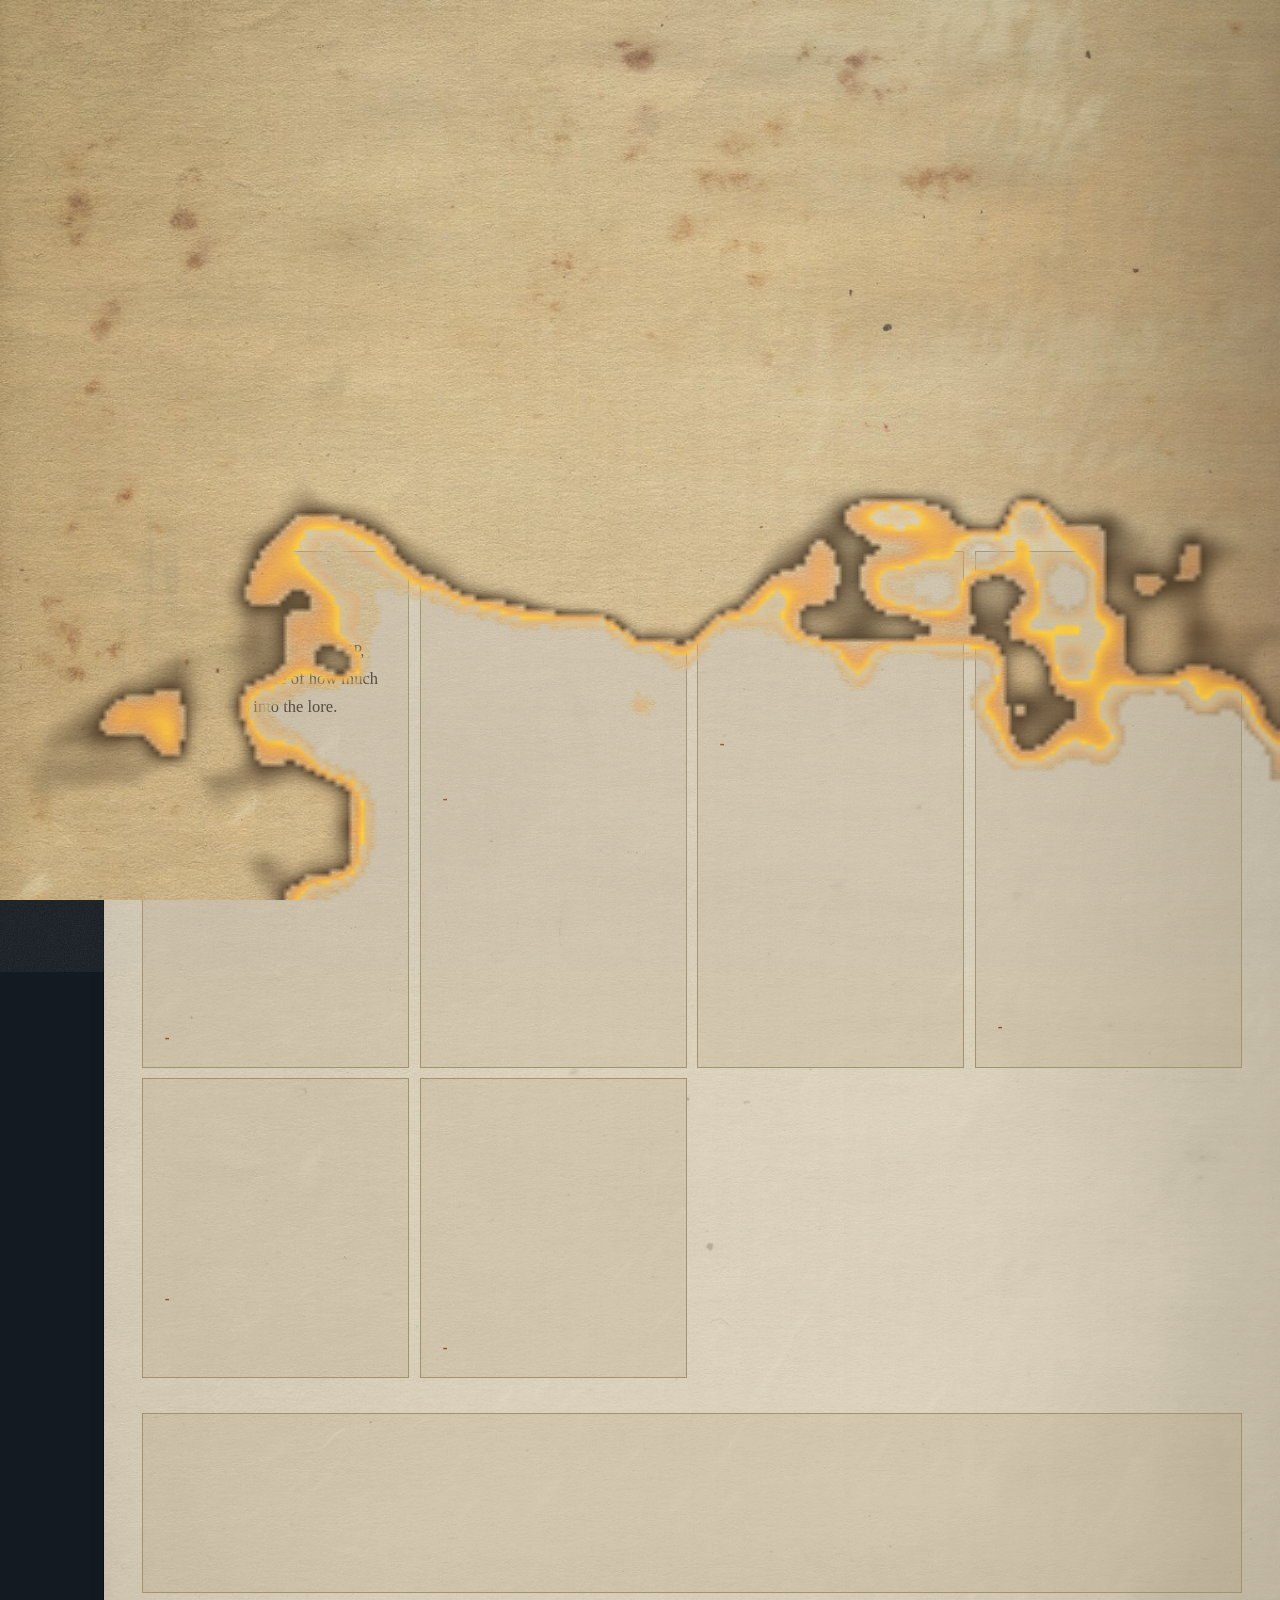
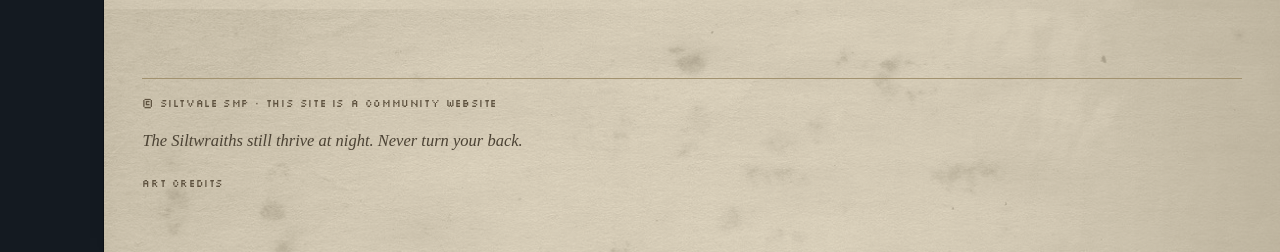
<file: reviews/index.html>
<!DOCTYPE html>
<html lang="en">
<head>
<meta charset="utf-8">
<meta name="viewport" content="width=device-width, initial-scale=1.0">
<title>Reviews | Siltvale SMP</title>
<meta name="description" content="Words from the people who experienced Siltvale. Siltvale is built around the people who choose to become part of it. These are some of the thoughts…">
<meta name="theme-color" content="#141a21">
<link rel="canonical" href="https://siltvale.github.io/reviews/">
<link rel="icon" href="../assets/icon.svg" type="image/svg+xml">
<link rel="alternate icon" href="../favicon.ico" sizes="32x32">
<link rel="apple-touch-icon" href="../assets/icon-180.png">
<meta property="og:site_name" content="Siltvale SMP">
<meta property="og:type" content="website">
<meta property="og:title" content="Reviews | Siltvale SMP">
<meta property="og:description" content="Words from the people who experienced Siltvale. Siltvale is built around the people who choose to become part of it. These are some of the thoughts…">
<meta property="og:url" content="https://siltvale.github.io/reviews/">
<meta property="og:image" content="https://siltvale.github.io/assets/dither/vale-05.png">
<meta property="og:image:alt" content="Siltvale SMP">
<meta name="twitter:card" content="summary_large_image">
<meta name="twitter:title" content="Reviews | Siltvale SMP">
<meta name="twitter:description" content="Words from the people who experienced Siltvale. Siltvale is built around the people who choose to become part of it. These are some of the thoughts…">
<meta name="twitter:image" content="https://siltvale.github.io/assets/dither/vale-05.png">
<link rel="preconnect" href="https://fonts.googleapis.com">
<link rel="preconnect" href="https://fonts.gstatic.com" crossorigin>
<link href="https://fonts.googleapis.com/css2?family=IM+Fell+English:ital@0;1&family=IM+Fell+English+SC&family=Silkscreen:wght@400;700&display=swap" rel="stylesheet">
<link rel="stylesheet" href="../assets/site.css?v=86c1cba6">
</head>
<body>

<nav class="cabinet" aria-label="Files">
  <div class="masthead">
    <span class="peek" aria-hidden="true">
      <i style="--c:#a9b0b5"></i>
      <i style="--c:#d9d3c6"></i>
      <i style="--c:#8e9aa4"></i>
      <i style="--c:#c9ad84"></i>
      <i style="--c:#b8b0a1"></i>
      <i style="--c:#9aa38f"></i>
      <i style="--c:#c7a986"></i>
      <i style="--c:#b0733f"></i>
    </span>
    <div>
      <div class="big">SILTVALE</div>
      <div class="sub">Archive // 01-07</div>
    </div>
    <div class="foot">FILE__01//</div>
  </div>
  <div class="stack">
      <span class="slot" style="--i:0">
        <a class="file" href="../" data-view="home" style="--stock:#a9b0b5">
        <span class="rule"></span>
        <span class="lbl"><span class="c">FILE_01 //</span> Home</span>
        <span class="body">
          <span class="bars"></span>
          <span class="shot"><img src="../assets/dither/prev-home.png" alt="" loading="lazy"></span>
          <span class="cap">Main index</span>
          <span class="nm">Home</span>
        </span>
      </a>
      </span>
      <span class="slot" style="--i:1">
        <a class="file" href="../smp-info/" data-view="smp-info" style="--stock:#d9d3c6">
        <span class="rule"></span>
        <span class="lbl"><span class="c">FILE_02 //</span> SMP Info</span>
        <span class="body">
          <span class="bars"></span>
          <span class="shot"><img src="../assets/dither/prev-info.png" alt="" loading="lazy"></span>
          <span class="cap">Information</span>
          <span class="nm">SMP Info</span>
        </span>
      </a>
      </span>
      <span class="slot" style="--i:2">
        <a class="file" href="../history/" data-view="history" style="--stock:#8e9aa4">
        <span class="rule"></span>
        <span class="lbl"><span class="c">FILE_03 //</span> History</span>
        <span class="body">
          <span class="bars"></span>
          <span class="shot"><img src="../assets/dither/prev-history.png" alt="" loading="lazy"></span>
          <span class="cap">Archive</span>
          <span class="nm">History</span>
        </span>
      </a>
      </span>
      <span class="slot" style="--i:3">
        <a class="file" href="../apply/" data-view="applications" style="--stock:#c9ad84">
        <span class="rule"></span>
        <span class="lbl"><span class="c">FILE_04 //</span> Apply</span>
        <span class="body">
          <span class="bars"></span>
          <span class="shot"><img src="../assets/dither/prev-apply.png" alt="" loading="lazy"></span>
          <span class="cap">Applications</span>
          <span class="nm">Apply</span>
        </span>
      </a>
      </span>
      <span class="slot" style="--i:4">
        <a class="file" href="../faq/" data-view="faq" style="--stock:#b8b0a1">
        <span class="rule"></span>
        <span class="lbl"><span class="c">FILE_05 //</span> FAQ</span>
        <span class="body">
          <span class="bars"></span>
          <span class="shot"><img src="../assets/dither/prev-faq.png" alt="" loading="lazy"></span>
          <span class="cap">Questions</span>
          <span class="nm">FAQ</span>
        </span>
      </a>
      </span>
      <span class="slot" style="--i:5">
        <a class="file" href="../acknowledgements/" data-view="acknowledgements" style="--stock:#9aa38f">
        <span class="rule"></span>
        <span class="lbl"><span class="c">FILE_06 //</span> Acknowledge</span>
        <span class="body">
          <span class="bars"></span>
          <span class="shot"><img src="../assets/dither/prev-credits.png" alt="" loading="lazy"></span>
          <span class="cap">Credits</span>
          <span class="nm">Acknowledge</span>
        </span>
      </a>
      </span>
      <span class="slot" style="--i:6">
        <a class="file" href="../reviews/" data-view="reviews" style="--stock:#c7a986">
        <span class="rule"></span>
        <span class="lbl"><span class="c">FILE_07 //</span> Reviews</span>
        <span class="body">
          <span class="bars"></span>
          <span class="shot"><img src="../assets/dither/prev-reviews.png" alt="" loading="lazy"></span>
          <span class="cap">Community</span>
          <span class="nm">Reviews</span>
        </span>
      </a>
      </span>
      <span class="slot" style="--i:7">
        <a class="file" href="https://discord.gg/MQCfkwVxP5" target="_blank" rel="noopener" style="--stock:#b0733f;color:#f4ece0">
        <span class="rule"></span>
        <span class="lbl"><span class="c">LINK_OUT //</span> Discord</span>
        <span class="body">
          <span class="bars"></span>
          <span class="shot"><img src="../assets/dither/prev-discord.png" alt="" loading="lazy"></span>
          <span class="cap">Join Discord</span>
          <span class="nm">Discord</span>
        </span>
      </a>
      </span>
  </div>
</nav>

<div class="film" aria-hidden="true"></div>

<div class="sheet">

  <div class="banner" aria-label="SILTVALE">
    <div class="plates" aria-hidden="true">
      <img src="../assets/dither/carta-marina-banner-p.png" alt="">
      <img src="../assets/dither/codex-banner-p.png" alt="">
      <img src="../assets/dither/trumpeters-banner-p.png" alt="">
      <img src="../assets/dither/lichenes-banner-p.png" alt="">
      <img src="../assets/dither/ship-banner-p.png" alt="">
      <img src="../assets/dither/four-horsemen-banner-p.png" alt="">
      <img src="../assets/dither/plague-doctor-banner-p.png" alt="">
      <img src="../assets/dither/melencolia-banner-p.png" alt="">
    </div>
    <div class="stamp">Siltvale SMP // Official</div>
    <div class="title">
      <h1>SILTVALE</h1>
      <small>Siltvale SMP Official</small>
    </div>
  </div>

  <div class="view" id="v-home">
    <div class="head"><h2>Home</h2><span>File_01 // Main index</span></div>
  <div class="wrap home">
    <div class="desk">

      <aside class="col-l">
        <div class="pan">
          <h4><b><span id="cal-title">Month</span></b>
            <span class="nav"><button type="button" id="cal-prev" aria-label="Previous month">&#8592;</button><button type="button" id="cal-next" aria-label="Next month">&#8594;</button></span>
          </h4>
          <div class="in cal">
            <table id="cal" aria-label="Calendar"><thead><tr><th>S</th><th>M</th><th>T</th><th>W</th><th>T</th><th>F</th><th>S</th></tr></thead><tbody></tbody></table>
            <p class="cal-key"><b></b> OOC Events &middot; Sundays<br><b class="b2"></b> Lore Channel Update &middot; Wednesdays</p>
            <ul class="events" id="cal-events"></ul>
          </div>
        </div>

        <div class="pan">
          <h4><b>Link us</b></h4>
          <div class="in linkus">
            <a class="badge88" href="../"><span>SILTVALE</span><small>archive</small></a>
            <p class="snip">&lt;a href=&quot;siltvalesmp.github.io&quot;&gt;</p>
            <p class="tiny">Feel free to hotlink.</p>
          </div>
        </div>

        <div class="pan">
          <h4><b>Founders</b></h4>
          <div class="in nb">
            <span>SUI</span><span>VI</span>
          </div>
        </div>

        <div class="pan">
          <h4><b>Records</b></h4>
          <div class="in tally">
            <span class="counter" id="hits">0000000</span>
            <p class="tiny">files recovered</p>
          </div>
        </div>
      </aside>

      <div class="col-m">
        <section>
          <p class="record">Welcome to the official website</p>
          <h1 class="page-title">Silt<i>vale</i></h1>
          <p class="lede">A Minecraft SMP built around its community, its stories, and the strange little world that developed between them.</p>
          <div class="status-strip">
            <span>Status <b>Active</b></span>
            <span>Server <b>Online</b></span>
            <span>Access <b>Community</b></span>
          </div>
        </section>

        <section>
          <p class="record">About Siltvale</p>
          <h2 class="section-title">What is Siltvale?</h2>
          <p>Siltvale is a Minecraft survival multiplayer server built around its players and the world they create together.</p>
<p>This website serves as an archive of the server: its history, community, information, and everything that makes Siltvale what it is.</p>
<p>More information about the SMP will be added here once the official details are available.</p>
          <div class="grid">
            <div class="card"><h3>Community</h3><p>A server is nothing without the people who inhabit it.</p></div>
            <div class="card"><h3>Lore</h3><p>Every world has a history. Siltvale is no different.</p></div>
            <div class="card"><h3>World</h3><p>Explore the world, settlements, builds and stories of Siltvale.</p></div>
            <div class="card"><h3>People</h3><p>Meet the players who make Siltvale what it is.</p></div>
          </div>
        </section>

        <section>
          <p class="record">Explore</p>
          <div class="index">
            <a href="../smp-info/"><span class="no">02</span><span><strong>SMP Info</strong><span>Server information / features / details</span></span></a>
            <a href="../history/"><span class="no">03</span><span><strong>History</strong><span>The history and development of Siltvale</span></span></a>
            <a href="../apply/"><span class="no">04</span><span><strong>Apply</strong><span>Find out how to become part of the community</span></span></a>
          </div>
        </section>
      </div>

      <aside class="col-r">
        <div class="pan">
          <h4><b>Art from the vale</b>
            <span class="nav"><button type="button" id="art-prev" aria-label="Previous">&#8592;</button><button type="button" id="art-next" aria-label="Next">&#8594;</button></span>
          </h4>
          <div class="in art">
            <div class="art-frame"><img id="art-img" src="../assets/dither/carta-marina-p.png" alt="Artwork from the Siltvale community"></div>
            <p class="art-cap" id="art-cap">Untitled</p>
            <p class="tiny" id="art-by">unattributed</p>
          </div>
        </div>

        <div class="pan">
          <h4><b>Overheard</b></h4>
          <div class="in quote"><p id="quote">&nbsp;</p></div>
        </div>

        <div class="pan">
          <h4><b>Wax cylinder</b></h4>
          <div class="in player">
            <div class="pl-row">
              <button type="button" id="pl-btn" aria-label="Play">&#9654;</button>
              <span class="pl-track" id="pl-track">Siltvale theme</span>
            </div>
            <div class="pl-bar"><i id="pl-fill"></i></div>
            <div class="pl-row tiny"><span id="pl-time">0:00</span><span id="pl-next" class="pl-skip" role="button" tabindex="0">next &#8594;</span></div>
          </div>
        </div>

        <div class="pan">
          <h4><b>Sneak peek</b></h4>
          <div class="in peekbox" style="padding:0">
            <div class="scope" data-scope="peek" data-zoom="2.2">
              <img src="../assets/dither/vale-01.png" alt="A view of the Siltvale server">
              <span class="hud tl"><span class="rec">&#9679;</span> REC</span>
              <span class="grab-hint">drag to look</span>
            </div>
            <div class="scope-nav">
              <button type="button" data-step="-1" aria-label="Previous view">&#8592;</button>
              <span data-cap>The machine hall</span>
              <button type="button" data-step="1" aria-label="Next view">&#8594;</button>
            </div>
          </div>
        </div>

        <div class="pan">
          <h4><b>In the vale</b></h4>
          <div class="in doing holds">
            <ul>
              <li>
                <button type="button" class="hold">
                  <span class="hold-top"><b>Wastestead (Season 1)</b><i aria-hidden="true">&#9656;</i></span>
                  <span class="hold-theme"><span>Desperate attempt of survival</span></span>
                </button>
              </li>
              <li>
                <button type="button" class="hold">
                  <span class="hold-top"><b>Driftmoor (Season 2)</b><i aria-hidden="true">&#9656;</i></span>
                  <span class="hold-theme"><span>Failed attempt of preservation</span></span>
                </button>
              </li>
              <li>
                <button type="button" class="hold">
                  <span class="hold-top"><b>Orswyn (Season 3)</b><i aria-hidden="true">&#9656;</i></span>
                  <span class="hold-theme"><span>Rituals and psychological warfare</span></span>
                </button>
              </li>
            </ul>
          </div>
        </div>

        <div class="pan">
          <h4><b>Join</b></h4>
          <div class="in">
            <p class="tiny">Applications and the server IP go through the Discord.</p>
            <a class="pan-btn" href="https://discord.gg/MQCfkwVxP5" target="_blank" rel="noopener">Join the Discord</a>
          </div>
        </div>
      </aside>

    </div>
  </div>

  </div>
  <div class="view" id="v-smp-info">
    <div class="head"><h2>SMP Info</h2><span>File_02 // Information</span></div>
  <div class="wrap">
    <section>
      <p class="record">Siltvale SMP / Document 02 / File 02 / 07</p>
      <h1 class="page-title">Survive <i>the Silt.</i></h1>
      <p class="lede">Siltvale is a lore-focused, ARG-inspired Minecraft server built around environmental storytelling, mystery, and immersive roleplay.</p>

      <figure class="plate side">
        <img src="../assets/dither/ramelli-p.png" alt="Dithered title page of a 16th-century book of machines" loading="lazy">
        <figcaption>Diverse and artificial machines, a book passed down between generations</figcaption>
      </figure>

      <p>The world is filled with forgotten settlements, abandoned places, hidden records, and clues left behind by those who came before. Rather than simply telling its story, Siltvale allows players to discover it for themselves.</p>
<p>Explore the world, uncover strange records, solve puzzles and ciphers, and slowly piece together the history of a world that has been lost to time.</p>
<p>Every ruin, journal, and landmark may hold a piece of something larger.</p>
      <div class="clear"></div>

      <div class="grid">
        <div class="card">
          <h3>Server type</h3>
          <ul><li>Lore-focused</li><li>ARG-inspired</li><li>Survival</li></ul>
        </div>
        <div class="card">
          <h3>Core themes</h3>
          <ul><li>Environmental storytelling</li><li>Mystery</li><li>Exploration</li><li>Roleplay</li><li>Community</li></ul>
        </div>
      </div>
    </section>

    <section>
      <p class="record">What we offer</p>
      <div class="offer">
        <div><div><h3>Immersive Roleplay</h3><p>Take part in collaborative storytelling where players help shape the world and its unfolding narrative.</p></div></div>
        <div><div><h3>Environmental Lore</h3><p>Discover stories hidden within the environment, from forgotten settlements and landmarks to records left behind by earlier inhabitants.</p></div></div>
        <div><div><h3>Puzzles &amp; Ciphers</h3><p>Follow clues, decipher strange messages, and solve ARG-inspired puzzles scattered throughout the world.</p></div></div>
        <div><div><h3>A World to Explore</h3><p>Explore a post-apocalyptic world shaped by discovery, player exploration, and the traces of a civilization that came before.</p></div></div>
        <div><div><h3>A Welcoming Community</h3><p>Siltvale is built around its players, creating a community-driven experience where people can explore, create, and tell stories together.</p></div></div>
      </div>

      <div class="goal">
        <p class="record">The goal of Siltvale</p>
        <h3>To create a world players will remember, and a place they'll always want to return to.</h3>
      </div>
    </section>
  </div>

  </div>
  <div class="view" id="v-history">
    <div class="head"><h2>History</h2><span>File_03 // Archive</span></div>
  <div class="wrap">
    <section>
      <p class="record">Siltvale archive / Record 003</p>
      <h1 class="page-title">The History <i>of Siltvale.</i></h1>
      <p class="lede">A record of the world before the Plague, the fall of Siltvale, and the generations that eventually returned to reclaim it.</p>

      <div class="frame">
        <div class="scope" data-scope="record" data-zoom="1.9">
          <img src="../assets/dither/vale-05.png" alt="Recovered footage of the vale: an overgrown structure beneath a great tree, fog across the ground">
          <span class="pillar l" aria-hidden="true"></span>
          <span class="pillar r" aria-hidden="true"></span>
          <span class="hud tl"><span class="rec">&#9679;</span> REC <span id="tc">00:00:00</span></span>
          <span class="hud br" data-cap>Siltvale, mainland</span>
          <span class="grab-hint">drag to look around</span>
        </div>
        <div class="scope-nav">
          <button type="button" data-step="-1" aria-label="Previous view">&#8592; prev</button>
          <span>Recovered footage, the vale as the returning parties found it</span>
          <button type="button" data-step="1" aria-label="Next view">next &#8594;</button>
        </div>
      </div>

      <div class="legend">
        <a href="../history/#age-2"><small>01 / Legend</small><strong>The Silt Plague</strong><span>The disaster that consumed the old world.</span></a>
        <a href="../history/#age-3"><small>02 / Residue</small><strong>The Siltwraiths</strong><span>The dead, changed into something beyond death.</span></a>
        <a href="../history/#age-5"><small>03 / Return</small><strong>The Reclaiming</strong><span>Descendants return to the homeland generations later.</span></a>
      </div>

      <p class="record">Historical record</p>
      <div class="ages">

        <div class="age" id="age-1">
          <div class="num">Age I <b>Before the Silt</b></div>
          <h3>The Age of Discovery</h3>
          <figure class="plate side">
            <img src="../assets/dither/design-for-a-flying-machine2-p.png" alt="Fragmented record / The dream of flying / One of the many prototypes" loading="lazy">
            <figcaption>Fragmented record / The dream of flying / One of the many prototypes</figcaption>
          </figure>
          <p>A millennium ago, during what descendants would eventually call the Renaissance period, the old world lived in their own ways. Lands stood as decentralized regions, each at the peak of their own brilliance.</p>
          <p>On the brink of an age defined by knowledge and self-sufficiency. The independance shaped the lives of countless people. New discoveries were being made, and technology was beginning to move the world toward a future built upon machinery.</p>
          <div class="clear"></div>
        </div>

        <div class="age" id="age-2">
          <div class="num">Age II <b></b></div>
          <h3>The Silt Plague</h3>
          <figure class="plate side">
            <img src="../assets/dither/black-death-gettyimages-515359722-p.png" alt="The Silt Plauge, illustrated as described by history" loading="lazy">
            <figcaption>The Silt Plauge, illustrated as described by history</figcaption>
          </figure>
          <p>The momentum was cut short as the Silt Plague spread and brought tides of diseases.</p>
          <p>It is said that they never developed a cure. Along with that, the cause of the disease and how it spread remained unknown. This pushed people to flee to other settlements, then to farther distant parts of the island, contributing to the spread of the plague.</p>
          <p>There were known populations that were saved (for a while), those that were isolated, or those that were trapped for unknown reasons. Our history truly is fragmented.</p>
          <div class="clear"></div>
        </div>

        <div class="age" id="age-3">
          <div class="num">Age III <b>The Plague</b></div>
          <h3>The Silt</h3>
          <figure class="plate side">
            <img src="../assets/dither/lichenes-p.png" alt="Dithered plate of pale lichens and mosses" loading="lazy">
            <figcaption>Natural record, pale Silt</figcaption>
          </figure>
          <p>Gray and faintly fine beneath the sun, the Silt moved across continents and swallowed the homes of different races.</p>
          <p>Biomes withered, settlements disappeared, and the vibrance of the world slowly faded beneath the spreading Silt.</p>
          <div class="aside">
            <small>Natural record / Silt</small>
            <strong>Pale Moss</strong>
            <p>Pale moss became one of the remnants associated with the Silt. Life continued to grow within the ruins of the old world, intertwining with abandoned structures and forgotten machinery.</p>
          </div>
          <div class="clear"></div>
        </div>

        <div class="age wraith" id="age-4">
          <div class="num">Age IV <b>The Creaking</b></div>
          <h3>The Siltwraiths</h3>
          <figure class="plate side">
            <img src="../assets/dither/trumpeters-p.png" alt="Dithered woodcut of skeletons sounding trumpets" loading="lazy">
            <figcaption>Entity record, the Creaking</figcaption>
          </figure>
          <p>The Silt did not merely consume lives. Over decades, it acquired enough consciousness, enough residue from those it had claimed, to become something new.</p>
          <p>From the drifting haze emerged creatures unlike anything the world had previously known.</p>
          <blockquote>Never turn your back.<cite>An old warning passed between survivors</cite></blockquote>
          <blockquote>Don't look away.<cite>The Creaking</cite></blockquote>
          <div class="aside wraith">
            <small>Entity record</small>
            <strong>The Creaking</strong>
            <p>Siltwraiths became the beginning of the apocalypse. They emerged from the haze as the world was already being consumed, turning the remains of the dead against the living.</p>
          </div>
          <div class="clear"></div>
        </div>

        <div class="age" id="age-5">
          <div class="num">Age V <b>The Fall</b></div>
          <h3>The End of Siltvale</h3>
          <p>The Silt Plague and the apocalypse of the Siltwraiths eventually consumed Siltvale.</p>
          <p>The survivors had little choice. They fled the choking Silt and scattered across distant islands.</p>
          <p>Those scattered populations began forging a thalassocracy, bound together by the ocean and by a shared history that could not be forgotten.</p>
          <blockquote>The homeland was lost, but its history travelled with those who survived.</blockquote>
        </div>

        <div class="age" id="age-6">
          <div class="num">Age VI <b>Generations later</b></div>
          <h3>The Reclaiming</h3>
          <figure class="plate side">
            <img src="../assets/dither/ship-p.png" alt="Dithered wash drawing of a ship caught among ice" loading="lazy">
            <figcaption>The crossing, a vessel of the scattering</figcaption>
          </figure>
          <p>Generations passed. The descendants of those populations who survived eventually turned their attention back toward the mainland.</p>
          <blockquote>The Plague has ended and the Siltwraiths have become nocturnal. The mainland, our homeland, is to be reclaimed.</blockquote>
          <p>Word spread across the islands. The homeland that had been abandoned was no longer unreachable.</p>
          <p>The descendants would return to Siltvale and attempt to reclaim what had been lost.</p>
          <div class="clear"></div>
        </div>

        <div class="age wraith" id="age-7">
          <div class="num">Age VII <b>The Return</b></div>
          <h3>What Remains</h3>
          <p>The Siltwraiths still thrive at night. Their existence raises questions that remain unanswered.</p>
          <div class="questions">
            <div><small class="qn">Question / 001</small><strong>Residue</strong><p>Are the Siltwraiths simply residue left behind by death, or is there something more within them?</p></div>
            <div><small class="qn">Question / 002</small><strong>Behavior</strong><p>Do they possess patterns, behaviors, communication, or even emotions?</p></div>
          </div>
          <p style="margin-top:1.2rem">Whatever the answer may be, the Siltwraiths remain a reminder of the lives lost during the Plague.</p>
        </div>

        <div class="age" id="age-8">
          <div class="num">Age VIII <b>The New World</b></div>
          <h3>A Shattered World</h3>
          <figure class="plate side">
            <img src="../assets/dither/codex-p.png" alt="Dithered page of machine studies" loading="lazy">
            <figcaption>Machine studies, knowledge from before the Plague</figcaption>
          </figure>
          <p>The reclaiming of Siltvale is not simply a battle against monsters. It is a struggle to survive within a world that no longer resembles the one remembered by history.</p>
          <p>Machinery lies abandoned and overgrown, remnants of knowledge from an age that existed before the Plague.</p>
          <p>Descendants rediscover these machines and technologies through knowledge passed down between generations.</p>
          <p>Nature has grown over the remains of civilization. Ruins, machinery, moss, and forgotten technology now exist together.</p>
          <div class="clear"></div>
        </div>

      </div>

      <div class="fate">
        <div class="glyph">&#8761; &#8330; &#10030; . &#8761; &#8330; &#729; &#8901;&#729; &#8761; &#2410; &#734;</div>
        <h3>What awaits your fate?</h3>
        <p>Islands foreign to one another, yet bound by the same history, set sail toward the land they once all called home.</p>
        <p class="q">Will you trust another foreign soul?</p>
        <p class="q">Will you meet a friend?</p>
        <p class="q">Or an enemy?</p>
      </div>
    </section>
  </div>

  </div>
  <div class="view" id="v-applications">
    <div class="head"><h2>Apply</h2><span>File_04 // Applications</span></div>
  <div class="wrap">
    <section>
      <p class="record">Siltvale archive / Record 004</p>
      <h1 class="page-title">Applications.</h1>
      <p class="lede">Help build the world of Siltvale and become part of the community behind it.</p>

      <p class="record" style="margin-top:2rem">We're looking for</p>
      <div class="roles">
        <div class="role">
          <div class="eye" aria-hidden="true">&#x13099;</div>
          <p class="rnum">01 / Builder</p>
          <h3>Builders</h3>
          <p>Tell stories through architecture, atmosphere, and detail.</p>
          <a href="https://discord.gg/MQCfkwVxP5" target="_blank" rel="noopener">Apply on Discord</a>
        </div>
        <div class="role">
          <div class="eye" aria-hidden="true">&#x13099;</div>
          <p class="rnum">02 / Visionary</p>
          <h3>Visionaries</h3>
          <p>Help write lore, mysteries, puzzles, ciphers, and environmental storytelling.</p>
          <a href="https://discord.gg/MQCfkwVxP5" target="_blank" rel="noopener">Apply on Discord</a>
        </div>
        <div class="role">
          <div class="eye" aria-hidden="true">&#x13099;</div>
          <p class="rnum">03 / Moderator</p>
          <h3>Moderators</h3>
          <p>Help keep the community engaged and structured for everyone.</p>
          <a href="https://discord.gg/MQCfkwVxP5" target="_blank" rel="noopener">Apply on Discord</a>
        </div>
      </div>

      <div class="note">
        <h4>Please note</h4>
        <p>All staff positions are voluntary and unpaid. We're looking for people who genuinely enjoy collaborating and creating something special together.</p>
      </div>

      <div class="goal">
        <div class="glyph">&#8761; &#8330; &#10030; . &#8761; &#8330; &#729; &#8901;&#729;</div>
        <h3>Build something worth remembering.</h3>
        <p style="margin:1rem auto 0;max-width:46ch;color:var(--bone-dim)">If you want to help build a world people will remember and a community they'll want to come back to, we'd love to have you.</p>
      </div>
    </section>
  </div>

  </div>
  <div class="view" id="v-faq">
    <div class="head"><h2>FAQ</h2><span>File_05 // Questions</span></div>
  <div class="wrap">
    <section>
      <p class="record">Frequently asked questions / Siltvale community archive</p>
      <h1 class="page-title">FAQ</h1>

      <div class="reader">
        <div class="panel">
          <h4>Reader's note</h4>
          <p>If you're new to Siltvale, this record should answer most of the questions you might have.</p>
        </div>
        <div class="panel">
          <h4>Before you enter</h4>
          <p>Siltvale is a community-driven world. There isn't one story waiting for you to follow. You help create it.</p>
        </div>
      </div>

      <div class="faq-group">
        <h3>General questions</h3>
        <details><summary>When will Siltvale launch?</summary><div class="a"><p>Siltvale is currently in beta testing.</p></div></details>
        <details><summary>Are there main characters or antagonists?</summary><div class="a"><p>No. Siltvale is a community-driven Minecraft server where players contribute to an evolving world through their characters, stories, and interactions.</p>
<p>It's up to you how you make your story matter.</p></div></details>
        <details><summary>Can I stream or make videos?</summary><div class="a"><p>Yes! Content creation is encouraged. We love seeing players create videos, streams, screenshots, artwork, and other content inspired by Siltvale.</p></div></details>
        <details><summary>Do I need roleplay experience?</summary><div class="a"><p>Not at all! Previous roleplay experience is helpful but not required.</p>
<p>We welcome both experienced and new roleplayers.</p></div></details>
        <details><summary>How will we communicate while roleplaying?</summary><div class="a"><p>We use both VC and Minecraft chats depending on preference and availability.</p></div></details>
        <details><summary>Can I apply for multiple roles?</summary><div class="a"><p>Yes! You can apply for multiple roles, such as lore writer, builder, moderator, and player at the same time.</p>
<p>We encourage it as long as you're up for the additional responsibility.</p></div></details>
      </div>

      <div class="faq-group">
        <h3>The world</h3>
        <details><summary>What's the biome of Siltvale's setting? Is it fully dead?</summary><div class="a"><p>Siltvale's settlements have the following biomes: Pale Biome, Dark Forest, Birch Forest, Old Growth Spruce Taiga, and a snowy mountain.</p>
<p>Therefore, Siltvale is not fully dead, considering it's been eons since the Plague and Apocalypse.</p>
<p>"We will start where most descendants first arrived at Siltvale."</p></div></details>
        <details><summary>Are races fully cosmetic?</summary><div class="a"><p>There are exceptions, as long as the race is not used to make the OC overpowered or turn them into a "chosen one" type of character.</p></div></details>
        <details><summary>Where will the first RP session begin?</summary><div class="a"><p>We will start where most descendants first arrived at Siltvale.</p></div></details>
      </div>

      <div class="faq-group">
        <h3>Groups &amp; civilizations</h3>
        <details><summary>Can players create their own groups?</summary><div class="a"><p>For groups, what actually matters is the lore and background.</p>
<p>It depends on the situation. For example, a group could have originally disbanded and your OC decides to recruit people to make it active again.</p>
<p>Or it could simply be a group your OC decides to establish from scratch.</p>
<p>Naturally, a recruitment post can then be made for it.</p></div></details>
        <details><summary>Will there be player-made civilizations and factions?</summary><div class="a"><p>Since the theme is reclamation, the settlements where players can reside are already made.</p>
<p>Players can add their own builds there. Groups can also create their own bases.</p></div></details>
        <details><summary>How do the settlement roles work?</summary><div class="a"><p>Settlements already exist as part of Siltvale's reclaimation theme.</p>
<p>Roles such as Settler, Drifter, Pathfinder and others help define how characters interact with the world.</p></div></details>
      </div>

      <div class="faq-group">
        <h3>Roleplay</h3>
        <details><summary>How does roleplay actually work? Is it instant?</summary><div class="a"><p>As long as you're around people, yes. However, it's completely okay to be idle if you're by yourself.</p>
<p>Roleplay naturally happens around the people and situations you're interacting with.</p></div></details>
        <details><summary>Will players be able to trade?</summary><div class="a"><p>Yes. What players trade for is their choice.</p>
<p>For example, you could trade one item for another player's item that you need.</p></div></details>
      </div>

      <div class="faq-group">
        <h3>Need more help?</h3>
        <details><summary>Who do I contact if I have questions?</summary><div class="a"><p>Feel free to open a <a href="https://discord.gg/MQCfkwVxP5" target="_blank" rel="noopener">Ticket</a> or contact a member of the <a href="https://discord.gg/MQCfkwVxP5" target="_blank" rel="noopener">staff team</a>.</p></div></details>
      </div>

      <div class="goal">
        <h3>Still have a question?</h3>
        <p style="margin:1rem auto 0;max-width:48ch;color:var(--bone-dim)">Siltvale is still being built. Some answers will change as the world, community, and story continue to develop. If something isn't covered here, ask the community.</p>
      </div>
    </section>
  </div>

  </div>
  <div class="view" id="v-acknowledgements">
    <div class="head"><h2>Acknowledge</h2><span>File_06 // Credits</span></div>
  <div class="wrap">
    <section>
      <p class="record">Siltvale / People who helped make this possible</p>
      <h1 class="page-title">Acknowledgements</h1>
      <p class="lede">No effort goes unseen.</p>

      <div class="ack-status">Early Acknowledgements <b>Finished</b></div>
      <p>Siltvale will continue to grow from here on out, and I want to acknowledge the people who helped carry it. Even when Siltvale was still uncertain, messy, an idea slowly becoming real, these were the people who stayed, created, contributed, and believed in what it could become.</p>

      <p class="room-note"><span class="d-hover">Hover a notice &middot; click to pin it open &middot; Esc to release</span><span class="d-tap">Tap a notice to read it &middot; tap again to release</span> &middot; the arrows walk you to the next board</p>

      <div class="no-write">
      <div class="room dr many" id="notice-room" style="--pan:0">
        <div class="room3d">
          <div class="wall ceil"><span class="spill"></span><span class="sh"></span></div>
          <div class="wall left"><span class="spill"></span><span class="sh"></span></div>
          <div class="wall right"><span class="spill"></span><span class="sh"></span></div>
          <div class="wall floor"><span class="spill"></span><span class="sh"></span></div>
          <div class="wall back">
            <span class="sh"></span>
            <div class="bays">
          <div class="bay on" style="--i:0" data-bay="0">
            <span class="spill"></span>

            <div class="rboard">
              <span class="beam"></span>
              <span class="nail a"></span><span class="nail b"></span><span class="nail c"></span><span class="nail d"></span>
              <div class="rplate">Siltvale // Acknowledgements <b>No effort goes unseen</b></div>
              <div class="rface">
            <article class="wp-item" style="--l:3%;--t:3.5%;--w:15%">
              <button type="button" class="wp p-tall has-face" aria-pressed="false" data-no="01" data-role="Overseer"
                      style="--rot:-3.2deg">
                <span class="tack l"></span><span class="tack r"></span>
                <span class="paper">
                  <span class="ptop">Wanted</span>
                  <span class="face" style="background-image:url('../assets/bounties/vi.png');background-position:50% 42%"><span class="noface">No likeness<br>on file</span></span>
                  <span class="pname">Rogue<i>[Vi]</i></span>
                  <span class="prole">Overseer</span>
                  <span class="pfoot"><span>&#8470; 01</span><span>Acknowledged</span></span>
                </span>
              </button>
              <div class="p-ack">
                <p>Thank you for all of your support behind the scenes within Siltvale. “We’re in this together.” That genuinely meant a lot more than I could put into words!</p>
              <p>Thank you for trusting in me and keeping up despite my messy pace, for always understanding, hearing me out, and choosing to stay and listen no matter how complicated things seem. I want you to always remember that I appreciate your hard work and I see your efforts.</p>
              </div>
            </article>
            <article class="wp-item" style="--l:21.5%;--t:8.5%;--w:15%">
              <button type="button" class="wp p-frame has-face" aria-pressed="false" data-no="02" data-role="Visionary"
                      style="--rot:2.1deg">
                <span class="tack c"></span>
                <span class="paper">
                  <span class="ptop">Wanted</span>
                  <span class="face" style="background-image:url('../assets/bounties/timfinn.png');background-position:50% 52%"><span class="noface">No likeness<br>on file</span></span>
                  <span class="pname">Timfinn<i>[Silver]</i></span>
                  <span class="prole">Visionary</span>
                  <span class="pfoot"><span>&#8470; 02</span><span>Acknowledged</span></span>
                </span>
              </button>
              <div class="p-ack">
                <p>Thank you for being one of the earliest people to help shape the direction and atmosphere of Siltvale. Your ideas, support, and presence during development genuinely mattered more than you probably realize.</p>
              </div>
            </article>
            <article class="wp-item" style="--l:40%;--t:2%;--w:20%">
              <button type="button" class="wp p-map has-face" aria-pressed="false" data-no="03" data-role="Builder"
                      style="--rot:-1.4deg">
                <span class="tape l"></span><span class="tape r"></span><span class="tape bl"></span><span class="tape br"></span>
                <span class="paper">
                  <span class="ptop">Wanted</span>
                  <span class="face" style="background-image:url('../assets/bounties/breadzyy.png');background-position:50% 52%"><span class="noface">No likeness<br>on file</span></span>
                  <span class="pname">breadzyy_</span>
                  <span class="prole">Builder</span>
                  <span class="pfoot"><span>&#8470; 03</span><span>Acknowledged</span></span>
                </span>
              </button>
              <div class="p-ack">
                <p>Thank you for constantly showing up and bringing life into Siltvale through your assistance and builds. The abandoned factory, sewer entrance, and the atmosphere you helped create became part of what makes the world feel real.</p>
              <p>You've truly achieved a lot and gained experiences and I'm proud of you!</p>
              </div>
            </article>
            <article class="wp-item" style="--l:63%;--t:6.5%;--w:15%">
              <button type="button" class="wp p-scroll has-face" aria-pressed="false" data-no="04" data-role="Craftwright / Visionary"
                      style="--rot:1.6deg">
                <span class="roll t"></span><span class="roll b"></span>
                <span class="paper">
                  <span class="ptop">Wanted</span>
                  <span class="face" style="background-image:url('../assets/bounties/phasma.png');background-position:44% 48%"><span class="noface">No likeness<br>on file</span></span><span class="seal"></span>
                  <span class="pname">Phasma</span>
                  <span class="prole">Craftwright / Visionary</span>
                  <span class="pfoot"><span>&#8470; 04</span><span>Acknowledged</span></span>
                </span>
              </button>
              <div class="p-ack">
                <p>Thank you for contributing not only through builds, but also through the ideas you brought into the world. Your contributions helped expand Siltvale beyond just structures and into something with depth and story.</p>
              <p>Thank you for pouring your passion in creating into Siltvale! I’m so proud of everything you’ve built. I genuinely appreciate you taking initiatives and contributing so much help!</p>
              </div>
            </article>
            <article class="wp-item" style="--l:5.5%;--t:51%;--w:15%">
              <button type="button" class="wp p-tall has-face" aria-pressed="false" data-no="05" data-role="Keeper / Visionary / Builder"
                      style="--rot:-6.5deg">
                <span class="tack l"></span><span class="tack r"></span>
                <span class="paper">
                  <span class="ptop">Wanted</span>
                  <span class="face" style="background-image:url('../assets/bounties/zay.png');background-position:50% 42%"><span class="noface">No likeness<br>on file</span></span>
                  <span class="pname">Zay</span>
                  <span class="prole">Keeper / Visionary / Builder</span>
                  <span class="pfoot"><span>&#8470; 05</span><span>Acknowledged</span></span>
                </span>
              </button>
              <div class="p-ack">
                <p>Thank you for the creativity and energy you brought into Siltvale. You pushed yourself to learn a lot of things you didn’t know and gained a lot of experience. Be proud of your achievements!</p>
              <p>You’ve helped lay the foundation of Siltvale in more ways than you realize.</p>
              </div>
            </article>
            <article class="wp-item" style="--l:55%;--t:52.5%;--w:15.5%">
              <button type="button" class="wp p-tall" aria-pressed="false" data-no="06" data-role="Visionary"
                      style="--rot:-8.5deg">
                <span class="tack l"></span><span class="tack r"></span>
                <span class="paper">
                  <span class="ptop">Wanted</span>
                  <span class="face"><span class="noface">No likeness<br>on file</span></span>
                  <span class="pname">Garcalarci<i>[Garlic]</i></span>
                  <span class="prole">Visionary</span>
                  <span class="pfoot"><span>&#8470; 06</span><span>Acknowledged</span></span>
                </span>
              </button>
              <div class="p-ack">
                <p>Thank you for bringing more life into Siltvale, not just through its lore but especially within the community. Knowing that you chose to take on this role partly because you believed in me, in Siltvale, and in everything I’ve worked for means more than I can put into words.</p>
              <p>I know you’ve given up being “simply a player” to help with something that matters so much to me, and I don’t take that lightly. It means the world to me.</p>
              </div>
            </article>
            <article class="wp-item" style="--l:80.5%;--t:53.5%;--w:15%">
              <button type="button" class="wp p-map" aria-pressed="false" data-no="07" data-role="Website Developer"
                      style="--rot:2deg">
                <span class="tape l"></span><span class="tape r"></span><span class="tape bl"></span><span class="tape br"></span>
                <span class="paper">
                  <span class="ptop">Wanted</span>
                  <span class="face"><span class="noface">No likeness<br>on file</span></span>
                  <span class="pname">Silv</span>
                  <span class="prole">Website Developer</span>
                  <span class="pfoot"><span>&#8470; 07</span><span>Acknowledged</span></span>
                </span>
              </button>
              <div class="p-ack">
                <p>Thank you for putting your time and effort into creating the original website and laying the foundation for what it would eventually become.</p>
              </div>
            </article>
            <article class="wp-item" style="--l:81%;--t:4.5%;--w:15.5%">
              <button type="button" class="wp p-frame has-face" aria-pressed="false" data-no="08" data-role="Siltvale's Developer"
                      style="--rot:2deg">
                <span class="tack c"></span>
                <span class="paper">
                  <span class="ptop">Wanted</span>
                  <span class="face" style="background-image:url('../assets/bounties/screenshot-2026-09-18-132949---edited.png');background-position:50% 50%"><span class="noface">No likeness<br>on file</span></span>
                  <span class="pname">Tarda</span>
                  <span class="prole">Siltvale's Developer</span>
                  <span class="pfoot"><span>&#8470; 08</span><span>Acknowledged</span></span>
                </span>
              </button>
              <div class="p-ack">
                <p>Thank you for taking Siltvale and its website further, shaping them as a whole while understanding the vision behind the project. Your work has truly given life to the core of Siltvale. I admire your passion and creativity, and I want you to know that your work puts people in awe (this website is already amazing but your other works are even more insane)! You’re truly great at what you do, and one day, I’ll be as cool as you!</p>
              </div>
            </article>
            <article class="wp-item" style="--l:28%;--t:52%;--w:19%">
              <button type="button" class="wp p-tall has-face" aria-pressed="false" data-no="09" data-role="Not yet recorded"
                      style="--rot:8deg">
                <span class="tack l"></span><span class="tack r"></span>
                <span class="paper">
                  <span class="ptop">Wanted</span>
                  <span class="face" style="background-image:url('../assets/bounties/screenshot-2026-10-31-at-5.37.28-pm.png');background-position:50% 50%"><span class="noface">No likeness<br>on file</span></span>
                  <span class="pname">Flutter</span>
                  <span class="prole">Not yet recorded</span>
                  <span class="pfoot"><span>&#8470; 09</span><span>Acknowledged</span></span>
                </span>
              </button>
              <div class="p-ack">
                <p>I'm especially grateful for your work efficiency and understanding of Siltvale's vision. Your initiation really helps out on reaching people as well as organize our shared space so much better! I want you to know that I don't take your efforts lightly and I genuinely appreciate them.</p>
              <p>Thank you for helping make management lighter.</p>
              </div>
            </article>
              </div>
            </div>

            <aside class="wsheet" aria-hidden="true">
              <span class="chain l"></span><span class="chain r"></span><span class="rod"></span>
              <div class="skin"><div class="rtext"><div class="rempty">
              <div class="mark">&#10013;</div>
              <p><span class="d-hover">Hover a notice to read it. Click to pin it open.</span><span class="d-tap">Tap a notice to read it.</span></p>
            </div></div><span class="shade"></span></div>
            </aside>

            <div class="torch a" style="--x:2.5%;--y:30%"><span class="light"></span><span class="stick"></span><span class="flame"></span></div>
            <div class="torch b" style="--x:75%;--y:30%"><span class="light"></span><span class="stick"></span><span class="flame"></span></div>

            <div class="bx t-barrel" style="--x:2;--y:0;--z:3;--w:9;--h:10;--d:9"><i class="f fr"></i><i class="f lf"></i><i class="f rt"></i><i class="f tp"></i></div>
            <div class="bx t-barrel" style="--x:12;--y:0;--z:2;--w:9;--h:10;--d:9"><i class="f fr"></i><i class="f lf"></i><i class="f rt"></i><i class="f tp"></i></div>
            <div class="bx t-barrel" style="--x:7;--y:10;--z:3;--w:9;--h:10;--d:9;--ry:6deg"><i class="f fr"></i><i class="f lf"></i><i class="f rt"></i><i class="f tp"></i></div>
            <div class="bx t-crate" style="--x:83.5;--y:0;--z:3;--w:10.5;--h:10;--d:10.5"><i class="f fr"></i><i class="f lf"></i><i class="f rt"></i><i class="f tp"></i></div>
            <div class="bx t-crate" style="--x:85;--y:10;--z:3.5;--w:8;--h:8;--d:8;--ry:12deg"><i class="f fr"></i><i class="f lf"></i><i class="f rt"></i><i class="f tp"></i></div>
            <div class="bx t-crate" style="--x:72.5;--y:0;--z:2;--w:9;--h:9;--d:9;--ry:-7deg"><i class="f fr"></i><i class="f lf"></i><i class="f rt"></i><i class="f tp"></i></div>
            <div class="bx t-crate prop-mid" style="--x:25;--y:0;--z:10;--w:10;--h:10;--d:10;--ry:5deg"><i class="f fr"></i><i class="f lf"></i><i class="f rt"></i><i class="f tp"></i></div>
            <div class="bx t-crate prop-mid" style="--x:36;--y:0;--z:12;--w:11;--h:11;--d:11;--ry:-4deg"><i class="f fr"></i><i class="f lf"></i><i class="f rt"></i><i class="f tp"></i></div>
            <div class="bx t-barrel prop-mid" style="--x:52;--y:0;--z:9;--w:9.5;--h:11;--d:9.5;--ry:-6deg"><i class="f fr"></i><i class="f lf"></i><i class="f rt"></i><i class="f tp"></i></div>
            <div class="bx t-barrel prop-mid" style="--x:62;--y:0;--z:11;--w:9.5;--h:11;--d:9.5;--ry:7deg"><i class="f fr"></i><i class="f lf"></i><i class="f rt"></i><i class="f tp"></i></div>
            <div class="bx t-crate prop-mid" style="--x:47;--y:11;--z:12;--w:8;--h:8;--d:8;--ry:9deg"><i class="f fr"></i><i class="f lf"></i><i class="f rt"></i><i class="f tp"></i></div>
            <div class="bx t-barrel" style="--x:-2;--y:0;--z:17;--w:11;--h:14;--d:11"><i class="f fr"></i><i class="f lf"></i><i class="f rt"></i><i class="f tp"></i></div>
            <div class="bx t-crate" style="--x:90;--y:0;--z:18;--w:12;--h:12;--d:12;--ry:6deg"><i class="f fr"></i><i class="f lf"></i><i class="f rt"></i><i class="f tp"></i></div>
          </div>
          <div class="bay" style="--i:1" data-bay="1" aria-hidden="true">
            <span class="spill"></span>

            <div class="rboard">
              <span class="beam"></span>
              <span class="nail a"></span><span class="nail b"></span><span class="nail c"></span><span class="nail d"></span>
              <div class="rplate">Siltvale // Acknowledgements <b>No effort goes unseen</b></div>
              <div class="rface">
            <article class="wp-item" style="--l:2.5%;--t:5.5%;--w:17%">
              <button type="button" class="wp p-map has-face" aria-pressed="false" data-no="10" data-role="Visionary"
                      style="--rot:-3.6deg">
                <span class="tape l"></span><span class="tape r"></span><span class="tape bl"></span><span class="tape br"></span>
                <span class="paper">
                  <span class="ptop">Wanted</span>
                  <span class="face" style="background-image:url('../assets/bounties/screenshot-2026-10-04-at-12.12.16-am.png');background-position:50% 50%"><span class="noface">No likeness<br>on file</span></span>
                  <span class="pname">Elly</span>
                  <span class="prole">Visionary</span>
                  <span class="pfoot"><span>&#8470; 10</span><span>Acknowledged</span></span>
                </span>
              </button>
              <div class="p-ack">
                <p>Your writings are able to reach other people, making our lore fragments possible. Thank you for choosing to invest time and work on Siltvale. I'm genuinely grateful for your support and contributions, especially during the moments when we needed them most. Your efforts has meant more to than you probably know.</p>
              </div>
            </article>
            <article class="wp-item" style="--l:45.5%;--t:2%;--w:20%">
              <button type="button" class="wp p-note pending" aria-pressed="false" data-no="11" data-role="Steward"
                      style="--rot:4.4deg">
                <span class="tack c"></span>
                <span class="paper">
                  <span class="ptop">Wanted</span>
                  <span class="pstamp">Pending</span>
                  <span class="pname">Jade</span>
                  <span class="prole">Steward</span>
                  <span class="pfoot"><span>&#8470; 11</span><span>Pending</span></span>
                </span>
              </button>
              <div class="p-ack">
                <p>Your acknowledgement is currently being written.</p>
              </div>
            </article>
            <article class="wp-item" style="--l:67%;--t:1.5%;--w:11.5%">
              <button type="button" class="wp p-note pending" aria-pressed="false" data-no="12" data-role="Not yet recorded"
                      style="--rot:4.6deg">
                <span class="tack c"></span>
                <span class="paper">
                  <span class="ptop">Wanted</span>
                  <span class="pstamp">Pending</span>
                  <span class="pname">Fish</span>
                  <span class="prole">Not yet recorded</span>
                  <span class="pfoot"><span>&#8470; 12</span><span>Pending</span></span>
                </span>
              </button>
              <div class="p-ack">
                <p>incredible work</p>
              </div>
            </article>
            <article class="wp-item" style="--l:80%;--t:1%;--w:10.5%">
              <button type="button" class="wp p-note pending" aria-pressed="false" data-no="13" data-role="Not yet recorded"
                      style="--rot:-4.2deg">
                <span class="tack c"></span>
                <span class="paper">
                  <span class="ptop">Wanted</span>
                  <span class="pstamp">Pending</span>
                  <span class="pname">Jan</span>
                  <span class="prole">Not yet recorded</span>
                  <span class="pfoot"><span>&#8470; 13</span><span>Pending</span></span>
                </span>
              </button>
              <div class="p-ack">
                <p>Your acknowledgement is currently being written.</p>
              </div>
            </article>
            <article class="wp-item" style="--l:22%;--t:6%;--w:16%">
              <button type="button" class="wp p-tall has-face" aria-pressed="false" data-no="14" data-role="Visionary"
                      style="--rot:0.5deg">
                <span class="tack l"></span><span class="tack r"></span>
                <span class="paper">
                  <span class="ptop">Wanted</span>
                  <span class="face" style="background-image:url('../assets/bounties/screenshot-2026-10-04-at-12.12.52-am-2.png');background-position:50% 50%"><span class="noface">No likeness<br>on file</span></span>
                  <span class="pname">Arden<i>[Funderstorm]</i></span>
                  <span class="prole">Visionary</span>
                  <span class="pfoot"><span>&#8470; 14</span><span>Acknowledged</span></span>
                </span>
              </button>
              <div class="p-ack">
                <p>Every ideas brought spark and inspiration for a broader story to be written, you helped make this happen. Thank you for contributing your creative writings!</p>
              </div>
            </article>
            <article class="wp-item" style="--l:5.5%;--t:61%;--w:12%">
              <button type="button" class="wp p-note pending" aria-pressed="false" data-no="15" data-role="Not yet recorded"
                      style="--rot:2deg">
                <span class="tack c"></span>
                <span class="paper">
                  <span class="ptop">Wanted</span>
                  <span class="pstamp">Pending</span>
                  <span class="pname">Armageddon (林玉国)</span>
                  <span class="prole">Not yet recorded</span>
                  <span class="pfoot"><span>&#8470; 15</span><span>Pending</span></span>
                </span>
              </button>
              <div class="p-ack">
                <p>Your acknowledgement is currently being written.</p>
              </div>
            </article>
            <article class="wp-item" style="--l:30%;--t:59%;--w:12%">
              <button type="button" class="wp p-note pending" aria-pressed="false" data-no="16" data-role="Not yet recorded"
                      style="--rot:2deg">
                <span class="tack c"></span>
                <span class="paper">
                  <span class="ptop">Wanted</span>
                  <span class="pstamp">Pending</span>
                  <span class="pname">Samy</span>
                  <span class="prole">Not yet recorded</span>
                  <span class="pfoot"><span>&#8470; 16</span><span>Pending</span></span>
                </span>
              </button>
              <div class="p-ack">
                <p>Your acknowledgement is currently being written.</p>
              </div>
            </article>
              </div>
            </div>

            <aside class="wsheet" aria-hidden="true">
              <span class="chain l"></span><span class="chain r"></span><span class="rod"></span>
              <div class="skin"><div class="rtext"><div class="rempty">
              <div class="mark">&#10013;</div>
              <p><span class="d-hover">Hover a notice to read it. Click to pin it open.</span><span class="d-tap">Tap a notice to read it.</span></p>
            </div></div><span class="shade"></span></div>
            </aside>

            <div class="torch a" style="--x:2.5%;--y:30%"><span class="light"></span><span class="stick"></span><span class="flame"></span></div>
            <div class="torch b" style="--x:75%;--y:30%"><span class="light"></span><span class="stick"></span><span class="flame"></span></div>

            <div class="bx t-barrel" style="--x:5;--y:0;--z:4;--w:9.4;--h:9.7;--d:8.9;--ry:3.6deg"><i class="f fr"></i><i class="f lf"></i><i class="f rt"></i><i class="f tp"></i></div>
            <div class="bx t-barrel" style="--x:12.2;--y:0;--z:1.6;--w:9.4;--h:9.7;--d:8.9;--ry:7.3deg"><i class="f fr"></i><i class="f lf"></i><i class="f rt"></i><i class="f tp"></i></div>
            <div class="bx t-barrel" style="--x:6;--y:10;--z:1.9;--w:9.3;--h:9.4;--d:9.1;--ry:5deg"><i class="f fr"></i><i class="f lf"></i><i class="f rt"></i><i class="f tp"></i></div>
            <div class="bx t-crate" style="--x:82.5;--y:0;--z:1.9;--w:9.7;--h:10.1;--d:10.6;--ry:4.8deg"><i class="f fr"></i><i class="f lf"></i><i class="f rt"></i><i class="f tp"></i></div>
            <div class="bx t-crate" style="--x:83.2;--y:10;--z:4.3;--w:7.9;--h:7.6;--d:8.6;--ry:15.8deg"><i class="f fr"></i><i class="f lf"></i><i class="f rt"></i><i class="f tp"></i></div>
            <div class="bx t-crate" style="--x:69.2;--y:0;--z:0.8;--w:9.4;--h:9.5;--d:9.4;--ry:0.5deg"><i class="f fr"></i><i class="f lf"></i><i class="f rt"></i><i class="f tp"></i></div>
            <div class="bx t-crate prop-mid" style="--x:25.3;--y:0;--z:11.1;--w:10.3;--h:10.2;--d:10.6;--ry:11.8deg"><i class="f fr"></i><i class="f lf"></i><i class="f rt"></i><i class="f tp"></i></div>
            <div class="bx t-crate prop-mid" style="--x:36.1;--y:0;--z:13.4;--w:11.7;--h:11.4;--d:10.4;--ry:-0.1deg"><i class="f fr"></i><i class="f lf"></i><i class="f rt"></i><i class="f tp"></i></div>
            <div class="bx t-barrel prop-mid" style="--x:55.2;--y:0;--z:8.9;--w:9.6;--h:11.2;--d:9.8;--ry:-7.6deg"><i class="f fr"></i><i class="f lf"></i><i class="f rt"></i><i class="f tp"></i></div>
            <div class="bx t-barrel prop-mid" style="--x:63.8;--y:0;--z:12.4;--w:9.9;--h:10.7;--d:9.8;--ry:0.5deg"><i class="f fr"></i><i class="f lf"></i><i class="f rt"></i><i class="f tp"></i></div>
            <div class="bx t-crate prop-mid" style="--x:50.5;--y:11;--z:12.4;--w:8.2;--h:7.4;--d:8.4;--ry:4.8deg"><i class="f fr"></i><i class="f lf"></i><i class="f rt"></i><i class="f tp"></i></div>
            <div class="bx t-crate" style="--x:89.2;--y:0;--z:17.6;--w:12.6;--h:12.5;--d:12.3;--ry:1deg"><i class="f fr"></i><i class="f lf"></i><i class="f rt"></i><i class="f tp"></i></div>
          </div>
            </div>
          </div>
        </div>
        <button type="button" class="rnav prev" aria-label="Walk to the previous board" disabled><span></span></button>
        <button type="button" class="rnav next" aria-label="Walk to the next board"><span></span></button>
      </div>
      <div class="rdots" role="tablist" aria-label="Notice boards">
        <button type="button" role="tab" data-go="0" aria-selected="true" class="on"><i></i>Board 1</button>
        <button type="button" role="tab" data-go="1" aria-selected="false"><i></i>Board 2</button>
      </div>
      <div class="room-reader" aria-live="polite"><div class="rempty">
              <div class="mark">&#10013;</div>
              <p><span class="d-hover">Hover a notice to read it. Click to pin it open.</span><span class="d-tap">Tap a notice to read it.</span></p>
            </div></div>
      </div>

      <div class="message">
        <h4>A message to everyone</h4>
        <p>Siltvale continues to grow because of everyone’s hard work in turning ideas into action. I’m so proud of what our team has achieved so far, so I genuinely wanted to make sure your efforts did not go unseen. Thank you all for helping turn this project into something real.</p>
      </div>
    </section>
  </div>

  </div>
  <div class="view" id="v-reviews">
    <div class="head"><h2>Reviews</h2><span>File_07 // Community</span></div>
  <div class="wrap">
    <section>
      <p class="record">Siltvale / Community archive</p>
      <h1 class="page-title">Reviews</h1>
      <p class="lede">Words from the people who experienced Siltvale.</p>
      <p>Siltvale is built around the people who choose to become part of it. These are some of the thoughts, experiences, and words shared by members of the community.</p>

      <div class="ack-status">Community Reviews <b>06 recorded reviews</b></div>
      <div class="reviews">
        <div class="review">
          <p class="rnum">Review 01</p>
          <h3>Easily one of the best!</h3>
          <p>Siltvale is such a unique SMP, especially because of how much thought goes into the lore. It actually feels like you're part of a world with a history rather than just another Minecraft server.</p>
          <p>The community is great, the atmosphere is amazing, and there's always something to look forward to. Definitely a server I'd recommend joining if you're looking for an SMP you can actually get invested in!</p>
          <cite>fluttersnow</cite>
        </div>
        <div class="review">
          <p class="rnum">Review 02</p>
          <h3>Siltvale SMP</h3>
          <p>Guys guys you should 100% join this super cool Minecraft server! Everyone's really welcoming and fun and the lore + builds are suuuuper duper awesome!</p>
          <cite>phasmanthusz</cite>
        </div>
        <div class="review">
          <p class="rnum">Review 03</p>
          <h3>10/10</h3>
          <p>The people are all so friendly and nice, especially that Garlic fella! Also the OOC events are fun!</p>
          <cite>garcalarci</cite>
        </div>
        <div class="review">
          <p class="rnum">Review 04</p>
          <h3>IT'S AMAZING!!!</h3>
          <p>Great moderation, NO CLUTTER, constant OOC events and did I mention that the moderation's great?</p>
          <p>Like, literally, this server's mods are the most helpful people I've ever met. I haven't been a part of this server for too long and I already know that it's great.</p>
          <p>You should absolutely join!!! We're going to have the best lore there is out there!</p>
          <cite>lejek63</cite>
        </div>
        <div class="review">
          <p class="rnum">Review 05</p>
          <h3>My Siltvale experience</h3>
          <p>Everyone there is friendly and it is nice to work on something creative with others following the same goal.</p>
          <cite>funderstorm630tre</cite>
        </div>
        <div class="review">
          <p class="rnum">Review 06</p>
          <h3>AVESOME (or is it AWESOME) SERVER</h3>
          <p>The server is really cool and friendly. All the people are friendly and nice. It has reallyy nice lore and a really cool world. Super excited for launch.</p>
          <cite>breadzyy__</cite>
        </div>
      </div>

      <div class="goal">
        <p class="record">Your experience matters</p>
        <h3 style="font-style:normal;font-size:1.15rem;max-width:54ch">Every person who joins Siltvale becomes part of its story. Whether you've been here from the beginning or just arrived, your experience helps shape the community and the world we're building together.</h3>
      </div>
    </section>
  </div>

  </div>

  <footer>
    <p>© Siltvale SMP · This site is a community website</p>
    <p class="last">The Siltwraiths still thrive at night. Never turn your back.</p>
    <details>
      <summary>Art credits</summary>
      <div class="credits">
        <p>Olaus Magnus, <em>Carta Marina</em> (1539). Public domain, via Wikimedia Commons.</p>
        <p>Leonardo da Vinci, <em>Codex Atlanticus</em>, f. 26v. Biblioteca Ambrosiana. Public domain, via Wikimedia Commons.</p>
        <p>Ernst Haeckel, <em>Lichenes</em>, from <em>Kunstformen der Natur</em> (1904). Public domain, via Wikimedia Commons.</p>
        <p>Hans Holbein the Younger, <em>The Trumpeters of Death</em>, from the Dance of Death. Cleveland Museum of Art, CC0.</p>
        <p>Gustave Doré, <em>Navire pris dans les glaces</em>. Public domain, via Wikimedia Commons.</p>
        <p>Albrecht Dürer, <em>The Four Horsemen</em> (1498). National Gallery of Art, CC0.</p>
        <p>Albrecht Dürer, <em>Melencolia I</em> (1514). National Gallery of Art, CC0.</p>
        <p>Paul Fürst, <em>Der Doctor Schnabel von Rom</em> (c. 1656). Public domain, via Wikimedia Commons.</p>
        <p>Agostino Ramelli, <em>Le diverse et artificiose machine</em> (1588), title page. Public domain, via Wikimedia Commons / DPLA.</p>
        <p>All plates reproduced as 1-bit dithers. Footage frame: Siltvale SMP.</p>
      </div>
    </details>
  </footer>

</div>
<div class="hint-skip" aria-hidden="true">click the page to finish writing</div>

<script>window.SILTVALE = {"page":"reviews","routes":{"home":"../","smp-info":"../smp-info/","history":"../history/","applications":"../apply/","faq":"../faq/","acknowledgements":"../acknowledgements/","reviews":"../reviews/"},"titles":{"home":"Siltvale SMP | A lore-focused Minecraft SMP","smp-info":"SMP Info | Siltvale SMP","history":"History | Siltvale SMP","applications":"Apply | Siltvale SMP","faq":"FAQ | Siltvale SMP","acknowledgements":"Acknowledge | Siltvale SMP","reviews":"Reviews | Siltvale SMP"},"assets":"../assets/","weekly":{"0":["ev-a","OOC Events","Out-of-character community events, run every Sunday."],"3":["ev-b","Lore Channel Update","New lore is posted to the lore channel every Wednesday."]},"events":[{"date":"2026-09-25","label":"Vi's b-day","desc":"HAPPY BIRTHDAY VI!!!!","time":"","color":"ev-c"},{"date":"2027-04-06","label":"Sui's b-day","desc":"JOLLYY B-DAY SUII:D\n","time":"","color":"ev-a"}],"art":[["../assets/dither/carta-marina-p.png","Chart of the Scattering","from the island archives"],["../assets/dither/lichenes-p.png","Pale Growth, studied","a returning naturalist"],["../assets/dither/trumpeters-p.png","The Creaking, as drawn","a survivor of the Plague"],["../assets/dither/ship-p.png","Caught in the Ice","of the crossing"],["../assets/dither/melencolia-p.png","The Builder Waiting","unattributed"],["../assets/dither/ramelli-p.png","Machines, Diverse","recovered from the ruins"],["../assets/art/fotothek_df_tg_0006690_mechanik_-_wasserfo-rderung_-_pumpe-p.png","Water Raising Pump","EXP-014"]],"quotes":["Never turn your back.","Don't look away.","Once you have been to Siltvale, you will soon look back and find that you are not you anymore.","Many have attempted to reclaim life and thrive in the vale, but none ever return the same.","The Plague has ended and the Siltwraiths have become nocturnal.","Is it just residue of death, or something more with life?","They may have patterns, behaviors that communicate, or even emotions.","The homeland was lost, but its history travelled with those who survived.","Will you trust another foreign soul?","Every ruin, journal, and landmark may hold a piece of something larger."],"tracks":[{"name":"Siltvale theme","file":"../assets/audio/siltvale-theme.mp3","len":971},{"name":"Silt Wind","base":64,"wind":0.3,"creak":0,"len":210},{"name":"The Creaking","base":52,"wind":0.16,"creak":0.55,"len":240},{"name":"Tide of Islands","base":78,"wind":0.42,"creak":0.1,"len":195},{"name":"Pale Morning","base":96,"wind":0.12,"creak":0,"len":180}],"views":[["../assets/dither/vale-01.png","The machine hall"],["../assets/dither/screenshot-2026-10-03-at-7.14.15-pm-p.png","Service corridor, mainland"],["../assets/dither/vale-03.png","Militia outpost"],["../assets/dither/vale-04.png","Deep underground"],["../assets/dither/vale-05.png","Siltvale, mainland"],["../assets/dither/vale-06.png","The eye of Silt, built by the cult."],["../assets/dither/vale-07.png","Wastestead walls"],["../assets/dither/screenshot-2026-10-03-at-7.15.04-pm-p.png","Miner's Graveyard"],["../assets/dither/screenshot-2026-10-03-at-7.14.28-pm-p.png","Remnants of the past"]],"hits":{"min":1400,"max":2000},"hiddenTitle":"Don't look away."};</script>
<script src="../assets/site.js?v=86c1cba6"></script>
</body>
</html>
</file>
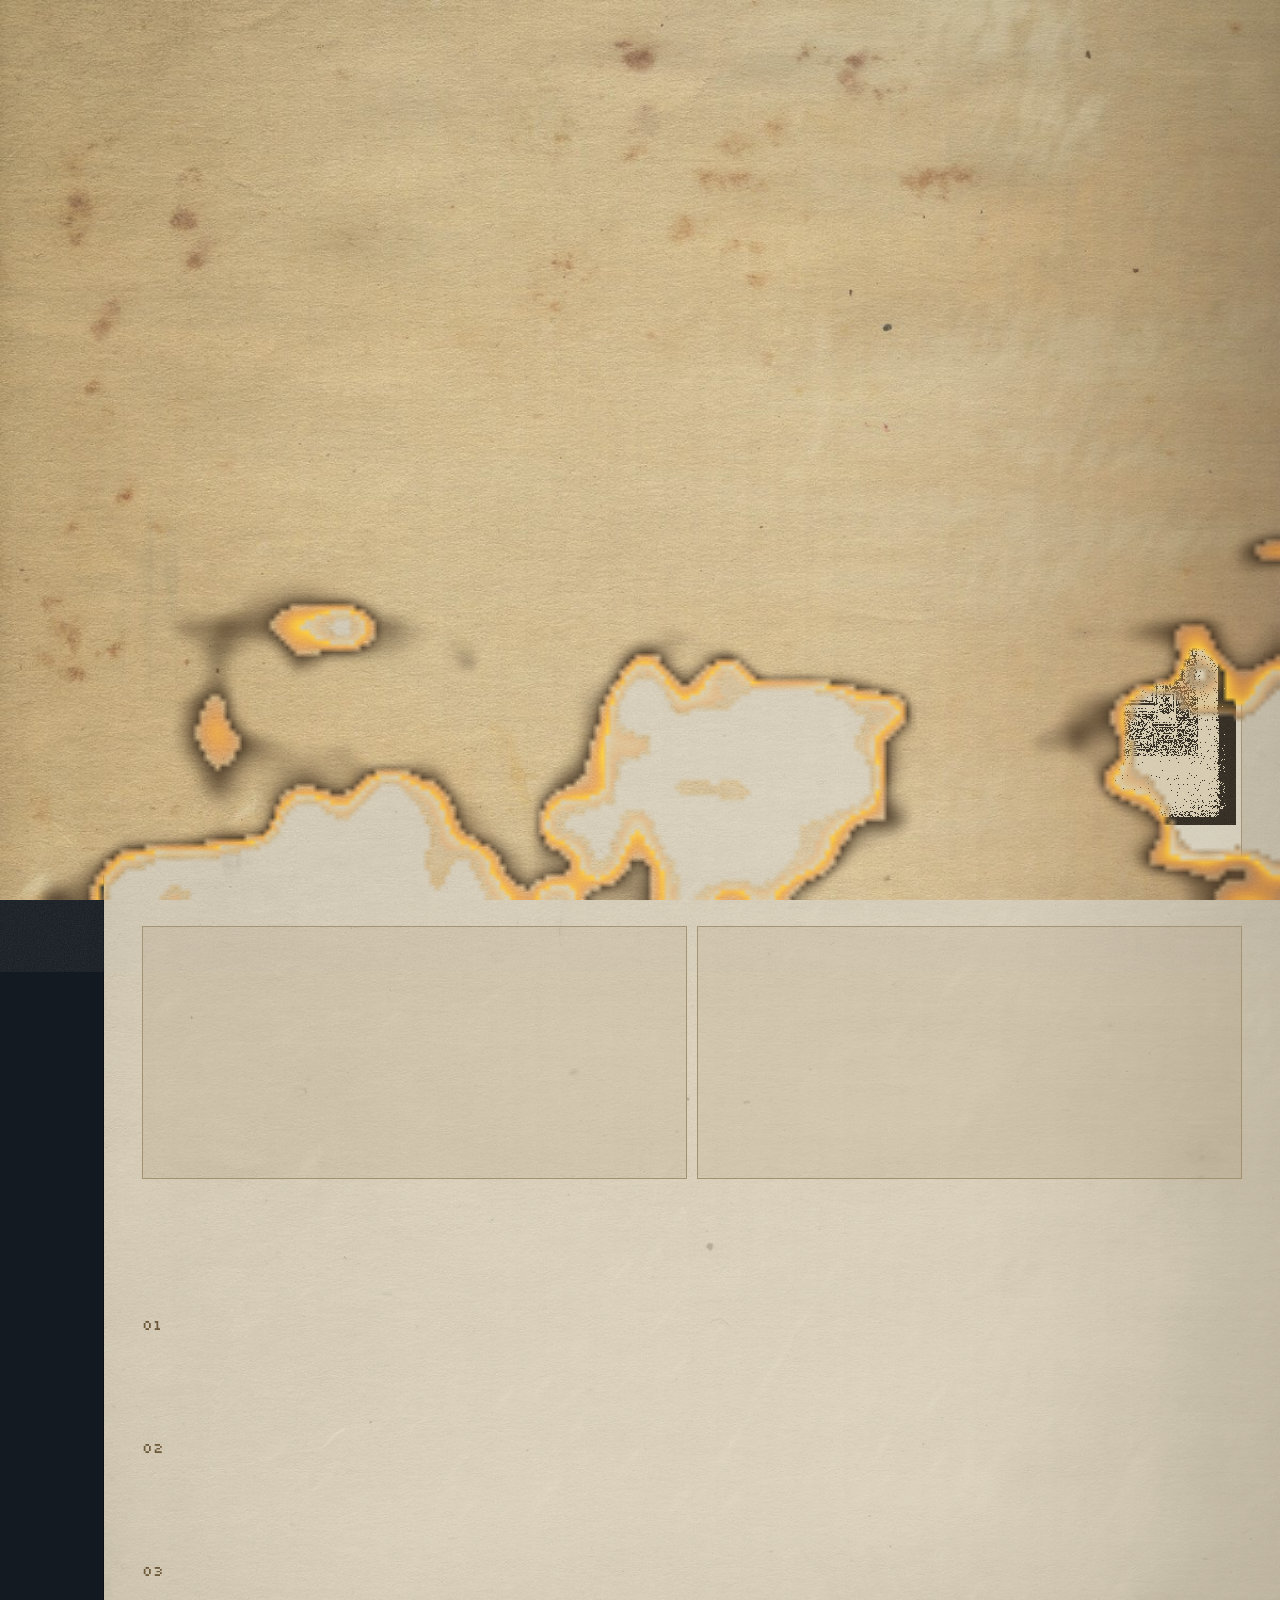
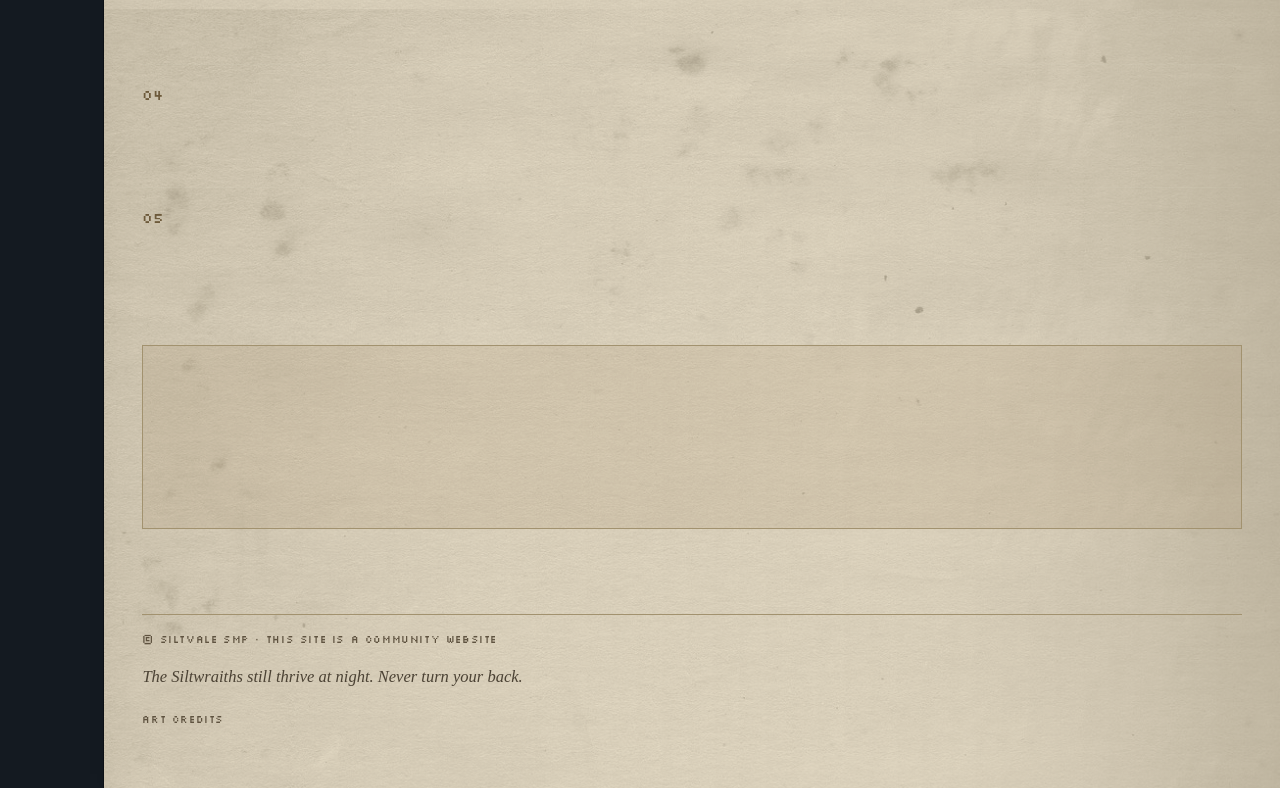
<file: smp-info/index.html>
<!DOCTYPE html>
<html lang="en">
<head>
<meta charset="utf-8">
<meta name="viewport" content="width=device-width, initial-scale=1.0">
<title>SMP Info | Siltvale SMP</title>
<meta name="description" content="Siltvale is a lore-focused, ARG-inspired Minecraft server built around environmental storytelling, mystery, and immersive roleplay. The world is filled with…">
<meta name="theme-color" content="#141a21">
<link rel="canonical" href="https://siltvale.github.io/smp-info/">
<link rel="icon" href="../assets/icon.svg" type="image/svg+xml">
<link rel="alternate icon" href="../favicon.ico" sizes="32x32">
<link rel="apple-touch-icon" href="../assets/icon-180.png">
<meta property="og:site_name" content="Siltvale SMP">
<meta property="og:type" content="website">
<meta property="og:title" content="SMP Info | Siltvale SMP">
<meta property="og:description" content="Siltvale is a lore-focused, ARG-inspired Minecraft server built around environmental storytelling, mystery, and immersive roleplay. The world is filled with…">
<meta property="og:url" content="https://siltvale.github.io/smp-info/">
<meta property="og:image" content="https://siltvale.github.io/assets/dither/vale-05.png">
<meta property="og:image:alt" content="Siltvale SMP">
<meta name="twitter:card" content="summary_large_image">
<meta name="twitter:title" content="SMP Info | Siltvale SMP">
<meta name="twitter:description" content="Siltvale is a lore-focused, ARG-inspired Minecraft server built around environmental storytelling, mystery, and immersive roleplay. The world is filled with…">
<meta name="twitter:image" content="https://siltvale.github.io/assets/dither/vale-05.png">
<link rel="preconnect" href="https://fonts.googleapis.com">
<link rel="preconnect" href="https://fonts.gstatic.com" crossorigin>
<link href="https://fonts.googleapis.com/css2?family=IM+Fell+English:ital@0;1&family=IM+Fell+English+SC&family=Silkscreen:wght@400;700&display=swap" rel="stylesheet">
<link rel="stylesheet" href="../assets/site.css?v=86c1cba6">
</head>
<body>

<nav class="cabinet" aria-label="Files">
  <div class="masthead">
    <span class="peek" aria-hidden="true">
      <i style="--c:#a9b0b5"></i>
      <i style="--c:#d9d3c6"></i>
      <i style="--c:#8e9aa4"></i>
      <i style="--c:#c9ad84"></i>
      <i style="--c:#b8b0a1"></i>
      <i style="--c:#9aa38f"></i>
      <i style="--c:#c7a986"></i>
      <i style="--c:#b0733f"></i>
    </span>
    <div>
      <div class="big">SILTVALE</div>
      <div class="sub">Archive // 01-07</div>
    </div>
    <div class="foot">FILE__01//</div>
  </div>
  <div class="stack">
      <span class="slot" style="--i:0">
        <a class="file" href="../" data-view="home" style="--stock:#a9b0b5">
        <span class="rule"></span>
        <span class="lbl"><span class="c">FILE_01 //</span> Home</span>
        <span class="body">
          <span class="bars"></span>
          <span class="shot"><img src="../assets/dither/prev-home.png" alt="" loading="lazy"></span>
          <span class="cap">Main index</span>
          <span class="nm">Home</span>
        </span>
      </a>
      </span>
      <span class="slot" style="--i:1">
        <a class="file" href="../smp-info/" data-view="smp-info" style="--stock:#d9d3c6">
        <span class="rule"></span>
        <span class="lbl"><span class="c">FILE_02 //</span> SMP Info</span>
        <span class="body">
          <span class="bars"></span>
          <span class="shot"><img src="../assets/dither/prev-info.png" alt="" loading="lazy"></span>
          <span class="cap">Information</span>
          <span class="nm">SMP Info</span>
        </span>
      </a>
      </span>
      <span class="slot" style="--i:2">
        <a class="file" href="../history/" data-view="history" style="--stock:#8e9aa4">
        <span class="rule"></span>
        <span class="lbl"><span class="c">FILE_03 //</span> History</span>
        <span class="body">
          <span class="bars"></span>
          <span class="shot"><img src="../assets/dither/prev-history.png" alt="" loading="lazy"></span>
          <span class="cap">Archive</span>
          <span class="nm">History</span>
        </span>
      </a>
      </span>
      <span class="slot" style="--i:3">
        <a class="file" href="../apply/" data-view="applications" style="--stock:#c9ad84">
        <span class="rule"></span>
        <span class="lbl"><span class="c">FILE_04 //</span> Apply</span>
        <span class="body">
          <span class="bars"></span>
          <span class="shot"><img src="../assets/dither/prev-apply.png" alt="" loading="lazy"></span>
          <span class="cap">Applications</span>
          <span class="nm">Apply</span>
        </span>
      </a>
      </span>
      <span class="slot" style="--i:4">
        <a class="file" href="../faq/" data-view="faq" style="--stock:#b8b0a1">
        <span class="rule"></span>
        <span class="lbl"><span class="c">FILE_05 //</span> FAQ</span>
        <span class="body">
          <span class="bars"></span>
          <span class="shot"><img src="../assets/dither/prev-faq.png" alt="" loading="lazy"></span>
          <span class="cap">Questions</span>
          <span class="nm">FAQ</span>
        </span>
      </a>
      </span>
      <span class="slot" style="--i:5">
        <a class="file" href="../acknowledgements/" data-view="acknowledgements" style="--stock:#9aa38f">
        <span class="rule"></span>
        <span class="lbl"><span class="c">FILE_06 //</span> Acknowledge</span>
        <span class="body">
          <span class="bars"></span>
          <span class="shot"><img src="../assets/dither/prev-credits.png" alt="" loading="lazy"></span>
          <span class="cap">Credits</span>
          <span class="nm">Acknowledge</span>
        </span>
      </a>
      </span>
      <span class="slot" style="--i:6">
        <a class="file" href="../reviews/" data-view="reviews" style="--stock:#c7a986">
        <span class="rule"></span>
        <span class="lbl"><span class="c">FILE_07 //</span> Reviews</span>
        <span class="body">
          <span class="bars"></span>
          <span class="shot"><img src="../assets/dither/prev-reviews.png" alt="" loading="lazy"></span>
          <span class="cap">Community</span>
          <span class="nm">Reviews</span>
        </span>
      </a>
      </span>
      <span class="slot" style="--i:7">
        <a class="file" href="https://discord.gg/MQCfkwVxP5" target="_blank" rel="noopener" style="--stock:#b0733f;color:#f4ece0">
        <span class="rule"></span>
        <span class="lbl"><span class="c">LINK_OUT //</span> Discord</span>
        <span class="body">
          <span class="bars"></span>
          <span class="shot"><img src="../assets/dither/prev-discord.png" alt="" loading="lazy"></span>
          <span class="cap">Join Discord</span>
          <span class="nm">Discord</span>
        </span>
      </a>
      </span>
  </div>
</nav>

<div class="film" aria-hidden="true"></div>

<div class="sheet">

  <div class="banner" aria-label="SILTVALE">
    <div class="plates" aria-hidden="true">
      <img src="../assets/dither/carta-marina-banner-p.png" alt="">
      <img src="../assets/dither/codex-banner-p.png" alt="">
      <img src="../assets/dither/trumpeters-banner-p.png" alt="">
      <img src="../assets/dither/lichenes-banner-p.png" alt="">
      <img src="../assets/dither/ship-banner-p.png" alt="">
      <img src="../assets/dither/four-horsemen-banner-p.png" alt="">
      <img src="../assets/dither/plague-doctor-banner-p.png" alt="">
      <img src="../assets/dither/melencolia-banner-p.png" alt="">
    </div>
    <div class="stamp">Siltvale SMP // Official</div>
    <div class="title">
      <h1>SILTVALE</h1>
      <small>Siltvale SMP Official</small>
    </div>
  </div>

  <div class="view" id="v-home">
    <div class="head"><h2>Home</h2><span>File_01 // Main index</span></div>
  <div class="wrap home">
    <div class="desk">

      <aside class="col-l">
        <div class="pan">
          <h4><b><span id="cal-title">Month</span></b>
            <span class="nav"><button type="button" id="cal-prev" aria-label="Previous month">&#8592;</button><button type="button" id="cal-next" aria-label="Next month">&#8594;</button></span>
          </h4>
          <div class="in cal">
            <table id="cal" aria-label="Calendar"><thead><tr><th>S</th><th>M</th><th>T</th><th>W</th><th>T</th><th>F</th><th>S</th></tr></thead><tbody></tbody></table>
            <p class="cal-key"><b></b> OOC Events &middot; Sundays<br><b class="b2"></b> Lore Channel Update &middot; Wednesdays</p>
            <ul class="events" id="cal-events"></ul>
          </div>
        </div>

        <div class="pan">
          <h4><b>Link us</b></h4>
          <div class="in linkus">
            <a class="badge88" href="../"><span>SILTVALE</span><small>archive</small></a>
            <p class="snip">&lt;a href=&quot;siltvalesmp.github.io&quot;&gt;</p>
            <p class="tiny">Feel free to hotlink.</p>
          </div>
        </div>

        <div class="pan">
          <h4><b>Founders</b></h4>
          <div class="in nb">
            <span>SUI</span><span>VI</span>
          </div>
        </div>

        <div class="pan">
          <h4><b>Records</b></h4>
          <div class="in tally">
            <span class="counter" id="hits">0000000</span>
            <p class="tiny">files recovered</p>
          </div>
        </div>
      </aside>

      <div class="col-m">
        <section>
          <p class="record">Welcome to the official website</p>
          <h1 class="page-title">Silt<i>vale</i></h1>
          <p class="lede">A Minecraft SMP built around its community, its stories, and the strange little world that developed between them.</p>
          <div class="status-strip">
            <span>Status <b>Active</b></span>
            <span>Server <b>Online</b></span>
            <span>Access <b>Community</b></span>
          </div>
        </section>

        <section>
          <p class="record">About Siltvale</p>
          <h2 class="section-title">What is Siltvale?</h2>
          <p>Siltvale is a Minecraft survival multiplayer server built around its players and the world they create together.</p>
<p>This website serves as an archive of the server: its history, community, information, and everything that makes Siltvale what it is.</p>
<p>More information about the SMP will be added here once the official details are available.</p>
          <div class="grid">
            <div class="card"><h3>Community</h3><p>A server is nothing without the people who inhabit it.</p></div>
            <div class="card"><h3>Lore</h3><p>Every world has a history. Siltvale is no different.</p></div>
            <div class="card"><h3>World</h3><p>Explore the world, settlements, builds and stories of Siltvale.</p></div>
            <div class="card"><h3>People</h3><p>Meet the players who make Siltvale what it is.</p></div>
          </div>
        </section>

        <section>
          <p class="record">Explore</p>
          <div class="index">
            <a href="../smp-info/"><span class="no">02</span><span><strong>SMP Info</strong><span>Server information / features / details</span></span></a>
            <a href="../history/"><span class="no">03</span><span><strong>History</strong><span>The history and development of Siltvale</span></span></a>
            <a href="../apply/"><span class="no">04</span><span><strong>Apply</strong><span>Find out how to become part of the community</span></span></a>
          </div>
        </section>
      </div>

      <aside class="col-r">
        <div class="pan">
          <h4><b>Art from the vale</b>
            <span class="nav"><button type="button" id="art-prev" aria-label="Previous">&#8592;</button><button type="button" id="art-next" aria-label="Next">&#8594;</button></span>
          </h4>
          <div class="in art">
            <div class="art-frame"><img id="art-img" src="../assets/dither/carta-marina-p.png" alt="Artwork from the Siltvale community"></div>
            <p class="art-cap" id="art-cap">Untitled</p>
            <p class="tiny" id="art-by">unattributed</p>
          </div>
        </div>

        <div class="pan">
          <h4><b>Overheard</b></h4>
          <div class="in quote"><p id="quote">&nbsp;</p></div>
        </div>

        <div class="pan">
          <h4><b>Wax cylinder</b></h4>
          <div class="in player">
            <div class="pl-row">
              <button type="button" id="pl-btn" aria-label="Play">&#9654;</button>
              <span class="pl-track" id="pl-track">Siltvale theme</span>
            </div>
            <div class="pl-bar"><i id="pl-fill"></i></div>
            <div class="pl-row tiny"><span id="pl-time">0:00</span><span id="pl-next" class="pl-skip" role="button" tabindex="0">next &#8594;</span></div>
          </div>
        </div>

        <div class="pan">
          <h4><b>Sneak peek</b></h4>
          <div class="in peekbox" style="padding:0">
            <div class="scope" data-scope="peek" data-zoom="2.2">
              <img src="../assets/dither/vale-01.png" alt="A view of the Siltvale server">
              <span class="hud tl"><span class="rec">&#9679;</span> REC</span>
              <span class="grab-hint">drag to look</span>
            </div>
            <div class="scope-nav">
              <button type="button" data-step="-1" aria-label="Previous view">&#8592;</button>
              <span data-cap>The machine hall</span>
              <button type="button" data-step="1" aria-label="Next view">&#8594;</button>
            </div>
          </div>
        </div>

        <div class="pan">
          <h4><b>In the vale</b></h4>
          <div class="in doing holds">
            <ul>
              <li>
                <button type="button" class="hold">
                  <span class="hold-top"><b>Wastestead (Season 1)</b><i aria-hidden="true">&#9656;</i></span>
                  <span class="hold-theme"><span>Desperate attempt of survival</span></span>
                </button>
              </li>
              <li>
                <button type="button" class="hold">
                  <span class="hold-top"><b>Driftmoor (Season 2)</b><i aria-hidden="true">&#9656;</i></span>
                  <span class="hold-theme"><span>Failed attempt of preservation</span></span>
                </button>
              </li>
              <li>
                <button type="button" class="hold">
                  <span class="hold-top"><b>Orswyn (Season 3)</b><i aria-hidden="true">&#9656;</i></span>
                  <span class="hold-theme"><span>Rituals and psychological warfare</span></span>
                </button>
              </li>
            </ul>
          </div>
        </div>

        <div class="pan">
          <h4><b>Join</b></h4>
          <div class="in">
            <p class="tiny">Applications and the server IP go through the Discord.</p>
            <a class="pan-btn" href="https://discord.gg/MQCfkwVxP5" target="_blank" rel="noopener">Join the Discord</a>
          </div>
        </div>
      </aside>

    </div>
  </div>

  </div>
  <div class="view" id="v-smp-info">
    <div class="head"><h2>SMP Info</h2><span>File_02 // Information</span></div>
  <div class="wrap">
    <section>
      <p class="record">Siltvale SMP / Document 02 / File 02 / 07</p>
      <h1 class="page-title">Survive <i>the Silt.</i></h1>
      <p class="lede">Siltvale is a lore-focused, ARG-inspired Minecraft server built around environmental storytelling, mystery, and immersive roleplay.</p>

      <figure class="plate side">
        <img src="../assets/dither/ramelli-p.png" alt="Dithered title page of a 16th-century book of machines" loading="lazy">
        <figcaption>Diverse and artificial machines, a book passed down between generations</figcaption>
      </figure>

      <p>The world is filled with forgotten settlements, abandoned places, hidden records, and clues left behind by those who came before. Rather than simply telling its story, Siltvale allows players to discover it for themselves.</p>
<p>Explore the world, uncover strange records, solve puzzles and ciphers, and slowly piece together the history of a world that has been lost to time.</p>
<p>Every ruin, journal, and landmark may hold a piece of something larger.</p>
      <div class="clear"></div>

      <div class="grid">
        <div class="card">
          <h3>Server type</h3>
          <ul><li>Lore-focused</li><li>ARG-inspired</li><li>Survival</li></ul>
        </div>
        <div class="card">
          <h3>Core themes</h3>
          <ul><li>Environmental storytelling</li><li>Mystery</li><li>Exploration</li><li>Roleplay</li><li>Community</li></ul>
        </div>
      </div>
    </section>

    <section>
      <p class="record">What we offer</p>
      <div class="offer">
        <div><div><h3>Immersive Roleplay</h3><p>Take part in collaborative storytelling where players help shape the world and its unfolding narrative.</p></div></div>
        <div><div><h3>Environmental Lore</h3><p>Discover stories hidden within the environment, from forgotten settlements and landmarks to records left behind by earlier inhabitants.</p></div></div>
        <div><div><h3>Puzzles &amp; Ciphers</h3><p>Follow clues, decipher strange messages, and solve ARG-inspired puzzles scattered throughout the world.</p></div></div>
        <div><div><h3>A World to Explore</h3><p>Explore a post-apocalyptic world shaped by discovery, player exploration, and the traces of a civilization that came before.</p></div></div>
        <div><div><h3>A Welcoming Community</h3><p>Siltvale is built around its players, creating a community-driven experience where people can explore, create, and tell stories together.</p></div></div>
      </div>

      <div class="goal">
        <p class="record">The goal of Siltvale</p>
        <h3>To create a world players will remember, and a place they'll always want to return to.</h3>
      </div>
    </section>
  </div>

  </div>
  <div class="view" id="v-history">
    <div class="head"><h2>History</h2><span>File_03 // Archive</span></div>
  <div class="wrap">
    <section>
      <p class="record">Siltvale archive / Record 003</p>
      <h1 class="page-title">The History <i>of Siltvale.</i></h1>
      <p class="lede">A record of the world before the Plague, the fall of Siltvale, and the generations that eventually returned to reclaim it.</p>

      <div class="frame">
        <div class="scope" data-scope="record" data-zoom="1.9">
          <img src="../assets/dither/vale-05.png" alt="Recovered footage of the vale: an overgrown structure beneath a great tree, fog across the ground">
          <span class="pillar l" aria-hidden="true"></span>
          <span class="pillar r" aria-hidden="true"></span>
          <span class="hud tl"><span class="rec">&#9679;</span> REC <span id="tc">00:00:00</span></span>
          <span class="hud br" data-cap>Siltvale, mainland</span>
          <span class="grab-hint">drag to look around</span>
        </div>
        <div class="scope-nav">
          <button type="button" data-step="-1" aria-label="Previous view">&#8592; prev</button>
          <span>Recovered footage, the vale as the returning parties found it</span>
          <button type="button" data-step="1" aria-label="Next view">next &#8594;</button>
        </div>
      </div>

      <div class="legend">
        <a href="../history/#age-2"><small>01 / Legend</small><strong>The Silt Plague</strong><span>The disaster that consumed the old world.</span></a>
        <a href="../history/#age-3"><small>02 / Residue</small><strong>The Siltwraiths</strong><span>The dead, changed into something beyond death.</span></a>
        <a href="../history/#age-5"><small>03 / Return</small><strong>The Reclaiming</strong><span>Descendants return to the homeland generations later.</span></a>
      </div>

      <p class="record">Historical record</p>
      <div class="ages">

        <div class="age" id="age-1">
          <div class="num">Age I <b>Before the Silt</b></div>
          <h3>The Age of Discovery</h3>
          <figure class="plate side">
            <img src="../assets/dither/design-for-a-flying-machine2-p.png" alt="Fragmented record / The dream of flying / One of the many prototypes" loading="lazy">
            <figcaption>Fragmented record / The dream of flying / One of the many prototypes</figcaption>
          </figure>
          <p>A millennium ago, during what descendants would eventually call the Renaissance period, the old world lived in their own ways. Lands stood as decentralized regions, each at the peak of their own brilliance.</p>
          <p>On the brink of an age defined by knowledge and self-sufficiency. The independance shaped the lives of countless people. New discoveries were being made, and technology was beginning to move the world toward a future built upon machinery.</p>
          <div class="clear"></div>
        </div>

        <div class="age" id="age-2">
          <div class="num">Age II <b></b></div>
          <h3>The Silt Plague</h3>
          <figure class="plate side">
            <img src="../assets/dither/black-death-gettyimages-515359722-p.png" alt="The Silt Plauge, illustrated as described by history" loading="lazy">
            <figcaption>The Silt Plauge, illustrated as described by history</figcaption>
          </figure>
          <p>The momentum was cut short as the Silt Plague spread and brought tides of diseases.</p>
          <p>It is said that they never developed a cure. Along with that, the cause of the disease and how it spread remained unknown. This pushed people to flee to other settlements, then to farther distant parts of the island, contributing to the spread of the plague.</p>
          <p>There were known populations that were saved (for a while), those that were isolated, or those that were trapped for unknown reasons. Our history truly is fragmented.</p>
          <div class="clear"></div>
        </div>

        <div class="age" id="age-3">
          <div class="num">Age III <b>The Plague</b></div>
          <h3>The Silt</h3>
          <figure class="plate side">
            <img src="../assets/dither/lichenes-p.png" alt="Dithered plate of pale lichens and mosses" loading="lazy">
            <figcaption>Natural record, pale Silt</figcaption>
          </figure>
          <p>Gray and faintly fine beneath the sun, the Silt moved across continents and swallowed the homes of different races.</p>
          <p>Biomes withered, settlements disappeared, and the vibrance of the world slowly faded beneath the spreading Silt.</p>
          <div class="aside">
            <small>Natural record / Silt</small>
            <strong>Pale Moss</strong>
            <p>Pale moss became one of the remnants associated with the Silt. Life continued to grow within the ruins of the old world, intertwining with abandoned structures and forgotten machinery.</p>
          </div>
          <div class="clear"></div>
        </div>

        <div class="age wraith" id="age-4">
          <div class="num">Age IV <b>The Creaking</b></div>
          <h3>The Siltwraiths</h3>
          <figure class="plate side">
            <img src="../assets/dither/trumpeters-p.png" alt="Dithered woodcut of skeletons sounding trumpets" loading="lazy">
            <figcaption>Entity record, the Creaking</figcaption>
          </figure>
          <p>The Silt did not merely consume lives. Over decades, it acquired enough consciousness, enough residue from those it had claimed, to become something new.</p>
          <p>From the drifting haze emerged creatures unlike anything the world had previously known.</p>
          <blockquote>Never turn your back.<cite>An old warning passed between survivors</cite></blockquote>
          <blockquote>Don't look away.<cite>The Creaking</cite></blockquote>
          <div class="aside wraith">
            <small>Entity record</small>
            <strong>The Creaking</strong>
            <p>Siltwraiths became the beginning of the apocalypse. They emerged from the haze as the world was already being consumed, turning the remains of the dead against the living.</p>
          </div>
          <div class="clear"></div>
        </div>

        <div class="age" id="age-5">
          <div class="num">Age V <b>The Fall</b></div>
          <h3>The End of Siltvale</h3>
          <p>The Silt Plague and the apocalypse of the Siltwraiths eventually consumed Siltvale.</p>
          <p>The survivors had little choice. They fled the choking Silt and scattered across distant islands.</p>
          <p>Those scattered populations began forging a thalassocracy, bound together by the ocean and by a shared history that could not be forgotten.</p>
          <blockquote>The homeland was lost, but its history travelled with those who survived.</blockquote>
        </div>

        <div class="age" id="age-6">
          <div class="num">Age VI <b>Generations later</b></div>
          <h3>The Reclaiming</h3>
          <figure class="plate side">
            <img src="../assets/dither/ship-p.png" alt="Dithered wash drawing of a ship caught among ice" loading="lazy">
            <figcaption>The crossing, a vessel of the scattering</figcaption>
          </figure>
          <p>Generations passed. The descendants of those populations who survived eventually turned their attention back toward the mainland.</p>
          <blockquote>The Plague has ended and the Siltwraiths have become nocturnal. The mainland, our homeland, is to be reclaimed.</blockquote>
          <p>Word spread across the islands. The homeland that had been abandoned was no longer unreachable.</p>
          <p>The descendants would return to Siltvale and attempt to reclaim what had been lost.</p>
          <div class="clear"></div>
        </div>

        <div class="age wraith" id="age-7">
          <div class="num">Age VII <b>The Return</b></div>
          <h3>What Remains</h3>
          <p>The Siltwraiths still thrive at night. Their existence raises questions that remain unanswered.</p>
          <div class="questions">
            <div><small class="qn">Question / 001</small><strong>Residue</strong><p>Are the Siltwraiths simply residue left behind by death, or is there something more within them?</p></div>
            <div><small class="qn">Question / 002</small><strong>Behavior</strong><p>Do they possess patterns, behaviors, communication, or even emotions?</p></div>
          </div>
          <p style="margin-top:1.2rem">Whatever the answer may be, the Siltwraiths remain a reminder of the lives lost during the Plague.</p>
        </div>

        <div class="age" id="age-8">
          <div class="num">Age VIII <b>The New World</b></div>
          <h3>A Shattered World</h3>
          <figure class="plate side">
            <img src="../assets/dither/codex-p.png" alt="Dithered page of machine studies" loading="lazy">
            <figcaption>Machine studies, knowledge from before the Plague</figcaption>
          </figure>
          <p>The reclaiming of Siltvale is not simply a battle against monsters. It is a struggle to survive within a world that no longer resembles the one remembered by history.</p>
          <p>Machinery lies abandoned and overgrown, remnants of knowledge from an age that existed before the Plague.</p>
          <p>Descendants rediscover these machines and technologies through knowledge passed down between generations.</p>
          <p>Nature has grown over the remains of civilization. Ruins, machinery, moss, and forgotten technology now exist together.</p>
          <div class="clear"></div>
        </div>

      </div>

      <div class="fate">
        <div class="glyph">&#8761; &#8330; &#10030; . &#8761; &#8330; &#729; &#8901;&#729; &#8761; &#2410; &#734;</div>
        <h3>What awaits your fate?</h3>
        <p>Islands foreign to one another, yet bound by the same history, set sail toward the land they once all called home.</p>
        <p class="q">Will you trust another foreign soul?</p>
        <p class="q">Will you meet a friend?</p>
        <p class="q">Or an enemy?</p>
      </div>
    </section>
  </div>

  </div>
  <div class="view" id="v-applications">
    <div class="head"><h2>Apply</h2><span>File_04 // Applications</span></div>
  <div class="wrap">
    <section>
      <p class="record">Siltvale archive / Record 004</p>
      <h1 class="page-title">Applications.</h1>
      <p class="lede">Help build the world of Siltvale and become part of the community behind it.</p>

      <p class="record" style="margin-top:2rem">We're looking for</p>
      <div class="roles">
        <div class="role">
          <div class="eye" aria-hidden="true">&#x13099;</div>
          <p class="rnum">01 / Builder</p>
          <h3>Builders</h3>
          <p>Tell stories through architecture, atmosphere, and detail.</p>
          <a href="https://discord.gg/MQCfkwVxP5" target="_blank" rel="noopener">Apply on Discord</a>
        </div>
        <div class="role">
          <div class="eye" aria-hidden="true">&#x13099;</div>
          <p class="rnum">02 / Visionary</p>
          <h3>Visionaries</h3>
          <p>Help write lore, mysteries, puzzles, ciphers, and environmental storytelling.</p>
          <a href="https://discord.gg/MQCfkwVxP5" target="_blank" rel="noopener">Apply on Discord</a>
        </div>
        <div class="role">
          <div class="eye" aria-hidden="true">&#x13099;</div>
          <p class="rnum">03 / Moderator</p>
          <h3>Moderators</h3>
          <p>Help keep the community engaged and structured for everyone.</p>
          <a href="https://discord.gg/MQCfkwVxP5" target="_blank" rel="noopener">Apply on Discord</a>
        </div>
      </div>

      <div class="note">
        <h4>Please note</h4>
        <p>All staff positions are voluntary and unpaid. We're looking for people who genuinely enjoy collaborating and creating something special together.</p>
      </div>

      <div class="goal">
        <div class="glyph">&#8761; &#8330; &#10030; . &#8761; &#8330; &#729; &#8901;&#729;</div>
        <h3>Build something worth remembering.</h3>
        <p style="margin:1rem auto 0;max-width:46ch;color:var(--bone-dim)">If you want to help build a world people will remember and a community they'll want to come back to, we'd love to have you.</p>
      </div>
    </section>
  </div>

  </div>
  <div class="view" id="v-faq">
    <div class="head"><h2>FAQ</h2><span>File_05 // Questions</span></div>
  <div class="wrap">
    <section>
      <p class="record">Frequently asked questions / Siltvale community archive</p>
      <h1 class="page-title">FAQ</h1>

      <div class="reader">
        <div class="panel">
          <h4>Reader's note</h4>
          <p>If you're new to Siltvale, this record should answer most of the questions you might have.</p>
        </div>
        <div class="panel">
          <h4>Before you enter</h4>
          <p>Siltvale is a community-driven world. There isn't one story waiting for you to follow. You help create it.</p>
        </div>
      </div>

      <div class="faq-group">
        <h3>General questions</h3>
        <details><summary>When will Siltvale launch?</summary><div class="a"><p>Siltvale is currently in beta testing.</p></div></details>
        <details><summary>Are there main characters or antagonists?</summary><div class="a"><p>No. Siltvale is a community-driven Minecraft server where players contribute to an evolving world through their characters, stories, and interactions.</p>
<p>It's up to you how you make your story matter.</p></div></details>
        <details><summary>Can I stream or make videos?</summary><div class="a"><p>Yes! Content creation is encouraged. We love seeing players create videos, streams, screenshots, artwork, and other content inspired by Siltvale.</p></div></details>
        <details><summary>Do I need roleplay experience?</summary><div class="a"><p>Not at all! Previous roleplay experience is helpful but not required.</p>
<p>We welcome both experienced and new roleplayers.</p></div></details>
        <details><summary>How will we communicate while roleplaying?</summary><div class="a"><p>We use both VC and Minecraft chats depending on preference and availability.</p></div></details>
        <details><summary>Can I apply for multiple roles?</summary><div class="a"><p>Yes! You can apply for multiple roles, such as lore writer, builder, moderator, and player at the same time.</p>
<p>We encourage it as long as you're up for the additional responsibility.</p></div></details>
      </div>

      <div class="faq-group">
        <h3>The world</h3>
        <details><summary>What's the biome of Siltvale's setting? Is it fully dead?</summary><div class="a"><p>Siltvale's settlements have the following biomes: Pale Biome, Dark Forest, Birch Forest, Old Growth Spruce Taiga, and a snowy mountain.</p>
<p>Therefore, Siltvale is not fully dead, considering it's been eons since the Plague and Apocalypse.</p>
<p>"We will start where most descendants first arrived at Siltvale."</p></div></details>
        <details><summary>Are races fully cosmetic?</summary><div class="a"><p>There are exceptions, as long as the race is not used to make the OC overpowered or turn them into a "chosen one" type of character.</p></div></details>
        <details><summary>Where will the first RP session begin?</summary><div class="a"><p>We will start where most descendants first arrived at Siltvale.</p></div></details>
      </div>

      <div class="faq-group">
        <h3>Groups &amp; civilizations</h3>
        <details><summary>Can players create their own groups?</summary><div class="a"><p>For groups, what actually matters is the lore and background.</p>
<p>It depends on the situation. For example, a group could have originally disbanded and your OC decides to recruit people to make it active again.</p>
<p>Or it could simply be a group your OC decides to establish from scratch.</p>
<p>Naturally, a recruitment post can then be made for it.</p></div></details>
        <details><summary>Will there be player-made civilizations and factions?</summary><div class="a"><p>Since the theme is reclamation, the settlements where players can reside are already made.</p>
<p>Players can add their own builds there. Groups can also create their own bases.</p></div></details>
        <details><summary>How do the settlement roles work?</summary><div class="a"><p>Settlements already exist as part of Siltvale's reclaimation theme.</p>
<p>Roles such as Settler, Drifter, Pathfinder and others help define how characters interact with the world.</p></div></details>
      </div>

      <div class="faq-group">
        <h3>Roleplay</h3>
        <details><summary>How does roleplay actually work? Is it instant?</summary><div class="a"><p>As long as you're around people, yes. However, it's completely okay to be idle if you're by yourself.</p>
<p>Roleplay naturally happens around the people and situations you're interacting with.</p></div></details>
        <details><summary>Will players be able to trade?</summary><div class="a"><p>Yes. What players trade for is their choice.</p>
<p>For example, you could trade one item for another player's item that you need.</p></div></details>
      </div>

      <div class="faq-group">
        <h3>Need more help?</h3>
        <details><summary>Who do I contact if I have questions?</summary><div class="a"><p>Feel free to open a <a href="https://discord.gg/MQCfkwVxP5" target="_blank" rel="noopener">Ticket</a> or contact a member of the <a href="https://discord.gg/MQCfkwVxP5" target="_blank" rel="noopener">staff team</a>.</p></div></details>
      </div>

      <div class="goal">
        <h3>Still have a question?</h3>
        <p style="margin:1rem auto 0;max-width:48ch;color:var(--bone-dim)">Siltvale is still being built. Some answers will change as the world, community, and story continue to develop. If something isn't covered here, ask the community.</p>
      </div>
    </section>
  </div>

  </div>
  <div class="view" id="v-acknowledgements">
    <div class="head"><h2>Acknowledge</h2><span>File_06 // Credits</span></div>
  <div class="wrap">
    <section>
      <p class="record">Siltvale / People who helped make this possible</p>
      <h1 class="page-title">Acknowledgements</h1>
      <p class="lede">No effort goes unseen.</p>

      <div class="ack-status">Early Acknowledgements <b>Finished</b></div>
      <p>Siltvale will continue to grow from here on out, and I want to acknowledge the people who helped carry it. Even when Siltvale was still uncertain, messy, an idea slowly becoming real, these were the people who stayed, created, contributed, and believed in what it could become.</p>

      <p class="room-note"><span class="d-hover">Hover a notice &middot; click to pin it open &middot; Esc to release</span><span class="d-tap">Tap a notice to read it &middot; tap again to release</span> &middot; the arrows walk you to the next board</p>

      <div class="no-write">
      <div class="room dr many" id="notice-room" style="--pan:0">
        <div class="room3d">
          <div class="wall ceil"><span class="spill"></span><span class="sh"></span></div>
          <div class="wall left"><span class="spill"></span><span class="sh"></span></div>
          <div class="wall right"><span class="spill"></span><span class="sh"></span></div>
          <div class="wall floor"><span class="spill"></span><span class="sh"></span></div>
          <div class="wall back">
            <span class="sh"></span>
            <div class="bays">
          <div class="bay on" style="--i:0" data-bay="0">
            <span class="spill"></span>

            <div class="rboard">
              <span class="beam"></span>
              <span class="nail a"></span><span class="nail b"></span><span class="nail c"></span><span class="nail d"></span>
              <div class="rplate">Siltvale // Acknowledgements <b>No effort goes unseen</b></div>
              <div class="rface">
            <article class="wp-item" style="--l:3%;--t:3.5%;--w:15%">
              <button type="button" class="wp p-tall has-face" aria-pressed="false" data-no="01" data-role="Overseer"
                      style="--rot:-3.2deg">
                <span class="tack l"></span><span class="tack r"></span>
                <span class="paper">
                  <span class="ptop">Wanted</span>
                  <span class="face" style="background-image:url('../assets/bounties/vi.png');background-position:50% 42%"><span class="noface">No likeness<br>on file</span></span>
                  <span class="pname">Rogue<i>[Vi]</i></span>
                  <span class="prole">Overseer</span>
                  <span class="pfoot"><span>&#8470; 01</span><span>Acknowledged</span></span>
                </span>
              </button>
              <div class="p-ack">
                <p>Thank you for all of your support behind the scenes within Siltvale. “We’re in this together.” That genuinely meant a lot more than I could put into words!</p>
              <p>Thank you for trusting in me and keeping up despite my messy pace, for always understanding, hearing me out, and choosing to stay and listen no matter how complicated things seem. I want you to always remember that I appreciate your hard work and I see your efforts.</p>
              </div>
            </article>
            <article class="wp-item" style="--l:21.5%;--t:8.5%;--w:15%">
              <button type="button" class="wp p-frame has-face" aria-pressed="false" data-no="02" data-role="Visionary"
                      style="--rot:2.1deg">
                <span class="tack c"></span>
                <span class="paper">
                  <span class="ptop">Wanted</span>
                  <span class="face" style="background-image:url('../assets/bounties/timfinn.png');background-position:50% 52%"><span class="noface">No likeness<br>on file</span></span>
                  <span class="pname">Timfinn<i>[Silver]</i></span>
                  <span class="prole">Visionary</span>
                  <span class="pfoot"><span>&#8470; 02</span><span>Acknowledged</span></span>
                </span>
              </button>
              <div class="p-ack">
                <p>Thank you for being one of the earliest people to help shape the direction and atmosphere of Siltvale. Your ideas, support, and presence during development genuinely mattered more than you probably realize.</p>
              </div>
            </article>
            <article class="wp-item" style="--l:40%;--t:2%;--w:20%">
              <button type="button" class="wp p-map has-face" aria-pressed="false" data-no="03" data-role="Builder"
                      style="--rot:-1.4deg">
                <span class="tape l"></span><span class="tape r"></span><span class="tape bl"></span><span class="tape br"></span>
                <span class="paper">
                  <span class="ptop">Wanted</span>
                  <span class="face" style="background-image:url('../assets/bounties/breadzyy.png');background-position:50% 52%"><span class="noface">No likeness<br>on file</span></span>
                  <span class="pname">breadzyy_</span>
                  <span class="prole">Builder</span>
                  <span class="pfoot"><span>&#8470; 03</span><span>Acknowledged</span></span>
                </span>
              </button>
              <div class="p-ack">
                <p>Thank you for constantly showing up and bringing life into Siltvale through your assistance and builds. The abandoned factory, sewer entrance, and the atmosphere you helped create became part of what makes the world feel real.</p>
              <p>You've truly achieved a lot and gained experiences and I'm proud of you!</p>
              </div>
            </article>
            <article class="wp-item" style="--l:63%;--t:6.5%;--w:15%">
              <button type="button" class="wp p-scroll has-face" aria-pressed="false" data-no="04" data-role="Craftwright / Visionary"
                      style="--rot:1.6deg">
                <span class="roll t"></span><span class="roll b"></span>
                <span class="paper">
                  <span class="ptop">Wanted</span>
                  <span class="face" style="background-image:url('../assets/bounties/phasma.png');background-position:44% 48%"><span class="noface">No likeness<br>on file</span></span><span class="seal"></span>
                  <span class="pname">Phasma</span>
                  <span class="prole">Craftwright / Visionary</span>
                  <span class="pfoot"><span>&#8470; 04</span><span>Acknowledged</span></span>
                </span>
              </button>
              <div class="p-ack">
                <p>Thank you for contributing not only through builds, but also through the ideas you brought into the world. Your contributions helped expand Siltvale beyond just structures and into something with depth and story.</p>
              <p>Thank you for pouring your passion in creating into Siltvale! I’m so proud of everything you’ve built. I genuinely appreciate you taking initiatives and contributing so much help!</p>
              </div>
            </article>
            <article class="wp-item" style="--l:5.5%;--t:51%;--w:15%">
              <button type="button" class="wp p-tall has-face" aria-pressed="false" data-no="05" data-role="Keeper / Visionary / Builder"
                      style="--rot:-6.5deg">
                <span class="tack l"></span><span class="tack r"></span>
                <span class="paper">
                  <span class="ptop">Wanted</span>
                  <span class="face" style="background-image:url('../assets/bounties/zay.png');background-position:50% 42%"><span class="noface">No likeness<br>on file</span></span>
                  <span class="pname">Zay</span>
                  <span class="prole">Keeper / Visionary / Builder</span>
                  <span class="pfoot"><span>&#8470; 05</span><span>Acknowledged</span></span>
                </span>
              </button>
              <div class="p-ack">
                <p>Thank you for the creativity and energy you brought into Siltvale. You pushed yourself to learn a lot of things you didn’t know and gained a lot of experience. Be proud of your achievements!</p>
              <p>You’ve helped lay the foundation of Siltvale in more ways than you realize.</p>
              </div>
            </article>
            <article class="wp-item" style="--l:55%;--t:52.5%;--w:15.5%">
              <button type="button" class="wp p-tall" aria-pressed="false" data-no="06" data-role="Visionary"
                      style="--rot:-8.5deg">
                <span class="tack l"></span><span class="tack r"></span>
                <span class="paper">
                  <span class="ptop">Wanted</span>
                  <span class="face"><span class="noface">No likeness<br>on file</span></span>
                  <span class="pname">Garcalarci<i>[Garlic]</i></span>
                  <span class="prole">Visionary</span>
                  <span class="pfoot"><span>&#8470; 06</span><span>Acknowledged</span></span>
                </span>
              </button>
              <div class="p-ack">
                <p>Thank you for bringing more life into Siltvale, not just through its lore but especially within the community. Knowing that you chose to take on this role partly because you believed in me, in Siltvale, and in everything I’ve worked for means more than I can put into words.</p>
              <p>I know you’ve given up being “simply a player” to help with something that matters so much to me, and I don’t take that lightly. It means the world to me.</p>
              </div>
            </article>
            <article class="wp-item" style="--l:80.5%;--t:53.5%;--w:15%">
              <button type="button" class="wp p-map" aria-pressed="false" data-no="07" data-role="Website Developer"
                      style="--rot:2deg">
                <span class="tape l"></span><span class="tape r"></span><span class="tape bl"></span><span class="tape br"></span>
                <span class="paper">
                  <span class="ptop">Wanted</span>
                  <span class="face"><span class="noface">No likeness<br>on file</span></span>
                  <span class="pname">Silv</span>
                  <span class="prole">Website Developer</span>
                  <span class="pfoot"><span>&#8470; 07</span><span>Acknowledged</span></span>
                </span>
              </button>
              <div class="p-ack">
                <p>Thank you for putting your time and effort into creating the original website and laying the foundation for what it would eventually become.</p>
              </div>
            </article>
            <article class="wp-item" style="--l:81%;--t:4.5%;--w:15.5%">
              <button type="button" class="wp p-frame has-face" aria-pressed="false" data-no="08" data-role="Siltvale's Developer"
                      style="--rot:2deg">
                <span class="tack c"></span>
                <span class="paper">
                  <span class="ptop">Wanted</span>
                  <span class="face" style="background-image:url('../assets/bounties/screenshot-2026-09-18-132949---edited.png');background-position:50% 50%"><span class="noface">No likeness<br>on file</span></span>
                  <span class="pname">Tarda</span>
                  <span class="prole">Siltvale's Developer</span>
                  <span class="pfoot"><span>&#8470; 08</span><span>Acknowledged</span></span>
                </span>
              </button>
              <div class="p-ack">
                <p>Thank you for taking Siltvale and its website further, shaping them as a whole while understanding the vision behind the project. Your work has truly given life to the core of Siltvale. I admire your passion and creativity, and I want you to know that your work puts people in awe (this website is already amazing but your other works are even more insane)! You’re truly great at what you do, and one day, I’ll be as cool as you!</p>
              </div>
            </article>
            <article class="wp-item" style="--l:28%;--t:52%;--w:19%">
              <button type="button" class="wp p-tall has-face" aria-pressed="false" data-no="09" data-role="Not yet recorded"
                      style="--rot:8deg">
                <span class="tack l"></span><span class="tack r"></span>
                <span class="paper">
                  <span class="ptop">Wanted</span>
                  <span class="face" style="background-image:url('../assets/bounties/screenshot-2026-10-31-at-5.37.28-pm.png');background-position:50% 50%"><span class="noface">No likeness<br>on file</span></span>
                  <span class="pname">Flutter</span>
                  <span class="prole">Not yet recorded</span>
                  <span class="pfoot"><span>&#8470; 09</span><span>Acknowledged</span></span>
                </span>
              </button>
              <div class="p-ack">
                <p>I'm especially grateful for your work efficiency and understanding of Siltvale's vision. Your initiation really helps out on reaching people as well as organize our shared space so much better! I want you to know that I don't take your efforts lightly and I genuinely appreciate them.</p>
              <p>Thank you for helping make management lighter.</p>
              </div>
            </article>
              </div>
            </div>

            <aside class="wsheet" aria-hidden="true">
              <span class="chain l"></span><span class="chain r"></span><span class="rod"></span>
              <div class="skin"><div class="rtext"><div class="rempty">
              <div class="mark">&#10013;</div>
              <p><span class="d-hover">Hover a notice to read it. Click to pin it open.</span><span class="d-tap">Tap a notice to read it.</span></p>
            </div></div><span class="shade"></span></div>
            </aside>

            <div class="torch a" style="--x:2.5%;--y:30%"><span class="light"></span><span class="stick"></span><span class="flame"></span></div>
            <div class="torch b" style="--x:75%;--y:30%"><span class="light"></span><span class="stick"></span><span class="flame"></span></div>

            <div class="bx t-barrel" style="--x:2;--y:0;--z:3;--w:9;--h:10;--d:9"><i class="f fr"></i><i class="f lf"></i><i class="f rt"></i><i class="f tp"></i></div>
            <div class="bx t-barrel" style="--x:12;--y:0;--z:2;--w:9;--h:10;--d:9"><i class="f fr"></i><i class="f lf"></i><i class="f rt"></i><i class="f tp"></i></div>
            <div class="bx t-barrel" style="--x:7;--y:10;--z:3;--w:9;--h:10;--d:9;--ry:6deg"><i class="f fr"></i><i class="f lf"></i><i class="f rt"></i><i class="f tp"></i></div>
            <div class="bx t-crate" style="--x:83.5;--y:0;--z:3;--w:10.5;--h:10;--d:10.5"><i class="f fr"></i><i class="f lf"></i><i class="f rt"></i><i class="f tp"></i></div>
            <div class="bx t-crate" style="--x:85;--y:10;--z:3.5;--w:8;--h:8;--d:8;--ry:12deg"><i class="f fr"></i><i class="f lf"></i><i class="f rt"></i><i class="f tp"></i></div>
            <div class="bx t-crate" style="--x:72.5;--y:0;--z:2;--w:9;--h:9;--d:9;--ry:-7deg"><i class="f fr"></i><i class="f lf"></i><i class="f rt"></i><i class="f tp"></i></div>
            <div class="bx t-crate prop-mid" style="--x:25;--y:0;--z:10;--w:10;--h:10;--d:10;--ry:5deg"><i class="f fr"></i><i class="f lf"></i><i class="f rt"></i><i class="f tp"></i></div>
            <div class="bx t-crate prop-mid" style="--x:36;--y:0;--z:12;--w:11;--h:11;--d:11;--ry:-4deg"><i class="f fr"></i><i class="f lf"></i><i class="f rt"></i><i class="f tp"></i></div>
            <div class="bx t-barrel prop-mid" style="--x:52;--y:0;--z:9;--w:9.5;--h:11;--d:9.5;--ry:-6deg"><i class="f fr"></i><i class="f lf"></i><i class="f rt"></i><i class="f tp"></i></div>
            <div class="bx t-barrel prop-mid" style="--x:62;--y:0;--z:11;--w:9.5;--h:11;--d:9.5;--ry:7deg"><i class="f fr"></i><i class="f lf"></i><i class="f rt"></i><i class="f tp"></i></div>
            <div class="bx t-crate prop-mid" style="--x:47;--y:11;--z:12;--w:8;--h:8;--d:8;--ry:9deg"><i class="f fr"></i><i class="f lf"></i><i class="f rt"></i><i class="f tp"></i></div>
            <div class="bx t-barrel" style="--x:-2;--y:0;--z:17;--w:11;--h:14;--d:11"><i class="f fr"></i><i class="f lf"></i><i class="f rt"></i><i class="f tp"></i></div>
            <div class="bx t-crate" style="--x:90;--y:0;--z:18;--w:12;--h:12;--d:12;--ry:6deg"><i class="f fr"></i><i class="f lf"></i><i class="f rt"></i><i class="f tp"></i></div>
          </div>
          <div class="bay" style="--i:1" data-bay="1" aria-hidden="true">
            <span class="spill"></span>

            <div class="rboard">
              <span class="beam"></span>
              <span class="nail a"></span><span class="nail b"></span><span class="nail c"></span><span class="nail d"></span>
              <div class="rplate">Siltvale // Acknowledgements <b>No effort goes unseen</b></div>
              <div class="rface">
            <article class="wp-item" style="--l:2.5%;--t:5.5%;--w:17%">
              <button type="button" class="wp p-map has-face" aria-pressed="false" data-no="10" data-role="Visionary"
                      style="--rot:-3.6deg">
                <span class="tape l"></span><span class="tape r"></span><span class="tape bl"></span><span class="tape br"></span>
                <span class="paper">
                  <span class="ptop">Wanted</span>
                  <span class="face" style="background-image:url('../assets/bounties/screenshot-2026-10-04-at-12.12.16-am.png');background-position:50% 50%"><span class="noface">No likeness<br>on file</span></span>
                  <span class="pname">Elly</span>
                  <span class="prole">Visionary</span>
                  <span class="pfoot"><span>&#8470; 10</span><span>Acknowledged</span></span>
                </span>
              </button>
              <div class="p-ack">
                <p>Your writings are able to reach other people, making our lore fragments possible. Thank you for choosing to invest time and work on Siltvale. I'm genuinely grateful for your support and contributions, especially during the moments when we needed them most. Your efforts has meant more to than you probably know.</p>
              </div>
            </article>
            <article class="wp-item" style="--l:45.5%;--t:2%;--w:20%">
              <button type="button" class="wp p-note pending" aria-pressed="false" data-no="11" data-role="Steward"
                      style="--rot:4.4deg">
                <span class="tack c"></span>
                <span class="paper">
                  <span class="ptop">Wanted</span>
                  <span class="pstamp">Pending</span>
                  <span class="pname">Jade</span>
                  <span class="prole">Steward</span>
                  <span class="pfoot"><span>&#8470; 11</span><span>Pending</span></span>
                </span>
              </button>
              <div class="p-ack">
                <p>Your acknowledgement is currently being written.</p>
              </div>
            </article>
            <article class="wp-item" style="--l:67%;--t:1.5%;--w:11.5%">
              <button type="button" class="wp p-note pending" aria-pressed="false" data-no="12" data-role="Not yet recorded"
                      style="--rot:4.6deg">
                <span class="tack c"></span>
                <span class="paper">
                  <span class="ptop">Wanted</span>
                  <span class="pstamp">Pending</span>
                  <span class="pname">Fish</span>
                  <span class="prole">Not yet recorded</span>
                  <span class="pfoot"><span>&#8470; 12</span><span>Pending</span></span>
                </span>
              </button>
              <div class="p-ack">
                <p>incredible work</p>
              </div>
            </article>
            <article class="wp-item" style="--l:80%;--t:1%;--w:10.5%">
              <button type="button" class="wp p-note pending" aria-pressed="false" data-no="13" data-role="Not yet recorded"
                      style="--rot:-4.2deg">
                <span class="tack c"></span>
                <span class="paper">
                  <span class="ptop">Wanted</span>
                  <span class="pstamp">Pending</span>
                  <span class="pname">Jan</span>
                  <span class="prole">Not yet recorded</span>
                  <span class="pfoot"><span>&#8470; 13</span><span>Pending</span></span>
                </span>
              </button>
              <div class="p-ack">
                <p>Your acknowledgement is currently being written.</p>
              </div>
            </article>
            <article class="wp-item" style="--l:22%;--t:6%;--w:16%">
              <button type="button" class="wp p-tall has-face" aria-pressed="false" data-no="14" data-role="Visionary"
                      style="--rot:0.5deg">
                <span class="tack l"></span><span class="tack r"></span>
                <span class="paper">
                  <span class="ptop">Wanted</span>
                  <span class="face" style="background-image:url('../assets/bounties/screenshot-2026-10-04-at-12.12.52-am-2.png');background-position:50% 50%"><span class="noface">No likeness<br>on file</span></span>
                  <span class="pname">Arden<i>[Funderstorm]</i></span>
                  <span class="prole">Visionary</span>
                  <span class="pfoot"><span>&#8470; 14</span><span>Acknowledged</span></span>
                </span>
              </button>
              <div class="p-ack">
                <p>Every ideas brought spark and inspiration for a broader story to be written, you helped make this happen. Thank you for contributing your creative writings!</p>
              </div>
            </article>
            <article class="wp-item" style="--l:5.5%;--t:61%;--w:12%">
              <button type="button" class="wp p-note pending" aria-pressed="false" data-no="15" data-role="Not yet recorded"
                      style="--rot:2deg">
                <span class="tack c"></span>
                <span class="paper">
                  <span class="ptop">Wanted</span>
                  <span class="pstamp">Pending</span>
                  <span class="pname">Armageddon (林玉国)</span>
                  <span class="prole">Not yet recorded</span>
                  <span class="pfoot"><span>&#8470; 15</span><span>Pending</span></span>
                </span>
              </button>
              <div class="p-ack">
                <p>Your acknowledgement is currently being written.</p>
              </div>
            </article>
            <article class="wp-item" style="--l:30%;--t:59%;--w:12%">
              <button type="button" class="wp p-note pending" aria-pressed="false" data-no="16" data-role="Not yet recorded"
                      style="--rot:2deg">
                <span class="tack c"></span>
                <span class="paper">
                  <span class="ptop">Wanted</span>
                  <span class="pstamp">Pending</span>
                  <span class="pname">Samy</span>
                  <span class="prole">Not yet recorded</span>
                  <span class="pfoot"><span>&#8470; 16</span><span>Pending</span></span>
                </span>
              </button>
              <div class="p-ack">
                <p>Your acknowledgement is currently being written.</p>
              </div>
            </article>
              </div>
            </div>

            <aside class="wsheet" aria-hidden="true">
              <span class="chain l"></span><span class="chain r"></span><span class="rod"></span>
              <div class="skin"><div class="rtext"><div class="rempty">
              <div class="mark">&#10013;</div>
              <p><span class="d-hover">Hover a notice to read it. Click to pin it open.</span><span class="d-tap">Tap a notice to read it.</span></p>
            </div></div><span class="shade"></span></div>
            </aside>

            <div class="torch a" style="--x:2.5%;--y:30%"><span class="light"></span><span class="stick"></span><span class="flame"></span></div>
            <div class="torch b" style="--x:75%;--y:30%"><span class="light"></span><span class="stick"></span><span class="flame"></span></div>

            <div class="bx t-barrel" style="--x:5;--y:0;--z:4;--w:9.4;--h:9.7;--d:8.9;--ry:3.6deg"><i class="f fr"></i><i class="f lf"></i><i class="f rt"></i><i class="f tp"></i></div>
            <div class="bx t-barrel" style="--x:12.2;--y:0;--z:1.6;--w:9.4;--h:9.7;--d:8.9;--ry:7.3deg"><i class="f fr"></i><i class="f lf"></i><i class="f rt"></i><i class="f tp"></i></div>
            <div class="bx t-barrel" style="--x:6;--y:10;--z:1.9;--w:9.3;--h:9.4;--d:9.1;--ry:5deg"><i class="f fr"></i><i class="f lf"></i><i class="f rt"></i><i class="f tp"></i></div>
            <div class="bx t-crate" style="--x:82.5;--y:0;--z:1.9;--w:9.7;--h:10.1;--d:10.6;--ry:4.8deg"><i class="f fr"></i><i class="f lf"></i><i class="f rt"></i><i class="f tp"></i></div>
            <div class="bx t-crate" style="--x:83.2;--y:10;--z:4.3;--w:7.9;--h:7.6;--d:8.6;--ry:15.8deg"><i class="f fr"></i><i class="f lf"></i><i class="f rt"></i><i class="f tp"></i></div>
            <div class="bx t-crate" style="--x:69.2;--y:0;--z:0.8;--w:9.4;--h:9.5;--d:9.4;--ry:0.5deg"><i class="f fr"></i><i class="f lf"></i><i class="f rt"></i><i class="f tp"></i></div>
            <div class="bx t-crate prop-mid" style="--x:25.3;--y:0;--z:11.1;--w:10.3;--h:10.2;--d:10.6;--ry:11.8deg"><i class="f fr"></i><i class="f lf"></i><i class="f rt"></i><i class="f tp"></i></div>
            <div class="bx t-crate prop-mid" style="--x:36.1;--y:0;--z:13.4;--w:11.7;--h:11.4;--d:10.4;--ry:-0.1deg"><i class="f fr"></i><i class="f lf"></i><i class="f rt"></i><i class="f tp"></i></div>
            <div class="bx t-barrel prop-mid" style="--x:55.2;--y:0;--z:8.9;--w:9.6;--h:11.2;--d:9.8;--ry:-7.6deg"><i class="f fr"></i><i class="f lf"></i><i class="f rt"></i><i class="f tp"></i></div>
            <div class="bx t-barrel prop-mid" style="--x:63.8;--y:0;--z:12.4;--w:9.9;--h:10.7;--d:9.8;--ry:0.5deg"><i class="f fr"></i><i class="f lf"></i><i class="f rt"></i><i class="f tp"></i></div>
            <div class="bx t-crate prop-mid" style="--x:50.5;--y:11;--z:12.4;--w:8.2;--h:7.4;--d:8.4;--ry:4.8deg"><i class="f fr"></i><i class="f lf"></i><i class="f rt"></i><i class="f tp"></i></div>
            <div class="bx t-crate" style="--x:89.2;--y:0;--z:17.6;--w:12.6;--h:12.5;--d:12.3;--ry:1deg"><i class="f fr"></i><i class="f lf"></i><i class="f rt"></i><i class="f tp"></i></div>
          </div>
            </div>
          </div>
        </div>
        <button type="button" class="rnav prev" aria-label="Walk to the previous board" disabled><span></span></button>
        <button type="button" class="rnav next" aria-label="Walk to the next board"><span></span></button>
      </div>
      <div class="rdots" role="tablist" aria-label="Notice boards">
        <button type="button" role="tab" data-go="0" aria-selected="true" class="on"><i></i>Board 1</button>
        <button type="button" role="tab" data-go="1" aria-selected="false"><i></i>Board 2</button>
      </div>
      <div class="room-reader" aria-live="polite"><div class="rempty">
              <div class="mark">&#10013;</div>
              <p><span class="d-hover">Hover a notice to read it. Click to pin it open.</span><span class="d-tap">Tap a notice to read it.</span></p>
            </div></div>
      </div>

      <div class="message">
        <h4>A message to everyone</h4>
        <p>Siltvale continues to grow because of everyone’s hard work in turning ideas into action. I’m so proud of what our team has achieved so far, so I genuinely wanted to make sure your efforts did not go unseen. Thank you all for helping turn this project into something real.</p>
      </div>
    </section>
  </div>

  </div>
  <div class="view" id="v-reviews">
    <div class="head"><h2>Reviews</h2><span>File_07 // Community</span></div>
  <div class="wrap">
    <section>
      <p class="record">Siltvale / Community archive</p>
      <h1 class="page-title">Reviews</h1>
      <p class="lede">Words from the people who experienced Siltvale.</p>
      <p>Siltvale is built around the people who choose to become part of it. These are some of the thoughts, experiences, and words shared by members of the community.</p>

      <div class="ack-status">Community Reviews <b>06 recorded reviews</b></div>
      <div class="reviews">
        <div class="review">
          <p class="rnum">Review 01</p>
          <h3>Easily one of the best!</h3>
          <p>Siltvale is such a unique SMP, especially because of how much thought goes into the lore. It actually feels like you're part of a world with a history rather than just another Minecraft server.</p>
          <p>The community is great, the atmosphere is amazing, and there's always something to look forward to. Definitely a server I'd recommend joining if you're looking for an SMP you can actually get invested in!</p>
          <cite>fluttersnow</cite>
        </div>
        <div class="review">
          <p class="rnum">Review 02</p>
          <h3>Siltvale SMP</h3>
          <p>Guys guys you should 100% join this super cool Minecraft server! Everyone's really welcoming and fun and the lore + builds are suuuuper duper awesome!</p>
          <cite>phasmanthusz</cite>
        </div>
        <div class="review">
          <p class="rnum">Review 03</p>
          <h3>10/10</h3>
          <p>The people are all so friendly and nice, especially that Garlic fella! Also the OOC events are fun!</p>
          <cite>garcalarci</cite>
        </div>
        <div class="review">
          <p class="rnum">Review 04</p>
          <h3>IT'S AMAZING!!!</h3>
          <p>Great moderation, NO CLUTTER, constant OOC events and did I mention that the moderation's great?</p>
          <p>Like, literally, this server's mods are the most helpful people I've ever met. I haven't been a part of this server for too long and I already know that it's great.</p>
          <p>You should absolutely join!!! We're going to have the best lore there is out there!</p>
          <cite>lejek63</cite>
        </div>
        <div class="review">
          <p class="rnum">Review 05</p>
          <h3>My Siltvale experience</h3>
          <p>Everyone there is friendly and it is nice to work on something creative with others following the same goal.</p>
          <cite>funderstorm630tre</cite>
        </div>
        <div class="review">
          <p class="rnum">Review 06</p>
          <h3>AVESOME (or is it AWESOME) SERVER</h3>
          <p>The server is really cool and friendly. All the people are friendly and nice. It has reallyy nice lore and a really cool world. Super excited for launch.</p>
          <cite>breadzyy__</cite>
        </div>
      </div>

      <div class="goal">
        <p class="record">Your experience matters</p>
        <h3 style="font-style:normal;font-size:1.15rem;max-width:54ch">Every person who joins Siltvale becomes part of its story. Whether you've been here from the beginning or just arrived, your experience helps shape the community and the world we're building together.</h3>
      </div>
    </section>
  </div>

  </div>

  <footer>
    <p>© Siltvale SMP · This site is a community website</p>
    <p class="last">The Siltwraiths still thrive at night. Never turn your back.</p>
    <details>
      <summary>Art credits</summary>
      <div class="credits">
        <p>Olaus Magnus, <em>Carta Marina</em> (1539). Public domain, via Wikimedia Commons.</p>
        <p>Leonardo da Vinci, <em>Codex Atlanticus</em>, f. 26v. Biblioteca Ambrosiana. Public domain, via Wikimedia Commons.</p>
        <p>Ernst Haeckel, <em>Lichenes</em>, from <em>Kunstformen der Natur</em> (1904). Public domain, via Wikimedia Commons.</p>
        <p>Hans Holbein the Younger, <em>The Trumpeters of Death</em>, from the Dance of Death. Cleveland Museum of Art, CC0.</p>
        <p>Gustave Doré, <em>Navire pris dans les glaces</em>. Public domain, via Wikimedia Commons.</p>
        <p>Albrecht Dürer, <em>The Four Horsemen</em> (1498). National Gallery of Art, CC0.</p>
        <p>Albrecht Dürer, <em>Melencolia I</em> (1514). National Gallery of Art, CC0.</p>
        <p>Paul Fürst, <em>Der Doctor Schnabel von Rom</em> (c. 1656). Public domain, via Wikimedia Commons.</p>
        <p>Agostino Ramelli, <em>Le diverse et artificiose machine</em> (1588), title page. Public domain, via Wikimedia Commons / DPLA.</p>
        <p>All plates reproduced as 1-bit dithers. Footage frame: Siltvale SMP.</p>
      </div>
    </details>
  </footer>

</div>
<div class="hint-skip" aria-hidden="true">click the page to finish writing</div>

<script>window.SILTVALE = {"page":"smp-info","routes":{"home":"../","smp-info":"../smp-info/","history":"../history/","applications":"../apply/","faq":"../faq/","acknowledgements":"../acknowledgements/","reviews":"../reviews/"},"titles":{"home":"Siltvale SMP | A lore-focused Minecraft SMP","smp-info":"SMP Info | Siltvale SMP","history":"History | Siltvale SMP","applications":"Apply | Siltvale SMP","faq":"FAQ | Siltvale SMP","acknowledgements":"Acknowledge | Siltvale SMP","reviews":"Reviews | Siltvale SMP"},"assets":"../assets/","weekly":{"0":["ev-a","OOC Events","Out-of-character community events, run every Sunday."],"3":["ev-b","Lore Channel Update","New lore is posted to the lore channel every Wednesday."]},"events":[{"date":"2026-09-25","label":"Vi's b-day","desc":"HAPPY BIRTHDAY VI!!!!","time":"","color":"ev-c"},{"date":"2027-04-06","label":"Sui's b-day","desc":"JOLLYY B-DAY SUII:D\n","time":"","color":"ev-a"}],"art":[["../assets/dither/carta-marina-p.png","Chart of the Scattering","from the island archives"],["../assets/dither/lichenes-p.png","Pale Growth, studied","a returning naturalist"],["../assets/dither/trumpeters-p.png","The Creaking, as drawn","a survivor of the Plague"],["../assets/dither/ship-p.png","Caught in the Ice","of the crossing"],["../assets/dither/melencolia-p.png","The Builder Waiting","unattributed"],["../assets/dither/ramelli-p.png","Machines, Diverse","recovered from the ruins"],["../assets/art/fotothek_df_tg_0006690_mechanik_-_wasserfo-rderung_-_pumpe-p.png","Water Raising Pump","EXP-014"]],"quotes":["Never turn your back.","Don't look away.","Once you have been to Siltvale, you will soon look back and find that you are not you anymore.","Many have attempted to reclaim life and thrive in the vale, but none ever return the same.","The Plague has ended and the Siltwraiths have become nocturnal.","Is it just residue of death, or something more with life?","They may have patterns, behaviors that communicate, or even emotions.","The homeland was lost, but its history travelled with those who survived.","Will you trust another foreign soul?","Every ruin, journal, and landmark may hold a piece of something larger."],"tracks":[{"name":"Siltvale theme","file":"../assets/audio/siltvale-theme.mp3","len":971},{"name":"Silt Wind","base":64,"wind":0.3,"creak":0,"len":210},{"name":"The Creaking","base":52,"wind":0.16,"creak":0.55,"len":240},{"name":"Tide of Islands","base":78,"wind":0.42,"creak":0.1,"len":195},{"name":"Pale Morning","base":96,"wind":0.12,"creak":0,"len":180}],"views":[["../assets/dither/vale-01.png","The machine hall"],["../assets/dither/screenshot-2026-10-03-at-7.14.15-pm-p.png","Service corridor, mainland"],["../assets/dither/vale-03.png","Militia outpost"],["../assets/dither/vale-04.png","Deep underground"],["../assets/dither/vale-05.png","Siltvale, mainland"],["../assets/dither/vale-06.png","The eye of Silt, built by the cult."],["../assets/dither/vale-07.png","Wastestead walls"],["../assets/dither/screenshot-2026-10-03-at-7.15.04-pm-p.png","Miner's Graveyard"],["../assets/dither/screenshot-2026-10-03-at-7.14.28-pm-p.png","Remnants of the past"]],"hits":{"min":1400,"max":2000},"hiddenTitle":"Don't look away."};</script>
<script src="../assets/site.js?v=86c1cba6"></script>
</body>
</html>
</file>
<file: assets/site.css>
:root{
  --navy:#141a21;
  --slate-800:#1e252b;
  --slate-700:#28313a;
  --slate-600:#3a444d;
  --slate-400:#6c7780;
  --slate-200:#a9b0b5;
  --bone:#d6d1c4;
  --bone-dim:#b0aa9c;
  --sienna:#b0733f;
  --sepia:#c9ad84;
  --serif:"IM Fell English","Iowan Old Style","Palatino Linotype",Georgia,serif;
  --sc:"IM Fell English SC","IM Fell English",Georgia,serif;
  --pixel:"Silkscreen","Courier New",monospace;
  --rail:104px;
}
*{box-sizing:border-box}
html{scroll-behavior:smooth;font-size:clamp(15px, 0.5vw + 11px, 20px)}
body{
  margin:0;background:var(--navy);color:var(--bone);
  font-family:var(--serif);font-size:1.0625rem;line-height:1.68;min-height:100vh;
  background-image:
    radial-gradient(ellipse 80% 60% at 50% -10%, rgba(176,115,63,.09), transparent 60%),
    radial-gradient(ellipse 60% 50% at 100% 100%, rgba(169,176,181,.05), transparent 60%);
  background-attachment:fixed;
}
body::before{content:"";position:fixed;inset:0;pointer-events:none;z-index:80;opacity:.2;mix-blend-mode:screen;
  background-image:url("data:image/svg+xml;utf8,<svg xmlns='http://www.w3.org/2000/svg' width='220' height='220'><filter id='n'><feTurbulence type='fractalNoise' baseFrequency='.014 .9' numOctaves='2' stitchTiles='stitch'/><feColorMatrix values='0 0 0 0 .66 0 0 0 0 .69 0 0 0 0 .71 0 0 0 .12 0'/></filter><rect width='100%' height='100%' filter='url(%23n)'/></svg>")}
a{color:var(--sienna);text-decoration:underline;text-underline-offset:.15em;text-decoration-thickness:1px}
a:hover{color:var(--bone)}
a:focus-visible,button:focus-visible,summary:focus-visible{outline:2px solid var(--sienna);outline-offset:2px}
h1,h2,h3,h4{font-weight:400;margin:0;line-height:1.15}
p{margin:0 0 1em;max-width:min(100%,74ch)}
::selection{background:var(--sienna);color:var(--navy)}

.cabinet{position:fixed;left:0;top:0;bottom:0;z-index:60;display:flex;align-items:stretch;
  pointer-events:none}
.cabinet .masthead{
  position:relative;width:104px;flex:none;padding:38px 0 22px 20px;box-sizing:border-box;
  display:flex;flex-direction:column;justify-content:space-between;
  background:linear-gradient(90deg, #10151b 0%, var(--navy) 40%, #1b232c 100%);
  pointer-events:auto;

  clip-path:polygon(0 0, calc(100% - 30px) 0, calc(100% - 22px) 10px, calc(100% - 10px) 10px,
                    calc(100% - 10px) 20px, 100% 20px, 100% 100%, 0 100%);
  box-shadow:6px 0 16px -10px rgba(0,0,0,.9)}

.cabinet .masthead::after{content:"";position:absolute;left:9px;top:46px;right:16px;bottom:14px;
  border:1px solid rgba(214,209,196,.13);pointer-events:none}

.peek{position:absolute;right:0;top:92px;bottom:80px;width:9px;display:flex;flex-direction:column;gap:7px;
  pointer-events:none;transition:opacity .2s linear, transform .24s cubic-bezier(.25,.9,.3,1)}
.peek i{flex:1;background:var(--c);opacity:.7;border-left:1px solid rgba(0,0,0,.5);
  box-shadow:inset -2px 0 3px -2px rgba(0,0,0,.6);margin-right:calc(var(--o,0) * 1px)}
.peek i:nth-child(odd){--o:2}
.peek i:nth-child(3n){--o:3}
.cabinet.open .peek,.cabinet:focus-within .peek{opacity:0;transform:translateX(8px)}
.cabinet .masthead .big{writing-mode:vertical-rl;transform:rotate(180deg);
  font-family:var(--sc);font-size:clamp(26px,2.6vw,46px);line-height:.92;letter-spacing:.02em;color:var(--bone)}
.cabinet .masthead .sub{writing-mode:vertical-rl;transform:rotate(180deg);
  font-family:var(--pixel);font-size:.55rem;letter-spacing:.16em;text-transform:uppercase;
  color:var(--slate-400);margin-top:14px}
.cabinet .masthead .foot{font-family:var(--pixel);font-size:.5rem;letter-spacing:.1em;
  text-transform:uppercase;color:var(--slate-400);white-space:nowrap;padding-right:14px}

.stack{position:relative;flex:none;pointer-events:none;
  width:min(1330px, calc(100vw - 110px))}

.slot{position:absolute;top:20px;bottom:20px;width:164px;
  left:calc(6px + var(--i) * 96px);
  z-index:calc(2 + var(--i));
  transform:translate3d(0,0,0);
  transition:transform .15s cubic-bezier(.25,.9,.3,1), width .15s cubic-bezier(.25,.9,.3,1);
  will-change:transform}
.file{position:absolute;inset:0;text-decoration:none;color:#23221a;background:var(--stock);
  opacity:0;transform:translate3d(-26px,10px,0);
  clip-path:polygon(0 0,40px 0,52px 22px,100% 22px,100% 100%,0 100%);
  transition:opacity .22s linear, transform .28s cubic-bezier(.25,.9,.3,1), box-shadow .18s;
  transition-delay:calc(var(--i) * 22ms);
  pointer-events:none;will-change:transform,opacity;backface-visibility:hidden}
.cabinet:not(.open) .file{transition-delay:0s;transition-duration:.16s}

.file,.file:hover,.file:focus,.file:active{color:#23221a;text-decoration:none}
.file.out,.file.out:hover,.file.out:focus{color:#f4ece0}
.cabinet.open .file,.cabinet:focus-within .file{
  opacity:1;transform:translate3d(0,0,0);pointer-events:auto;
  box-shadow:-7px 0 20px -10px rgba(0,0,0,.8)}

.cabinet.open .slot:hover,.slot:focus-within{width:280px;z-index:30;transition-delay:0s}
.cabinet.open .slot:hover .file,.slot:focus-within .file{transform:translate3d(0,-10px,0);transition-delay:0s}
.cabinet.open .slot:hover ~ .slot,.slot:focus-within ~ .slot{transform:translate3d(116px,0,0);transition-delay:0s}

.cabinet.forceshut .file{opacity:0!important;transform:translate3d(-26px,10px,0)!important;
  pointer-events:none!important;transition:none!important;box-shadow:none!important}
.cabinet.forceshut .slot{width:164px!important;transform:none!important;z-index:calc(2 + var(--i))!important}
.cabinet.forceshut .peek{opacity:.7!important;transform:none!important}
.slot.opening{width:280px!important;z-index:40!important;transition-delay:0s!important}
.slot.opening .file{transform:translate3d(0,-8px,0) scale(1.03)!important;opacity:0!important;
  transition:transform .3s cubic-bezier(.2,.85,.3,1),opacity .28s .12s!important}
.file .rule{position:absolute;left:6px;top:29px;right:6px;bottom:6px;border:1px solid rgba(0,0,0,.18);pointer-events:none}
.file .lbl{position:absolute;left:15px;top:40px;z-index:3;writing-mode:vertical-rl;transform:rotate(180deg);
  font-family:var(--pixel);font-size:.74rem;letter-spacing:.14em;text-transform:uppercase;white-space:nowrap}
.file .lbl .c{opacity:.55}
.file .body{position:absolute;left:50px;top:42px;right:12px;bottom:12px;display:flex;flex-direction:column;gap:10px}
.file .bars{height:20px;flex:none;background:repeating-linear-gradient(90deg,currentColor 0 2px,transparent 2px 5px,currentColor 5px 8px,transparent 8px 14px);opacity:.6}
.file .shot{flex:1;min-height:0;border:1px solid rgba(0,0,0,.28);background:#1a1f18;overflow:hidden}
.file .shot img{width:100%;height:100%;object-fit:cover;display:block;image-rendering:pixelated}
.file .cap{flex:none;align-self:flex-start;border:1px solid currentColor;padding:4px 7px;
  font-family:var(--pixel);font-size:.5rem;letter-spacing:.12em;text-transform:uppercase;white-space:nowrap}
.file .nm{flex:none;font-family:var(--pixel);font-size:.78rem;letter-spacing:.02em;text-transform:uppercase;white-space:nowrap}
.file[aria-current="page"]{box-shadow:inset 0 -5px 0 var(--sienna)}
.file[aria-current="page"] .cap{background:var(--sienna);border-color:var(--sienna);color:#f4ece0}

.sheet{
  margin-left:var(--rail);padding:1.8rem clamp(1.25rem,3vw,3.5rem) 3rem;max-width:none;width:auto;min-height:100vh;

  --navy:#cbbd9c;
  --slate-800:rgba(255,249,232,.30);
  --slate-700:rgba(255,249,232,.48);
  --slate-600:#a2926f;
  --slate-400:#5f5340;
  --slate-200:#6b5e48;
  --bone:#241f18;
  --bone-dim:#4b4234;
  --sienna:#8e4f20;
  --sepia:#6d5a3b;
  color:var(--bone);
  background:
    linear-gradient(rgba(227,218,198,.52), rgba(227,218,198,.52)),
    #dbd0b6 url("paper.jpg") center top / 100% auto repeat-y;
  background-blend-mode:normal, luminosity;
  box-shadow:0 0 0 1px rgba(0,0,0,.35), 8px 0 24px -14px rgba(0,0,0,.8);
  position:relative;
}

.sheet::before{content:"";position:absolute;inset:0;pointer-events:none;mix-blend-mode:multiply;opacity:.20;
  background-image:url("data:image/svg+xml;utf8,<svg xmlns='http://www.w3.org/2000/svg' width='200' height='200'><filter id='p'><feTurbulence type='fractalNoise' baseFrequency='.8' numOctaves='3' stitchTiles='stitch'/><feColorMatrix values='0 0 0 0 .25 0 0 0 0 .20 0 0 0 0 .12 0 0 0 .10 0'/></filter><rect width='100%' height='100%' filter='url(%23p)'/></svg>")}
.sheet::after{content:"";position:absolute;inset:0;pointer-events:none;background:rgba(229,220,201,.34)}
.sheet > *{position:relative;z-index:1}
.sheet a{color:var(--sienna)}
.sheet a:hover{color:#111}
.banner{position:relative;height:clamp(130px,12vw,280px);max-width:min(100%,84rem);margin-inline:auto;border:1px solid var(--slate-600);background:#d9cdb0;overflow:hidden;box-shadow:inset 0 0 0 4px #d9cdb0, inset 0 0 0 5px rgba(162,146,111,.6)}
.banner .plates img{position:absolute;inset:0;width:100%;height:100%;object-fit:cover;object-position:center 35%;mix-blend-mode:multiply;
  opacity:0;transition:opacity 14s linear;image-rendering:pixelated}
.banner .plates img.on{opacity:1}
.banner .plates::after{content:"";position:absolute;inset:0;
  background:linear-gradient(to top, rgba(217,205,176,.75), rgba(217,205,176,.08) 60%),
             radial-gradient(ellipse 55% 55% at 50% 62%, rgba(217,205,176,.72), transparent 72%)}
.banner .title{position:absolute;left:0;right:0;bottom:.9rem;text-align:center;pointer-events:none}
.banner h1{font-size:clamp(2.4rem,5vw,5.4rem);letter-spacing:.07em;line-height:1;color:#241f18;
  text-shadow:0 1px 0 rgba(255,250,235,.5)}
.banner .title small{display:block;font-family:var(--pixel);font-size:.6rem;letter-spacing:.18em;
  text-transform:uppercase;color:#6d5a3b;margin-top:.5rem}
.banner .stamp{position:absolute;top:.7rem;left:.8rem;font-family:var(--pixel);font-size:.58rem;
  letter-spacing:.06em;text-transform:uppercase;color:#7b6d54;text-shadow:none}

.view{display:none}
.view.active{display:block}
.head{display:flex;justify-content:space-between;align-items:baseline;gap:1rem;flex-wrap:wrap;
  margin:1.6rem 0 .2rem;padding-bottom:.5rem;position:relative}
.head::after{content:"";position:absolute;left:0;right:0;bottom:0;height:1px;background:var(--slate-600)}
.head h2{font-family:var(--pixel);font-size:.8rem;letter-spacing:.08em;text-transform:uppercase;color:var(--bone)}
.head span{font-family:var(--pixel);font-size:.6rem;letter-spacing:.06em;text-transform:uppercase;color:var(--slate-400)}
.wrap{padding:1.6rem 0 0;max-width:min(100%,84rem);margin-inline:auto}
section{padding:0 0 2.4rem}
section + section{padding-top:2.4rem;border-top:1px solid rgba(214,209,196,.10)}
.record{font-family:var(--pixel);font-size:.6rem;letter-spacing:.06em;text-transform:uppercase;color:var(--slate-400);margin-bottom:.7rem}
.page-title{font-size:clamp(2rem,3.4vw,3.4rem);margin-bottom:.7rem}
.page-title i{color:var(--sienna)}
.lede{font-size:clamp(1.05rem,1.15vw,1.3rem);color:var(--bone-dim);font-style:italic;max-width:min(100%,62ch)}
h2.section-title{font-size:clamp(1.5rem,2.2vw,2.2rem);margin-bottom:.8rem}
h3{font-size:1.25rem;margin-bottom:.35rem}
.status-strip{display:flex;flex-wrap:wrap;gap:.35rem;margin:1.2rem 0 0}
.status-strip span{font-family:var(--pixel);font-size:.6rem;letter-spacing:.06em;text-transform:uppercase;
  border:1px solid var(--slate-600);background:rgba(255,250,235,.35);padding:.35rem .5rem;color:var(--slate-200)}
.status-strip b{font-weight:400;color:var(--sienna)}

.index{display:grid;grid-template-columns:repeat(auto-fit,minmax(230px,1fr));gap:.6rem;margin-top:.4rem}
.index a{display:flex;gap:.7rem;align-items:flex-start;padding:.9rem 1rem;text-decoration:none;
  border:1px solid var(--slate-600);background:rgba(160,140,100,.14);color:var(--bone)}
.index a:hover{border-color:var(--sienna);background:var(--slate-700)}
.index .no{font-family:var(--pixel);font-size:.7rem;line-height:1;background:#241f18;color:#d9cdb0;
  padding:5px 5px 4px;flex:none;box-shadow:2px 2px 0 rgba(80,64,40,.5)}
.index strong{display:block;font-family:var(--pixel);font-size:.78rem;letter-spacing:.02em;text-transform:uppercase;margin-bottom:.25rem}
.index span{display:block;color:var(--bone-dim);font-size:.92rem;line-height:1.35}

figure.plate{margin:1.4rem 0;max-width:520px;border:1px solid var(--slate-600);background:rgba(255,250,235,.3);padding:5px}
figure.plate img{display:block;width:100%;height:auto;image-rendering:pixelated}
figure.plate figcaption{font-family:var(--pixel);font-size:.58rem;letter-spacing:.06em;text-transform:uppercase;
  color:var(--slate-400);padding:.45rem .2rem 0;line-height:1.5}
figure.plate.side{float:right;width:clamp(200px,22vw,340px);margin:.2rem 0 1rem 2.2rem}
@media (max-width:760px){figure.plate.side{float:none;width:100%;margin:1.2rem 0}}
.clear{clear:both}

.panel{border:1px solid var(--slate-600);background:rgba(160,140,100,.16);padding:1rem 1.2rem}
.panel h4{font-family:var(--pixel);font-size:.62rem;letter-spacing:.06em;text-transform:uppercase;color:var(--sepia);margin-bottom:.7rem}
.panel p:last-child{margin-bottom:0}
.grid{display:grid;grid-template-columns:repeat(auto-fit,minmax(200px,1fr));gap:.6rem;margin-top:1.4rem}
.card{border:1px solid var(--slate-600);background:rgba(160,140,100,.16);padding:1rem}
.card h3{font-family:var(--pixel);font-size:.72rem;letter-spacing:.04em;text-transform:uppercase;color:var(--sepia);margin-bottom:.4rem}
.card p{color:var(--bone-dim);margin:0;font-size:.95rem}
.card ul{list-style:none;margin:0;padding:0}
.card li{border-top:1px solid rgba(214,209,196,.1);padding:.3rem 0;font-size:.95rem;color:var(--bone-dim)}
.card li:first-child{border-top:0}
blockquote{margin:1.4rem 0;padding:.7rem 1.1rem;border-left:3px solid var(--sienna);background:rgba(160,140,100,.16);
  font-size:1.1rem;font-style:italic;max-width:52ch}
blockquote cite{display:block;font-style:normal;font-family:var(--pixel);font-size:.58rem;letter-spacing:.06em;
  text-transform:uppercase;color:var(--slate-400);margin-top:.5rem}
.offer{counter-reset:offer}
.offer > div{display:grid;grid-template-columns:2.6rem 1fr;gap:.9rem;padding:1.1rem 0;border-top:1px solid rgba(214,209,196,.1)}
.offer > div::before{counter-increment:offer;content:counter(offer,decimal-leading-zero);
  font-family:var(--pixel);font-size:.8rem;color:var(--sepia);line-height:1.6}
.offer h3{font-size:1.2rem;margin-bottom:.2rem}
.offer p{margin:0;color:var(--bone-dim);font-size:.97rem}
.goal{margin-top:2rem;padding:1.6rem;border:1px solid var(--slate-600);background:rgba(160,140,100,.16);text-align:center}
.goal h3{font-size:clamp(1.25rem,2.6vw,1.6rem);font-style:italic;max-width:34ch;margin:0 auto}
.goal .glyph,.fate .glyph{color:var(--sepia);letter-spacing:.3em;margin-bottom:.6rem}

.legend{display:grid;grid-template-columns:repeat(auto-fit,minmax(180px,1fr));gap:.6rem;margin:1.6rem 0 2rem}
.legend a{display:block;padding:.85rem 1rem;border:1px solid var(--slate-600);background:rgba(160,140,100,.16);color:var(--bone);text-decoration:none}
.legend a:hover{border-color:var(--sienna)}
.legend a small{display:block;font-family:var(--pixel);font-size:.58rem;letter-spacing:.06em;text-transform:uppercase;color:var(--slate-400);margin-bottom:.3rem}
.legend a strong{display:block;font-weight:400;font-size:1.1rem}
.legend a span{color:var(--bone-dim);font-style:italic;font-size:.9rem}
.ages{margin-top:.6rem}
.age{padding:2.2rem 0;border-top:1px solid rgba(214,209,196,.12);scroll-margin-top:1rem}
.age .num{font-family:var(--pixel);font-size:.6rem;letter-spacing:.06em;text-transform:uppercase;color:var(--slate-400)}
.age .num b{font-weight:400;color:var(--sienna);margin-left:.6rem}
.age h3{font-size:clamp(1.4rem,3vw,1.9rem);margin:.4rem 0 .8rem}
.age .aside{margin-top:1.2rem;padding:.9rem 1.1rem;background:rgba(160,140,100,.16);border:1px solid var(--slate-600);max-width:54ch}
.age .aside small{display:block;font-family:var(--pixel);font-size:.58rem;letter-spacing:.06em;text-transform:uppercase;color:var(--slate-400);margin-bottom:.35rem}
.age .aside strong{display:block;font-weight:400;font-size:1.1rem;margin-bottom:.3rem}
.age .aside p{margin:0;color:var(--bone-dim);font-size:.95rem}
.age .aside.wraith{border-color:var(--sienna)}
.age .aside.wraith small{color:var(--sienna)}
.questions{display:grid;grid-template-columns:repeat(auto-fit,minmax(200px,1fr));gap:1rem;margin-top:1.2rem;max-width:60ch}
.questions div{border-top:1px solid var(--slate-600);padding-top:.6rem}
.questions .qn{display:block;font-family:var(--pixel);font-size:.55rem;letter-spacing:.06em;text-transform:uppercase;color:var(--slate-400);margin-bottom:.3rem}
.questions strong{display:block;font-weight:400;font-size:1.05rem;margin-bottom:.2rem}
.questions p{margin:0;color:var(--bone-dim);font-size:.93rem;font-style:italic}
.fate{text-align:center;padding:2.4rem 0 .5rem;border-top:1px solid rgba(214,209,196,.12)}
.fate h3{font-size:clamp(1.5rem,3.6vw,2.2rem);font-style:italic;margin-bottom:.8rem}
.fate p{margin:0 auto .6em;max-width:42ch;color:var(--bone-dim)}
.fate .q{color:var(--bone);font-size:1.1rem}

.frame{position:relative;margin:1.6rem 0 0;background:#0d0f0d;border:1px solid #0d0f0d;max-width:720px;box-shadow:0 6px 18px -10px rgba(0,0,0,.7)}
.frame .pane{position:relative;aspect-ratio:16/9;overflow:hidden}
.frame .pane img{width:100%;height:100%;object-fit:cover;display:block;image-rendering:pixelated;
  transform:scale(1.02);animation:breathe 45s ease-in-out infinite alternate}
.frame .pane::after{content:"";position:absolute;inset:0;pointer-events:none;
  background:repeating-linear-gradient(to bottom, rgba(0,0,0,.2) 0 1px, transparent 1px 3px),
             radial-gradient(ellipse at center, transparent 40%, rgba(0,0,0,.7) 100%)}
.frame .pillar{position:absolute;top:0;bottom:0;width:8%;background:#000;z-index:2}
.frame .pillar.l{left:0}.frame .pillar.r{right:0}
.frame .hud{position:absolute;z-index:3;font-family:var(--pixel);font-size:.58rem;letter-spacing:.08em;
  text-transform:uppercase;color:rgba(214,209,196,.8);text-shadow:0 0 6px #000}
.frame .hud.tl{top:.6rem;left:10%}.frame .hud.br{bottom:.6rem;right:10%}
.frame .rec{color:var(--sienna);animation:rec 2.6s steps(1) infinite}
.frame .caption{max-width:none;margin:0;padding:.5rem .8rem;border-top:1px solid #2a2f2a;
  font-family:var(--pixel);font-size:.58rem;letter-spacing:.06em;text-transform:uppercase;color:#8a9083}
@keyframes breathe{from{transform:scale(1.02)}to{transform:scale(1.07) translateY(-1.5%)}}
@keyframes rec{0%,60%{opacity:1}61%,100%{opacity:.15}}

.roles{display:grid;grid-template-columns:repeat(auto-fit,minmax(200px,1fr));gap:.6rem;margin:1.2rem 0}
.role{padding:1.1rem;border:1px solid var(--slate-600);background:rgba(160,140,100,.16);display:flex;flex-direction:column;gap:.2rem}
.role .eye{font-size:1.4rem;color:var(--sienna);line-height:1}
.rnum{font-family:var(--pixel);font-size:.55rem;letter-spacing:.06em;text-transform:uppercase;color:var(--slate-400);margin:.3rem 0 .1rem}
.role h3{font-size:1.2rem;margin:0}
.role p{color:var(--bone-dim);margin:.3rem 0 .9rem;flex:1;font-size:.95rem}
.role a{font-family:var(--pixel);font-size:.66rem;letter-spacing:.04em;text-transform:uppercase;
  border:1px solid var(--sienna);padding:.5rem .7rem;align-self:flex-start;color:var(--sienna);text-decoration:none}
.role a:hover{background:var(--sienna);color:var(--navy)}
.note{border:1px dashed var(--slate-400);padding:1rem 1.1rem;max-width:60ch;margin-top:1.4rem}
.note h4{font-family:var(--pixel);font-size:.62rem;letter-spacing:.06em;text-transform:uppercase;color:var(--sepia);margin-bottom:.4rem}
.note p{margin:0;color:var(--bone-dim);font-size:.95rem}

.faq-group{margin-top:2rem}
.faq-group h3{font-family:var(--pixel);font-size:.68rem;letter-spacing:.05em;text-transform:uppercase;color:var(--sepia);
  margin-bottom:.3rem;padding-bottom:.5rem;border-bottom:1px solid var(--slate-600)}
details{border-bottom:1px solid rgba(214,209,196,.1)}
summary{cursor:pointer;list-style:none;padding:.75rem 1.8rem .75rem 0;font-size:1.05rem;position:relative;color:var(--bone)}
summary::-webkit-details-marker{display:none}
summary::after{content:"+";position:absolute;right:.2rem;top:.7rem;font-family:var(--pixel);font-size:.8rem;color:var(--slate-400)}
details[open] summary::after{content:"-";color:var(--sienna)}
details[open] summary{color:var(--sienna)}
details .a{padding:0 0 1rem;color:var(--bone-dim);font-size:.97rem;max-width:60ch}
details .a p:last-child{margin-bottom:0}
.reader{display:grid;grid-template-columns:1fr 1fr;gap:.6rem;margin:1.6rem 0}
@media (max-width:760px){.reader{grid-template-columns:1fr}}
.reader .panel p{font-size:1.02rem;font-style:italic;color:var(--bone)}

.ack-list{margin:1rem 0 1.6rem}
.ack{display:grid;grid-template-columns:2.2rem 1fr;gap:.7rem;padding:1.2rem 0;border-top:1px solid rgba(214,209,196,.1)}
.ack .n{font-family:var(--pixel);font-size:.72rem;color:var(--sepia);line-height:1.8}
.ack h3{font-size:1.2rem;margin-bottom:.1rem}
.ack .role-tag{font-family:var(--pixel);font-size:.58rem;letter-spacing:.06em;text-transform:uppercase;color:var(--sienna);margin-bottom:.5rem}
.ack p{color:var(--bone-dim);margin-bottom:.6em;font-size:.97rem}
.ack p:last-child{margin-bottom:0}
.ack.pending p{font-style:italic;color:var(--slate-400)}
.ack-status{font-family:var(--pixel);font-size:.62rem;letter-spacing:.06em;text-transform:uppercase;color:var(--slate-400);margin:2rem 0 .6rem}
.ack-status b{font-weight:400;color:var(--sepia);margin-left:.5rem}
.names{display:flex;flex-wrap:wrap;gap:.4rem 1.2rem;font-style:italic;color:var(--bone-dim);margin:.6rem 0 1.2rem}
.message{padding:1.2rem;border:1px solid var(--slate-600);background:rgba(160,140,100,.16);max-width:60ch;margin:1.8rem 0}
.message h4{font-family:var(--pixel);font-size:.62rem;letter-spacing:.06em;text-transform:uppercase;color:var(--sepia);margin-bottom:.5rem}
.message p{margin:0;font-style:italic;font-size:1.05rem}

/* ══ Pixel tavern / notice-board room ═══════════════════════════════════ */
.d-tap{display:none}
@media (hover:none){.d-hover{display:none}.d-tap{display:inline}}
.room-note{font-family:var(--pixel);font-size:.55rem;letter-spacing:.1em;text-transform:uppercase;
  color:var(--slate-400);margin:.4rem 0 .9rem}

.room{--rw:1000;--U:calc(var(--rw) * .01px);--D:calc(var(--rw) * .30px);--fs:calc(var(--rw) * .0082px);
  --px:calc(var(--rw) * .0042px);            /* one texel */
  --zoom:1.32;--zox:50%;--zoy:40%;
  position:relative;aspect-ratio:16/11;width:100%;
  perspective:calc(var(--rw) * .95px);perspective-origin:50% 50%;
  overflow:hidden;background:#0b0806;
  box-shadow:0 calc(var(--rw)*.022px) calc(var(--rw)*.05px) rgba(0,0,0,.9),inset 0 0 0 2px #0b0806}
.room *{box-sizing:border-box}
.room3d{position:absolute;transform-style:preserve-3d;pointer-events:none;
  left:calc(var(--zox) - var(--zox) * var(--zoom));
  top:calc(var(--zoy) - var(--zoy) * var(--zoom));
  width:calc(100% * var(--zoom));height:calc(100% * var(--zoom))}
.room3d .wp{pointer-events:auto}
.room img,.room i,.room .f,.room .sk{image-rendering:pixelated}

/* ── shell ── */
.wall{position:absolute;backface-visibility:hidden;will-change:transform;
  background-repeat:repeat;image-rendering:pixelated;
  background-size:calc(var(--px) * 16) calc(var(--px) * 16)}
.wall.back{inset:0;transform:translateZ(calc(-1 * var(--D)));transform-style:preserve-3d;
  background-color:#6b4f32;background-image:url("data:image/svg+xml;utf8,<svg xmlns='http://www.w3.org/2000/svg' width='16' height='16' shape-rendering='crispEdges'><rect x='0' y='0' width='1' height='1' fill='%233d2c1c'/><rect x='1' y='0' width='5' height='1' fill='%236b4f32'/><rect x='6' y='0' width='2' height='1' fill='%2355402a'/><rect x='8' y='0' width='1' height='1' fill='%233d2c1c'/><rect x='9' y='0' width='1' height='1' fill='%237d5e3c'/><rect x='10' y='0' width='5' height='1' fill='%236b4f32'/><rect x='15' y='0' width='1' height='1' fill='%2355402a'/><rect x='0' y='1' width='1' height='1' fill='%233d2c1c'/><rect x='1' y='1' width='6' height='1' fill='%236b4f32'/><rect x='7' y='1' width='1' height='1' fill='%2355402a'/><rect x='8' y='1' width='1' height='1' fill='%233d2c1c'/><rect x='9' y='1' width='3' height='1' fill='%236b4f32'/><rect x='12' y='1' width='1' height='1' fill='%2355402a'/><rect x='13' y='1' width='2' height='1' fill='%236b4f32'/><rect x='15' y='1' width='1' height='1' fill='%2355402a'/><rect x='0' y='2' width='1' height='1' fill='%233d2c1c'/><rect x='1' y='2' width='1' height='1' fill='%236b4f32'/><rect x='2' y='2' width='1' height='1' fill='%237d5e3c'/><rect x='3' y='2' width='4' height='1' fill='%236b4f32'/><rect x='7' y='2' width='1' height='1' fill='%2355402a'/><rect x='8' y='2' width='1' height='1' fill='%233d2c1c'/><rect x='9' y='2' width='6' height='1' fill='%236b4f32'/><rect x='15' y='2' width='1' height='1' fill='%2355402a'/><rect x='0' y='3' width='1' height='1' fill='%233d2c1c'/><rect x='1' y='3' width='6' height='1' fill='%236b4f32'/><rect x='7' y='3' width='1' height='1' fill='%2355402a'/><rect x='8' y='3' width='1' height='1' fill='%233d2c1c'/><rect x='9' y='3' width='6' height='1' fill='%236b4f32'/><rect x='15' y='3' width='1' height='1' fill='%2355402a'/><rect x='0' y='4' width='1' height='1' fill='%233d2c1c'/><rect x='1' y='4' width='6' height='1' fill='%236b4f32'/><rect x='7' y='4' width='1' height='1' fill='%2355402a'/><rect x='8' y='4' width='1' height='1' fill='%233d2c1c'/><rect x='9' y='4' width='6' height='1' fill='%236b4f32'/><rect x='15' y='4' width='1' height='1' fill='%2355402a'/><rect x='0' y='5' width='1' height='1' fill='%233d2c1c'/><rect x='1' y='5' width='5' height='1' fill='%236b4f32'/><rect x='6' y='5' width='2' height='1' fill='%2355402a'/><rect x='8' y='5' width='1' height='1' fill='%233d2c1c'/><rect x='9' y='5' width='2' height='1' fill='%236b4f32'/><rect x='11' y='5' width='1' height='1' fill='%2355402a'/><rect x='12' y='5' width='3' height='1' fill='%236b4f32'/><rect x='15' y='5' width='1' height='1' fill='%2355402a'/><rect x='0' y='6' width='1' height='1' fill='%233d2c1c'/><rect x='1' y='6' width='3' height='1' fill='%236b4f32'/><rect x='4' y='6' width='1' height='1' fill='%237d5e3c'/><rect x='5' y='6' width='1' height='1' fill='%236b4f32'/><rect x='6' y='6' width='1' height='1' fill='%237d5e3c'/><rect x='7' y='6' width='1' height='1' fill='%2355402a'/><rect x='8' y='6' width='1' height='1' fill='%233d2c1c'/><rect x='9' y='6' width='6' height='1' fill='%236b4f32'/><rect x='15' y='6' width='1' height='1' fill='%2355402a'/><rect x='0' y='7' width='1' height='1' fill='%233d2c1c'/><rect x='1' y='7' width='1' height='1' fill='%236b4f32'/><rect x='2' y='7' width='1' height='1' fill='%2355402a'/><rect x='3' y='7' width='1' height='1' fill='%236b4f32'/><rect x='4' y='7' width='1' height='1' fill='%237d5e3c'/><rect x='5' y='7' width='2' height='1' fill='%236b4f32'/><rect x='7' y='7' width='1' height='1' fill='%2355402a'/><rect x='8' y='7' width='1' height='1' fill='%233d2c1c'/><rect x='9' y='7' width='2' height='1' fill='%236b4f32'/><rect x='11' y='7' width='1' height='1' fill='%237d5e3c'/><rect x='12' y='7' width='3' height='1' fill='%236b4f32'/><rect x='15' y='7' width='1' height='1' fill='%2355402a'/><rect x='0' y='8' width='1' height='1' fill='%233d2c1c'/><rect x='1' y='8' width='6' height='1' fill='%236b4f32'/><rect x='7' y='8' width='1' height='1' fill='%2355402a'/><rect x='8' y='8' width='1' height='1' fill='%233d2c1c'/><rect x='9' y='8' width='6' height='1' fill='%236b4f32'/><rect x='15' y='8' width='1' height='1' fill='%2355402a'/><rect x='0' y='9' width='1' height='1' fill='%233d2c1c'/><rect x='1' y='9' width='5' height='1' fill='%236b4f32'/><rect x='6' y='9' width='1' height='1' fill='%237d5e3c'/><rect x='7' y='9' width='1' height='1' fill='%2355402a'/><rect x='8' y='9' width='1' height='1' fill='%233d2c1c'/><rect x='9' y='9' width='2' height='1' fill='%236b4f32'/><rect x='11' y='9' width='1' height='1' fill='%237d5e3c'/><rect x='12' y='9' width='2' height='1' fill='%236b4f32'/><rect x='14' y='9' width='2' height='1' fill='%2355402a'/><rect x='0' y='10' width='1' height='1' fill='%233d2c1c'/><rect x='1' y='10' width='6' height='1' fill='%236b4f32'/><rect x='7' y='10' width='1' height='1' fill='%2355402a'/><rect x='8' y='10' width='1' height='1' fill='%233d2c1c'/><rect x='9' y='10' width='1' height='1' fill='%237d5e3c'/><rect x='10' y='10' width='1' height='1' fill='%2355402a'/><rect x='11' y='10' width='3' height='1' fill='%236b4f32'/><rect x='14' y='10' width='2' height='1' fill='%2355402a'/><rect x='0' y='11' width='1' height='1' fill='%233d2c1c'/><rect x='1' y='11' width='6' height='1' fill='%236b4f32'/><rect x='7' y='11' width='1' height='1' fill='%2355402a'/><rect x='8' y='11' width='1' height='1' fill='%233d2c1c'/><rect x='9' y='11' width='3' height='1' fill='%236b4f32'/><rect x='12' y='11' width='1' height='1' fill='%237d5e3c'/><rect x='13' y='11' width='2' height='1' fill='%236b4f32'/><rect x='15' y='11' width='1' height='1' fill='%2355402a'/><rect x='0' y='12' width='1' height='1' fill='%233d2c1c'/><rect x='1' y='12' width='6' height='1' fill='%236b4f32'/><rect x='7' y='12' width='1' height='1' fill='%2355402a'/><rect x='8' y='12' width='1' height='1' fill='%233d2c1c'/><rect x='9' y='12' width='6' height='1' fill='%236b4f32'/><rect x='15' y='12' width='1' height='1' fill='%2355402a'/><rect x='0' y='13' width='1' height='1' fill='%233d2c1c'/><rect x='1' y='13' width='6' height='1' fill='%236b4f32'/><rect x='7' y='13' width='1' height='1' fill='%2355402a'/><rect x='8' y='13' width='1' height='1' fill='%233d2c1c'/><rect x='9' y='13' width='6' height='1' fill='%236b4f32'/><rect x='15' y='13' width='1' height='1' fill='%2355402a'/><rect x='0' y='14' width='1' height='1' fill='%233d2c1c'/><rect x='1' y='14' width='6' height='1' fill='%236b4f32'/><rect x='7' y='14' width='1' height='1' fill='%2355402a'/><rect x='8' y='14' width='1' height='1' fill='%233d2c1c'/><rect x='9' y='14' width='6' height='1' fill='%236b4f32'/><rect x='15' y='14' width='1' height='1' fill='%2355402a'/><rect x='0' y='15' width='1' height='1' fill='%233d2c1c'/><rect x='1' y='15' width='4' height='1' fill='%236b4f32'/><rect x='5' y='15' width='1' height='1' fill='%237d5e3c'/><rect x='6' y='15' width='1' height='1' fill='%236b4f32'/><rect x='7' y='15' width='1' height='1' fill='%2355402a'/><rect x='8' y='15' width='1' height='1' fill='%233d2c1c'/><rect x='9' y='15' width='6' height='1' fill='%236b4f32'/><rect x='15' y='15' width='1' height='1' fill='%2355402a'/></svg>")}
.wall.left,.wall.right{top:0;height:100%;width:var(--D);background-color:#4e3a26;background-image:url("data:image/svg+xml;utf8,<svg xmlns='http://www.w3.org/2000/svg' width='16' height='16' shape-rendering='crispEdges'><rect x='0' y='0' width='1' height='1' fill='%232b2015'/><rect x='1' y='0' width='4' height='1' fill='%234e3a26'/><rect x='5' y='0' width='1' height='1' fill='%235b4530'/><rect x='6' y='0' width='1' height='1' fill='%234e3a26'/><rect x='7' y='0' width='1' height='1' fill='%233e2e1e'/><rect x='8' y='0' width='1' height='1' fill='%232b2015'/><rect x='9' y='0' width='1' height='1' fill='%234e3a26'/><rect x='10' y='0' width='1' height='1' fill='%233e2e1e'/><rect x='11' y='0' width='2' height='1' fill='%234e3a26'/><rect x='13' y='0' width='1' height='1' fill='%235b4530'/><rect x='14' y='0' width='1' height='1' fill='%234e3a26'/><rect x='15' y='0' width='1' height='1' fill='%233e2e1e'/><rect x='0' y='1' width='1' height='1' fill='%232b2015'/><rect x='1' y='1' width='6' height='1' fill='%234e3a26'/><rect x='7' y='1' width='2' height='1' fill='%233e2e1e'/><rect x='9' y='1' width='6' height='1' fill='%234e3a26'/><rect x='15' y='1' width='1' height='1' fill='%233e2e1e'/><rect x='0' y='2' width='1' height='1' fill='%232b2015'/><rect x='1' y='2' width='5' height='1' fill='%234e3a26'/><rect x='6' y='2' width='3' height='1' fill='%233e2e1e'/><rect x='9' y='2' width='6' height='1' fill='%234e3a26'/><rect x='15' y='2' width='1' height='1' fill='%233e2e1e'/><rect x='0' y='3' width='1' height='1' fill='%232b2015'/><rect x='1' y='3' width='1' height='1' fill='%234e3a26'/><rect x='2' y='3' width='1' height='1' fill='%233e2e1e'/><rect x='3' y='3' width='2' height='1' fill='%234e3a26'/><rect x='5' y='3' width='1' height='1' fill='%235b4530'/><rect x='6' y='3' width='1' height='1' fill='%234e3a26'/><rect x='7' y='3' width='1' height='1' fill='%233e2e1e'/><rect x='8' y='3' width='1' height='1' fill='%232b2015'/><rect x='9' y='3' width='6' height='1' fill='%234e3a26'/><rect x='15' y='3' width='1' height='1' fill='%233e2e1e'/><rect x='0' y='4' width='1' height='1' fill='%232b2015'/><rect x='1' y='4' width='1' height='1' fill='%234e3a26'/><rect x='2' y='4' width='1' height='1' fill='%235b4530'/><rect x='3' y='4' width='1' height='1' fill='%233e2e1e'/><rect x='4' y='4' width='1' height='1' fill='%234e3a26'/><rect x='5' y='4' width='1' height='1' fill='%235b4530'/><rect x='6' y='4' width='2' height='1' fill='%233e2e1e'/><rect x='8' y='4' width='1' height='1' fill='%232b2015'/><rect x='9' y='4' width='5' height='1' fill='%234e3a26'/><rect x='14' y='4' width='2' height='1' fill='%233e2e1e'/><rect x='0' y='5' width='1' height='1' fill='%232b2015'/><rect x='1' y='5' width='4' height='1' fill='%234e3a26'/><rect x='5' y='5' width='1' height='1' fill='%233e2e1e'/><rect x='6' y='5' width='1' height='1' fill='%234e3a26'/><rect x='7' y='5' width='1' height='1' fill='%233e2e1e'/><rect x='8' y='5' width='1' height='1' fill='%232b2015'/><rect x='9' y='5' width='6' height='1' fill='%234e3a26'/><rect x='15' y='5' width='1' height='1' fill='%233e2e1e'/><rect x='0' y='6' width='1' height='1' fill='%232b2015'/><rect x='1' y='6' width='4' height='1' fill='%234e3a26'/><rect x='5' y='6' width='1' height='1' fill='%235b4530'/><rect x='6' y='6' width='1' height='1' fill='%234e3a26'/><rect x='7' y='6' width='1' height='1' fill='%233e2e1e'/><rect x='8' y='6' width='1' height='1' fill='%232b2015'/><rect x='9' y='6' width='3' height='1' fill='%234e3a26'/><rect x='12' y='6' width='1' height='1' fill='%233e2e1e'/><rect x='13' y='6' width='2' height='1' fill='%234e3a26'/><rect x='15' y='6' width='1' height='1' fill='%233e2e1e'/><rect x='0' y='7' width='1' height='1' fill='%232b2015'/><rect x='1' y='7' width='5' height='1' fill='%234e3a26'/><rect x='6' y='7' width='1' height='1' fill='%235b4530'/><rect x='7' y='7' width='1' height='1' fill='%233e2e1e'/><rect x='8' y='7' width='1' height='1' fill='%232b2015'/><rect x='9' y='7' width='6' height='1' fill='%234e3a26'/><rect x='15' y='7' width='1' height='1' fill='%233e2e1e'/><rect x='0' y='8' width='1' height='1' fill='%232b2015'/><rect x='1' y='8' width='1' height='1' fill='%233e2e1e'/><rect x='2' y='8' width='3' height='1' fill='%234e3a26'/><rect x='5' y='8' width='1' height='1' fill='%235b4530'/><rect x='6' y='8' width='1' height='1' fill='%234e3a26'/><rect x='7' y='8' width='1' height='1' fill='%233e2e1e'/><rect x='8' y='8' width='1' height='1' fill='%232b2015'/><rect x='9' y='8' width='6' height='1' fill='%234e3a26'/><rect x='15' y='8' width='1' height='1' fill='%233e2e1e'/><rect x='0' y='9' width='1' height='1' fill='%232b2015'/><rect x='1' y='9' width='6' height='1' fill='%234e3a26'/><rect x='7' y='9' width='1' height='1' fill='%233e2e1e'/><rect x='8' y='9' width='1' height='1' fill='%232b2015'/><rect x='9' y='9' width='4' height='1' fill='%234e3a26'/><rect x='13' y='9' width='1' height='1' fill='%233e2e1e'/><rect x='14' y='9' width='1' height='1' fill='%234e3a26'/><rect x='15' y='9' width='1' height='1' fill='%233e2e1e'/><rect x='0' y='10' width='1' height='1' fill='%232b2015'/><rect x='1' y='10' width='4' height='1' fill='%234e3a26'/><rect x='5' y='10' width='1' height='1' fill='%235b4530'/><rect x='6' y='10' width='2' height='1' fill='%233e2e1e'/><rect x='8' y='10' width='1' height='1' fill='%232b2015'/><rect x='9' y='10' width='6' height='1' fill='%234e3a26'/><rect x='15' y='10' width='1' height='1' fill='%233e2e1e'/><rect x='0' y='11' width='1' height='1' fill='%232b2015'/><rect x='1' y='11' width='2' height='1' fill='%234e3a26'/><rect x='3' y='11' width='1' height='1' fill='%233e2e1e'/><rect x='4' y='11' width='2' height='1' fill='%234e3a26'/><rect x='6' y='11' width='2' height='1' fill='%233e2e1e'/><rect x='8' y='11' width='1' height='1' fill='%232b2015'/><rect x='9' y='11' width='6' height='1' fill='%234e3a26'/><rect x='15' y='11' width='1' height='1' fill='%233e2e1e'/><rect x='0' y='12' width='1' height='1' fill='%232b2015'/><rect x='1' y='12' width='5' height='1' fill='%234e3a26'/><rect x='6' y='12' width='1' height='1' fill='%235b4530'/><rect x='7' y='12' width='1' height='1' fill='%233e2e1e'/><rect x='8' y='12' width='1' height='1' fill='%232b2015'/><rect x='9' y='12' width='3' height='1' fill='%234e3a26'/><rect x='12' y='12' width='1' height='1' fill='%233e2e1e'/><rect x='13' y='12' width='2' height='1' fill='%234e3a26'/><rect x='15' y='12' width='1' height='1' fill='%233e2e1e'/><rect x='0' y='13' width='1' height='1' fill='%232b2015'/><rect x='1' y='13' width='1' height='1' fill='%235b4530'/><rect x='2' y='13' width='5' height='1' fill='%234e3a26'/><rect x='7' y='13' width='1' height='1' fill='%233e2e1e'/><rect x='8' y='13' width='1' height='1' fill='%232b2015'/><rect x='9' y='13' width='4' height='1' fill='%234e3a26'/><rect x='13' y='13' width='1' height='1' fill='%235b4530'/><rect x='14' y='13' width='1' height='1' fill='%234e3a26'/><rect x='15' y='13' width='1' height='1' fill='%233e2e1e'/><rect x='0' y='14' width='1' height='1' fill='%232b2015'/><rect x='1' y='14' width='5' height='1' fill='%234e3a26'/><rect x='6' y='14' width='2' height='1' fill='%233e2e1e'/><rect x='8' y='14' width='1' height='1' fill='%232b2015'/><rect x='9' y='14' width='6' height='1' fill='%234e3a26'/><rect x='15' y='14' width='1' height='1' fill='%233e2e1e'/><rect x='0' y='15' width='1' height='1' fill='%232b2015'/><rect x='1' y='15' width='4' height='1' fill='%234e3a26'/><rect x='5' y='15' width='1' height='1' fill='%233e2e1e'/><rect x='6' y='15' width='1' height='1' fill='%234e3a26'/><rect x='7' y='15' width='1' height='1' fill='%233e2e1e'/><rect x='8' y='15' width='1' height='1' fill='%232b2015'/><rect x='9' y='15' width='6' height='1' fill='%234e3a26'/><rect x='15' y='15' width='1' height='1' fill='%233e2e1e'/></svg>")}
.wall.left{left:0;transform-origin:0 50%;transform:rotateY(90deg)}
.wall.right{right:0;transform-origin:100% 50%;transform:rotateY(-90deg)}
.wall.floor{left:0;bottom:0;width:100%;height:var(--D);transform-origin:50% 100%;transform:rotateX(90deg);
  background-color:#5c4229;background-image:url("data:image/svg+xml;utf8,<svg xmlns='http://www.w3.org/2000/svg' width='16' height='16' shape-rendering='crispEdges'><rect x='0' y='0' width='16' height='1' fill='%2333241a'/><rect x='0' y='1' width='12' height='1' fill='%235c4229'/><rect x='12' y='1' width='1' height='1' fill='%234a3521'/><rect x='13' y='1' width='3' height='1' fill='%235c4229'/><rect x='0' y='2' width='1' height='1' fill='%235c4229'/><rect x='1' y='2' width='1' height='1' fill='%234a3521'/><rect x='2' y='2' width='6' height='1' fill='%235c4229'/><rect x='8' y='2' width='1' height='1' fill='%234a3521'/><rect x='9' y='2' width='7' height='1' fill='%235c4229'/><rect x='0' y='3' width='9' height='1' fill='%235c4229'/><rect x='9' y='3' width='1' height='1' fill='%234a3521'/><rect x='10' y='3' width='1' height='1' fill='%235c4229'/><rect x='11' y='3' width='1' height='1' fill='%236b4e31'/><rect x='12' y='3' width='4' height='1' fill='%235c4229'/><rect x='0' y='4' width='6' height='1' fill='%235c4229'/><rect x='6' y='4' width='1' height='1' fill='%236b4e31'/><rect x='7' y='4' width='1' height='1' fill='%235c4229'/><rect x='8' y='4' width='1' height='1' fill='%234a3521'/><rect x='9' y='4' width='7' height='1' fill='%235c4229'/><rect x='0' y='5' width='2' height='1' fill='%235c4229'/><rect x='2' y='5' width='1' height='1' fill='%236b4e31'/><rect x='3' y='5' width='3' height='1' fill='%235c4229'/><rect x='6' y='5' width='2' height='1' fill='%234a3521'/><rect x='8' y='5' width='2' height='1' fill='%235c4229'/><rect x='10' y='5' width='1' height='1' fill='%236b4e31'/><rect x='11' y='5' width='2' height='1' fill='%235c4229'/><rect x='13' y='5' width='1' height='1' fill='%234a3521'/><rect x='14' y='5' width='2' height='1' fill='%235c4229'/><rect x='0' y='6' width='1' height='1' fill='%235c4229'/><rect x='1' y='6' width='1' height='1' fill='%234a3521'/><rect x='2' y='6' width='3' height='1' fill='%235c4229'/><rect x='5' y='6' width='1' height='1' fill='%234a3521'/><rect x='6' y='6' width='2' height='1' fill='%235c4229'/><rect x='8' y='6' width='1' height='1' fill='%236b4e31'/><rect x='9' y='6' width='7' height='1' fill='%235c4229'/><rect x='0' y='7' width='16' height='1' fill='%234a3521'/><rect x='0' y='8' width='9' height='1' fill='%2333241a'/><rect x='9' y='8' width='2' height='1' fill='%234a3521'/><rect x='11' y='8' width='5' height='1' fill='%2333241a'/><rect x='0' y='9' width='2' height='1' fill='%235c4229'/><rect x='2' y='9' width='1' height='1' fill='%234a3521'/><rect x='3' y='9' width='13' height='1' fill='%235c4229'/><rect x='0' y='10' width='6' height='1' fill='%235c4229'/><rect x='6' y='10' width='1' height='1' fill='%234a3521'/><rect x='7' y='10' width='9' height='1' fill='%235c4229'/><rect x='0' y='11' width='5' height='1' fill='%235c4229'/><rect x='5' y='11' width='1' height='1' fill='%234a3521'/><rect x='6' y='11' width='3' height='1' fill='%235c4229'/><rect x='9' y='11' width='1' height='1' fill='%236b4e31'/><rect x='10' y='11' width='6' height='1' fill='%235c4229'/><rect x='0' y='12' width='11' height='1' fill='%235c4229'/><rect x='11' y='12' width='1' height='1' fill='%236b4e31'/><rect x='12' y='12' width='4' height='1' fill='%235c4229'/><rect x='0' y='13' width='6' height='1' fill='%235c4229'/><rect x='6' y='13' width='1' height='1' fill='%234a3521'/><rect x='7' y='13' width='9' height='1' fill='%235c4229'/><rect x='0' y='14' width='7' height='1' fill='%235c4229'/><rect x='7' y='14' width='1' height='1' fill='%234a3521'/><rect x='8' y='14' width='6' height='1' fill='%235c4229'/><rect x='14' y='14' width='1' height='1' fill='%236b4e31'/><rect x='15' y='14' width='1' height='1' fill='%235c4229'/><rect x='0' y='15' width='16' height='1' fill='%234a3521'/></svg>");
  background-size:calc(var(--px) * 26) calc(var(--px) * 26)}
.wall.ceil{left:0;top:0;width:100%;height:var(--D);transform-origin:50% 0;transform:rotateX(-90deg);
  background-color:#2a1f15;background-image:url("data:image/svg+xml;utf8,<svg xmlns='http://www.w3.org/2000/svg' width='16' height='16' shape-rendering='crispEdges'><rect x='0' y='0' width='1' height='1' fill='%23120c08'/><rect x='1' y='0' width='4' height='1' fill='%232a1f15'/><rect x='5' y='0' width='1' height='1' fill='%231c140e'/><rect x='6' y='0' width='1' height='1' fill='%232a1f15'/><rect x='7' y='0' width='1' height='1' fill='%231c140e'/><rect x='8' y='0' width='1' height='1' fill='%23120c08'/><rect x='9' y='0' width='6' height='1' fill='%232a1f15'/><rect x='15' y='0' width='1' height='1' fill='%231c140e'/><rect x='0' y='1' width='1' height='1' fill='%23120c08'/><rect x='1' y='1' width='1' height='1' fill='%231c140e'/><rect x='2' y='1' width='5' height='1' fill='%232a1f15'/><rect x='7' y='1' width='1' height='1' fill='%231c140e'/><rect x='8' y='1' width='1' height='1' fill='%23120c08'/><rect x='9' y='1' width='3' height='1' fill='%232a1f15'/><rect x='12' y='1' width='1' height='1' fill='%2333261a'/><rect x='13' y='1' width='2' height='1' fill='%232a1f15'/><rect x='15' y='1' width='1' height='1' fill='%231c140e'/><rect x='0' y='2' width='1' height='1' fill='%23120c08'/><rect x='1' y='2' width='6' height='1' fill='%232a1f15'/><rect x='7' y='2' width='1' height='1' fill='%231c140e'/><rect x='8' y='2' width='1' height='1' fill='%23120c08'/><rect x='9' y='2' width='6' height='1' fill='%232a1f15'/><rect x='15' y='2' width='1' height='1' fill='%231c140e'/><rect x='0' y='3' width='1' height='1' fill='%23120c08'/><rect x='1' y='3' width='6' height='1' fill='%232a1f15'/><rect x='7' y='3' width='1' height='1' fill='%231c140e'/><rect x='8' y='3' width='1' height='1' fill='%23120c08'/><rect x='9' y='3' width='1' height='1' fill='%232a1f15'/><rect x='10' y='3' width='1' height='1' fill='%2333261a'/><rect x='11' y='3' width='4' height='1' fill='%232a1f15'/><rect x='15' y='3' width='1' height='1' fill='%231c140e'/><rect x='0' y='4' width='1' height='1' fill='%23120c08'/><rect x='1' y='4' width='6' height='1' fill='%232a1f15'/><rect x='7' y='4' width='1' height='1' fill='%231c140e'/><rect x='8' y='4' width='1' height='1' fill='%23120c08'/><rect x='9' y='4' width='6' height='1' fill='%232a1f15'/><rect x='15' y='4' width='1' height='1' fill='%231c140e'/><rect x='0' y='5' width='1' height='1' fill='%23120c08'/><rect x='1' y='5' width='3' height='1' fill='%232a1f15'/><rect x='4' y='5' width='1' height='1' fill='%231c140e'/><rect x='5' y='5' width='2' height='1' fill='%232a1f15'/><rect x='7' y='5' width='1' height='1' fill='%231c140e'/><rect x='8' y='5' width='1' height='1' fill='%23120c08'/><rect x='9' y='5' width='6' height='1' fill='%232a1f15'/><rect x='15' y='5' width='1' height='1' fill='%231c140e'/><rect x='0' y='6' width='1' height='1' fill='%23120c08'/><rect x='1' y='6' width='6' height='1' fill='%232a1f15'/><rect x='7' y='6' width='1' height='1' fill='%231c140e'/><rect x='8' y='6' width='1' height='1' fill='%23120c08'/><rect x='9' y='6' width='1' height='1' fill='%232a1f15'/><rect x='10' y='6' width='1' height='1' fill='%2333261a'/><rect x='11' y='6' width='1' height='1' fill='%231c140e'/><rect x='12' y='6' width='3' height='1' fill='%232a1f15'/><rect x='15' y='6' width='1' height='1' fill='%231c140e'/><rect x='0' y='7' width='1' height='1' fill='%23120c08'/><rect x='1' y='7' width='4' height='1' fill='%232a1f15'/><rect x='5' y='7' width='1' height='1' fill='%2333261a'/><rect x='6' y='7' width='1' height='1' fill='%232a1f15'/><rect x='7' y='7' width='1' height='1' fill='%231c140e'/><rect x='8' y='7' width='1' height='1' fill='%23120c08'/><rect x='9' y='7' width='6' height='1' fill='%232a1f15'/><rect x='15' y='7' width='1' height='1' fill='%231c140e'/><rect x='0' y='8' width='1' height='1' fill='%23120c08'/><rect x='1' y='8' width='6' height='1' fill='%232a1f15'/><rect x='7' y='8' width='1' height='1' fill='%231c140e'/><rect x='8' y='8' width='1' height='1' fill='%23120c08'/><rect x='9' y='8' width='6' height='1' fill='%232a1f15'/><rect x='15' y='8' width='1' height='1' fill='%231c140e'/><rect x='0' y='9' width='1' height='1' fill='%23120c08'/><rect x='1' y='9' width='2' height='1' fill='%232a1f15'/><rect x='3' y='9' width='1' height='1' fill='%2333261a'/><rect x='4' y='9' width='3' height='1' fill='%232a1f15'/><rect x='7' y='9' width='1' height='1' fill='%231c140e'/><rect x='8' y='9' width='1' height='1' fill='%23120c08'/><rect x='9' y='9' width='6' height='1' fill='%232a1f15'/><rect x='15' y='9' width='1' height='1' fill='%231c140e'/><rect x='0' y='10' width='1' height='1' fill='%23120c08'/><rect x='1' y='10' width='6' height='1' fill='%232a1f15'/><rect x='7' y='10' width='1' height='1' fill='%231c140e'/><rect x='8' y='10' width='1' height='1' fill='%23120c08'/><rect x='9' y='10' width='6' height='1' fill='%232a1f15'/><rect x='15' y='10' width='1' height='1' fill='%231c140e'/><rect x='0' y='11' width='1' height='1' fill='%23120c08'/><rect x='1' y='11' width='5' height='1' fill='%232a1f15'/><rect x='6' y='11' width='1' height='1' fill='%2333261a'/><rect x='7' y='11' width='1' height='1' fill='%231c140e'/><rect x='8' y='11' width='1' height='1' fill='%23120c08'/><rect x='9' y='11' width='6' height='1' fill='%232a1f15'/><rect x='15' y='11' width='1' height='1' fill='%231c140e'/><rect x='0' y='12' width='1' height='1' fill='%23120c08'/><rect x='1' y='12' width='6' height='1' fill='%232a1f15'/><rect x='7' y='12' width='1' height='1' fill='%231c140e'/><rect x='8' y='12' width='1' height='1' fill='%23120c08'/><rect x='9' y='12' width='6' height='1' fill='%232a1f15'/><rect x='15' y='12' width='1' height='1' fill='%231c140e'/><rect x='0' y='13' width='1' height='1' fill='%23120c08'/><rect x='1' y='13' width='5' height='1' fill='%232a1f15'/><rect x='6' y='13' width='2' height='1' fill='%231c140e'/><rect x='8' y='13' width='1' height='1' fill='%23120c08'/><rect x='9' y='13' width='3' height='1' fill='%232a1f15'/><rect x='12' y='13' width='1' height='1' fill='%231c140e'/><rect x='13' y='13' width='2' height='1' fill='%232a1f15'/><rect x='15' y='13' width='1' height='1' fill='%231c140e'/><rect x='0' y='14' width='1' height='1' fill='%23120c08'/><rect x='1' y='14' width='6' height='1' fill='%232a1f15'/><rect x='7' y='14' width='1' height='1' fill='%231c140e'/><rect x='8' y='14' width='1' height='1' fill='%23120c08'/><rect x='9' y='14' width='6' height='1' fill='%232a1f15'/><rect x='15' y='14' width='1' height='1' fill='%231c140e'/><rect x='0' y='15' width='1' height='1' fill='%23120c08'/><rect x='1' y='15' width='3' height='1' fill='%232a1f15'/><rect x='4' y='15' width='1' height='1' fill='%231c140e'/><rect x='5' y='15' width='2' height='1' fill='%232a1f15'/><rect x='7' y='15' width='1' height='1' fill='%231c140e'/><rect x='8' y='15' width='1' height='1' fill='%23120c08'/><rect x='9' y='15' width='6' height='1' fill='%232a1f15'/><rect x='15' y='15' width='1' height='1' fill='%231c140e'/></svg>");
  background-size:calc(var(--px) * 26) calc(var(--px) * 26)}
.wall .sh{position:absolute;inset:0;pointer-events:none}
.wall.left .sh{background:rgba(0,0,0,.42)}
.wall.right .sh{background:rgba(0,0,0,.36)}
.wall.ceil .sh{background:rgba(0,0,0,.58)}
.wall.floor .sh{background:rgba(0,0,0,.22)}
.wall.back .sh{background:rgba(0,0,0,.12)}

/* stepped torch spill, hard bands, no soft gradients */
.wall .spill{position:absolute;inset:0;pointer-events:none;animation:lampsoft 1.05s steps(1) infinite}
.wall.back .spill{background:
  radial-gradient(circle at 3% 44%,rgba(255,172,78,.17) 0 18%,rgba(255,150,60,.10) 18% 32%,rgba(255,130,48,.05) 32% 48%,rgba(255,114,38,.02) 48% 64%,transparent 64%),
  radial-gradient(circle at 75% 44%,rgba(255,172,78,.17) 0 18%,rgba(255,150,60,.10) 18% 32%,rgba(255,130,48,.05) 32% 48%,rgba(255,114,38,.02) 48% 64%,transparent 64%)}
.wall.left .spill{background:linear-gradient(270deg,rgba(255,150,56,.24) 0 14%,rgba(255,134,46,.15) 14% 30%,rgba(255,120,40,.07) 30% 50%,transparent 50%)}
.wall.right .spill{background:linear-gradient(90deg,rgba(255,150,56,.24) 0 14%,rgba(255,134,46,.15) 14% 30%,rgba(255,120,40,.07) 30% 50%,transparent 50%)}
.wall.floor .spill{background:radial-gradient(ellipse at 50% 0,rgba(255,152,60,.20) 0 22%,rgba(255,136,48,.12) 22% 40%,rgba(255,120,40,.06) 40% 60%,transparent 60%)}
.wall.ceil .spill{background:radial-gradient(ellipse at 50% 100%,rgba(255,150,56,.18) 0 22%,rgba(255,130,44,.09) 22% 42%,transparent 42%)}
@keyframes lampsoft{0%{opacity:.86}25%{opacity:1}50%{opacity:.78}75%{opacity:.95}}
.room::after{content:"";position:absolute;inset:0;pointer-events:none;z-index:5;
  background:radial-gradient(ellipse at 50% 45%,transparent 0 70%,rgba(0,0,0,.10) 70% 82%,rgba(0,0,0,.22) 82% 92%,rgba(0,0,0,.34) 92%)}
.room::before{content:"";position:absolute;inset:0;pointer-events:none;z-index:6;
  background:repeating-linear-gradient(to bottom,rgba(0,0,0,.5) 0 2px,transparent 2px 4px);opacity:.05}

/* ── torches ── */
.torch{position:absolute;left:var(--x);top:var(--y);width:calc(var(--rw) * .038px);height:calc(var(--rw) * .125px);
  transform:translate(-50%,0) translateZ(calc(var(--rw) * .014px));transform-style:preserve-3d;pointer-events:none}
.torch .stick{position:absolute;left:32%;top:42%;width:36%;height:58%;
  background:#3a2a1a;box-shadow:inset calc(var(--px)*-1) 0 0 #22180f,inset calc(var(--px)*1) 0 0 #4d3823}
.torch .stick::after{content:"";position:absolute;left:-55%;top:-14%;width:210%;height:20%;
  background:#4a4c53;box-shadow:inset 0 calc(var(--px)*-1) 0 #26272b,inset 0 calc(var(--px)*1) 0 #61646d}
.torch .flame{position:absolute;left:50%;bottom:50%;width:100%;height:56%;transform:translateX(-50%);
  background-repeat:no-repeat;background-size:100% 100%;background-image:url("data:image/svg+xml;utf8,<svg xmlns='http://www.w3.org/2000/svg' width='11' height='15' shape-rendering='crispEdges'><rect x='5' y='0' width='1' height='1' fill='%23ff8a1f'/><rect x='4' y='1' width='1' height='1' fill='%23d1440c'/><rect x='5' y='1' width='2' height='1' fill='%23ff8a1f'/><rect x='4' y='2' width='1' height='1' fill='%23d1440c'/><rect x='5' y='2' width='3' height='1' fill='%23ff8a1f'/><rect x='4' y='3' width='4' height='1' fill='%23ff8a1f'/><rect x='4' y='4' width='5' height='1' fill='%23ff8a1f'/><rect x='4' y='5' width='1' height='1' fill='%23ff8a1f'/><rect x='5' y='5' width='3' height='1' fill='%23ffd257'/><rect x='8' y='5' width='1' height='1' fill='%23ff8a1f'/><rect x='4' y='6' width='1' height='1' fill='%23ff8a1f'/><rect x='5' y='6' width='3' height='1' fill='%23ffd257'/><rect x='8' y='6' width='1' height='1' fill='%23ff8a1f'/><rect x='9' y='6' width='1' height='1' fill='%23d1440c'/><rect x='3' y='7' width='1' height='1' fill='%23d1440c'/><rect x='4' y='7' width='1' height='1' fill='%23ff8a1f'/><rect x='5' y='7' width='4' height='1' fill='%23ffd257'/><rect x='9' y='7' width='1' height='1' fill='%23d1440c'/><rect x='3' y='8' width='1' height='1' fill='%23d1440c'/><rect x='4' y='8' width='1' height='1' fill='%23ff8a1f'/><rect x='5' y='8' width='1' height='1' fill='%23ffd257'/><rect x='6' y='8' width='2' height='1' fill='%23fff6cf'/><rect x='8' y='8' width='1' height='1' fill='%23ffd257'/><rect x='9' y='8' width='1' height='1' fill='%23ff8a1f'/><rect x='3' y='9' width='1' height='1' fill='%23ff8a1f'/><rect x='4' y='9' width='1' height='1' fill='%23ffd257'/><rect x='5' y='9' width='3' height='1' fill='%23fff6cf'/><rect x='8' y='9' width='1' height='1' fill='%23ffd257'/><rect x='9' y='9' width='1' height='1' fill='%23ff8a1f'/><rect x='2' y='10' width='1' height='1' fill='%23d1440c'/><rect x='3' y='10' width='1' height='1' fill='%23ff8a1f'/><rect x='4' y='10' width='1' height='1' fill='%23ffd257'/><rect x='5' y='10' width='3' height='1' fill='%23fff6cf'/><rect x='8' y='10' width='1' height='1' fill='%23ffd257'/><rect x='9' y='10' width='1' height='1' fill='%23ff8a1f'/><rect x='2' y='11' width='2' height='1' fill='%23ff8a1f'/><rect x='4' y='11' width='1' height='1' fill='%23ffd257'/><rect x='5' y='11' width='2' height='1' fill='%23fff6cf'/><rect x='7' y='11' width='2' height='1' fill='%23ffd257'/><rect x='9' y='11' width='1' height='1' fill='%23ff8a1f'/><rect x='1' y='12' width='1' height='1' fill='%23d1440c'/><rect x='2' y='12' width='1' height='1' fill='%23ff8a1f'/><rect x='3' y='12' width='1' height='1' fill='%23ffd257'/><rect x='4' y='12' width='3' height='1' fill='%23fff6cf'/><rect x='7' y='12' width='1' height='1' fill='%23ffd257'/><rect x='8' y='12' width='2' height='1' fill='%23ff8a1f'/><rect x='1' y='13' width='2' height='1' fill='%23ff8a1f'/><rect x='3' y='13' width='1' height='1' fill='%23ffd257'/><rect x='4' y='13' width='3' height='1' fill='%23fff6cf'/><rect x='7' y='13' width='1' height='1' fill='%23ffd257'/><rect x='8' y='13' width='2' height='1' fill='%23ff8a1f'/><rect x='0' y='14' width='1' height='1' fill='%23d1440c'/><rect x='1' y='14' width='1' height='1' fill='%23ff8a1f'/><rect x='2' y='14' width='2' height='1' fill='%23ffd257'/><rect x='4' y='14' width='3' height='1' fill='%23fff6cf'/><rect x='7' y='14' width='1' height='1' fill='%23ffd257'/><rect x='8' y='14' width='2' height='1' fill='%23ff8a1f'/></svg>");
  animation:flamecycle .3s steps(1) infinite}
@keyframes flamecycle{0%{background-image:url("data:image/svg+xml;utf8,<svg xmlns='http://www.w3.org/2000/svg' width='11' height='15' shape-rendering='crispEdges'><rect x='5' y='0' width='1' height='1' fill='%23ff8a1f'/><rect x='4' y='1' width='1' height='1' fill='%23d1440c'/><rect x='5' y='1' width='2' height='1' fill='%23ff8a1f'/><rect x='4' y='2' width='1' height='1' fill='%23d1440c'/><rect x='5' y='2' width='3' height='1' fill='%23ff8a1f'/><rect x='4' y='3' width='4' height='1' fill='%23ff8a1f'/><rect x='4' y='4' width='5' height='1' fill='%23ff8a1f'/><rect x='4' y='5' width='1' height='1' fill='%23ff8a1f'/><rect x='5' y='5' width='3' height='1' fill='%23ffd257'/><rect x='8' y='5' width='1' height='1' fill='%23ff8a1f'/><rect x='4' y='6' width='1' height='1' fill='%23ff8a1f'/><rect x='5' y='6' width='3' height='1' fill='%23ffd257'/><rect x='8' y='6' width='1' height='1' fill='%23ff8a1f'/><rect x='9' y='6' width='1' height='1' fill='%23d1440c'/><rect x='3' y='7' width='1' height='1' fill='%23d1440c'/><rect x='4' y='7' width='1' height='1' fill='%23ff8a1f'/><rect x='5' y='7' width='4' height='1' fill='%23ffd257'/><rect x='9' y='7' width='1' height='1' fill='%23d1440c'/><rect x='3' y='8' width='1' height='1' fill='%23d1440c'/><rect x='4' y='8' width='1' height='1' fill='%23ff8a1f'/><rect x='5' y='8' width='1' height='1' fill='%23ffd257'/><rect x='6' y='8' width='2' height='1' fill='%23fff6cf'/><rect x='8' y='8' width='1' height='1' fill='%23ffd257'/><rect x='9' y='8' width='1' height='1' fill='%23ff8a1f'/><rect x='3' y='9' width='1' height='1' fill='%23ff8a1f'/><rect x='4' y='9' width='1' height='1' fill='%23ffd257'/><rect x='5' y='9' width='3' height='1' fill='%23fff6cf'/><rect x='8' y='9' width='1' height='1' fill='%23ffd257'/><rect x='9' y='9' width='1' height='1' fill='%23ff8a1f'/><rect x='2' y='10' width='1' height='1' fill='%23d1440c'/><rect x='3' y='10' width='1' height='1' fill='%23ff8a1f'/><rect x='4' y='10' width='1' height='1' fill='%23ffd257'/><rect x='5' y='10' width='3' height='1' fill='%23fff6cf'/><rect x='8' y='10' width='1' height='1' fill='%23ffd257'/><rect x='9' y='10' width='1' height='1' fill='%23ff8a1f'/><rect x='2' y='11' width='2' height='1' fill='%23ff8a1f'/><rect x='4' y='11' width='1' height='1' fill='%23ffd257'/><rect x='5' y='11' width='2' height='1' fill='%23fff6cf'/><rect x='7' y='11' width='2' height='1' fill='%23ffd257'/><rect x='9' y='11' width='1' height='1' fill='%23ff8a1f'/><rect x='1' y='12' width='1' height='1' fill='%23d1440c'/><rect x='2' y='12' width='1' height='1' fill='%23ff8a1f'/><rect x='3' y='12' width='1' height='1' fill='%23ffd257'/><rect x='4' y='12' width='3' height='1' fill='%23fff6cf'/><rect x='7' y='12' width='1' height='1' fill='%23ffd257'/><rect x='8' y='12' width='2' height='1' fill='%23ff8a1f'/><rect x='1' y='13' width='2' height='1' fill='%23ff8a1f'/><rect x='3' y='13' width='1' height='1' fill='%23ffd257'/><rect x='4' y='13' width='3' height='1' fill='%23fff6cf'/><rect x='7' y='13' width='1' height='1' fill='%23ffd257'/><rect x='8' y='13' width='2' height='1' fill='%23ff8a1f'/><rect x='0' y='14' width='1' height='1' fill='%23d1440c'/><rect x='1' y='14' width='1' height='1' fill='%23ff8a1f'/><rect x='2' y='14' width='2' height='1' fill='%23ffd257'/><rect x='4' y='14' width='3' height='1' fill='%23fff6cf'/><rect x='7' y='14' width='1' height='1' fill='%23ffd257'/><rect x='8' y='14' width='2' height='1' fill='%23ff8a1f'/></svg>")}33%{background-image:url("data:image/svg+xml;utf8,<svg xmlns='http://www.w3.org/2000/svg' width='11' height='15' shape-rendering='crispEdges'><rect x='6' y='0' width='1' height='1' fill='%23ff8a1f'/><rect x='5' y='1' width='2' height='1' fill='%23ff8a1f'/><rect x='7' y='1' width='1' height='1' fill='%23d1440c'/><rect x='4' y='2' width='1' height='1' fill='%23d1440c'/><rect x='5' y='2' width='3' height='1' fill='%23ff8a1f'/><rect x='4' y='3' width='4' height='1' fill='%23ff8a1f'/><rect x='3' y='4' width='1' height='1' fill='%23d1440c'/><rect x='4' y='4' width='4' height='1' fill='%23ff8a1f'/><rect x='3' y='5' width='1' height='1' fill='%23ff8a1f'/><rect x='4' y='5' width='3' height='1' fill='%23ffd257'/><rect x='7' y='5' width='1' height='1' fill='%23ff8a1f'/><rect x='2' y='6' width='1' height='1' fill='%23ff8a1f'/><rect x='3' y='6' width='4' height='1' fill='%23ffd257'/><rect x='7' y='6' width='1' height='1' fill='%23ff8a1f'/><rect x='1' y='7' width='1' height='1' fill='%23d1440c'/><rect x='2' y='7' width='1' height='1' fill='%23ff8a1f'/><rect x='3' y='7' width='4' height='1' fill='%23ffd257'/><rect x='7' y='7' width='1' height='1' fill='%23ff8a1f'/><rect x='1' y='8' width='1' height='1' fill='%23d1440c'/><rect x='2' y='8' width='1' height='1' fill='%23ff8a1f'/><rect x='3' y='8' width='1' height='1' fill='%23ffd257'/><rect x='4' y='8' width='2' height='1' fill='%23fff6cf'/><rect x='6' y='8' width='1' height='1' fill='%23ffd257'/><rect x='7' y='8' width='1' height='1' fill='%23ff8a1f'/><rect x='1' y='9' width='1' height='1' fill='%23ff8a1f'/><rect x='2' y='9' width='1' height='1' fill='%23ffd257'/><rect x='3' y='9' width='3' height='1' fill='%23fff6cf'/><rect x='6' y='9' width='1' height='1' fill='%23ffd257'/><rect x='7' y='9' width='1' height='1' fill='%23ff8a1f'/><rect x='0' y='10' width='1' height='1' fill='%23d1440c'/><rect x='1' y='10' width='1' height='1' fill='%23ff8a1f'/><rect x='2' y='10' width='1' height='1' fill='%23ffd257'/><rect x='3' y='10' width='3' height='1' fill='%23fff6cf'/><rect x='6' y='10' width='1' height='1' fill='%23ffd257'/><rect x='7' y='10' width='1' height='1' fill='%23ff8a1f'/><rect x='8' y='10' width='1' height='1' fill='%23d1440c'/><rect x='0' y='11' width='1' height='1' fill='%23d1440c'/><rect x='1' y='11' width='1' height='1' fill='%23ff8a1f'/><rect x='2' y='11' width='1' height='1' fill='%23ffd257'/><rect x='3' y='11' width='3' height='1' fill='%23fff6cf'/><rect x='6' y='11' width='1' height='1' fill='%23ffd257'/><rect x='7' y='11' width='1' height='1' fill='%23ff8a1f'/><rect x='8' y='11' width='1' height='1' fill='%23d1440c'/><rect x='0' y='12' width='2' height='1' fill='%23ff8a1f'/><rect x='2' y='12' width='1' height='1' fill='%23ffd257'/><rect x='3' y='12' width='3' height='1' fill='%23fff6cf'/><rect x='6' y='12' width='1' height='1' fill='%23ffd257'/><rect x='7' y='12' width='1' height='1' fill='%23ff8a1f'/><rect x='8' y='12' width='1' height='1' fill='%23d1440c'/><rect x='0' y='13' width='2' height='1' fill='%23ff8a1f'/><rect x='2' y='13' width='1' height='1' fill='%23ffd257'/><rect x='3' y='13' width='3' height='1' fill='%23fff6cf'/><rect x='6' y='13' width='1' height='1' fill='%23ffd257'/><rect x='7' y='13' width='2' height='1' fill='%23ff8a1f'/><rect x='0' y='14' width='2' height='1' fill='%23ff8a1f'/><rect x='2' y='14' width='1' height='1' fill='%23ffd257'/><rect x='3' y='14' width='3' height='1' fill='%23fff6cf'/><rect x='6' y='14' width='1' height='1' fill='%23ffd257'/><rect x='7' y='14' width='2' height='1' fill='%23ff8a1f'/><rect x='9' y='14' width='1' height='1' fill='%23d1440c'/></svg>")}66%{background-image:url("data:image/svg+xml;utf8,<svg xmlns='http://www.w3.org/2000/svg' width='11' height='15' shape-rendering='crispEdges'><rect x='4' y='0' width='1' height='1' fill='%23ff8a1f'/><rect x='3' y='1' width='3' height='1' fill='%23ff8a1f'/><rect x='3' y='2' width='3' height='1' fill='%23ff8a1f'/><rect x='2' y='3' width='1' height='1' fill='%23d1440c'/><rect x='3' y='3' width='3' height='1' fill='%23ff8a1f'/><rect x='6' y='3' width='1' height='1' fill='%23d1440c'/><rect x='2' y='4' width='5' height='1' fill='%23ff8a1f'/><rect x='2' y='5' width='1' height='1' fill='%23ff8a1f'/><rect x='3' y='5' width='3' height='1' fill='%23ffd257'/><rect x='6' y='5' width='1' height='1' fill='%23ff8a1f'/><rect x='2' y='6' width='1' height='1' fill='%23ff8a1f'/><rect x='3' y='6' width='4' height='1' fill='%23ffd257'/><rect x='7' y='6' width='1' height='1' fill='%23d1440c'/><rect x='2' y='7' width='1' height='1' fill='%23ff8a1f'/><rect x='3' y='7' width='4' height='1' fill='%23ffd257'/><rect x='7' y='7' width='1' height='1' fill='%23ff8a1f'/><rect x='2' y='8' width='1' height='1' fill='%23ff8a1f'/><rect x='3' y='8' width='1' height='1' fill='%23ffd257'/><rect x='4' y='8' width='2' height='1' fill='%23fff6cf'/><rect x='6' y='8' width='1' height='1' fill='%23ffd257'/><rect x='7' y='8' width='1' height='1' fill='%23ff8a1f'/><rect x='8' y='8' width='1' height='1' fill='%23d1440c'/><rect x='2' y='9' width='1' height='1' fill='%23ff8a1f'/><rect x='3' y='9' width='1' height='1' fill='%23ffd257'/><rect x='4' y='9' width='3' height='1' fill='%23fff6cf'/><rect x='7' y='9' width='1' height='1' fill='%23ffd257'/><rect x='8' y='9' width='1' height='1' fill='%23ff8a1f'/><rect x='2' y='10' width='1' height='1' fill='%23ff8a1f'/><rect x='3' y='10' width='2' height='1' fill='%23ffd257'/><rect x='5' y='10' width='2' height='1' fill='%23fff6cf'/><rect x='7' y='10' width='1' height='1' fill='%23ffd257'/><rect x='8' y='10' width='1' height='1' fill='%23ff8a1f'/><rect x='9' y='10' width='1' height='1' fill='%23d1440c'/><rect x='2' y='11' width='2' height='1' fill='%23ff8a1f'/><rect x='4' y='11' width='1' height='1' fill='%23ffd257'/><rect x='5' y='11' width='2' height='1' fill='%23fff6cf'/><rect x='7' y='11' width='2' height='1' fill='%23ffd257'/><rect x='9' y='11' width='1' height='1' fill='%23ff8a1f'/><rect x='2' y='12' width='2' height='1' fill='%23ff8a1f'/><rect x='4' y='12' width='1' height='1' fill='%23ffd257'/><rect x='5' y='12' width='3' height='1' fill='%23fff6cf'/><rect x='8' y='12' width='1' height='1' fill='%23ffd257'/><rect x='9' y='12' width='1' height='1' fill='%23ff8a1f'/><rect x='10' y='12' width='1' height='1' fill='%23d1440c'/><rect x='2' y='13' width='2' height='1' fill='%23ff8a1f'/><rect x='4' y='13' width='1' height='1' fill='%23ffd257'/><rect x='5' y='13' width='3' height='1' fill='%23fff6cf'/><rect x='8' y='13' width='1' height='1' fill='%23ffd257'/><rect x='9' y='13' width='2' height='1' fill='%23ff8a1f'/><rect x='1' y='14' width='1' height='1' fill='%23d1440c'/><rect x='2' y='14' width='2' height='1' fill='%23ff8a1f'/><rect x='4' y='14' width='1' height='1' fill='%23ffd257'/><rect x='5' y='14' width='3' height='1' fill='%23fff6cf'/><rect x='8' y='14' width='1' height='1' fill='%23ffd257'/><rect x='9' y='14' width='2' height='1' fill='%23ff8a1f'/></svg>")}}
.torch .light{position:absolute;left:50%;top:0;width:calc(var(--rw) * .15px);height:calc(var(--rw) * .15px);
  transform:translate(-50%,-32%) translateZ(1px);animation:lamp 1.05s steps(1) infinite;
  background:radial-gradient(circle,rgba(255,206,126,.20) 0 14%,rgba(255,176,88,.12) 14% 26%,rgba(255,150,60,.06) 26% 40%,transparent 40%)}
.torch.b .light{animation-delay:-.42s}
.torch.b .flame{animation-delay:-.1s}
@keyframes lamp{0%{opacity:.82;transform:translate(-50%,-40%) translateZ(1px) scale(1)}
  25%{opacity:1;transform:translate(-50%,-40%) translateZ(1px) scale(1.04)}
  50%{opacity:.74;transform:translate(-50%,-40%) translateZ(1px) scale(.97)}
  75%{opacity:.94;transform:translate(-50%,-40%) translateZ(1px) scale(1.02)}}

/* ── generic pixel cuboid ── */
.bx{position:absolute;transform-style:preserve-3d;pointer-events:none;
  width:calc(var(--w) * var(--U));height:calc(var(--h) * var(--U));
  left:calc(var(--x) * var(--U));bottom:calc(var(--y) * var(--U));
  transform:translateZ(calc(var(--z) * var(--U))) rotateY(var(--ry,0deg))}
.bx .f{position:absolute;left:50%;top:50%;image-rendering:pixelated;
  background-image:var(--tex);background-repeat:var(--rep,no-repeat);
  background-size:var(--bs,100% 100%)}
.bx .f::after{content:"";position:absolute;inset:0}
.bx .fr{width:calc(var(--w)*var(--U));height:calc(var(--h)*var(--U));
  transform:translate(-50%,-50%) translateZ(calc(var(--d)*var(--U)*.5))}
.bx .lf{width:calc(var(--d)*var(--U));height:calc(var(--h)*var(--U));
  transform:translate(-50%,-50%) rotateY(-90deg) translateZ(calc(var(--w)*var(--U)*.5))}
.bx .rt{width:calc(var(--d)*var(--U));height:calc(var(--h)*var(--U));
  transform:translate(-50%,-50%) rotateY(90deg) translateZ(calc(var(--w)*var(--U)*.5))}
.bx .tp{width:calc(var(--w)*var(--U));height:calc(var(--d)*var(--U));
  transform:translate(-50%,-50%) rotateX(90deg) translateZ(calc(var(--h)*var(--U)*.5))}
.bx .fr::after{background:rgba(0,0,0,.10)}
.bx .lf::after{background:rgba(0,0,0,.34)}
.bx .rt::after{background:rgba(0,0,0,.26)}
.bx .tp::after{background:rgba(255,214,150,.09)}
.t-crate{--tex:url("data:image/svg+xml;utf8,<svg xmlns='http://www.w3.org/2000/svg' width='16' height='16' shape-rendering='crispEdges'><rect x='0' y='0' width='16' height='1' fill='%234a3620'/><rect x='0' y='1' width='1' height='1' fill='%234a3620'/><rect x='1' y='1' width='15' height='1' fill='%236b5130'/><rect x='0' y='2' width='1' height='1' fill='%234a3620'/><rect x='1' y='2' width='1' height='1' fill='%236b5130'/><rect x='2' y='2' width='2' height='1' fill='%239c7a4c'/><rect x='4' y='2' width='1' height='1' fill='%238a6a40'/><rect x='5' y='2' width='1' height='1' fill='%239c7a4c'/><rect x='6' y='2' width='1' height='1' fill='%238a6a40'/><rect x='7' y='2' width='1' height='1' fill='%236b5130'/><rect x='8' y='2' width='2' height='1' fill='%238a6a40'/><rect x='10' y='2' width='1' height='1' fill='%239c7a4c'/><rect x='11' y='2' width='1' height='1' fill='%238a6a40'/><rect x='12' y='2' width='2' height='1' fill='%239c7a4c'/><rect x='14' y='2' width='1' height='1' fill='%236b5130'/><rect x='15' y='2' width='1' height='1' fill='%234a3620'/><rect x='0' y='3' width='1' height='1' fill='%234a3620'/><rect x='1' y='3' width='1' height='1' fill='%236b5130'/><rect x='2' y='3' width='1' height='1' fill='%238a6a40'/><rect x='3' y='3' width='2' height='1' fill='%239c7a4c'/><rect x='5' y='3' width='6' height='1' fill='%238a6a40'/><rect x='11' y='3' width='2' height='1' fill='%239c7a4c'/><rect x='13' y='3' width='1' height='1' fill='%238a6a40'/><rect x='14' y='3' width='1' height='1' fill='%236b5130'/><rect x='15' y='3' width='1' height='1' fill='%234a3620'/><rect x='0' y='4' width='1' height='1' fill='%234a3620'/><rect x='1' y='4' width='3' height='1' fill='%236b5130'/><rect x='4' y='4' width='2' height='1' fill='%239c7a4c'/><rect x='6' y='4' width='4' height='1' fill='%236b5130'/><rect x='10' y='4' width='2' height='1' fill='%239c7a4c'/><rect x='12' y='4' width='3' height='1' fill='%236b5130'/><rect x='15' y='4' width='1' height='1' fill='%234a3620'/><rect x='0' y='5' width='1' height='1' fill='%234a3620'/><rect x='1' y='5' width='1' height='1' fill='%236b5130'/><rect x='2' y='5' width='3' height='1' fill='%234a3620'/><rect x='5' y='5' width='2' height='1' fill='%239c7a4c'/><rect x='7' y='5' width='2' height='1' fill='%234a3620'/><rect x='9' y='5' width='2' height='1' fill='%239c7a4c'/><rect x='11' y='5' width='3' height='1' fill='%234a3620'/><rect x='14' y='5' width='1' height='1' fill='%236b5130'/><rect x='15' y='5' width='1' height='1' fill='%234a3620'/><rect x='0' y='6' width='1' height='1' fill='%234a3620'/><rect x='1' y='6' width='1' height='1' fill='%236b5130'/><rect x='2' y='6' width='1' height='1' fill='%239c7a4c'/><rect x='3' y='6' width='3' height='1' fill='%238a6a40'/><rect x='6' y='6' width='4' height='1' fill='%239c7a4c'/><rect x='10' y='6' width='2' height='1' fill='%238a6a40'/><rect x='12' y='6' width='1' height='1' fill='%236b5130'/><rect x='13' y='6' width='1' height='1' fill='%238a6a40'/><rect x='14' y='6' width='1' height='1' fill='%236b5130'/><rect x='15' y='6' width='1' height='1' fill='%234a3620'/><rect x='0' y='7' width='1' height='1' fill='%234a3620'/><rect x='1' y='7' width='1' height='1' fill='%236b5130'/><rect x='2' y='7' width='1' height='1' fill='%238a6a40'/><rect x='3' y='7' width='1' height='1' fill='%236b5130'/><rect x='4' y='7' width='3' height='1' fill='%238a6a40'/><rect x='7' y='7' width='2' height='1' fill='%239c7a4c'/><rect x='9' y='7' width='5' height='1' fill='%238a6a40'/><rect x='14' y='7' width='1' height='1' fill='%236b5130'/><rect x='15' y='7' width='1' height='1' fill='%234a3620'/><rect x='0' y='8' width='1' height='1' fill='%234a3620'/><rect x='1' y='8' width='1' height='1' fill='%236b5130'/><rect x='2' y='8' width='4' height='1' fill='%238a6a40'/><rect x='6' y='8' width='4' height='1' fill='%239c7a4c'/><rect x='10' y='8' width='4' height='1' fill='%238a6a40'/><rect x='14' y='8' width='1' height='1' fill='%236b5130'/><rect x='15' y='8' width='1' height='1' fill='%234a3620'/><rect x='0' y='9' width='1' height='1' fill='%234a3620'/><rect x='1' y='9' width='4' height='1' fill='%236b5130'/><rect x='5' y='9' width='2' height='1' fill='%239c7a4c'/><rect x='7' y='9' width='2' height='1' fill='%236b5130'/><rect x='9' y='9' width='2' height='1' fill='%239c7a4c'/><rect x='11' y='9' width='4' height='1' fill='%236b5130'/><rect x='15' y='9' width='1' height='1' fill='%234a3620'/><rect x='0' y='10' width='1' height='1' fill='%234a3620'/><rect x='1' y='10' width='1' height='1' fill='%236b5130'/><rect x='2' y='10' width='2' height='1' fill='%234a3620'/><rect x='4' y='10' width='2' height='1' fill='%239c7a4c'/><rect x='6' y='10' width='4' height='1' fill='%234a3620'/><rect x='10' y='10' width='2' height='1' fill='%239c7a4c'/><rect x='12' y='10' width='2' height='1' fill='%234a3620'/><rect x='14' y='10' width='1' height='1' fill='%236b5130'/><rect x='15' y='10' width='1' height='1' fill='%234a3620'/><rect x='0' y='11' width='1' height='1' fill='%234a3620'/><rect x='1' y='11' width='1' height='1' fill='%236b5130'/><rect x='2' y='11' width='1' height='1' fill='%238a6a40'/><rect x='3' y='11' width='2' height='1' fill='%239c7a4c'/><rect x='5' y='11' width='6' height='1' fill='%238a6a40'/><rect x='11' y='11' width='2' height='1' fill='%239c7a4c'/><rect x='13' y='11' width='1' height='1' fill='%238a6a40'/><rect x='14' y='11' width='1' height='1' fill='%236b5130'/><rect x='15' y='11' width='1' height='1' fill='%234a3620'/><rect x='0' y='12' width='1' height='1' fill='%234a3620'/><rect x='1' y='12' width='1' height='1' fill='%236b5130'/><rect x='2' y='12' width='2' height='1' fill='%239c7a4c'/><rect x='4' y='12' width='4' height='1' fill='%238a6a40'/><rect x='8' y='12' width='1' height='1' fill='%239c7a4c'/><rect x='9' y='12' width='3' height='1' fill='%238a6a40'/><rect x='12' y='12' width='2' height='1' fill='%239c7a4c'/><rect x='14' y='12' width='1' height='1' fill='%236b5130'/><rect x='15' y='12' width='1' height='1' fill='%234a3620'/><rect x='0' y='13' width='1' height='1' fill='%234a3620'/><rect x='1' y='13' width='1' height='1' fill='%236b5130'/><rect x='2' y='13' width='1' height='1' fill='%239c7a4c'/><rect x='3' y='13' width='7' height='1' fill='%238a6a40'/><rect x='10' y='13' width='1' height='1' fill='%239c7a4c'/><rect x='11' y='13' width='2' height='1' fill='%238a6a40'/><rect x='13' y='13' width='1' height='1' fill='%239c7a4c'/><rect x='14' y='13' width='1' height='1' fill='%236b5130'/><rect x='15' y='13' width='1' height='1' fill='%234a3620'/><rect x='0' y='14' width='1' height='1' fill='%234a3620'/><rect x='1' y='14' width='15' height='1' fill='%236b5130'/><rect x='0' y='15' width='1' height='1' fill='%234a3620'/><rect x='1' y='15' width='1' height='1' fill='%236b5130'/><rect x='2' y='15' width='12' height='1' fill='%234a3620'/><rect x='14' y='15' width='1' height='1' fill='%236b5130'/><rect x='15' y='15' width='1' height='1' fill='%234a3620'/></svg>")}
.t-barrel{--tex:url("data:image/svg+xml;utf8,<svg xmlns='http://www.w3.org/2000/svg' width='16' height='16' shape-rendering='crispEdges'><rect x='0' y='0' width='1' height='1' fill='%234f3820'/><rect x='1' y='0' width='2' height='1' fill='%237d5a33'/><rect x='3' y='0' width='1' height='1' fill='%236a4c2b'/><rect x='4' y='0' width='1' height='1' fill='%234f3820'/><rect x='5' y='0' width='1' height='1' fill='%237d5a33'/><rect x='6' y='0' width='2' height='1' fill='%236a4c2b'/><rect x='8' y='0' width='1' height='1' fill='%234f3820'/><rect x='9' y='0' width='2' height='1' fill='%237d5a33'/><rect x='11' y='0' width='1' height='1' fill='%236a4c2b'/><rect x='12' y='0' width='1' height='1' fill='%234f3820'/><rect x='13' y='0' width='2' height='1' fill='%237d5a33'/><rect x='15' y='0' width='1' height='1' fill='%236a4c2b'/><rect x='0' y='1' width='1' height='1' fill='%234f3820'/><rect x='1' y='1' width='2' height='1' fill='%237d5a33'/><rect x='3' y='1' width='1' height='1' fill='%236a4c2b'/><rect x='4' y='1' width='1' height='1' fill='%234f3820'/><rect x='5' y='1' width='2' height='1' fill='%237d5a33'/><rect x='7' y='1' width='1' height='1' fill='%236a4c2b'/><rect x='8' y='1' width='1' height='1' fill='%234f3820'/><rect x='9' y='1' width='1' height='1' fill='%238f6a3e'/><rect x='10' y='1' width='2' height='1' fill='%236a4c2b'/><rect x='12' y='1' width='1' height='1' fill='%234f3820'/><rect x='13' y='1' width='2' height='1' fill='%237d5a33'/><rect x='15' y='1' width='1' height='1' fill='%236a4c2b'/><rect x='0' y='2' width='16' height='1' fill='%23585a62'/><rect x='0' y='3' width='16' height='1' fill='%233e3f45'/><rect x='0' y='4' width='16' height='1' fill='%2326272b'/><rect x='0' y='5' width='1' height='1' fill='%234f3820'/><rect x='1' y='5' width='2' height='1' fill='%237d5a33'/><rect x='3' y='5' width='1' height='1' fill='%236a4c2b'/><rect x='4' y='5' width='1' height='1' fill='%234f3820'/><rect x='5' y='5' width='2' height='1' fill='%237d5a33'/><rect x='7' y='5' width='1' height='1' fill='%236a4c2b'/><rect x='8' y='5' width='1' height='1' fill='%234f3820'/><rect x='9' y='5' width='1' height='1' fill='%238f6a3e'/><rect x='10' y='5' width='1' height='1' fill='%237d5a33'/><rect x='11' y='5' width='1' height='1' fill='%236a4c2b'/><rect x='12' y='5' width='1' height='1' fill='%234f3820'/><rect x='13' y='5' width='2' height='1' fill='%237d5a33'/><rect x='15' y='5' width='1' height='1' fill='%236a4c2b'/><rect x='0' y='6' width='1' height='1' fill='%234f3820'/><rect x='1' y='6' width='2' height='1' fill='%237d5a33'/><rect x='3' y='6' width='1' height='1' fill='%236a4c2b'/><rect x='4' y='6' width='1' height='1' fill='%234f3820'/><rect x='5' y='6' width='2' height='1' fill='%237d5a33'/><rect x='7' y='6' width='1' height='1' fill='%236a4c2b'/><rect x='8' y='6' width='1' height='1' fill='%234f3820'/><rect x='9' y='6' width='2' height='1' fill='%237d5a33'/><rect x='11' y='6' width='1' height='1' fill='%236a4c2b'/><rect x='12' y='6' width='1' height='1' fill='%234f3820'/><rect x='13' y='6' width='2' height='1' fill='%237d5a33'/><rect x='15' y='6' width='1' height='1' fill='%236a4c2b'/><rect x='0' y='7' width='1' height='1' fill='%234f3820'/><rect x='1' y='7' width='2' height='1' fill='%237d5a33'/><rect x='3' y='7' width='1' height='1' fill='%236a4c2b'/><rect x='4' y='7' width='1' height='1' fill='%234f3820'/><rect x='5' y='7' width='2' height='1' fill='%237d5a33'/><rect x='7' y='7' width='1' height='1' fill='%236a4c2b'/><rect x='8' y='7' width='1' height='1' fill='%234f3820'/><rect x='9' y='7' width='2' height='1' fill='%237d5a33'/><rect x='11' y='7' width='1' height='1' fill='%236a4c2b'/><rect x='12' y='7' width='1' height='1' fill='%234f3820'/><rect x='13' y='7' width='2' height='1' fill='%237d5a33'/><rect x='15' y='7' width='1' height='1' fill='%236a4c2b'/><rect x='0' y='8' width='1' height='1' fill='%234f3820'/><rect x='1' y='8' width='2' height='1' fill='%237d5a33'/><rect x='3' y='8' width='1' height='1' fill='%236a4c2b'/><rect x='4' y='8' width='1' height='1' fill='%234f3820'/><rect x='5' y='8' width='1' height='1' fill='%236a4c2b'/><rect x='6' y='8' width='1' height='1' fill='%237d5a33'/><rect x='7' y='8' width='1' height='1' fill='%236a4c2b'/><rect x='8' y='8' width='1' height='1' fill='%234f3820'/><rect x='9' y='8' width='1' height='1' fill='%238f6a3e'/><rect x='10' y='8' width='1' height='1' fill='%237d5a33'/><rect x='11' y='8' width='1' height='1' fill='%236a4c2b'/><rect x='12' y='8' width='1' height='1' fill='%234f3820'/><rect x='13' y='8' width='2' height='1' fill='%237d5a33'/><rect x='15' y='8' width='1' height='1' fill='%236a4c2b'/><rect x='0' y='9' width='1' height='1' fill='%234f3820'/><rect x='1' y='9' width='2' height='1' fill='%237d5a33'/><rect x='3' y='9' width='1' height='1' fill='%236a4c2b'/><rect x='4' y='9' width='1' height='1' fill='%234f3820'/><rect x='5' y='9' width='2' height='1' fill='%237d5a33'/><rect x='7' y='9' width='1' height='1' fill='%236a4c2b'/><rect x='8' y='9' width='1' height='1' fill='%234f3820'/><rect x='9' y='9' width='2' height='1' fill='%237d5a33'/><rect x='11' y='9' width='1' height='1' fill='%236a4c2b'/><rect x='12' y='9' width='1' height='1' fill='%234f3820'/><rect x='13' y='9' width='2' height='1' fill='%237d5a33'/><rect x='15' y='9' width='1' height='1' fill='%236a4c2b'/><rect x='0' y='10' width='1' height='1' fill='%234f3820'/><rect x='1' y='10' width='1' height='1' fill='%237d5a33'/><rect x='2' y='10' width='2' height='1' fill='%236a4c2b'/><rect x='4' y='10' width='1' height='1' fill='%234f3820'/><rect x='5' y='10' width='2' height='1' fill='%237d5a33'/><rect x='7' y='10' width='1' height='1' fill='%236a4c2b'/><rect x='8' y='10' width='1' height='1' fill='%234f3820'/><rect x='9' y='10' width='2' height='1' fill='%237d5a33'/><rect x='11' y='10' width='1' height='1' fill='%236a4c2b'/><rect x='12' y='10' width='1' height='1' fill='%234f3820'/><rect x='13' y='10' width='2' height='1' fill='%237d5a33'/><rect x='15' y='10' width='1' height='1' fill='%236a4c2b'/><rect x='0' y='11' width='1' height='1' fill='%234f3820'/><rect x='1' y='11' width='2' height='1' fill='%237d5a33'/><rect x='3' y='11' width='1' height='1' fill='%236a4c2b'/><rect x='4' y='11' width='1' height='1' fill='%234f3820'/><rect x='5' y='11' width='2' height='1' fill='%237d5a33'/><rect x='7' y='11' width='1' height='1' fill='%236a4c2b'/><rect x='8' y='11' width='1' height='1' fill='%234f3820'/><rect x='9' y='11' width='2' height='1' fill='%237d5a33'/><rect x='11' y='11' width='1' height='1' fill='%236a4c2b'/><rect x='12' y='11' width='1' height='1' fill='%234f3820'/><rect x='13' y='11' width='2' height='1' fill='%237d5a33'/><rect x='15' y='11' width='1' height='1' fill='%236a4c2b'/><rect x='0' y='12' width='16' height='1' fill='%23585a62'/><rect x='0' y='13' width='16' height='1' fill='%233e3f45'/><rect x='0' y='14' width='16' height='1' fill='%2326272b'/><rect x='0' y='15' width='1' height='1' fill='%234f3820'/><rect x='1' y='15' width='2' height='1' fill='%237d5a33'/><rect x='3' y='15' width='1' height='1' fill='%236a4c2b'/><rect x='4' y='15' width='1' height='1' fill='%234f3820'/><rect x='5' y='15' width='2' height='1' fill='%237d5a33'/><rect x='7' y='15' width='1' height='1' fill='%236a4c2b'/><rect x='8' y='15' width='1' height='1' fill='%234f3820'/><rect x='9' y='15' width='2' height='1' fill='%237d5a33'/><rect x='11' y='15' width='1' height='1' fill='%236a4c2b'/><rect x='12' y='15' width='1' height='1' fill='%234f3820'/><rect x='13' y='15' width='1' height='1' fill='%237d5a33'/><rect x='14' y='15' width='1' height='1' fill='%238f6a3e'/><rect x='15' y='15' width='1' height='1' fill='%236a4c2b'/></svg>")}
.t-barrel .tp{--tex:url("data:image/svg+xml;utf8,<svg xmlns='http://www.w3.org/2000/svg' width='16' height='16' shape-rendering='crispEdges'><rect x='0' y='0' width='16' height='1' fill='%233f2d1b'/><rect x='0' y='1' width='1' height='1' fill='%237f6140'/><rect x='1' y='1' width='15' height='1' fill='%236e5232'/><rect x='0' y='2' width='1' height='1' fill='%235a422a'/><rect x='1' y='2' width='1' height='1' fill='%237f6140'/><rect x='2' y='2' width='14' height='1' fill='%236e5232'/><rect x='0' y='3' width='2' height='1' fill='%236e5232'/><rect x='2' y='3' width='1' height='1' fill='%237f6140'/><rect x='3' y='3' width='9' height='1' fill='%236e5232'/><rect x='12' y='3' width='1' height='1' fill='%237f6140'/><rect x='13' y='3' width='3' height='1' fill='%236e5232'/><rect x='0' y='4' width='11' height='1' fill='%236e5232'/><rect x='11' y='4' width='1' height='1' fill='%235a422a'/><rect x='12' y='4' width='4' height='1' fill='%236e5232'/><rect x='0' y='5' width='16' height='1' fill='%235a422a'/><rect x='0' y='6' width='16' height='1' fill='%233f2d1b'/><rect x='0' y='7' width='16' height='1' fill='%236e5232'/><rect x='0' y='8' width='10' height='1' fill='%236e5232'/><rect x='10' y='8' width='1' height='1' fill='%237f6140'/><rect x='11' y='8' width='1' height='1' fill='%236e5232'/><rect x='12' y='8' width='2' height='1' fill='%235a422a'/><rect x='14' y='8' width='2' height='1' fill='%236e5232'/><rect x='0' y='9' width='5' height='1' fill='%236e5232'/><rect x='5' y='9' width='1' height='1' fill='%237f6140'/><rect x='6' y='9' width='3' height='1' fill='%236e5232'/><rect x='9' y='9' width='1' height='1' fill='%237f6140'/><rect x='10' y='9' width='2' height='1' fill='%236e5232'/><rect x='12' y='9' width='2' height='1' fill='%235a422a'/><rect x='14' y='9' width='2' height='1' fill='%236e5232'/><rect x='0' y='10' width='16' height='1' fill='%236e5232'/><rect x='0' y='11' width='16' height='1' fill='%235a422a'/><rect x='0' y='12' width='16' height='1' fill='%233f2d1b'/><rect x='0' y='13' width='16' height='1' fill='%236e5232'/><rect x='0' y='14' width='2' height='1' fill='%236e5232'/><rect x='2' y='14' width='1' height='1' fill='%237f6140'/><rect x='3' y='14' width='13' height='1' fill='%236e5232'/><rect x='0' y='15' width='2' height='1' fill='%236e5232'/><rect x='2' y='15' width='1' height='1' fill='%235a422a'/><rect x='3' y='15' width='7' height='1' fill='%236e5232'/><rect x='10' y='15' width='1' height='1' fill='%237f6140'/><rect x='11' y='15' width='3' height='1' fill='%236e5232'/><rect x='14' y='15' width='2' height='1' fill='%237f6140'/></svg>");--rep:repeat;--bs:calc(var(--px)*10) calc(var(--px)*10)}
.t-wood{--tex:url("data:image/svg+xml;utf8,<svg xmlns='http://www.w3.org/2000/svg' width='16' height='16' shape-rendering='crispEdges'><rect x='0' y='0' width='16' height='1' fill='%233f2d1b'/><rect x='0' y='1' width='1' height='1' fill='%237f6140'/><rect x='1' y='1' width='15' height='1' fill='%236e5232'/><rect x='0' y='2' width='1' height='1' fill='%235a422a'/><rect x='1' y='2' width='1' height='1' fill='%237f6140'/><rect x='2' y='2' width='14' height='1' fill='%236e5232'/><rect x='0' y='3' width='2' height='1' fill='%236e5232'/><rect x='2' y='3' width='1' height='1' fill='%237f6140'/><rect x='3' y='3' width='9' height='1' fill='%236e5232'/><rect x='12' y='3' width='1' height='1' fill='%237f6140'/><rect x='13' y='3' width='3' height='1' fill='%236e5232'/><rect x='0' y='4' width='11' height='1' fill='%236e5232'/><rect x='11' y='4' width='1' height='1' fill='%235a422a'/><rect x='12' y='4' width='4' height='1' fill='%236e5232'/><rect x='0' y='5' width='16' height='1' fill='%235a422a'/><rect x='0' y='6' width='16' height='1' fill='%233f2d1b'/><rect x='0' y='7' width='16' height='1' fill='%236e5232'/><rect x='0' y='8' width='10' height='1' fill='%236e5232'/><rect x='10' y='8' width='1' height='1' fill='%237f6140'/><rect x='11' y='8' width='1' height='1' fill='%236e5232'/><rect x='12' y='8' width='2' height='1' fill='%235a422a'/><rect x='14' y='8' width='2' height='1' fill='%236e5232'/><rect x='0' y='9' width='5' height='1' fill='%236e5232'/><rect x='5' y='9' width='1' height='1' fill='%237f6140'/><rect x='6' y='9' width='3' height='1' fill='%236e5232'/><rect x='9' y='9' width='1' height='1' fill='%237f6140'/><rect x='10' y='9' width='2' height='1' fill='%236e5232'/><rect x='12' y='9' width='2' height='1' fill='%235a422a'/><rect x='14' y='9' width='2' height='1' fill='%236e5232'/><rect x='0' y='10' width='16' height='1' fill='%236e5232'/><rect x='0' y='11' width='16' height='1' fill='%235a422a'/><rect x='0' y='12' width='16' height='1' fill='%233f2d1b'/><rect x='0' y='13' width='16' height='1' fill='%236e5232'/><rect x='0' y='14' width='2' height='1' fill='%236e5232'/><rect x='2' y='14' width='1' height='1' fill='%237f6140'/><rect x='3' y='14' width='13' height='1' fill='%236e5232'/><rect x='0' y='15' width='2' height='1' fill='%236e5232'/><rect x='2' y='15' width='1' height='1' fill='%235a422a'/><rect x='3' y='15' width='7' height='1' fill='%236e5232'/><rect x='10' y='15' width='1' height='1' fill='%237f6140'/><rect x='11' y='15' width='3' height='1' fill='%236e5232'/><rect x='14' y='15' width='2' height='1' fill='%237f6140'/></svg>");--rep:repeat;--bs:calc(var(--px)*13) calc(var(--px)*13)}
.t-metal{--tex:url("data:image/svg+xml;utf8,<svg xmlns='http://www.w3.org/2000/svg' width='8' height='8' shape-rendering='crispEdges'><rect x='0' y='0' width='6' height='1' fill='%237e7a70'/><rect x='6' y='0' width='1' height='1' fill='%2397938a'/><rect x='7' y='0' width='1' height='1' fill='%237e7a70'/><rect x='0' y='1' width='3' height='1' fill='%237e7a70'/><rect x='3' y='1' width='1' height='1' fill='%2357544d'/><rect x='4' y='1' width='4' height='1' fill='%237e7a70'/><rect x='0' y='2' width='1' height='1' fill='%2397938a'/><rect x='1' y='2' width='4' height='1' fill='%237e7a70'/><rect x='5' y='2' width='1' height='1' fill='%2357544d'/><rect x='6' y='2' width='1' height='1' fill='%237e7a70'/><rect x='7' y='2' width='1' height='1' fill='%2357544d'/><rect x='0' y='3' width='1' height='1' fill='%237e7a70'/><rect x='1' y='3' width='1' height='1' fill='%2357544d'/><rect x='2' y='3' width='1' height='1' fill='%2397938a'/><rect x='3' y='3' width='5' height='1' fill='%237e7a70'/><rect x='0' y='4' width='8' height='1' fill='%237e7a70'/><rect x='0' y='5' width='3' height='1' fill='%237e7a70'/><rect x='3' y='5' width='2' height='1' fill='%2357544d'/><rect x='5' y='5' width='1' height='1' fill='%2397938a'/><rect x='6' y='5' width='2' height='1' fill='%237e7a70'/><rect x='0' y='6' width='1' height='1' fill='%2397938a'/><rect x='1' y='6' width='7' height='1' fill='%237e7a70'/><rect x='0' y='7' width='1' height='1' fill='%237e7a70'/><rect x='1' y='7' width='1' height='1' fill='%2397938a'/><rect x='2' y='7' width='1' height='1' fill='%237e7a70'/><rect x='3' y='7' width='1' height='1' fill='%2397938a'/><rect x='4' y='7' width='2' height='1' fill='%237e7a70'/><rect x='6' y='7' width='1' height='1' fill='%2397938a'/><rect x='7' y='7' width='1' height='1' fill='%237e7a70'/></svg>");--rep:repeat;--bs:calc(var(--px)*5) calc(var(--px)*5)}
.t-rug{--tex:url("data:image/svg+xml;utf8,<svg xmlns='http://www.w3.org/2000/svg' width='12' height='12' shape-rendering='crispEdges'><rect x='0' y='0' width='12' height='1' fill='%233e1817'/><rect x='0' y='1' width='1' height='1' fill='%233e1817'/><rect x='1' y='1' width='1' height='1' fill='%235d2321'/><rect x='2' y='1' width='1' height='1' fill='%238a3a2e'/><rect x='3' y='1' width='6' height='1' fill='%235d2321'/><rect x='9' y='1' width='1' height='1' fill='%238a3a2e'/><rect x='10' y='1' width='1' height='1' fill='%235d2321'/><rect x='11' y='1' width='1' height='1' fill='%233e1817'/><rect x='0' y='2' width='1' height='1' fill='%233e1817'/><rect x='1' y='2' width='11' height='1' fill='%238a3a2e'/><rect x='0' y='3' width='1' height='1' fill='%233e1817'/><rect x='1' y='3' width='1' height='1' fill='%235d2321'/><rect x='2' y='3' width='1' height='1' fill='%238a3a2e'/><rect x='3' y='3' width='6' height='1' fill='%235d2321'/><rect x='9' y='3' width='1' height='1' fill='%238a3a2e'/><rect x='10' y='3' width='1' height='1' fill='%235d2321'/><rect x='11' y='3' width='1' height='1' fill='%233e1817'/><rect x='0' y='4' width='1' height='1' fill='%233e1817'/><rect x='1' y='4' width='1' height='1' fill='%235d2321'/><rect x='2' y='4' width='1' height='1' fill='%238a3a2e'/><rect x='3' y='4' width='1' height='1' fill='%23722a27'/><rect x='4' y='4' width='2' height='1' fill='%235d2321'/><rect x='6' y='4' width='1' height='1' fill='%238a3a2e'/><rect x='7' y='4' width='1' height='1' fill='%235d2321'/><rect x='8' y='4' width='1' height='1' fill='%23722a27'/><rect x='9' y='4' width='1' height='1' fill='%238a3a2e'/><rect x='10' y='4' width='1' height='1' fill='%235d2321'/><rect x='11' y='4' width='1' height='1' fill='%233e1817'/><rect x='0' y='5' width='1' height='1' fill='%233e1817'/><rect x='1' y='5' width='1' height='1' fill='%235d2321'/><rect x='2' y='5' width='1' height='1' fill='%238a3a2e'/><rect x='3' y='5' width='6' height='1' fill='%235d2321'/><rect x='9' y='5' width='1' height='1' fill='%238a3a2e'/><rect x='10' y='5' width='1' height='1' fill='%23722a27'/><rect x='11' y='5' width='1' height='1' fill='%233e1817'/><rect x='0' y='6' width='1' height='1' fill='%233e1817'/><rect x='1' y='6' width='1' height='1' fill='%235d2321'/><rect x='2' y='6' width='1' height='1' fill='%238a3a2e'/><rect x='3' y='6' width='3' height='1' fill='%235d2321'/><rect x='6' y='6' width='1' height='1' fill='%23722a27'/><rect x='7' y='6' width='1' height='1' fill='%235d2321'/><rect x='8' y='6' width='2' height='1' fill='%238a3a2e'/><rect x='10' y='6' width='1' height='1' fill='%23722a27'/><rect x='11' y='6' width='1' height='1' fill='%233e1817'/><rect x='0' y='7' width='1' height='1' fill='%233e1817'/><rect x='1' y='7' width='1' height='1' fill='%235d2321'/><rect x='2' y='7' width='1' height='1' fill='%238a3a2e'/><rect x='3' y='7' width='1' height='1' fill='%235d2321'/><rect x='4' y='7' width='1' height='1' fill='%23722a27'/><rect x='5' y='7' width='4' height='1' fill='%235d2321'/><rect x='9' y='7' width='1' height='1' fill='%238a3a2e'/><rect x='10' y='7' width='1' height='1' fill='%235d2321'/><rect x='11' y='7' width='1' height='1' fill='%233e1817'/><rect x='0' y='8' width='1' height='1' fill='%233e1817'/><rect x='1' y='8' width='1' height='1' fill='%235d2321'/><rect x='2' y='8' width='2' height='1' fill='%238a3a2e'/><rect x='4' y='8' width='5' height='1' fill='%235d2321'/><rect x='9' y='8' width='1' height='1' fill='%238a3a2e'/><rect x='10' y='8' width='1' height='1' fill='%23722a27'/><rect x='11' y='8' width='1' height='1' fill='%233e1817'/><rect x='0' y='9' width='1' height='1' fill='%233e1817'/><rect x='1' y='9' width='11' height='1' fill='%238a3a2e'/><rect x='0' y='10' width='1' height='1' fill='%233e1817'/><rect x='1' y='10' width='1' height='1' fill='%235d2321'/><rect x='2' y='10' width='1' height='1' fill='%238a3a2e'/><rect x='3' y='10' width='1' height='1' fill='%235d2321'/><rect x='4' y='10' width='2' height='1' fill='%23722a27'/><rect x='6' y='10' width='1' height='1' fill='%235d2321'/><rect x='7' y='10' width='1' height='1' fill='%238a3a2e'/><rect x='8' y='10' width='1' height='1' fill='%235d2321'/><rect x='9' y='10' width='1' height='1' fill='%238a3a2e'/><rect x='10' y='10' width='1' height='1' fill='%23722a27'/><rect x='11' y='10' width='1' height='1' fill='%233e1817'/><rect x='0' y='11' width='2' height='1' fill='%233e1817'/><rect x='2' y='11' width='1' height='1' fill='%238a3a2e'/><rect x='3' y='11' width='6' height='1' fill='%233e1817'/><rect x='9' y='11' width='1' height='1' fill='%238a3a2e'/><rect x='10' y='11' width='2' height='1' fill='%233e1817'/></svg>");--rep:repeat;--bs:calc(var(--px)*12) calc(var(--px)*12)}
.t-paper{--tex:none}
.t-paper .f{background-color:#e7ddc3}

/* ── the notice board (top of the wall) ── */
.rboard{position:absolute;left:6%;top:3%;width:68%;height:66%;transform-style:preserve-3d;
  transform:translateZ(calc(var(--rw) * .01px));
  background-color:#7a5a38;background-image:url("data:image/svg+xml;utf8,<svg xmlns='http://www.w3.org/2000/svg' width='16' height='16' shape-rendering='crispEdges'><rect x='0' y='0' width='1' height='1' fill='%233f2e1b'/><rect x='1' y='0' width='6' height='1' fill='%237a5a38'/><rect x='7' y='0' width='1' height='1' fill='%235e4529'/><rect x='8' y='0' width='1' height='1' fill='%233f2e1b'/><rect x='9' y='0' width='6' height='1' fill='%237a5a38'/><rect x='15' y='0' width='1' height='1' fill='%235e4529'/><rect x='0' y='1' width='1' height='1' fill='%233f2e1b'/><rect x='1' y='1' width='6' height='1' fill='%237a5a38'/><rect x='7' y='1' width='1' height='1' fill='%235e4529'/><rect x='8' y='1' width='1' height='1' fill='%233f2e1b'/><rect x='9' y='1' width='1' height='1' fill='%237a5a38'/><rect x='10' y='1' width='1' height='1' fill='%235e4529'/><rect x='11' y='1' width='4' height='1' fill='%237a5a38'/><rect x='15' y='1' width='1' height='1' fill='%235e4529'/><rect x='0' y='2' width='1' height='1' fill='%233f2e1b'/><rect x='1' y='2' width='4' height='1' fill='%237a5a38'/><rect x='5' y='2' width='1' height='1' fill='%235e4529'/><rect x='6' y='2' width='1' height='1' fill='%237a5a38'/><rect x='7' y='2' width='1' height='1' fill='%235e4529'/><rect x='8' y='2' width='1' height='1' fill='%233f2e1b'/><rect x='9' y='2' width='6' height='1' fill='%237a5a38'/><rect x='15' y='2' width='1' height='1' fill='%235e4529'/><rect x='0' y='3' width='1' height='1' fill='%233f2e1b'/><rect x='1' y='3' width='2' height='1' fill='%237a5a38'/><rect x='3' y='3' width='1' height='1' fill='%238c6a44'/><rect x='4' y='3' width='3' height='1' fill='%237a5a38'/><rect x='7' y='3' width='1' height='1' fill='%235e4529'/><rect x='8' y='3' width='1' height='1' fill='%233f2e1b'/><rect x='9' y='3' width='2' height='1' fill='%237a5a38'/><rect x='11' y='3' width='1' height='1' fill='%238c6a44'/><rect x='12' y='3' width='3' height='1' fill='%237a5a38'/><rect x='15' y='3' width='1' height='1' fill='%235e4529'/><rect x='0' y='4' width='1' height='1' fill='%233f2e1b'/><rect x='1' y='4' width='4' height='1' fill='%237a5a38'/><rect x='5' y='4' width='1' height='1' fill='%235e4529'/><rect x='6' y='4' width='1' height='1' fill='%237a5a38'/><rect x='7' y='4' width='1' height='1' fill='%235e4529'/><rect x='8' y='4' width='1' height='1' fill='%233f2e1b'/><rect x='9' y='4' width='6' height='1' fill='%237a5a38'/><rect x='15' y='4' width='1' height='1' fill='%235e4529'/><rect x='0' y='5' width='1' height='1' fill='%233f2e1b'/><rect x='1' y='5' width='3' height='1' fill='%237a5a38'/><rect x='4' y='5' width='1' height='1' fill='%235e4529'/><rect x='5' y='5' width='2' height='1' fill='%237a5a38'/><rect x='7' y='5' width='1' height='1' fill='%235e4529'/><rect x='8' y='5' width='1' height='1' fill='%233f2e1b'/><rect x='9' y='5' width='3' height='1' fill='%237a5a38'/><rect x='12' y='5' width='1' height='1' fill='%238c6a44'/><rect x='13' y='5' width='2' height='1' fill='%237a5a38'/><rect x='15' y='5' width='1' height='1' fill='%235e4529'/><rect x='0' y='6' width='1' height='1' fill='%233f2e1b'/><rect x='1' y='6' width='6' height='1' fill='%237a5a38'/><rect x='7' y='6' width='1' height='1' fill='%235e4529'/><rect x='8' y='6' width='1' height='1' fill='%233f2e1b'/><rect x='9' y='6' width='1' height='1' fill='%238c6a44'/><rect x='10' y='6' width='1' height='1' fill='%235e4529'/><rect x='11' y='6' width='4' height='1' fill='%237a5a38'/><rect x='15' y='6' width='1' height='1' fill='%235e4529'/><rect x='0' y='7' width='1' height='1' fill='%233f2e1b'/><rect x='1' y='7' width='5' height='1' fill='%237a5a38'/><rect x='6' y='7' width='1' height='1' fill='%238c6a44'/><rect x='7' y='7' width='1' height='1' fill='%235e4529'/><rect x='8' y='7' width='1' height='1' fill='%233f2e1b'/><rect x='9' y='7' width='6' height='1' fill='%237a5a38'/><rect x='15' y='7' width='1' height='1' fill='%235e4529'/><rect x='0' y='8' width='1' height='1' fill='%233f2e1b'/><rect x='1' y='8' width='6' height='1' fill='%237a5a38'/><rect x='7' y='8' width='1' height='1' fill='%235e4529'/><rect x='8' y='8' width='1' height='1' fill='%233f2e1b'/><rect x='9' y='8' width='6' height='1' fill='%237a5a38'/><rect x='15' y='8' width='1' height='1' fill='%235e4529'/><rect x='0' y='9' width='1' height='1' fill='%233f2e1b'/><rect x='1' y='9' width='5' height='1' fill='%237a5a38'/><rect x='6' y='9' width='2' height='1' fill='%235e4529'/><rect x='8' y='9' width='1' height='1' fill='%233f2e1b'/><rect x='9' y='9' width='6' height='1' fill='%237a5a38'/><rect x='15' y='9' width='1' height='1' fill='%235e4529'/><rect x='0' y='10' width='1' height='1' fill='%233f2e1b'/><rect x='1' y='10' width='1' height='1' fill='%235e4529'/><rect x='2' y='10' width='5' height='1' fill='%237a5a38'/><rect x='7' y='10' width='1' height='1' fill='%235e4529'/><rect x='8' y='10' width='1' height='1' fill='%233f2e1b'/><rect x='9' y='10' width='1' height='1' fill='%238c6a44'/><rect x='10' y='10' width='5' height='1' fill='%237a5a38'/><rect x='15' y='10' width='1' height='1' fill='%235e4529'/><rect x='0' y='11' width='1' height='1' fill='%233f2e1b'/><rect x='1' y='11' width='2' height='1' fill='%238c6a44'/><rect x='3' y='11' width='4' height='1' fill='%237a5a38'/><rect x='7' y='11' width='1' height='1' fill='%235e4529'/><rect x='8' y='11' width='1' height='1' fill='%233f2e1b'/><rect x='9' y='11' width='6' height='1' fill='%237a5a38'/><rect x='15' y='11' width='1' height='1' fill='%235e4529'/><rect x='0' y='12' width='1' height='1' fill='%233f2e1b'/><rect x='1' y='12' width='1' height='1' fill='%237a5a38'/><rect x='2' y='12' width='2' height='1' fill='%238c6a44'/><rect x='4' y='12' width='3' height='1' fill='%237a5a38'/><rect x='7' y='12' width='1' height='1' fill='%235e4529'/><rect x='8' y='12' width='1' height='1' fill='%233f2e1b'/><rect x='9' y='12' width='6' height='1' fill='%237a5a38'/><rect x='15' y='12' width='1' height='1' fill='%235e4529'/><rect x='0' y='13' width='1' height='1' fill='%233f2e1b'/><rect x='1' y='13' width='1' height='1' fill='%235e4529'/><rect x='2' y='13' width='5' height='1' fill='%237a5a38'/><rect x='7' y='13' width='1' height='1' fill='%235e4529'/><rect x='8' y='13' width='1' height='1' fill='%233f2e1b'/><rect x='9' y='13' width='5' height='1' fill='%237a5a38'/><rect x='14' y='13' width='1' height='1' fill='%238c6a44'/><rect x='15' y='13' width='1' height='1' fill='%235e4529'/><rect x='0' y='14' width='1' height='1' fill='%233f2e1b'/><rect x='1' y='14' width='1' height='1' fill='%235e4529'/><rect x='2' y='14' width='5' height='1' fill='%237a5a38'/><rect x='7' y='14' width='1' height='1' fill='%235e4529'/><rect x='8' y='14' width='1' height='1' fill='%233f2e1b'/><rect x='9' y='14' width='1' height='1' fill='%238c6a44'/><rect x='10' y='14' width='5' height='1' fill='%237a5a38'/><rect x='15' y='14' width='1' height='1' fill='%235e4529'/><rect x='0' y='15' width='1' height='1' fill='%233f2e1b'/><rect x='1' y='15' width='1' height='1' fill='%238c6a44'/><rect x='2' y='15' width='5' height='1' fill='%237a5a38'/><rect x='7' y='15' width='1' height='1' fill='%235e4529'/><rect x='8' y='15' width='1' height='1' fill='%233f2e1b'/><rect x='9' y='15' width='4' height='1' fill='%237a5a38'/><rect x='13' y='15' width='1' height='1' fill='%238c6a44'/><rect x='14' y='15' width='1' height='1' fill='%237a5a38'/><rect x='15' y='15' width='1' height='1' fill='%235e4529'/></svg>");background-repeat:repeat;
  background-size:calc(var(--px) * 13) calc(var(--px) * 13);image-rendering:pixelated;
  box-shadow:0 calc(var(--rw)*.016px) 0 rgba(0,0,0,.55),inset 0 0 0 var(--px) #3f2e1b}
.rboard .beam{position:absolute;left:-2.5%;right:-2.5%;top:-4.2%;height:4.4%;
  background-color:#5e4529;background-image:url("data:image/svg+xml;utf8,<svg xmlns='http://www.w3.org/2000/svg' width='16' height='16' shape-rendering='crispEdges'><rect x='0' y='0' width='1' height='1' fill='%233f2e1b'/><rect x='1' y='0' width='6' height='1' fill='%237a5a38'/><rect x='7' y='0' width='1' height='1' fill='%235e4529'/><rect x='8' y='0' width='1' height='1' fill='%233f2e1b'/><rect x='9' y='0' width='6' height='1' fill='%237a5a38'/><rect x='15' y='0' width='1' height='1' fill='%235e4529'/><rect x='0' y='1' width='1' height='1' fill='%233f2e1b'/><rect x='1' y='1' width='6' height='1' fill='%237a5a38'/><rect x='7' y='1' width='1' height='1' fill='%235e4529'/><rect x='8' y='1' width='1' height='1' fill='%233f2e1b'/><rect x='9' y='1' width='1' height='1' fill='%237a5a38'/><rect x='10' y='1' width='1' height='1' fill='%235e4529'/><rect x='11' y='1' width='4' height='1' fill='%237a5a38'/><rect x='15' y='1' width='1' height='1' fill='%235e4529'/><rect x='0' y='2' width='1' height='1' fill='%233f2e1b'/><rect x='1' y='2' width='4' height='1' fill='%237a5a38'/><rect x='5' y='2' width='1' height='1' fill='%235e4529'/><rect x='6' y='2' width='1' height='1' fill='%237a5a38'/><rect x='7' y='2' width='1' height='1' fill='%235e4529'/><rect x='8' y='2' width='1' height='1' fill='%233f2e1b'/><rect x='9' y='2' width='6' height='1' fill='%237a5a38'/><rect x='15' y='2' width='1' height='1' fill='%235e4529'/><rect x='0' y='3' width='1' height='1' fill='%233f2e1b'/><rect x='1' y='3' width='2' height='1' fill='%237a5a38'/><rect x='3' y='3' width='1' height='1' fill='%238c6a44'/><rect x='4' y='3' width='3' height='1' fill='%237a5a38'/><rect x='7' y='3' width='1' height='1' fill='%235e4529'/><rect x='8' y='3' width='1' height='1' fill='%233f2e1b'/><rect x='9' y='3' width='2' height='1' fill='%237a5a38'/><rect x='11' y='3' width='1' height='1' fill='%238c6a44'/><rect x='12' y='3' width='3' height='1' fill='%237a5a38'/><rect x='15' y='3' width='1' height='1' fill='%235e4529'/><rect x='0' y='4' width='1' height='1' fill='%233f2e1b'/><rect x='1' y='4' width='4' height='1' fill='%237a5a38'/><rect x='5' y='4' width='1' height='1' fill='%235e4529'/><rect x='6' y='4' width='1' height='1' fill='%237a5a38'/><rect x='7' y='4' width='1' height='1' fill='%235e4529'/><rect x='8' y='4' width='1' height='1' fill='%233f2e1b'/><rect x='9' y='4' width='6' height='1' fill='%237a5a38'/><rect x='15' y='4' width='1' height='1' fill='%235e4529'/><rect x='0' y='5' width='1' height='1' fill='%233f2e1b'/><rect x='1' y='5' width='3' height='1' fill='%237a5a38'/><rect x='4' y='5' width='1' height='1' fill='%235e4529'/><rect x='5' y='5' width='2' height='1' fill='%237a5a38'/><rect x='7' y='5' width='1' height='1' fill='%235e4529'/><rect x='8' y='5' width='1' height='1' fill='%233f2e1b'/><rect x='9' y='5' width='3' height='1' fill='%237a5a38'/><rect x='12' y='5' width='1' height='1' fill='%238c6a44'/><rect x='13' y='5' width='2' height='1' fill='%237a5a38'/><rect x='15' y='5' width='1' height='1' fill='%235e4529'/><rect x='0' y='6' width='1' height='1' fill='%233f2e1b'/><rect x='1' y='6' width='6' height='1' fill='%237a5a38'/><rect x='7' y='6' width='1' height='1' fill='%235e4529'/><rect x='8' y='6' width='1' height='1' fill='%233f2e1b'/><rect x='9' y='6' width='1' height='1' fill='%238c6a44'/><rect x='10' y='6' width='1' height='1' fill='%235e4529'/><rect x='11' y='6' width='4' height='1' fill='%237a5a38'/><rect x='15' y='6' width='1' height='1' fill='%235e4529'/><rect x='0' y='7' width='1' height='1' fill='%233f2e1b'/><rect x='1' y='7' width='5' height='1' fill='%237a5a38'/><rect x='6' y='7' width='1' height='1' fill='%238c6a44'/><rect x='7' y='7' width='1' height='1' fill='%235e4529'/><rect x='8' y='7' width='1' height='1' fill='%233f2e1b'/><rect x='9' y='7' width='6' height='1' fill='%237a5a38'/><rect x='15' y='7' width='1' height='1' fill='%235e4529'/><rect x='0' y='8' width='1' height='1' fill='%233f2e1b'/><rect x='1' y='8' width='6' height='1' fill='%237a5a38'/><rect x='7' y='8' width='1' height='1' fill='%235e4529'/><rect x='8' y='8' width='1' height='1' fill='%233f2e1b'/><rect x='9' y='8' width='6' height='1' fill='%237a5a38'/><rect x='15' y='8' width='1' height='1' fill='%235e4529'/><rect x='0' y='9' width='1' height='1' fill='%233f2e1b'/><rect x='1' y='9' width='5' height='1' fill='%237a5a38'/><rect x='6' y='9' width='2' height='1' fill='%235e4529'/><rect x='8' y='9' width='1' height='1' fill='%233f2e1b'/><rect x='9' y='9' width='6' height='1' fill='%237a5a38'/><rect x='15' y='9' width='1' height='1' fill='%235e4529'/><rect x='0' y='10' width='1' height='1' fill='%233f2e1b'/><rect x='1' y='10' width='1' height='1' fill='%235e4529'/><rect x='2' y='10' width='5' height='1' fill='%237a5a38'/><rect x='7' y='10' width='1' height='1' fill='%235e4529'/><rect x='8' y='10' width='1' height='1' fill='%233f2e1b'/><rect x='9' y='10' width='1' height='1' fill='%238c6a44'/><rect x='10' y='10' width='5' height='1' fill='%237a5a38'/><rect x='15' y='10' width='1' height='1' fill='%235e4529'/><rect x='0' y='11' width='1' height='1' fill='%233f2e1b'/><rect x='1' y='11' width='2' height='1' fill='%238c6a44'/><rect x='3' y='11' width='4' height='1' fill='%237a5a38'/><rect x='7' y='11' width='1' height='1' fill='%235e4529'/><rect x='8' y='11' width='1' height='1' fill='%233f2e1b'/><rect x='9' y='11' width='6' height='1' fill='%237a5a38'/><rect x='15' y='11' width='1' height='1' fill='%235e4529'/><rect x='0' y='12' width='1' height='1' fill='%233f2e1b'/><rect x='1' y='12' width='1' height='1' fill='%237a5a38'/><rect x='2' y='12' width='2' height='1' fill='%238c6a44'/><rect x='4' y='12' width='3' height='1' fill='%237a5a38'/><rect x='7' y='12' width='1' height='1' fill='%235e4529'/><rect x='8' y='12' width='1' height='1' fill='%233f2e1b'/><rect x='9' y='12' width='6' height='1' fill='%237a5a38'/><rect x='15' y='12' width='1' height='1' fill='%235e4529'/><rect x='0' y='13' width='1' height='1' fill='%233f2e1b'/><rect x='1' y='13' width='1' height='1' fill='%235e4529'/><rect x='2' y='13' width='5' height='1' fill='%237a5a38'/><rect x='7' y='13' width='1' height='1' fill='%235e4529'/><rect x='8' y='13' width='1' height='1' fill='%233f2e1b'/><rect x='9' y='13' width='5' height='1' fill='%237a5a38'/><rect x='14' y='13' width='1' height='1' fill='%238c6a44'/><rect x='15' y='13' width='1' height='1' fill='%235e4529'/><rect x='0' y='14' width='1' height='1' fill='%233f2e1b'/><rect x='1' y='14' width='1' height='1' fill='%235e4529'/><rect x='2' y='14' width='5' height='1' fill='%237a5a38'/><rect x='7' y='14' width='1' height='1' fill='%235e4529'/><rect x='8' y='14' width='1' height='1' fill='%233f2e1b'/><rect x='9' y='14' width='1' height='1' fill='%238c6a44'/><rect x='10' y='14' width='5' height='1' fill='%237a5a38'/><rect x='15' y='14' width='1' height='1' fill='%235e4529'/><rect x='0' y='15' width='1' height='1' fill='%233f2e1b'/><rect x='1' y='15' width='1' height='1' fill='%238c6a44'/><rect x='2' y='15' width='5' height='1' fill='%237a5a38'/><rect x='7' y='15' width='1' height='1' fill='%235e4529'/><rect x='8' y='15' width='1' height='1' fill='%233f2e1b'/><rect x='9' y='15' width='4' height='1' fill='%237a5a38'/><rect x='13' y='15' width='1' height='1' fill='%238c6a44'/><rect x='14' y='15' width='1' height='1' fill='%237a5a38'/><rect x='15' y='15' width='1' height='1' fill='%235e4529'/></svg>");background-size:calc(var(--px)*13) calc(var(--px)*13);
  box-shadow:inset 0 0 0 var(--px) #2e2114,0 calc(var(--px)*2) 0 rgba(0,0,0,.55)}
.rboard .nail{position:absolute;width:calc(var(--px)*2);height:calc(var(--px)*2);background:#c2ab84;
  box-shadow:calc(var(--px)*1) calc(var(--px)*1) 0 #4a3921}
.rboard .nail.a{left:1.6%;top:2.6%}.rboard .nail.b{right:1.6%;top:2.6%}
.rboard .nail.c{left:1.6%;bottom:2.6%}.rboard .nail.d{right:1.6%;bottom:2.6%}
.rplate{position:absolute;left:50%;top:2.4%;transform:translate(-50%,0) translateZ(calc(var(--rw)*.012px));
  padding:.5em 1.2em;white-space:nowrap;max-width:96%;overflow:hidden;
  background:#4a3522;box-shadow:inset 0 0 0 var(--px) #8c6a44,inset 0 0 0 calc(var(--px)*2) #2a1d11,
    0 calc(var(--px)*2) 0 rgba(0,0,0,.6);
  font-family:var(--pixel);font-size:calc(var(--fs) * .82);letter-spacing:.15em;text-transform:uppercase;color:#e6d6b4}
.rplate b{font-weight:400;color:#ffb35e;margin-left:.6em}
.rface{position:absolute;left:2.6%;right:2.6%;top:11%;bottom:3.4%;transform-style:preserve-3d;
  background-color:#3a2717;background-image:url("data:image/svg+xml;utf8,<svg xmlns='http://www.w3.org/2000/svg' width='16' height='16' shape-rendering='crispEdges'><rect x='0' y='0' width='16' height='1' fill='%23241608'/><rect x='0' y='1' width='16' height='1' fill='%233a2717'/><rect x='0' y='2' width='4' height='1' fill='%233a2717'/><rect x='4' y='2' width='1' height='1' fill='%232e1e10'/><rect x='5' y='2' width='1' height='1' fill='%233a2717'/><rect x='6' y='2' width='1' height='1' fill='%23452f1c'/><rect x='7' y='2' width='9' height='1' fill='%233a2717'/><rect x='0' y='3' width='2' height='1' fill='%233a2717'/><rect x='2' y='3' width='1' height='1' fill='%232e1e10'/><rect x='3' y='3' width='13' height='1' fill='%233a2717'/><rect x='0' y='4' width='1' height='1' fill='%23452f1c'/><rect x='1' y='4' width='10' height='1' fill='%233a2717'/><rect x='11' y='4' width='1' height='1' fill='%232e1e10'/><rect x='12' y='4' width='1' height='1' fill='%23452f1c'/><rect x='13' y='4' width='3' height='1' fill='%233a2717'/><rect x='0' y='5' width='16' height='1' fill='%233a2717'/><rect x='0' y='6' width='14' height='1' fill='%233a2717'/><rect x='14' y='6' width='1' height='1' fill='%23452f1c'/><rect x='15' y='6' width='1' height='1' fill='%233a2717'/><rect x='0' y='7' width='16' height='1' fill='%232e1e10'/><rect x='0' y='8' width='16' height='1' fill='%23241608'/><rect x='0' y='9' width='1' height='1' fill='%233a2717'/><rect x='1' y='9' width='1' height='1' fill='%232e1e10'/><rect x='2' y='9' width='14' height='1' fill='%233a2717'/><rect x='0' y='10' width='1' height='1' fill='%233a2717'/><rect x='1' y='10' width='1' height='1' fill='%23452f1c'/><rect x='2' y='10' width='2' height='1' fill='%232e1e10'/><rect x='4' y='10' width='6' height='1' fill='%233a2717'/><rect x='10' y='10' width='1' height='1' fill='%232e1e10'/><rect x='11' y='10' width='5' height='1' fill='%233a2717'/><rect x='0' y='11' width='2' height='1' fill='%233a2717'/><rect x='2' y='11' width='2' height='1' fill='%232e1e10'/><rect x='4' y='11' width='10' height='1' fill='%233a2717'/><rect x='14' y='11' width='2' height='1' fill='%232e1e10'/><rect x='0' y='12' width='2' height='1' fill='%233a2717'/><rect x='2' y='12' width='1' height='1' fill='%232e1e10'/><rect x='3' y='12' width='3' height='1' fill='%233a2717'/><rect x='6' y='12' width='1' height='1' fill='%232e1e10'/><rect x='7' y='12' width='3' height='1' fill='%233a2717'/><rect x='10' y='12' width='1' height='1' fill='%23452f1c'/><rect x='11' y='12' width='3' height='1' fill='%233a2717'/><rect x='14' y='12' width='2' height='1' fill='%232e1e10'/><rect x='0' y='13' width='8' height='1' fill='%233a2717'/><rect x='8' y='13' width='1' height='1' fill='%23452f1c'/><rect x='9' y='13' width='2' height='1' fill='%233a2717'/><rect x='11' y='13' width='1' height='1' fill='%23452f1c'/><rect x='12' y='13' width='4' height='1' fill='%233a2717'/><rect x='0' y='14' width='16' height='1' fill='%233a2717'/><rect x='0' y='15' width='16' height='1' fill='%232e1e10'/></svg>");background-repeat:repeat;
  background-size:calc(var(--px)*12) calc(var(--px)*12);image-rendering:pixelated;
  box-shadow:inset 0 0 0 var(--px) #1a1008,inset 0 0 0 calc(var(--px)*3) rgba(0,0,0,.45)}
.rface::after{content:"";position:absolute;inset:0;pointer-events:none;
  background:radial-gradient(ellipse at 50% 40%,transparent 0 74%,rgba(0,0,0,.10) 74% 90%,rgba(0,0,0,.2) 90%)}


/* ── walking from one board to the next ── */
/* Every board hangs in its own bay along the back wall. Walking slides the bays past the
   camera while the wall, floor and ceiling slide with them and the whole room bobs, so it
   reads as footsteps rather than a panel sliding by. The floor moves further than the wall
   in the same time because it is nearer, which is what sells the distance. */
/* --bayspan is how far apart the bays sit on the back wall. The wall is seen at an angle,
   so on a wide screen one wall-width lands exactly one room-width away, while on a narrow
   one the wall is drawn smaller and the bays have to stand further apart to clear the view. */
.room{--walk:.9s;--bob:2.5;--bayspan:100%;--wallstep:-320;--floorstep:-546}
.bays{position:absolute;inset:0;transform-style:preserve-3d;
  transform:translate3d(calc(var(--pan,0) * var(--bayspan) * -1),0,0);
  transition:transform var(--walk) steps(9,end)}
.bay{position:absolute;left:calc(var(--i) * var(--bayspan));top:0;width:100%;height:100%;transform-style:preserve-3d}
/* shifted by whole planks, so the texture never shows a seam where a bay ends */
.wall.back{background-position:calc(var(--pan,0) * var(--px) * var(--wallstep)) 0;
  transition:background-position var(--walk) steps(9,end)}
.wall.floor,.wall.ceil{background-position:calc(var(--pan,0) * var(--px) * var(--floorstep)) 0;
  transition:background-position var(--walk) steps(9,end)}
.room.walking .room3d{animation:walkbob var(--walk) steps(1,end)}
/* --bob is how far the room lifts and drops on each footfall, in texels. Raise it for a
   heavier tread, drop it to 0 for a smooth glide. */
@keyframes walkbob{
  0%  {transform:translate3d(0,0,0)}
  10% {transform:translate3d(0,calc(var(--px) * var(--bob) * -1),0)}
  22% {transform:translate3d(0,0,0)}
  34% {transform:translate3d(0,calc(var(--px) * var(--bob) * .8),0)}
  46% {transform:translate3d(0,0,0)}
  58% {transform:translate3d(0,calc(var(--px) * var(--bob) * -1),0)}
  70% {transform:translate3d(0,0,0)}
  82% {transform:translate3d(0,calc(var(--px) * var(--bob) * .8),0)}
  100%{transform:translate3d(0,0,0)}
}
/* nothing on a board you have walked away from can be hovered or tabbed into */
.room.many .bay:not(.on) .wp{pointer-events:none}

/* ── the arrows either side of the room ── */
.rnav{position:absolute;z-index:7;top:78%;padding:0;border:0;cursor:pointer;
  width:calc(var(--rw) * .042px);height:calc(var(--rw) * .07px);min-width:36px;min-height:54px;
  display:flex;align-items:center;justify-content:center;
  background:rgba(20,13,7,.58);
  box-shadow:inset 0 0 0 var(--px) rgba(255,179,94,.34),0 calc(var(--px) * 2) 0 rgba(0,0,0,.55);
  transition:background .18s steps(2,end),box-shadow .18s steps(2,end),opacity .18s steps(2,end)}
.rnav.prev{left:calc(var(--rw) * .014px)}
.rnav.next{right:calc(var(--rw) * .014px)}
.rnav span{display:block;width:42%;height:42%;background:#e6d6b4;
  clip-path:polygon(0 0,20% 0,20% 10%,30% 10%,30% 20%,40% 20%,40% 30%,50% 30%,50% 40%,60% 40%,
    60% 60%,50% 60%,50% 70%,40% 70%,40% 80%,30% 80%,30% 90%,20% 90%,20% 100%,0 100%)}
.rnav.prev span{transform:scaleX(-1)}
.rnav:hover{background:rgba(46,30,16,.76)}
.rnav:hover span{background:#ffb35e}
.rnav:focus-visible{outline:none;box-shadow:inset 0 0 0 calc(var(--px) * 2) #ffb35e}
.rnav[disabled]{opacity:.22;cursor:default}
.rnav[disabled]:hover{background:rgba(20,13,7,.58)}
.rnav[disabled]:hover span{background:#e6d6b4}

/* ── which board you are standing at ── */
.rdots{display:flex;flex-wrap:wrap;justify-content:center;gap:.35rem;margin:.6rem 0 0}
.rdots button{display:inline-flex;align-items:center;gap:.5em;cursor:pointer;
  background:none;border:1px solid var(--slate-600);color:var(--slate-400);
  font-family:var(--pixel);font-size:.5rem;letter-spacing:.1em;text-transform:uppercase;
  padding:.5em .75em;transition:color .18s steps(2,end),border-color .18s steps(2,end)}
.rdots button i{display:block;width:.5em;height:.5em;background:currentColor}
.rdots button:hover{color:var(--bone-dim);border-color:var(--slate-400)}
.rdots button.on{color:var(--bone);border-color:var(--sienna)}
.rdots button.on i{background:var(--sienna)}

/* ── posters ── */
/* --wp-shift nudges every poster down the board face as a group.
   Raise it to drop them lower, lower it to lift them back up. */
.rface{--wp-shift:3%}
.wp-item{position:absolute;left:var(--l);top:calc(var(--t) + var(--wp-shift,0%));width:var(--w);margin:0;transform-style:preserve-3d}
.wp{-webkit-appearance:none;appearance:none;border:0;background:none;padding:0;margin:0;font:inherit;
  color:#2b2318;display:block;width:100%;text-align:left;cursor:pointer;position:relative;
  font-size:var(--fs);transform-style:preserve-3d;
  --tear:polygon(0 0,100% 0,100% 100%,0 100%);
  transform:rotate(var(--rot,0deg)) translateZ(calc(var(--rw) * .002px));
  transition:transform .18s steps(3,end)}
.wp::after{content:"";position:absolute;inset:0;z-index:-1;clip-path:var(--tear);background:rgba(0,0,0,.62);
  transform:translate3d(calc(var(--px)*2),calc(var(--px)*3),0);transition:transform .18s steps(3,end)}
.wp .paper{position:relative;display:block;clip-path:var(--tear);
  background:#d7cdb2}
.wp.pending .paper{background:#c6bba2}
.wp .tack{position:absolute;width:.5em;height:.5em;top:-.2em;z-index:4;transform:translateZ(.4em);
  background:#b89a63;box-shadow:inset .12em .12em 0 #efe2c4,inset -.12em -.12em 0 #4a3921,.1em .14em 0 rgba(0,0,0,.6)}
.wp .tack.l{left:11%}.wp .tack.r{right:11%}.wp .tack.c{left:50%;margin-left:-.25em}
.wp .tape{position:absolute;width:26%;height:.85em;top:-.32em;z-index:4;background:rgba(222,205,158,.6);
  box-shadow:inset 0 0 0 1px rgba(120,98,58,.35);transform:translateZ(.3em) rotate(-40deg)}
.wp .tape.r{right:-6%;transform:translateZ(.3em) rotate(40deg)}
.wp .tape.l{left:-6%}
.wp .tape.bl{left:-6%;top:auto;bottom:-.32em;transform:translateZ(.3em) rotate(40deg)}
.wp .tape.br{right:-6%;top:auto;bottom:-.32em;transform:translateZ(.3em) rotate(-40deg)}
.wp .ptop{display:block;font-family:var(--pixel);font-size:.7em;letter-spacing:.22em;text-transform:uppercase;
  text-align:center;color:#6d5535;border-bottom:1px solid rgba(84,62,34,.45);padding-bottom:.3em}
.wp .face{position:relative;display:block;margin:.55em auto;width:86%;background-color:#b09d80;
  background-image:var(--face,none);background-size:cover;
  background-position:var(--facepos,50% 38%);
  background-repeat:no-repeat;image-rendering:pixelated;
  box-shadow:inset 0 0 0 1px rgba(62,44,24,.5),inset 0 0 0 .22em #bcab8b}
.wp.has-face .face{image-rendering:auto;
  box-shadow:inset 0 0 0 1px rgba(62,44,24,.55),0 .08em .18em rgba(58,44,28,.28)}
.wp.has-face .face::after{content:"";position:absolute;inset:0;pointer-events:none;
  box-shadow:inset 0 0 .5em rgba(215,205,178,.5),inset 0 0 0 .1em rgba(215,205,178,.28)}
.wp .noface{position:absolute;inset:0;display:grid;place-items:center;text-align:center;padding:.3em;
  font-family:var(--pixel);font-size:.56em;line-height:1.7;letter-spacing:.1em;text-transform:uppercase;color:rgba(66,48,26,.72)}
.wp.has-face .noface{display:none}
.wp .pname{display:block;font-family:var(--sc);font-size:1.22em;line-height:1.05;text-align:center;color:#241d13}
.wp .pname i{display:block;font-style:normal;font-family:var(--serif);font-size:.66em;color:#6d5535}
.wp .prole{display:block;font-family:var(--serif);font-style:italic;font-size:1em;line-height:1.2;text-align:center;color:#4c3c25}
.wp .prole::before{content:"wanted for";display:block;font-family:var(--pixel);font-style:normal;font-size:.5em;
  letter-spacing:.16em;text-transform:uppercase;color:#7d6343;margin:.5em 0 .15em}
.wp .pfoot{display:flex;justify-content:space-between;gap:.4em;margin-top:.55em;padding-top:.35em;
  border-top:1px solid rgba(84,62,34,.42);font-family:var(--pixel);font-size:.55em;letter-spacing:.09em;
  text-transform:uppercase;color:#6d5535}
.wp .pstamp{position:absolute;left:50%;top:48%;z-index:3;pointer-events:none;transform:translate(-50%,-50%) rotate(-12deg);
  font-family:var(--pixel);font-size:.78em;letter-spacing:.16em;text-transform:uppercase;color:#a8412c;
  box-shadow:inset 0 0 0 2px #a8412c;padding:.22em .5em;background:rgba(214,202,172,.32)}

/* poster shapes */
.p-tall .paper{padding:.7em .65em .55em}
.p-tall .face{aspect-ratio:1/1}
.p-tall{--tear:polygon(0 2%,20% 0,20% 2%,48% 2%,48% 0,74% 0,74% 2%,100% 2%,100% 30%,98% 30%,98% 62%,100% 62%,100% 98%,72% 98%,72% 100%,46% 100%,46% 98%,18% 98%,18% 100%,0 100%,0 58%,2% 58%,2% 26%,0 26%)}
.p-frame .paper{padding:.85em .78em .68em;clip-path:none;background-color:#cbc0a2;
  box-shadow:0 0 0 .2em #8c7758,0 0 0 .55em #4a3a2a,0 0 0 .68em #241a10,.2em .3em 0 rgba(0,0,0,.55)}
.p-frame::after{display:none}
.p-frame .face{aspect-ratio:1/1;margin:0 auto .55em}
.p-frame .ptop,.p-frame .tack{display:none}
.p-scroll .paper{padding:1.15em .75em 1.05em;clip-path:none;
  box-shadow:inset .25em 0 0 rgba(120,98,58,.3),inset -.25em 0 0 rgba(120,98,58,.3)}
.p-scroll::after{display:none}
.p-scroll .roll{position:absolute;left:-6%;right:-6%;height:.9em;z-index:3;background:#bcac86;
  box-shadow:inset 0 .18em 0 #e2dac4,inset 0 -.2em 0 #83724e,0 .14em 0 rgba(0,0,0,.5)}
.p-scroll .roll.t{top:-.38em}.p-scroll .roll.b{bottom:-.38em}
.p-scroll .roll::before,.p-scroll .roll::after{content:"";position:absolute;top:-.14em;width:.34em;height:1.18em;background:#8f7d57}
.p-scroll .roll::before{left:-.16em}.p-scroll .roll::after{right:-.16em}
.p-scroll .face{aspect-ratio:1/1}
.p-scroll .tack{display:none}
.p-scroll .seal{position:absolute;right:8%;bottom:8%;width:1.2em;height:1.2em;z-index:2;background:#8e2a1c;
  clip-path:polygon(30% 0,70% 0,100% 30%,100% 70%,70% 100%,30% 100%,0 70%,0 30%);
  box-shadow:inset .2em .2em 0 #c7503a}
.p-map .paper{padding:.55em .6em .5em}
.p-map .face{aspect-ratio:4/3;margin:.4em auto .5em}
.p-map .tack{display:none}
.p-map .pname,.p-map .prole{text-align:left}
.p-map .pname i{display:inline;margin-left:.4em}
.p-map{--tear:polygon(0 0,26% 0,26% 2%,52% 2%,52% 0,80% 0,80% 2%,100% 0,100% 34%,98% 34%,98% 66%,100% 66%,100% 100%,74% 100%,74% 98%,48% 98%,48% 100%,22% 100%,22% 98%,0 98%,0 62%,2% 62%,2% 30%,0 30%)}
.p-note .paper{padding:.65em .55em .5em}
.p-note .face,.p-note .ptop,.p-note .tack.l,.p-note .tack.r{display:none}
.p-note .pname{font-size:1.15em}
.p-note .pstamp{top:62%;font-size:.66em}
.p-note{--tear:polygon(0 2%,30% 0,30% 2%,56% 2%,56% 0,82% 0,100% 2%,100% 28%,98% 28%,98% 60%,100% 60%,100% 100%,68% 98%,42% 100%,16% 98%,0 100%,0 66%,2% 66%,2% 34%,0 34%)}
.p-torn .paper{padding:.6em .6em .5em}
.p-torn .face{aspect-ratio:1/1}
.p-torn{--tear:polygon(4% 4%,18% 0,34% 4%,56% 0,70% 4%,88% 0,100% 6%,96% 22%,100% 40%,96% 58%,100% 76%,94% 92%,100% 100%,80% 96%,62% 100%,44% 96%,26% 100%,10% 96%,0 100%,4% 82%,0 64%,4% 46%,0 28%)}

.wp:focus{outline:none}
.wp:focus-visible .paper{box-shadow:0 0 0 .18em #ffb35e}
@media (hover:hover){
  .wp:hover{transform:rotate(0deg) translateZ(calc(var(--rw) * .1px)) scale(1.06);z-index:9}
  .wp:hover::after{transform:translate3d(calc(var(--px)*5),calc(var(--px)*7),0)}
}
.wp:focus-visible,.wp.on{transform:rotate(0deg) translateZ(calc(var(--rw) * .1px)) scale(1.06);z-index:9}
.wp:focus-visible::after,.wp.on::after{transform:translate3d(calc(var(--px)*5),calc(var(--px)*7),0)}
.wp.on .paper{box-shadow:0 0 0 .14em #ffb35e}
.p-ack{display:none}
.no-write + .message{margin-top:4rem}

/* ── parchment reader ── */
.wsheet{position:absolute;left:76.5%;top:8%;width:20%;height:56%;transform-style:preserve-3d;pointer-events:none;
  transform:translateZ(calc(var(--rw) * .008px));transition:transform .3s steps(4,end);
  font-size:calc(var(--rw) * .0132px)}
.wsheet.fwd{transform:translate3d(-47%,10%,calc(var(--rw) * .26px))}
.wsheet .chain{position:absolute;top:-9%;width:calc(var(--px)*2);height:10%;
  background:repeating-linear-gradient(180deg,#8a7a63 0 calc(var(--px)*2),#3a3128 calc(var(--px)*2) calc(var(--px)*4))}
.wsheet .chain.l{left:24%}.wsheet .chain.r{right:24%}
.wsheet .rod{position:absolute;left:-4%;right:-4%;top:0;height:3%;background:#5a4a36;
  box-shadow:inset 0 calc(var(--px)*2) 0 #8a7457,inset 0 calc(var(--px)*-2) 0 #2b241c,0 calc(var(--px)*2) 0 rgba(0,0,0,.6)}
.wsheet .skin{position:absolute;left:0;right:0;top:2.4%;bottom:0;padding:1.5em 1.3em 1.3em;color:#2b2318;overflow:hidden;
  background:#e4dabf;
  clip-path:polygon(0 0,100% 0,100% 95%,86% 95%,86% 100%,64% 100%,64% 95%,44% 95%,44% 100%,22% 100%,22% 95%,0 95%)}
.wsheet .shade{position:absolute;inset:0;background:rgba(0,0,0,.3);transition:opacity .3s steps(3,end);pointer-events:none}
.wsheet.fwd .shade{opacity:0}
.rcard{animation:rin .18s steps(3,end) both}
@keyframes rin{from{opacity:0}to{opacity:1}}
.rhead{display:flex;justify-content:space-between;gap:.5em;font-family:var(--pixel);font-size:.62em;letter-spacing:.1em;
  text-transform:uppercase;color:#7d6343;border-bottom:1px solid rgba(84,62,34,.45);padding-bottom:.6em}
.rhead b{font-weight:400;color:#a8412c}
.wsheet h3,.room-reader h3{font-family:var(--sc);font-size:1.65em;margin:.6em 0 .05em;color:#241d13;line-height:1.05}
.wsheet h3 i,.room-reader h3 i{font-style:normal;font-size:.62em;color:#6d5535}
.rrole{font-family:var(--pixel);font-size:.58em;letter-spacing:.08em;text-transform:uppercase;color:#a8412c;margin-bottom:.9em}
.rbody p{font-family:var(--serif);font-size:1em;line-height:1.45;margin:0 0 .6em;color:#3a2e1e;max-width:none}
.rbody p:last-child{margin-bottom:0}
.is-pending .rbody p{font-style:italic;color:#6b5a40}
.rfoot{margin-top:1em;padding-top:.6em;border-top:1px solid rgba(84,62,34,.4);
  font-family:var(--pixel);font-size:.54em;letter-spacing:.1em;text-transform:uppercase;color:#7d6343}
.rempty{text-align:center;padding:2.6em .5em 0}
.rempty .mark{font-family:var(--sc);font-size:2.8em;color:rgba(84,62,34,.5);line-height:1}
.rempty p{font-family:var(--pixel);font-size:.6em;line-height:2;letter-spacing:.09em;text-transform:uppercase;
  color:#7d6343;margin:1em auto 0;max-width:22ch}

.room-reader{display:none;border:1px solid var(--slate-600);background:rgba(160,140,100,.16);
  padding:1rem 1.1rem;margin-top:.9rem;font-size:1rem}
.room-reader .rhead{color:var(--slate-400);border-color:rgba(214,209,196,.14)}
.room-reader .rhead b{color:var(--sienna)}
.room-reader h3{color:var(--bone);font-size:1.3em}
.room-reader .rrole{color:var(--sienna)}
.room-reader .rbody p{color:var(--bone-dim);font-size:.93em}
.room-reader .rfoot{color:var(--slate-400);border-color:rgba(214,209,196,.12)}
.room-reader .rempty{padding:1.2em .5em}
.room-reader .rempty .mark{color:var(--slate-600)}
.room-reader .rempty p{color:var(--slate-400)}

@media (max-width:820px){
  .room{aspect-ratio:6/7;--D:calc(var(--rw) * .30px);--fs:calc(var(--rw) * .0175px);
    --px:calc(var(--rw) * .0062px);perspective-origin:50% 40%}
  .room{--zoom:1}
  .rboard{left:3%;top:1.8%;width:94%;height:58%}
  .wsheet,.prop-mid{display:none}
  .room-reader{display:block}
  .torch.a{--x:4%!important;--y:56%!important}
  .torch.b{--x:96%!important;--y:56%!important}
  .room{--bayspan:132%;--wallstep:-208;--floorstep:-364}
  .rnav{top:72%}
  .rdots{font-size:.9em}
}
@media (prefers-reduced-motion:reduce){
  .torch .flame,.torch .light,.wall .spill{animation:none}
  .wp,.wp::after,.wsheet,.wsheet .shade{transition:none}
  .rcard{animation:none}
  /* no walk: the next board is simply there */
  .room{--walk:1ms}
  .room.walking .room3d{animation:none}
}

.reviews{display:grid;grid-template-columns:repeat(auto-fit,minmax(250px,1fr));gap:.6rem;margin:1.4rem 0}
.review{padding:1.1rem 1.2rem;background:rgba(160,140,100,.16);border:1px solid var(--slate-600)}
.review h3{font-size:1.1rem;margin:0 0 .5rem}
.review p{color:var(--bone-dim);font-size:.95rem}
.review cite{display:block;font-style:normal;font-family:var(--pixel);font-size:.58rem;letter-spacing:.06em;
  text-transform:uppercase;color:var(--sienna);margin-top:.5rem}
.review cite::before{content:"- "}

footer{margin-top:2.5rem;padding-top:1rem;max-width:min(100%,84rem);margin-inline:auto;border-top:1px solid var(--slate-600);
  font-family:var(--pixel);font-size:.58rem;letter-spacing:.06em;text-transform:uppercase;color:var(--slate-400)}
footer p{margin:0 0 .3rem;max-width:none}
footer .last{font-family:var(--serif);font-style:italic;text-transform:none;letter-spacing:0;font-size:.95rem;color:var(--bone-dim);margin:.8rem 0}
footer summary{font-family:var(--pixel);font-size:.58rem;letter-spacing:.06em;text-transform:uppercase;padding:.4rem 0;color:var(--slate-400)}
footer summary::after{display:none}
footer details{border:0}
footer .credits{font-family:var(--serif);font-size:.88rem;line-height:1.5;text-transform:none;letter-spacing:0;
  color:var(--bone-dim);columns:2;column-gap:2rem;padding-top:.4rem}
footer .credits p{margin:0 0 .4em;break-inside:avoid;max-width:none}
@media (max-width:640px){footer .credits{columns:1}}

@media (max-width:1100px){
  :root{--rail:84px}
  .cabinet .masthead{width:84px}
  .stack{width:min(820px, calc(100vw - 96px))}
  .slot{width:150px;left:calc(6px + var(--i) * 84px)}
  .cabinet.open .slot:hover,.slot:focus-within{width:250px}
  .cabinet.open .slot:hover ~ .slot,.slot:focus-within ~ .slot{transform:translate3d(108px,0,0)}
}
@media (max-width:820px){
  :root{--rail:0px}
  .cabinet{position:static;display:block;pointer-events:auto}
  .cabinet .masthead{width:auto;flex-direction:row;align-items:center;gap:1rem;padding:.7rem 1rem;
    border-right:0;border-bottom:1px solid rgba(214,209,196,.12)}
  .cabinet .masthead .big,.cabinet .masthead .sub{writing-mode:horizontal-tb;transform:none;margin:0}
  .cabinet .masthead .big{font-size:1.5rem;letter-spacing:.16em}
  .cabinet .masthead .foot{display:none}
  .stack{width:auto;height:auto;display:flex;gap:4px;overflow-x:auto;padding:.6rem 1rem 1rem;background:var(--navy)}
  .slot{position:relative;left:auto;top:auto;bottom:auto;flex:0 0 132px;width:132px;height:190px;transform:none!important}
  .cabinet.open .slot:hover,.slot:focus-within{width:132px}
  .file{opacity:1!important;transform:none!important;pointer-events:auto!important;transition-delay:0s!important;box-shadow:none!important}
  .file .lbl{left:12px;top:38px;font-size:.58rem;letter-spacing:.12em}
  .file .body{left:34px;top:40px;bottom:10px;right:8px;gap:8px}
  .file .bars{height:16px}
  .file .cap,.file .nm{font-size:.5rem}
  .sheet{margin-left:0}
}

.wrap.home{max-width:min(100%,92rem)}
.desk{display:grid;grid-template-columns:13rem minmax(0,1fr) 14rem;gap:.7rem;align-items:start}
.col-l,.col-r{display:flex;flex-direction:column;gap:.7rem;min-width:0}
.col-m{min-width:0}
.col-m section{padding:0 0 1.6rem}
.col-m section + section{padding-top:1.6rem}
@media (max-width:1180px){
  .desk{grid-template-columns:12rem minmax(0,1fr)}
  .col-r{grid-column:1 / -1;flex-direction:row;flex-wrap:wrap}
  .col-r .pan{flex:1 1 15rem}
}
@media (max-width:820px){
  .desk{grid-template-columns:1fr}
  .col-l{order:2;flex-direction:row;flex-wrap:wrap}
  .col-l .pan{flex:1 1 14rem}
  .col-r{order:3}
}

.pan{border:1px solid var(--slate-600);background:rgba(160,140,100,.13)}
.pan > h4{display:flex;align-items:center;gap:.4rem;margin:0;
  padding:.3rem .5rem;font-family:var(--pixel);font-size:.56rem;letter-spacing:.08em;
  text-transform:uppercase;color:var(--bone);background:rgba(70,58,38,.22);
  border-bottom:1px solid var(--slate-600)}
.pan .nav{display:flex;gap:2px;margin-left:auto;flex:none}
.pan > h4 > b{font-weight:400;display:block}
.pan .nav button{font-family:var(--pixel);font-size:.6rem;line-height:1;border:1px solid var(--slate-600);
  background:rgba(255,250,235,.25);color:var(--bone-dim);padding:2px 4px;cursor:pointer}
.pan .nav button:hover{background:var(--sienna);border-color:var(--sienna);color:#f4ece0}
.pan .in{padding:.5rem .55rem}
.pan .in p{margin:0 0 .4em;max-width:none}
.pan .in p:last-child{margin-bottom:0}
.tiny{font-family:var(--pixel);font-size:.5rem;letter-spacing:.06em;text-transform:uppercase;
  color:var(--slate-400);line-height:1.7}
.pan-btn{display:block;text-align:center;text-decoration:none;margin-top:.4rem;
  font-family:var(--pixel);font-size:.56rem;letter-spacing:.08em;text-transform:uppercase;
  border:1px solid var(--sienna);color:var(--sienna);padding:.4rem}
.pan-btn:hover{background:var(--sienna);color:#f4ece0}

.cal table{width:100%;border-collapse:collapse;font-family:var(--pixel);font-size:.56rem}
.cal th{color:var(--slate-400);font-weight:400;padding:2px 0 4px;text-align:center}
.cal td{text-align:center;padding:3px 0;color:var(--bone-dim);position:relative}
.cal td.out{color:rgba(120,106,80,.45)}
.cal td.today{background:var(--sienna);color:#f6efe2}
.cal td.ev{color:var(--bone);font-weight:700}
.cal td.ev::after{content:"";position:absolute;left:50%;bottom:1px;width:3px;height:3px;
  transform:translateX(-50%);background:var(--sienna)}
.cal td.today.ev::after{background:#f6efe2}
.cal-key{margin:.35rem 0 .3rem!important;font-family:var(--pixel);font-size:.46rem;letter-spacing:.06em;
  text-transform:uppercase;color:var(--slate-400)}
.cal-key b{display:inline-block;width:4px;height:4px;background:var(--sienna);vertical-align:middle;margin-right:4px}
.cal-key b.b2{background:var(--sepia)}
.cal td.ev-b::after{background:var(--sepia)}
.cal td.today.ev-b::after{background:#f6efe2}
.events .ev-dates{display:block;margin-top:.2rem;font-family:var(--pixel);font-size:.46rem;
  letter-spacing:.06em;color:var(--slate-400)}
.events{list-style:none;margin:0;padding:.3rem 0 0;border-top:1px solid rgba(120,106,80,.3)}
.events li{padding:.25rem 0;font-size:.8rem;line-height:1.35;color:var(--bone-dim);
  border-top:1px solid rgba(120,106,80,.18)}
.events li:first-child{border-top:0}
.events li b{display:block;font-weight:400;font-family:var(--pixel);font-size:.5rem;letter-spacing:.06em;
  text-transform:uppercase;color:var(--sienna)}
.events li.none{color:var(--slate-400);font-style:italic}

.badge88{display:flex;flex-direction:column;justify-content:center;align-items:center;
  width:88px;height:31px;margin:0 auto .4rem;border:1px solid var(--bone-dim);background:var(--navy);
  text-decoration:none;box-shadow:2px 2px 0 rgba(80,64,40,.45)}
.badge88 span{font-family:var(--sc);font-size:.68rem;letter-spacing:.16em;color:var(--bone);line-height:1}
.badge88 small{font-family:var(--pixel);font-size:.4rem;letter-spacing:.1em;color:var(--sepia);line-height:1.6}
.badge88:hover{background:var(--sienna)}
.snip{font-family:var(--pixel);font-size:.46rem;letter-spacing:.04em;color:var(--slate-400);
  border:1px dashed rgba(120,106,80,.5);padding:3px 4px;overflow:hidden;text-overflow:ellipsis;white-space:nowrap}
.nb{display:grid;grid-template-columns:1fr 1fr;gap:3px}
.nb span{font-family:var(--pixel);font-size:.42rem;letter-spacing:.04em;text-align:center;
  padding:9px 3px;border:1px solid var(--slate-600);background:var(--navy);color:var(--bone-dim);
  line-height:1.4;display:block}
.nb span:hover{border-color:var(--sienna);color:var(--sepia)}
.tally{text-align:center}
.counter{font-family:var(--pixel);letter-spacing:.16em;font-size:.72rem;display:inline-block;
  padding:3px 5px;background:var(--navy);border:1px solid var(--slate-400);color:var(--bone)}

.art-frame{border:1px solid var(--slate-600);background:var(--navy);padding:3px;aspect-ratio:4/5;overflow:hidden}
.art-frame img{width:100%;height:100%;object-fit:contain;display:block;image-rendering:pixelated}
.art-cap{margin:.35rem 0 .1rem!important;font-size:.85rem;line-height:1.3;color:var(--bone)}

.quote p{min-height:3.4em;font-style:italic;font-size:.92rem;line-height:1.4;color:var(--bone)}
.quote p.flick{animation:flick .4s steps(1) 1}
@keyframes flick{0%,100%{opacity:1}20%{opacity:.15}40%{opacity:1}60%{opacity:.3}80%{opacity:1}}

.player .pl-row{display:flex;align-items:center;justify-content:space-between;gap:.4rem;margin-bottom:.35rem}
.player button{font-family:var(--pixel);font-size:.6rem;line-height:1;border:1px solid var(--slate-600);
  background:var(--navy);color:var(--sepia);padding:5px 7px;cursor:pointer}
.player button:hover{background:var(--sienna);color:#f6efe2;border-color:var(--sienna)}
.pl-track{flex:1;font-size:.86rem;color:var(--bone);white-space:nowrap;overflow:hidden;text-overflow:ellipsis}
.pl-bar{height:5px;border:1px solid var(--slate-600);background:var(--navy);overflow:hidden}
.pl-bar i{display:block;height:100%;width:0;background:var(--sienna)}
.pl-skip{cursor:pointer}
.pl-skip:hover{color:var(--sienna)}

.scope{position:relative;overflow:hidden;background:#12160f;border:1px solid #0d0f0d;
  cursor:grab;touch-action:none;user-select:none}
.scope.drag{cursor:grabbing}
.scope img{position:absolute;left:0;top:0;display:block;image-rendering:pixelated;
  max-width:none;will-change:transform;pointer-events:none}
.scope::after{content:"";position:absolute;inset:0;pointer-events:none;z-index:3;
  background:repeating-linear-gradient(to bottom,rgba(0,0,0,.24) 0 1px,transparent 1px 3px),
             radial-gradient(ellipse at center,transparent 38%,rgba(0,0,0,.72) 100%)}
.scope .hud{position:absolute;z-index:4;font-family:var(--pixel);letter-spacing:.1em;
  text-transform:uppercase;color:rgba(214,209,196,.85);text-shadow:0 0 5px #000;pointer-events:none}
.scope .hud.tl{top:5px;left:7px}
.scope .hud.br{bottom:5px;right:7px}
.scope .hud .rec{color:var(--sienna);animation:rec 2.6s steps(1) infinite}
.scope .grab-hint{position:absolute;z-index:4;left:50%;bottom:7px;transform:translateX(-50%);
  font-family:var(--pixel);font-size:.46rem;letter-spacing:.1em;text-transform:uppercase;
  color:rgba(214,209,196,.6);text-shadow:0 0 5px #000;pointer-events:none;
  transition:opacity .3s}
.scope.touched .grab-hint{opacity:0}
.scope-nav{display:flex;align-items:center;justify-content:space-between;gap:.4rem;
  padding:.35rem .5rem;border-top:1px solid var(--slate-600);
  font-family:var(--pixel);font-size:.5rem;letter-spacing:.08em;text-transform:uppercase;color:var(--slate-400)}
.scope-nav button{font-family:var(--pixel);font-size:.55rem;line-height:1;border:1px solid var(--slate-600);
  background:rgba(255,250,235,.2);color:var(--bone-dim);padding:3px 6px;cursor:pointer}
.scope-nav button:hover{background:var(--sienna);border-color:var(--sienna);color:#f6efe2}

.pan .scope{aspect-ratio:16/10}
.pan .scope .hud{font-size:.46rem}

.frame .scope{aspect-ratio:16/9}
.frame .scope .hud{font-size:.58rem}
.frame .scope .pillar{position:absolute;top:0;bottom:0;width:8%;background:#000;z-index:2}
.frame .scope .pillar.l{left:0}.frame .scope .pillar.r{right:0}

.peek-frame{position:relative;border:1px solid #0d0f0d;background:#0d0f0d;aspect-ratio:16/10;overflow:hidden}
.peek-frame img{width:100%;height:100%;object-fit:cover;display:block;image-rendering:pixelated}
.peek-frame::after{content:"";position:absolute;inset:0;
  background:repeating-linear-gradient(to bottom,rgba(0,0,0,.22) 0 1px,transparent 1px 3px),
             radial-gradient(ellipse at center,transparent 40%,rgba(0,0,0,.7) 100%)}
.peek-hud{position:absolute;z-index:2;top:4px;left:6px;font-family:var(--pixel);font-size:.46rem;
  letter-spacing:.1em;color:rgba(214,209,196,.85);text-shadow:0 0 5px #000}
.peek-hud .rec{color:var(--sienna);animation:rec 2.6s steps(1) infinite}

.doing ul{list-style:none;margin:0;padding:0}
.doing li{display:flex;justify-content:space-between;gap:.4rem;padding:.25rem 0;font-size:.84rem;
  border-top:1px solid rgba(120,106,80,.2)}
.doing li:first-child{border-top:0}
.doing li b{font-weight:400;color:var(--bone)}
.doing li i{font-style:normal;font-family:var(--pixel);font-size:.46rem;letter-spacing:.06em;
  text-transform:uppercase;color:var(--slate-400);align-self:center}

/* ── in the vale: named holds, theme on hover ── */
.holds li{display:block;padding:0}
.holds .hold{display:block;width:100%;border:0;background:none;cursor:pointer;
  font:inherit;color:inherit;text-align:left;padding:.32rem .3rem;margin:0;
  transition:background .18s ease}
.holds .hold:hover,.holds .hold:focus-visible,.holds .hold.on{background:rgba(176,115,63,.13)}
.holds .hold-top{display:flex;justify-content:space-between;gap:.4rem;align-items:center}
.holds .hold b{font-weight:400;color:var(--bone);font-size:.84rem;
  transition:color .18s ease}
.holds .hold:hover b,.holds .hold:focus-visible b,.holds .hold.on b{color:var(--sepia)}
.holds .hold i{font-style:normal;font-family:var(--pixel);font-size:.5rem;color:var(--slate-400);
  transition:transform .22s ease,color .18s ease}
.holds .hold:hover i,.holds .hold:focus-visible i,.holds .hold.on i{
  transform:rotate(90deg);color:var(--sienna)}
.holds .hold-theme{display:grid;grid-template-rows:0fr;opacity:0;
  transition:grid-template-rows .26s ease,opacity .2s ease}
.holds .hold:hover .hold-theme,.holds .hold:focus-visible .hold-theme,
.holds .hold.on .hold-theme{grid-template-rows:1fr;opacity:1}
.holds .hold-theme > span{display:block;min-height:0;overflow:hidden;
  font-family:var(--pixel);font-size:.46rem;line-height:1.8;letter-spacing:.04em;
  text-transform:uppercase;color:var(--sienna);text-wrap:pretty}
.holds .hold:hover .hold-theme > span,.holds .hold:focus-visible .hold-theme > span,
.holds .hold.on .hold-theme > span{padding-top:.3rem}
@media (prefers-reduced-motion:reduce){
  .holds .hold,.holds .hold b,.holds .hold i,.holds .hold-theme{transition:none}
}

.sheet .w{display:inline;border:0;padding:0;margin:0;background:none;box-shadow:none;
  color:inherit;font:inherit;letter-spacing:inherit;text-transform:inherit;line-height:inherit}
.writing .w{opacity:0;display:inline-block}
.writing .w.on{animation:ink .14s steps(3,end) both}
@keyframes ink{from{opacity:0;clip-path:inset(-2px 100% -2px 0);transform:translateY(1px)}
               to{opacity:1;clip-path:inset(-2px 0 -2px 0);transform:none}}
.writing .dr{opacity:0}
.writing .dr.on{animation:sketch .85s steps(14,end) both}
@keyframes sketch{0%{opacity:.9;clip-path:polygon(0 0,0 0,0 100%,0 100%);filter:contrast(1.4) brightness(1.1)}
                  100%{opacity:1;clip-path:polygon(0 0,100% 0,100% 100%,0 100%);filter:none}}
.writing .rl::after{transform:scaleX(0);transform-origin:left}
.writing .rl.on::after{animation:rule .5s steps(10,end) both}
@keyframes rule{to{transform:scaleX(1)}}
.view.leaving{animation:foldaway .34s ease-in both}
@keyframes foldaway{to{opacity:0;transform:translateY(14px);filter:blur(2px)}}

.laid{position:fixed;z-index:85;transform-origin:top left;pointer-events:none;
  box-shadow:0 18px 40px -18px rgba(20,14,6,.75), 0 2px 0 rgba(255,250,235,.25);
  transition:transform .58s cubic-bezier(.22,.86,.26,1), opacity .34s linear;
  will-change:transform,opacity;background:#ded4bc}
.laid img{width:100%;height:100%;object-fit:fill;display:block;image-rendering:pixelated}
.laid.fade{opacity:0}
.shot.emptied img{opacity:0;transition:opacity .16s linear}
.shot.emptied{box-shadow:inset 0 0 0 1px rgba(0,0,0,.25)}

.film{position:fixed;inset:-8%;z-index:78;pointer-events:none;
  backdrop-filter:blur(.22px) saturate(.99);-webkit-backdrop-filter:blur(.22px) saturate(.99)}
.film::after{content:"";position:absolute;inset:0;opacity:.14;mix-blend-mode:overlay;
  background-image:url("data:image/svg+xml;utf8,<svg xmlns='http://www.w3.org/2000/svg' width='140' height='140'><filter id='g'><feTurbulence type='fractalNoise' baseFrequency='.8' numOctaves='2' stitchTiles='stitch'/><feColorMatrix type='saturate' values='0'/></filter><rect width='100%' height='100%' filter='url(%23g)'/></svg>");
  animation:filmshift .8s steps(4,end) infinite}
@keyframes filmshift{
  0%{transform:translate3d(0,0,0)}
  25%{transform:translate3d(-1.2%,.8%,0)}
  50%{transform:translate3d(.9%,-1.1%,0)}
  75%{transform:translate3d(-.7%,-.6%,0)}
  100%{transform:translate3d(0,0,0)}}

.burn{position:fixed;inset:0;z-index:90;pointer-events:none;transition:opacity .5s ease}
.burn.gone{opacity:0}
body.burning{overflow:hidden}
body.burning .cabinet,body.burning .cabinet *{pointer-events:none!important}
body.burning .hint-skip{opacity:0!important}
.hint-skip{position:fixed;right:1rem;bottom:1rem;z-index:65;font-family:var(--pixel);font-size:.55rem;
  letter-spacing:.1em;text-transform:uppercase;color:var(--slate-200);opacity:0;transition:opacity .4s;pointer-events:none}
.hint-skip.show{opacity:.8}

@media (prefers-reduced-motion:reduce){
  .film::after{animation:none}
  .writing .w,.writing .dr,.writing .rl,.writing .rl::after{opacity:1;transform:none;animation:none!important;clip-path:none}
  .view.leaving{animation:none}
  .banner .plates img{transition:opacity 4s linear}
  .frame .pane img,.frame .rec{animation:none}
  html{scroll-behavior:auto}
}

/* ── editor additions: third calendar colour + key swatches ── */
.cal td.ev-c::after{background:var(--bone)}
.cal td.today.ev-c::after{background:#f6efe2}
.cal-key b.b3{background:var(--bone)}
</file>
